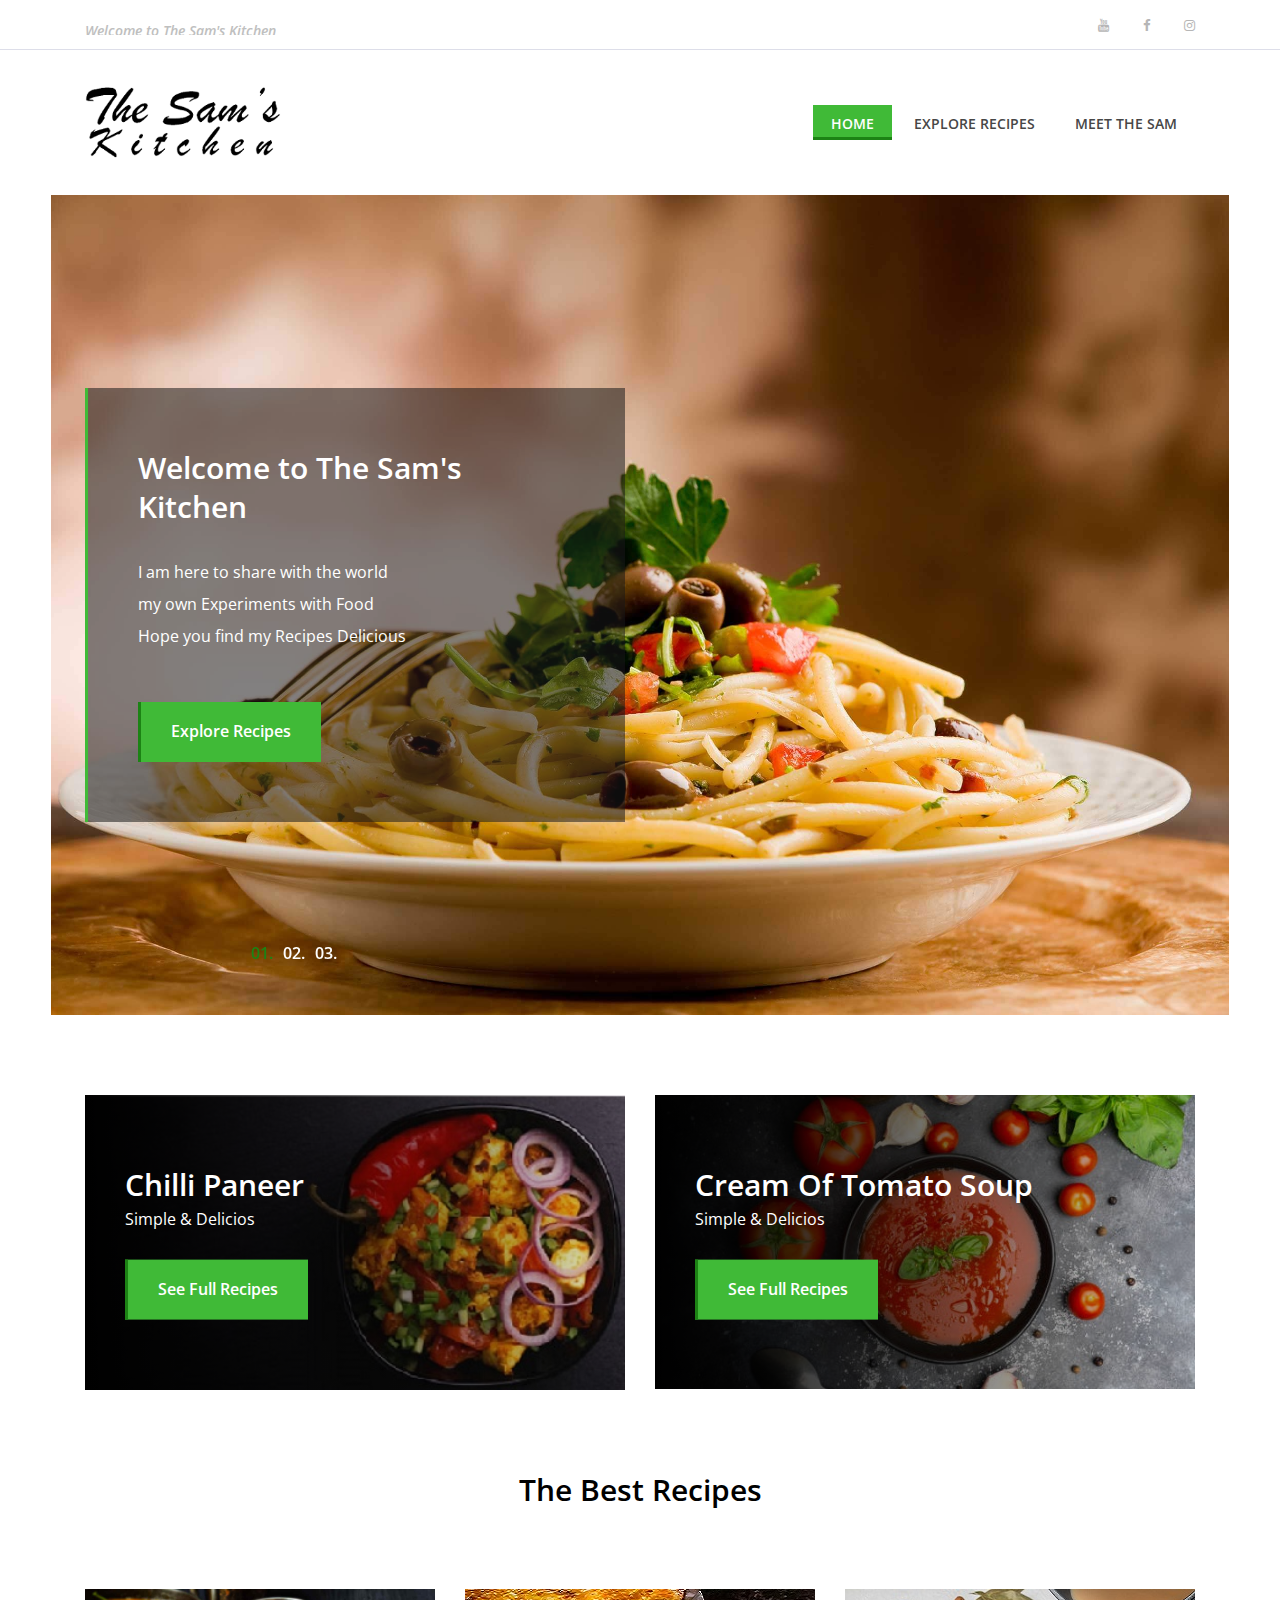
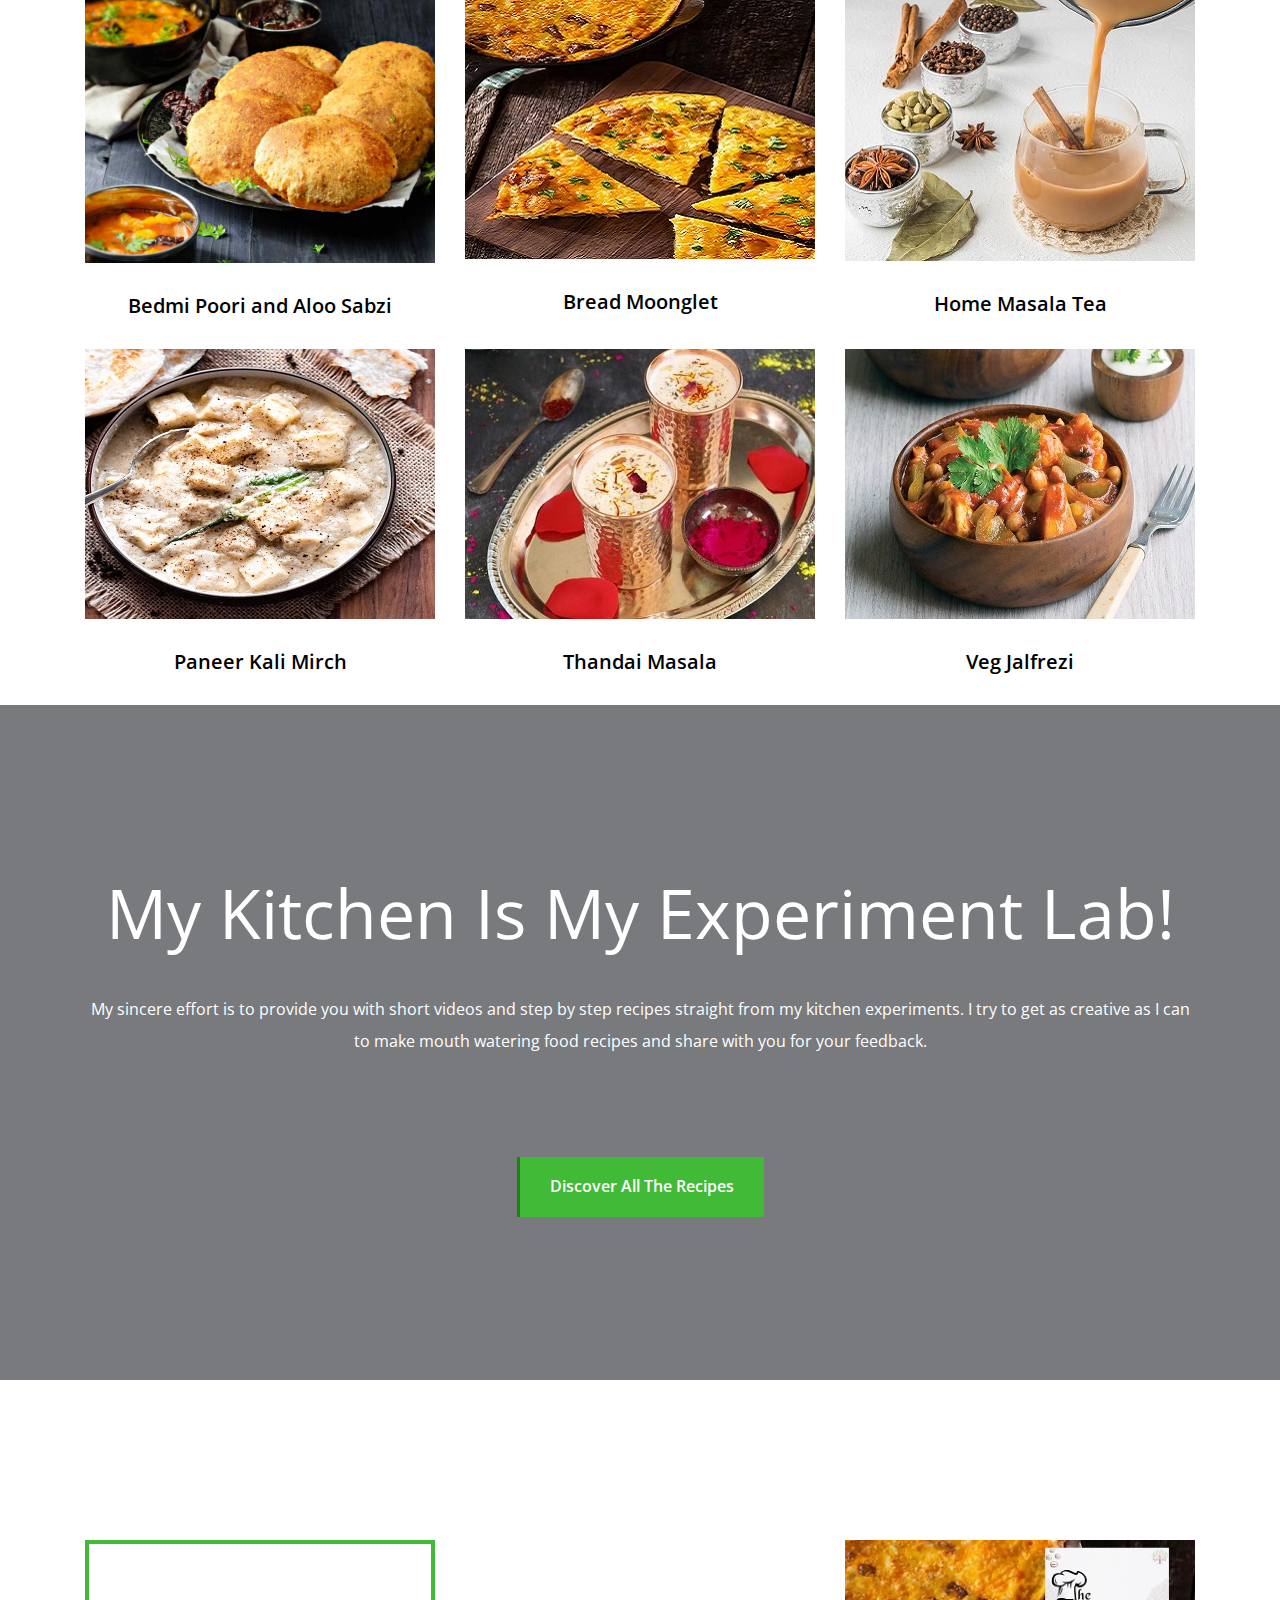
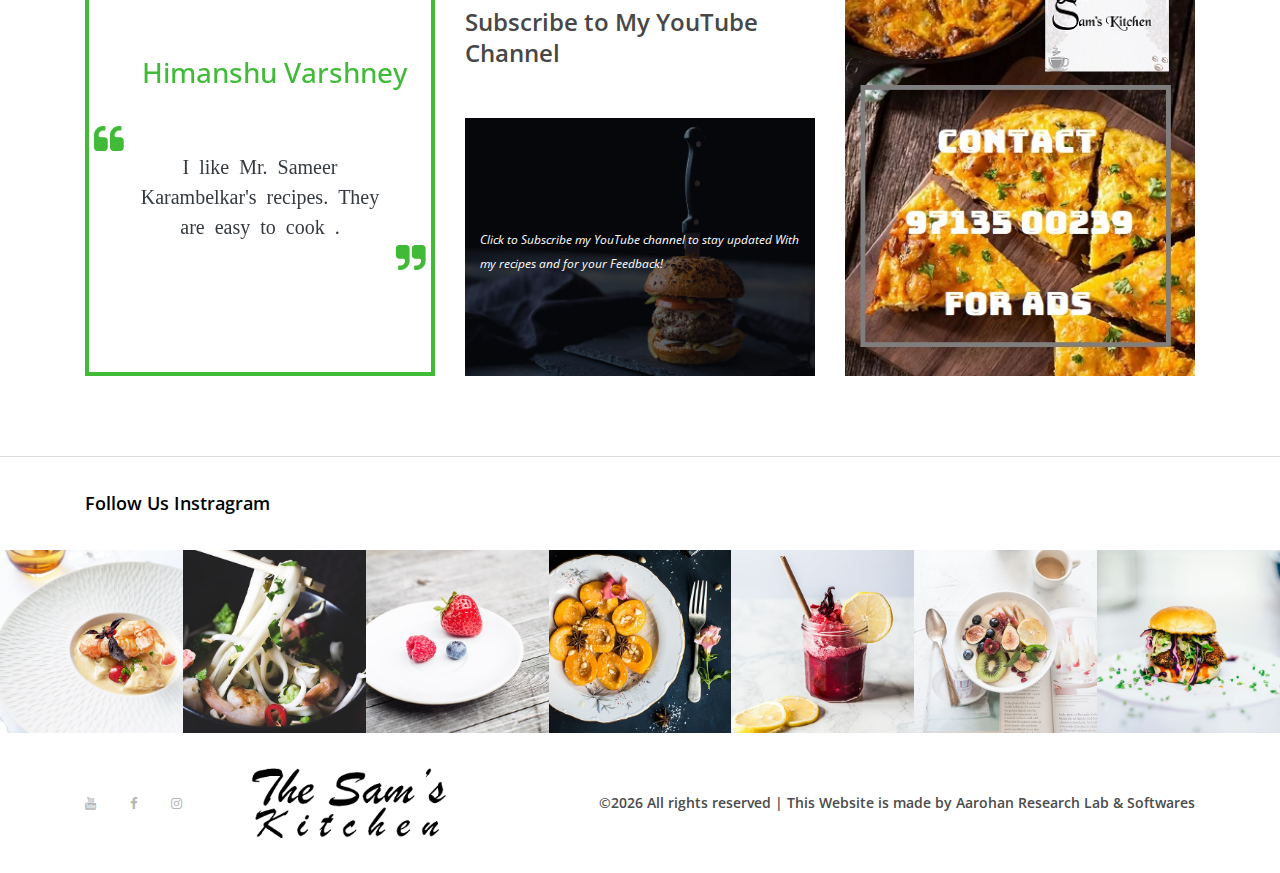
<file: index.html>
<!DOCTYPE html>
<html lang="en">

<head>
    <meta charset="UTF-8">
    <meta name="description" content="">
    <meta http-equiv="X-UA-Compatible" content="IE=edge">
    <meta name="viewport" content="width=device-width, initial-scale=1, shrink-to-fit=no">
    <!-- The above 4 meta tags *must* come first in the head; any other head content must come *after* these tags -->

    <!-- Title -->
    <title>The Sam's Kitchen | Home</title>

    <!-- Favicon -->
    <link rel="icon" href="img/core-img/trans.png">

    <!-- Core Stylesheet -->
    <link rel="stylesheet" href="style.css">
    <script src="https://apis.google.com/js/platform.js"></script>
    <script data-ad-client="ca-pub-1246199492732147" async src="https://pagead2.googlesyndication.com/pagead/js/adsbygoogle.js"></script>
    <script async src="https://pagead2.googlesyndication.com/pagead/js/adsbygoogle.js?client=ca-pub-1246199492732147"
     crossorigin="anonymous"></script>
</head>

<body>
    <!-- Preloader -->
    <div id="preloader">
        <i class="circle-preloader"></i>
        <img src="img/core-img/salad.png" alt="">
    </div>

    <!-- Search Wrapper -->
    <div class="search-wrapper">
        <!-- Close Btn -->
        <div class="close-btn"><i class="fa fa-times" aria-hidden="true"></i></div>

        <div class="container">
            <div class="row">
                <div class="col-12">
                    <form action="#" method="post">
                        <input type="search" name="search" placeholder="Type any keywords...">
                        <button type="submit"><i class="fa fa-search" aria-hidden="true"></i></button>
                    </form>
                </div>
            </div>
        </div>
    </div>

    <!-- ##### Header Area Start ##### -->
    <header class="header-area">

        <!-- Top Header Area -->
        <div class="top-header-area">
            <div class="container h-100">
                <div class="row h-100 align-items-center justify-content-between">
                    <!-- Breaking News -->
                    <div class="col-12 col-sm-6">
                        <div class="breaking-news">
                            <div id="breakingNewsTicker" class="ticker">
                                <ul>
                                   
                                    <li><a href="#">Welcome to The Sam's Kitchen</a></li>
                                    <li><a href="#">Hello, pleasure to see you here</a></li>
                                    
                                </ul>
                            </div>
                        </div>
                    </div>

                    <!-- Top Social Info -->
                    <div class="col-12 col-sm-6">
                        <div class="top-social-info text-right">
                            <a href="https://www.youtube.com/channel/UCCV08ZMsmPuDNeNm5RDT6ZA"  target="blank"><i class="fa fa-youtube" aria-hidden="true" ></i></a>
                            <a href="https://www.facebook.com/The-Sams-Kitchen-100262842100499/"  target="blank"><i class="fa fa-facebook"  aria-hidden="true"></i></a>
                            <a href="https://www.instagram.com/thesamskitchen.in/"  target="blank"><i class="fa fa-instagram" aria-hidden="true" ></i></a>
                            
                        </div>
                    </div>
                </div>
            </div>
        </div>

        <!-- Navbar Area -->
        <div class="delicious-main-menu">
            <div class="classy-nav-container breakpoint-off">
                <div class="container">
                    <!-- Menu -->
                    <nav class="classy-navbar justify-content-between" id="deliciousNav">

                        <!-- Logo -->
                        <a class="nav-brand" href="index.html" >
                            <img class="logo" src="img/core-img/logo.png" alt=""></a>

                        <!-- Navbar Toggler -->
                        <div class="classy-navbar-toggler">
                            <span class="navbarToggler"><span></span><span></span><span></span></span>
                        </div>

                        <!-- Menu -->
                        <div class="classy-menu">

                            <!-- close btn -->
                            <div class="classycloseIcon">
                                <div class="cross-wrap"><span class="top"></span><span class="bottom"></span></div>
                            </div>

                            <!-- Nav Start -->
                            <div class="classynav">
                                <ul>
                                    <li class="active"><a href="index.html">Home</a></li>
                                    <li ><a href="blog-post.html">Explore Recipes</a></li>
                                    <li ><a href="about.html">Meet The Sam</a></li>

                                 
                                 
                                    
                                </ul>

                                <!-- Newsletter Form -->
                                <!-- <div class="search-btn">
                                    <i class="fa fa-search" aria-hidden="true"></i>
                                </div> -->

                            </div>
                            <!-- Nav End -->
                        </div>
                    </nav>
                </div>
            </div>
        </div>
    </header>
    <!-- ##### Header Area End ##### -->

    <!-- ##### Hero Area Start ##### -->
    <section class="hero-area">
        <div class="hero-slides owl-carousel">
            <!-- Single Hero Slide -->
            <div class="single-hero-slide bg-img" style="background-image: url(img/bg-img/bn1.jpg);">
                <div class="container h-100">
                    <div class="row h-100 align-items-center">
                        <div class="col-12 col-md-9 col-lg-7 col-xl-6">
                            <div class="hero-slides-content" data-animation="fadeInUp" data-delay="100ms">
                                <h2 data-animation="fadeInUp" data-delay="300ms">Welcome to The Sam's Kitchen</h2>
                                <p data-animation="fadeInUp" data-delay="700ms">I am here to share with the world <br> my own Experiments with Food <br> Hope you find my Recipes Delicious</p>
                                <a href="blog-post.html" class="btn delicious-btn" data-animation="fadeInUp" data-delay="1000ms">Explore Recipes</a>
                            </div>
                        </div>
                    </div>
                </div>
            </div>

            <!-- Single Hero Slide -->
            <div class="single-hero-slide bg-img" style="background-image: url(img/bg-img/bn2.jpg);">
                <div class="container h-100">
                    <div class="row h-100 align-items-center">
                        <div class="col-12 col-md-9 col-lg-7 col-xl-6">
                            <div class="hero-slides-content" data-animation="fadeInUp" data-delay="100ms">
                                <h2 data-animation="fadeInUp" data-delay="300ms">Delicious Homemade Food</h2>
                                <p data-animation="fadeInUp" data-delay="700ms">Easy to cook and delecious in taste<br>
                                    Only made with Home's Kitchen Ingredients<br>
                                    Uniques Recipes Hub</p>
                                <a href="blog-post.html" class="btn delicious-btn" data-animation="fadeInUp" data-delay="1000ms">Explore Recipes</a>
                            </div>
                        </div>
                    </div>
                </div>
            </div>

            <!-- Single Hero Slide -->
            <div class="single-hero-slide bg-img" style="background-image: url(img/bg-img/bn3.jpg);">
                <div class="container h-100">
                    <div class="row h-100 align-items-center">
                        <div class="col-12 col-md-9 col-lg-7 col-xl-6">
                            <div class="hero-slides-content" data-animation="fadeInUp" data-delay="100ms">
                                <h2 data-animation="fadeInUp" data-delay="300ms">For Royal Food Lovers</h2>
                                <p data-animation="fadeInUp" data-delay="700ms">Recipes for those<br>
                                    Who love food more than anything <br>
                                    The Sam's Kitchen is at your Service!</p>
                                <a href="blog-post.html" class="btn delicious-btn" data-animation="fadeInUp" data-delay="1000ms">Explore Recipes</a>
                            </div>
                        </div>
                    </div>
                </div>
            </div>
        </div>
    </section>
    <!-- ##### Hero Area End ##### -->

    <!-- ##### Top Catagory Area Start ##### -->
    <section class="top-catagory-area section-padding-80-0">
        <div class="container">
            <div class="row">
                <!-- Top Catagory Area -->
                <div class="col-12 col-lg-6">
                    <div class="single-top-catagory" >
                       
                        <img src="img/bg-img/chilli.jpg" alt="">
                        <!-- Content -->
                        <div class="top-cta-content">
                            <h3>Chilli Paneer</h3>
                            <h6>Simple &amp; Delicios</h6>
                            <a href="Recipes-post_1.html" class="btn delicious-btn">See Full Recipes</a>
                        </div>
                    </div>
                </div>
                <!-- Top Catagory Area -->
                <div class="col-12 col-lg-6">
                    <div class="single-top-catagory">
                        <img src="img/bg-img/chilli2.jpg" alt="">
                        <!-- Content -->
                        <div class="top-cta-content">
                            <h3>Cream Of Tomato Soup</h3>
                            <h6>Simple &amp; Delicios</h6>
                            <a href="Recipes-post_2.html" class="btn delicious-btn">See Full Recipes</a>
                        </div>
                    </div>
                </div>
            </div>
        </div>
    </section>
    <!-- ##### Top Catagory Area End ##### -->

    <!-- ##### Best Recipes Area Start ##### -->
    <section class="best-recipes-area">
        <div class="container">
            <div class="row">
                <div class="col-12">
                    <div class="section-heading">
                        <h3>The Best Recipes</h3>
                    </div>
                </div>
            </div>

            <div class="row">
                <!-- Single Best Recipes Area -->
                <div class="col-12 col-sm-6 col-lg-4">
                    <div class="single-best-recipes-area mb-30">
                        <a href="pooriaalu.html">
                        <img src="img/bg-img/r1.jpg" alt=""></a>
                        <div class="recipes-content mt-30 text-center">
                            <a href="pooriaalu.html">
                                <h5>Bedmi Poori and Aloo Sabzi</h5>
                            </a>
                           
                        </div>
                    </div>
                </div>

                <!-- Single Best Recipes Area -->
                <div class="col-12 col-sm-6 col-lg-4">
                    <div class="single-best-recipes-area mb-30">
                        <a href="bread_moonglet.html">
                        <img src="img/bg-img/r2.jpg" alt=""></a>
                        <div class="recipes-content mt-30 text-center">
                            <a href="bread_moonglet.html">
                                <h5>Bread Moonglet</h5>
                            </a>
                           
                        </div>
                    </div>
                </div>

                <!-- Single Best Recipes Area -->
                <div class="col-12 col-sm-6 col-lg-4">
                    <div class="single-best-recipes-area mb-30">
                        <a href="masalatea.html">
                        <img src="img/bg-img/r3.jpg" alt=""></a>
                        <div class="recipes-content mt-30 text-center">
                            <a href="masalatea.html">
                                <h5>Home Masala Tea</h5>
                            </a>
                           
                        </div>
                    </div>
                </div>

                <!-- Single Best Recipes Area -->
                <div class="col-12 col-sm-6 col-lg-4">
                    <div class="single-best-recipes-area mb-30">
                        <a href="paneer_kali_mirch.html">
                        <img src="img/bg-img/r4.jpg" alt=""></a>
                        <div class="recipes-content mt-30 text-center">
                            <a href="paneer_kali_mirch.html">
                                <h5>Paneer Kali Mirch</h5>
                            </a>
                           
                        </div>
                    </div>
                </div>

                <!-- Single Best Recipes Area -->
                <div class="col-12 col-sm-6 col-lg-4">
                    <div class="single-best-recipes-area mb-30">
                        <a href="thandai_masala.html">                       <img src="img/bg-img/r5.jpg" alt=""></a>
 
                        <div class="recipes-content mt-30 text-center">
                            <a href="thandai_masala.html">
                                <h5>Thandai Masala</h5>
                            </a>
                           
                        </div>
                    </div>
                </div>

                <!-- Single Best Recipes Area -->
                <div class="col-12 col-sm-6 col-lg-4">
                    <div class="single-best-recipes-area mb-30">
                        <a href="jalfrezi.html">
                        <img src="img/bg-img/r6.jpg" alt=""></a>
                        <div class="recipes-content mt-30 text-center">
                            <a href="jalfrezi.html">
                                <h5>Veg Jalfrezi</h5>
                            </a>
                            
                        </div>
                    </div>
                </div>
            </div>
        </div>
    </section>
    <!-- ##### Best Recipes Area End ##### -->

    <!-- ##### CTA Area Start ##### -->
    <section class="cta-area bg-img bg-overlay" style="background-image: url(img/bg-img/bg4.jpg);">
        <div class="container h-100">
            <div class="row h-100 align-items-center">
                <div class="col-12">
                    <!-- Cta Content -->
                    <div class="cta-content text-center">
                        <h2>My Kitchen Is My Experiment Lab!</h2>
                        <p>My sincere effort is to provide you with short videos and step by step recipes straight from my kitchen experiments.
                            I try to get as creative as I can to make mouth watering food recipes and share with you for your feedback.</p>
                        <a href="blog-post.html" class="btn delicious-btn">Discover all the Recipes</a>
                    </div>
                </div>
            </div>
        </div>
    </section>
    <!-- ##### CTA Area End ##### -->

    

    <!-- ##### Quote Subscribe Area Start ##### -->
    <section class="quote-subscribe-adds section-padding-80-0">
        <div class="container">
            <div class="row align-items-end">
                <!-- Quote -->
                <div class="col-12 col-lg-4">
               

                    <div class="wrapper">
                        <div class="carousel slide" id="mySlider" data-ride="carousel" data-interval="4000" data-pause="hover">
                            <ol class="carousel-indicators">
                                <!-- <li data-target="#mySlider" data-slide-to="0" class="active"></li>
                                <li data-target="#mySlider" data-slide-to="1"></li> -->
                               
                            </ol>
                            <div class="carousel-inner text-white">
                                <div class="carousel-item active">
                                    <div class="content">
                                        <div class="employee">
                                            <div class="h3 text-center" style="color: rgb(64 186 55);"> Himanshu Varshney</div>
                                            <!-- <div class="h6 text-mute">Customer</div> -->
                                        </div>
                                        <div class="testimonial bg-white text-dark"> <i class="fa fa-quote-left" aria-hidden="true"></i>
                                            <div class="text-center" style="font-size: 20px;font-family: 'classyfonts';">I like Mr. Sameer Karambelkar's recipes. They are easy to cook . </div> <i class="fa fa-quote-right" aria-hidden="true"></i>
                                        </div>
                                    </div>
                                </div>
                                <div class="carousel-item">
                                    <div class="content">
                                        <div class="employee">
                                            <div class="h3 text-center" style="color: rgb(64 186 55);">Tanmay Sahu</div>
                                            <!-- <div class="h6 text-mute">Director</div> -->
                                        </div>
                                        <div class="testimonial bg-white text-dark"> <i class="fa fa-quote-left" aria-hidden="true"></i>
                                            <div class="text-center" style="font-size: 20px;font-family: 'classyfonts';"> Mr. Sameer Karambelkar is a magician in kitchen.</div> <i class="fa fa-quote-right" aria-hidden="true"></i>
                                        </div>
                                    </div>
                                </div>
                                
                            </div>
                        </div>
                    </div>


                </div>

                <!-- Newsletter -->
                <div class="col-12 col-lg-4">
                    <div class="newsletter-area">
                        <h4>Subscribe to My YouTube Channel</h4>
                        <!-- Form -->
                        <div class="newsletter-form bg-img bg-overlay"  style="background-image: url(img/bg-img/bg1.jpg);">
                           <div style="width: auto ; display: flex; justify-content: center;margin-top: 50px;" >
                            <div class="g-ytsubscribe" style="width: inherit;"  data-channelid="UCCV08ZMsmPuDNeNm5RDT6ZA" data-layout="default" data-count="default"></div>
                           </div>
                           
                            <p>Click to Subscribe  my YouTube channel to stay updated
                                With my recipes and for your Feedback!</p>
                        </div>
                    </div>
                </div>

                <!-- Adds -->
                <div class="col-12 col-lg-4">
                    <div class="delicious-add">
                        <img src="img/bg-img/ads.jpg" alt="">
                    </div>
                </div>
            </div>
        </div>
    </section>
    <!-- ##### Quote Subscribe Area End ##### -->

    <!-- ##### Follow Us Instagram Area Start ##### -->
    <div class="follow-us-instagram">
        <div class="container">
            <div class="row">
                <div class="col-12">
                    <h5>Follow Us Instragram</h5>
                </div>
            </div>
        </div>
        <!-- Instagram Feeds -->
        <div class="insta-feeds d-flex flex-wrap">
            <!-- Single Insta Feeds -->
            <div class="single-insta-feeds">
                <img src="img/bg-img/insta1.jpg" alt="">
                <!-- Icon -->
                <div class="insta-icon">
                    <a href="https://www.instagram.com/thesamskitchen.in/"><i class="fa fa-instagram" aria-hidden="true"></i></a>
                </div>
            </div>

            <!-- Single Insta Feeds -->
            <div class="single-insta-feeds">
                <img src="img/bg-img/insta2.jpg" alt="">
                <!-- Icon -->
                <div class="insta-icon">
                    <a href="https://www.instagram.com/thesamskitchen.in/"><i class="fa fa-instagram" aria-hidden="true"></i></a>
                </div>
            </div>

            <!-- Single Insta Feeds -->
            <div class="single-insta-feeds">
                <img src="img/bg-img/insta3.jpg" alt="">
                <!-- Icon -->
                <div class="insta-icon">
                    <a href="https://www.instagram.com/thesamskitchen.in/"><i class="fa fa-instagram" aria-hidden="true"></i></a>
                </div>
            </div>

            <!-- Single Insta Feeds -->
            <div class="single-insta-feeds">
                <img src="img/bg-img/insta4.jpg" alt="" style="object-fit:cover;">
                <!-- Icon -->
                <div class="insta-icon">
                    <a href="https://www.instagram.com/thesamskitchen.in/"><i class="fa fa-instagram" aria-hidden="true"></i></a>
                </div>
            </div>

            <!-- Single Insta Feeds -->
            <div class="single-insta-feeds">
                <img src="img/bg-img/insta5.jpg" alt="">
                <!-- Icon -->
                <div class="insta-icon">
                    <a href="https://www.instagram.com/thesamskitchen.in/"><i class="fa fa-instagram" aria-hidden="true"></i></a>
                </div>
            </div>

            <!-- Single Insta Feeds -->
            <div class="single-insta-feeds">
                <img src="img/bg-img/insta6.jpg" alt="">
                <!-- Icon -->
                <div class="insta-icon">
                    <a href="https://www.instagram.com/thesamskitchen.in/"><i class="fa fa-instagram" aria-hidden="true"></i></a>
                </div>
            </div>

            <!-- Single Insta Feeds -->
            <div class="single-insta-feeds">
                <img src="img/bg-img/insta7.jpg" alt="">
                <!-- Icon -->
                <div class="insta-icon">
                    <a href="https://www.instagram.com/thesamskitchen.in/"><i class="fa fa-instagram" aria-hidden="true"></i></a>
                </div>
            </div>
        </div>
    </div>
    <!-- ##### Follow Us Instagram Area End ##### -->

    <!-- ##### Footer Area Start ##### -->
    <footer class="footer-area">
        <div class="container h-100">
            <div class="row h-100">
                <div class="col-12 h-100 d-flex flex-wrap align-items-center justify-content-between">
                    <!-- Footer Social Info -->
                    <div class="footer-social-info text-right">
                        <a href="https://www.youtube.com/channel/UCCV08ZMsmPuDNeNm5RDT6ZA"><i class="fa fa-youtube" aria-hidden="true" target="blank"></i></a>
                        <a href="https://www.facebook.com/The-Sams-Kitchen-100262842100499/"><i class="fa fa-facebook" target="blank" aria-hidden="true"></i></a>
                        <!-- <a href="#"><i class="fa fa-twitter" aria-hidden="true"></i></a> -->
                        <!-- <a href="#"><i class="fa fa-dribbble" aria-hidden="true"></i></a> -->
                        <a href="https://www.instagram.com/thesamskitchen.in/"><i class="fa fa-instagram" aria-hidden="true" target="blank"></i></a>
                    </div>
                    <!-- Footer Logo -->
                    <div class="footer-logo">
                        <a href="index.html">
                            <img class="logo" src="img/core-img/logo1.png"  alt=""></a>
                    </div>
                    
                    <p>
 &copy;<script>document.write(new Date().getFullYear());</script> All rights reserved | This Website is made by  <a href="https://aarohanresearchlab.com"  target="_blank">Aarohan Research Lab & Softwares</a>
</p>
                </div>
            </div>
        </div>
    </footer>
    <!-- ##### Footer Area Start ##### -->

    <!-- ##### All Javascript Files ##### -->
    <!-- jQuery-2.2.4 js -->
    <script src="js/jquery/jquery-2.2.4.min.js"></script>
    <!-- Popper js -->
    <script src="js/bootstrap/popper.min.js"></script>
    <!-- Bootstrap js -->
    <script src="js/bootstrap/bootstrap.min.js"></script>
    <!-- All Plugins js -->
    <script src="js/plugins/plugins.js"></script>
    <!-- Active js -->
    <script src="js/active.js"></script>
</body>

</html>
</file>
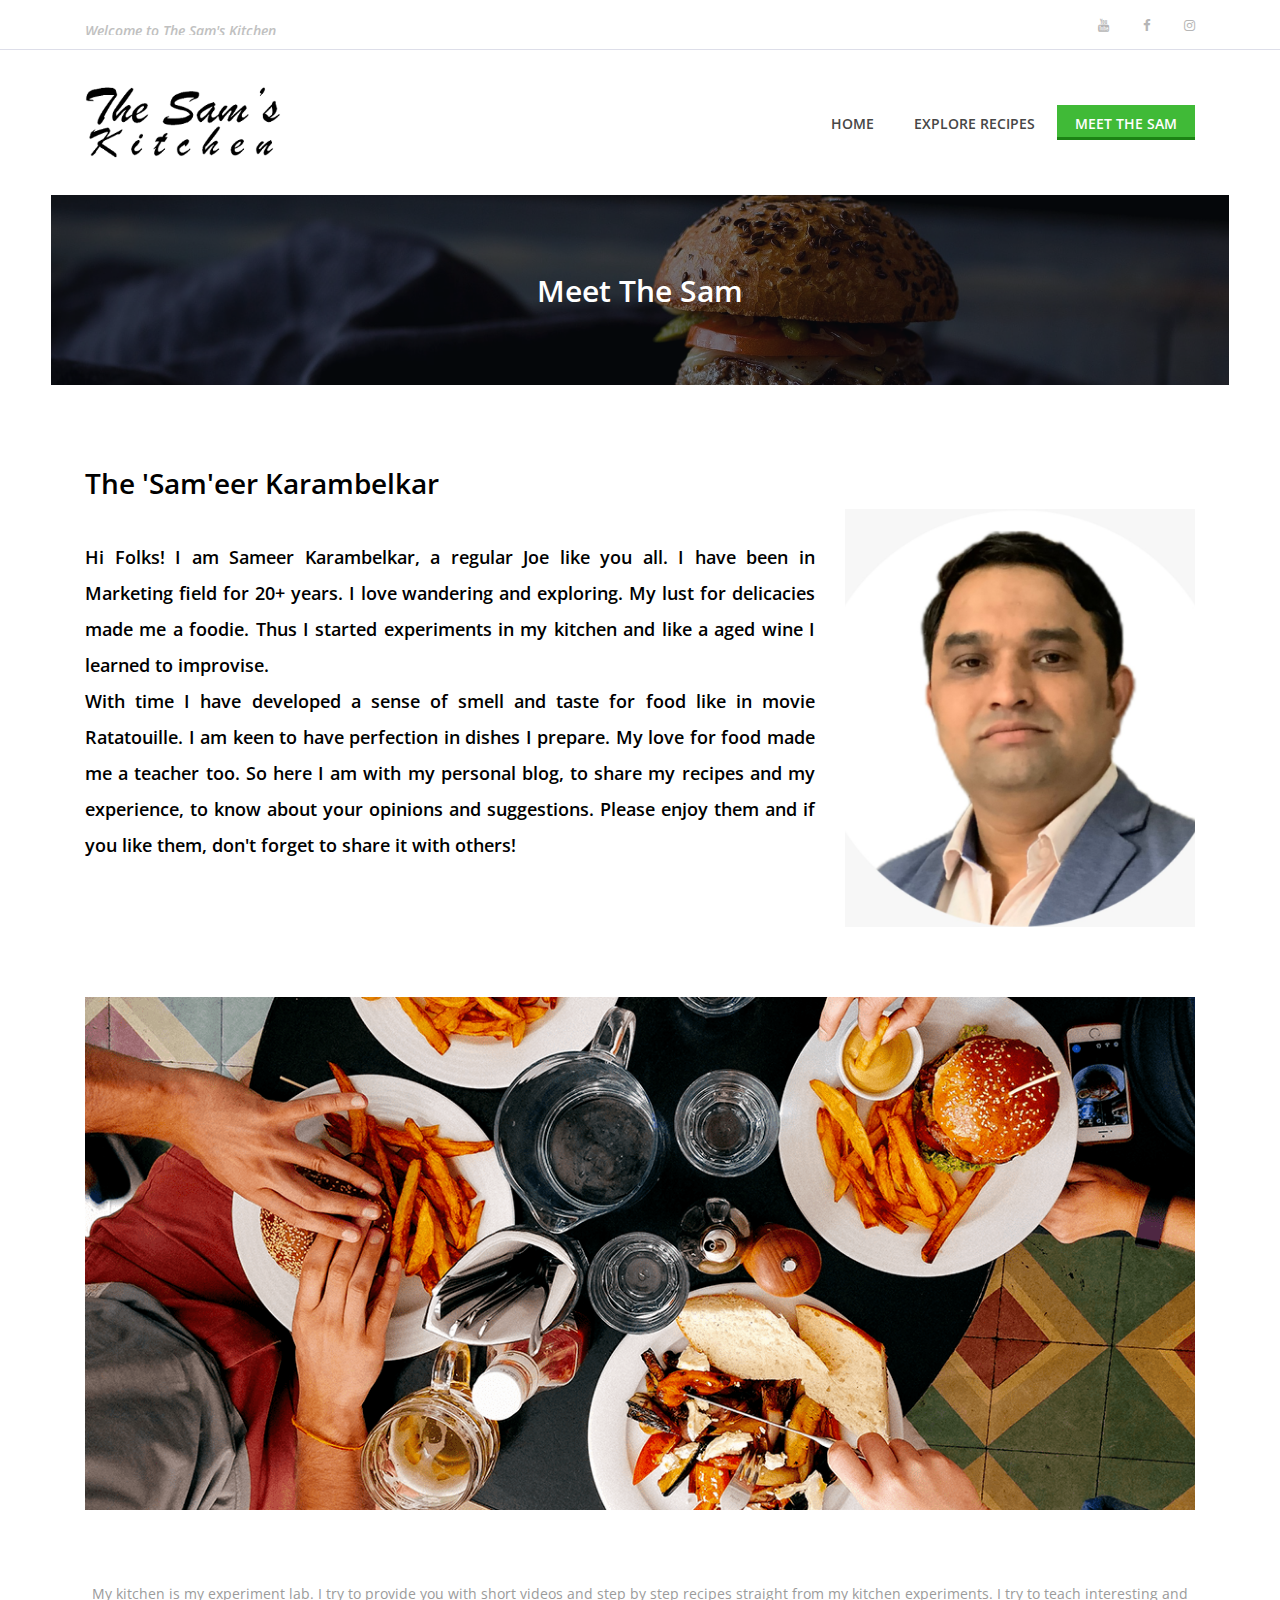
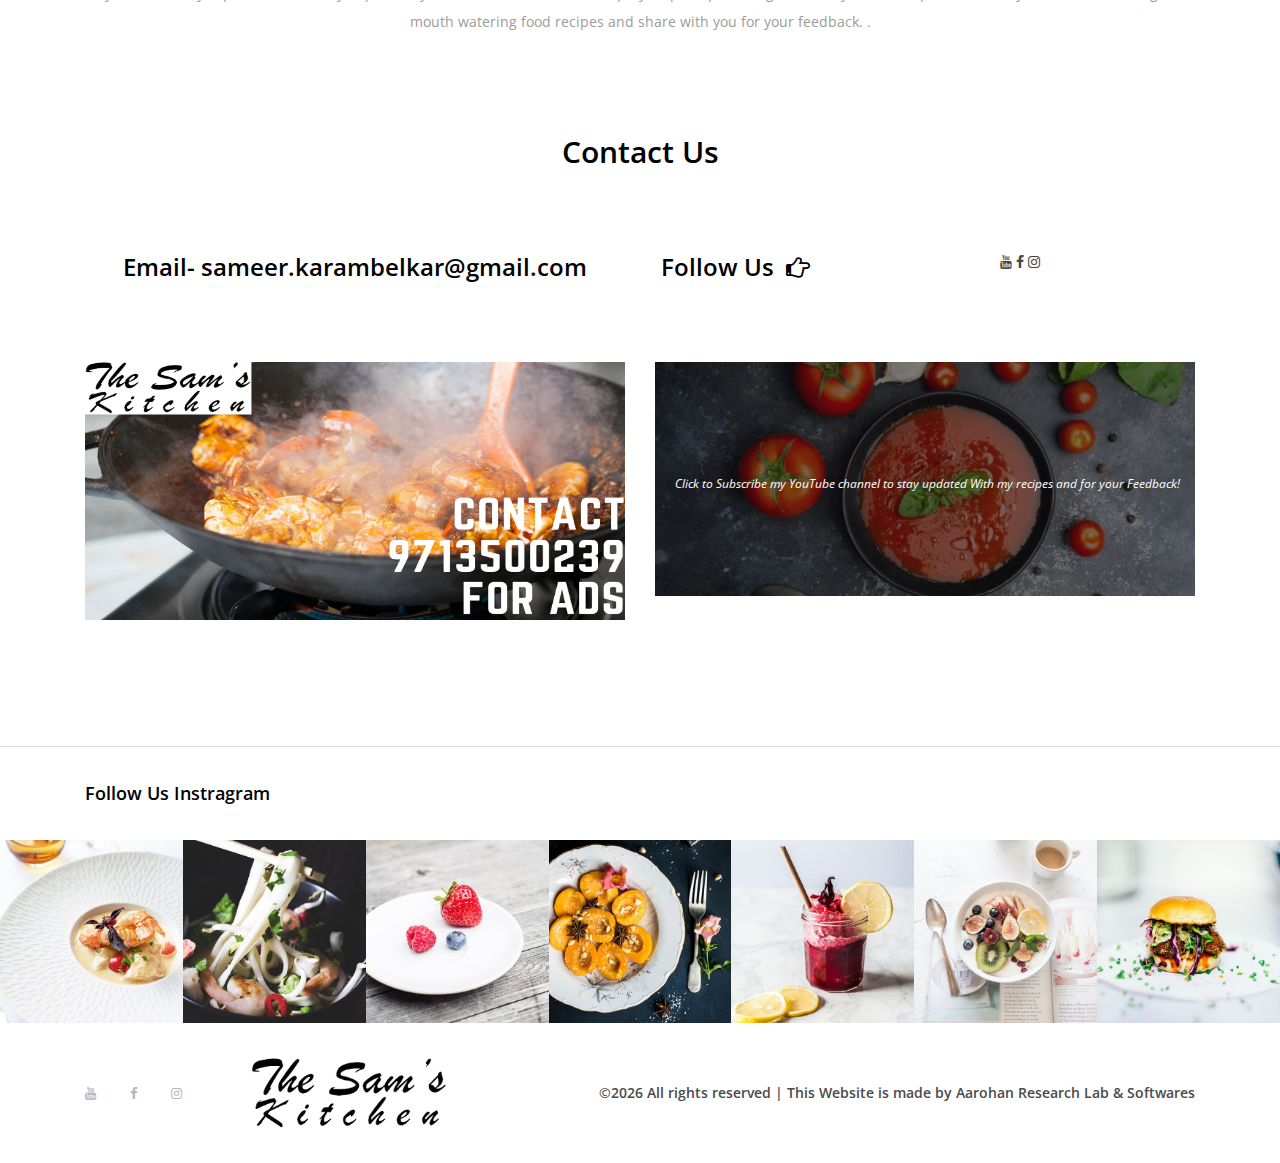
<file: about.html>
<!DOCTYPE html>
<html lang="en">

<head>
    <meta charset="UTF-8">
    <meta name="description" content="">
    <meta http-equiv="X-UA-Compatible" content="IE=edge">
    <meta name="viewport" content="width=device-width, initial-scale=1, shrink-to-fit=no">
    <!-- The above 4 meta tags *must* come first in the head; any other head content must come *after* these tags -->

    <!-- Title -->
    <title>The Sam's Kitchen | About</title>

    <!-- Favicon -->
    <link rel="icon" href="img/core-img/trans.png">

    <!-- Core Stylesheet -->
    <link rel="stylesheet" href="style.css">
    <script src="https://apis.google.com/js/platform.js"></script>


</head>

<body>
    <!-- Preloader -->
    <div id="preloader">
        <i class="circle-preloader"></i>
        <img src="img/core-img/salad.png" alt="">
    </div>

    <!-- Search Wrapper -->
    <div class="search-wrapper">
        <!-- Close Btn -->
        <div class="close-btn"><i class="fa fa-times" aria-hidden="true"></i></div>

        <div class="container">
            <div class="row">
                <div class="col-12">
                    <form action="#" method="post">
                        <input type="search" name="search" placeholder="Type any keywords...">
                        <button type="submit"><i class="fa fa-search" aria-hidden="true"></i></button>
                    </form>
                </div>
            </div>
        </div>
    </div>

    <!-- ##### Header Area Start ##### -->
    <header class="header-area">

        <!-- Top Header Area -->
        <div class="top-header-area">
            <div class="container h-100">
                <div class="row h-100 align-items-center justify-content-between">
                    <!-- Breaking News -->
                    <div class="col-12 col-sm-6">
                        <div class="breaking-news">
                            <div id="breakingNewsTicker" class="ticker">
                                <ul>
                                    <li><a href="#">Welcome to The Sam's Kitchen</a></li>
                                    <li><a href="#">Hello, pleasure to see you here</a></li>
                                </ul>
                            </div>
                        </div>
                    </div>

                    <!-- Top Social Info -->
                    <div class="col-12 col-sm-6">
                        <div class="top-social-info text-right">
                            <a href="https://www.youtube.com/channel/UCCV08ZMsmPuDNeNm5RDT6ZA"><i class="fa fa-youtube" aria-hidden="true" target="blank"></i></a>
                            <a href="https://www.facebook.com/The-Sams-Kitchen-100262842100499/"><i class="fa fa-facebook" target="blank" aria-hidden="true"></i></a>
                            <a href="https://www.instagram.com/thesamskitchen.in/"><i class="fa fa-instagram" aria-hidden="true" target="blank"></i></a>
                        
                        </div>
                    </div>
                </div>
            </div>
        </div>

        <!-- Navbar Area -->
        <div class="delicious-main-menu">
            <div class="classy-nav-container breakpoint-off">
                <div class="container">
                    <!-- Menu -->
                    <nav class="classy-navbar justify-content-between" id="deliciousNav">

                        <!-- Logo -->
                        <a class="nav-brand " href="index.html"><img class="logo" src="img/core-img/logo.png" alt=""></a>

                        <!-- Navbar Toggler -->
                        <div class="classy-navbar-toggler">
                            <span class="navbarToggler"><span></span><span></span><span></span></span>
                        </div>

                        <!-- Menu -->
                        <div class="classy-menu">

                            <!-- close btn -->
                            <div class="classycloseIcon">
                                <div class="cross-wrap"><span class="top"></span><span class="bottom"></span></div>
                            </div>

                            <!-- Nav Start -->
                            <div class="classynav">
                               
                                    <ul>
                                        <li ><a href="index.html">Home</a></li>
                                        <li ><a href="blog-post.html">Explore Recipes</a></li>
                                        <li class="active"><a href="about.html">Meet The Sam</a></li>
                                        
                                    </ul>

                                

                            </div>
                            <!-- Nav End -->
                        </div>
                    </nav>
                </div>
            </div>
        </div>
    </header>
    <!-- ##### Header Area End ##### -->
    
    <!-- ##### Breadcumb Area Start ##### -->
    <div class="breadcumb-area bg-img bg-overlay" style="background-image: url(img/bg-img/breadcumb1.jpg);">
        <div class="container h-100">
            <div class="row h-100 align-items-center">
                <div class="col-12">
                    <div class="breadcumb-text text-center">
                        <h2>Meet The Sam</h2>
                    </div>
                </div>
            </div>
        </div>
    </div>
    <!-- ##### Breadcumb Area End ##### -->

    <!-- ##### About Area Start ##### -->
    <section class="about-area section-padding-80">
        <div class="container">
            <div class="row">
                <div class="col-12">
                    <div class="section-headingv text-left">
                        <h3>The 'Sam'eer Karambelkar</h3>
                    </div>
                </div>
            </div>

            <div class="row">
                <div class="col-md-8 mt-30">
                    <h6 class="sub-heading pb-5">
                        Hi Folks! I am Sameer Karambelkar, a regular Joe like you all. I have been in Marketing field for 20+ years. I love wandering and exploring. My lust for delicacies made me a foodie. Thus I started experiments in my kitchen and like a aged wine I learned to improvise. <br>

                        With time I have developed a sense of smell and taste for food like in movie Ratatouille. I am keen to have perfection in dishes I prepare. My love for food made me a teacher too. So here I am with my personal blog, to share my recipes and my experience, to know about your opinions and suggestions. Please enjoy them and if you like them, don't forget to share it with others!
                    </h6>

                    <p class="text-center"></p>
                </div>

                <div class="col-md-4">
                    <img src="img/about-img/about-01.png" style="width: 100%; height: 100%;  object-fit: cover; " alt="">
                </div>
            </div>

        

            <div class="row">
                <div class="col-12 mt-70">
                    <img class="mb-70" src="img/bg-img/about.png" alt="">
                    <p class="text-center">My kitchen is my experiment lab. I try to provide you with short videos and step by step recipes straight from my kitchen experiments. I try to teach interesting and mouth watering food recipes and share with you for your feedback.
                        .</p>
                </div>
            </div>
        </div>
    </section> 
    <!-- ##### About Area End ##### -->

    <!-- ##### Contact Area Start ##### -->
    <div class="contact-area section-padding-0-80">
        <div class="container">
            <div class="row">
                <div class="col-12">
                    <div class="section-heading">
                        <h3>Contact Us</h3>

                    </div>
                </div>

                <div class="col-12 col-md-6">
                    <div class="section-heading">
                        <h4>Email- sameer.karambelkar@gmail.com</h4>

                    </div>
                </div>
               <div class="col-12 col-md-2">
                    <div class="section-heading">
                        <h4>Follow Us &nbsp;<i class="fa fa-hand-o-right" aria-hidden="true"></i></h4>

                    </div>
                </div>
                <div class="col-12 col-md-4">
                    <div class="section-heading">
                        <!-- <h4>Email- xyz@gmail.com</h4> --> 
                     <div class="icon">
                        <a href="https://www.youtube.com/channel/UCCV08ZMsmPuDNeNm5RDT6ZA"  target="blank"><i class="fa fa-youtube" aria-hidden="true" ></i></a>
                        <a href="https://www.facebook.com/The-Sams-Kitchen-100262842100499/"  target="blank"><i class="fa fa-facebook"  aria-hidden="true"></i></a>
                        <a href="https://www.instagram.com/thesamskitchen.in/"  target="blank"><i class="fa fa-instagram" aria-hidden="true" ></i></a>
                        
                    </div>
                    </div>
                </div>

            </div>

            <div class="row">
                <div class="col-12">
                    <div class="contact-form-area">
                        <form action="#" method="post">
                            <div class="row">
                                <div class="col-12 col-lg-6 top-social-info text-right">
                                    <img style=" height: 85%; width: 100%;" src="img/about-img/addd.png" alt="">
                                </div>
                                <div class="col-12 col-lg-6 top-social-info text-right">
                                    <div class="single-widget ">
                                        <!-- <h6>Subscribe to My YouTube Channel</h6> -->
            
                                       
                                        <div class="newsletter-form bg-img bg-overlay"  style="background-image: url(img/bg-img/chilli2.jpg);">
                                            <div style="width: auto ; display: flex; justify-content: center;margin-top: 50px;" >
                                             <div class="g-ytsubscribe" style="width: inherit;"  data-channelid="UCCV08ZMsmPuDNeNm5RDT6ZA" data-layout="default" data-count="default"></div>
                                            </div>
                                            
                                             <p>Click to Subscribe  my YouTube channel to stay updated
                                                 With my recipes and for your Feedback!</p>
                                         </div>
                                        
                                    </div>
                                </div>
                               
                            </div>
                        </form>
                    </div>
                </div>
            </div>
        </div>
    </div>
    <!-- ##### Contact Area End ##### -->

    <!-- ##### Follow Us Instagram Area Start ##### -->
    <div class="follow-us-instagram">
        <div class="container">
            <div class="row">
                <div class="col-12">
                    <h5>Follow Us Instragram</h5>
                </div>
            </div>
        </div>
        <!-- Instagram Feeds -->
        <div class="insta-feeds d-flex flex-wrap">
            <!-- Single Insta Feeds -->
            <div class="single-insta-feeds">
                <img src="img/bg-img/insta1.jpg" alt="">
                <!-- Icon -->
                <div class="insta-icon">
                    <a href="https://www.instagram.com/thesamskitchen.in/"><i class="fa fa-instagram" aria-hidden="true"></i></a>
                </div>
            </div>

            <!-- Single Insta Feeds -->
            <div class="single-insta-feeds">
                <img src="img/bg-img/insta2.jpg" alt="">
                <!-- Icon -->
                <div class="insta-icon">
                    <a href="https://www.instagram.com/thesamskitchen.in/"><i class="fa fa-instagram" aria-hidden="true"></i></a>
                </div>
            </div>

            <!-- Single Insta Feeds -->
            <div class="single-insta-feeds">
                <img src="img/bg-img/insta3.jpg" alt="">
                <!-- Icon -->
                <div class="insta-icon">
                    <a href="https://www.instagram.com/thesamskitchen.in/"><i class="fa fa-instagram" aria-hidden="true"></i></a>
                </div>
            </div>

            <!-- Single Insta Feeds -->
            <div class="single-insta-feeds">
                <img src="img/bg-img/insta4.jpg" alt="">
                <!-- Icon -->
                <div class="insta-icon">
                    <a href="https://www.instagram.com/thesamskitchen.in/"><i class="fa fa-instagram" aria-hidden="true"></i></a>
                </div>
            </div>

            <!-- Single Insta Feeds -->
            <div class="single-insta-feeds">
                <img src="img/bg-img/insta5.jpg" alt="">
                <!-- Icon -->
                <div class="insta-icon">
                    <a href="https://www.instagram.com/thesamskitchen.in/"><i class="fa fa-instagram" aria-hidden="true"></i></a>
                </div>
            </div>

            <!-- Single Insta Feeds -->
            <div class="single-insta-feeds">
                <img src="img/bg-img/insta6.jpg" alt="">
                <!-- Icon -->
                <div class="insta-icon">
                    <a href="https://www.instagram.com/thesamskitchen.in/"><i class="fa fa-instagram" aria-hidden="true"></i></a>
                </div>
            </div>

            <!-- Single Insta Feeds -->
            <div class="single-insta-feeds">
                <img src="img/bg-img/insta7.jpg" alt="">
                <!-- Icon -->
                <div class="insta-icon">
                    <a href="https://www.instagram.com/thesamskitchen.in/"><i class="fa fa-instagram" aria-hidden="true"></i></a>
                </div>
            </div>
        </div>
    </div>
    <!-- ##### Follow Us Instagram Area End ##### -->

    <!-- ##### Footer Area Start ##### -->
    <footer class="footer-area">
        <div class="container h-100">
            <div class="row h-100">
                <div class="col-12 h-100 d-flex flex-wrap align-items-center justify-content-between">
                    <!-- Footer Social Info -->
                    <div class="footer-social-info text-right">
                        <a href="https://www.youtube.com/channel/UCCV08ZMsmPuDNeNm5RDT6ZA"  target="blank"><i class="fa fa-youtube" aria-hidden="true" ></i></a>
                            <a href="https://www.facebook.com/The-Sams-Kitchen-100262842100499/"  target="blank"><i class="fa fa-facebook"  aria-hidden="true"></i></a>
                            <a href="https://www.instagram.com/thesamskitchen.in/"  target="blank"><i class="fa fa-instagram" aria-hidden="true" ></i></a>
                            
                    </div>
                    <!-- Footer Logo -->
                    <div class="footer-logo">
                        <a href="index.html"><img class="logo" src="img/core-img/logo.png" alt=""></a>
                    </div>
                    <!-- Copywrite -->
                    <p>
                        &copy;<script>document.write(new Date().getFullYear());</script> All rights reserved | This Website is made by  <a href="https://aarohanresearchlab.com"  target="_blank">Aarohan Research Lab & Softwares</a>
                       </p>
                </div>
            </div>
        </div>
    </footer>
    <!-- ##### Footer Area Start ##### -->

    <!-- ##### All Javascript Files ##### -->
    <!-- jQuery-2.2.4 js -->
    <script src="js/jquery/jquery-2.2.4.min.js"></script>
    <!-- Popper js -->
    <script src="js/bootstrap/popper.min.js"></script>
    <!-- Bootstrap js -->
    <script src="js/bootstrap/bootstrap.min.js"></script>
    <!-- All Plugins js -->
    <script src="js/plugins/plugins.js"></script>
    <!-- Active js -->
    <script src="js/active.js"></script>
</body>

</html>
</file>
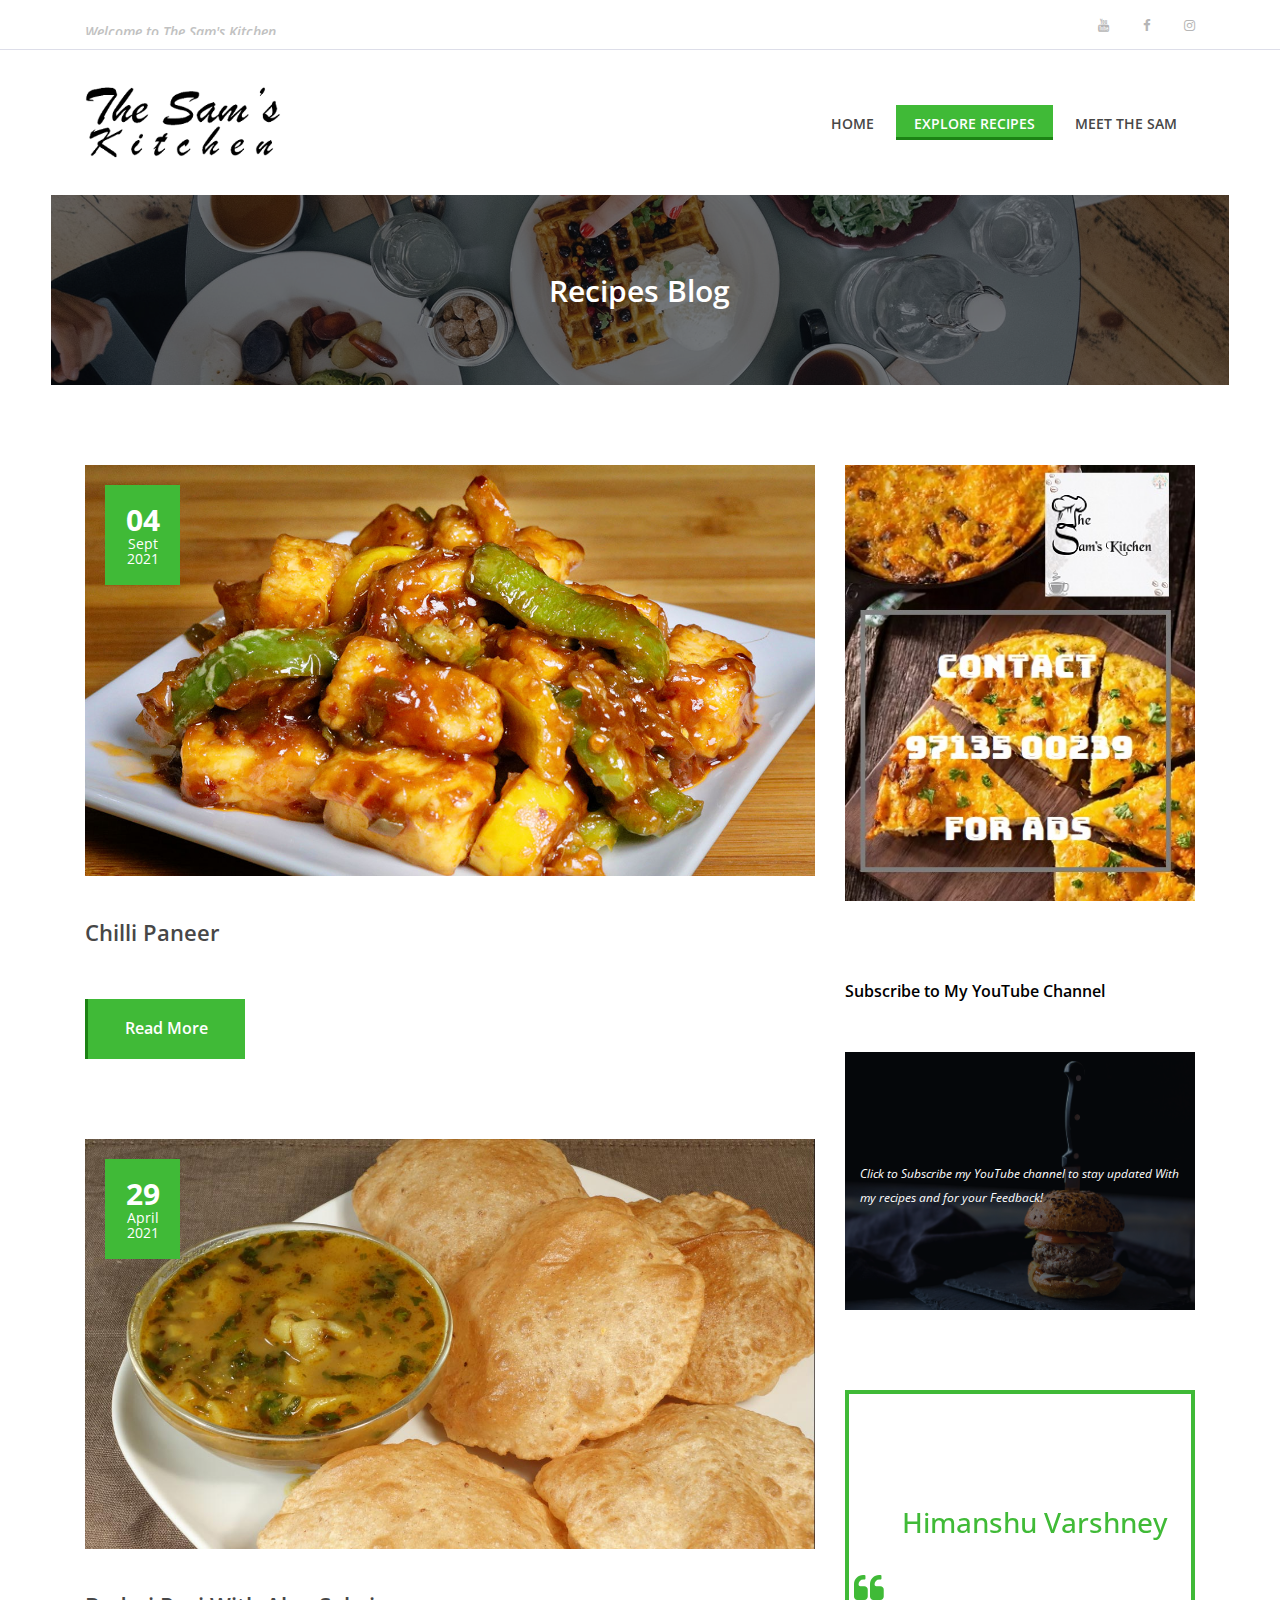
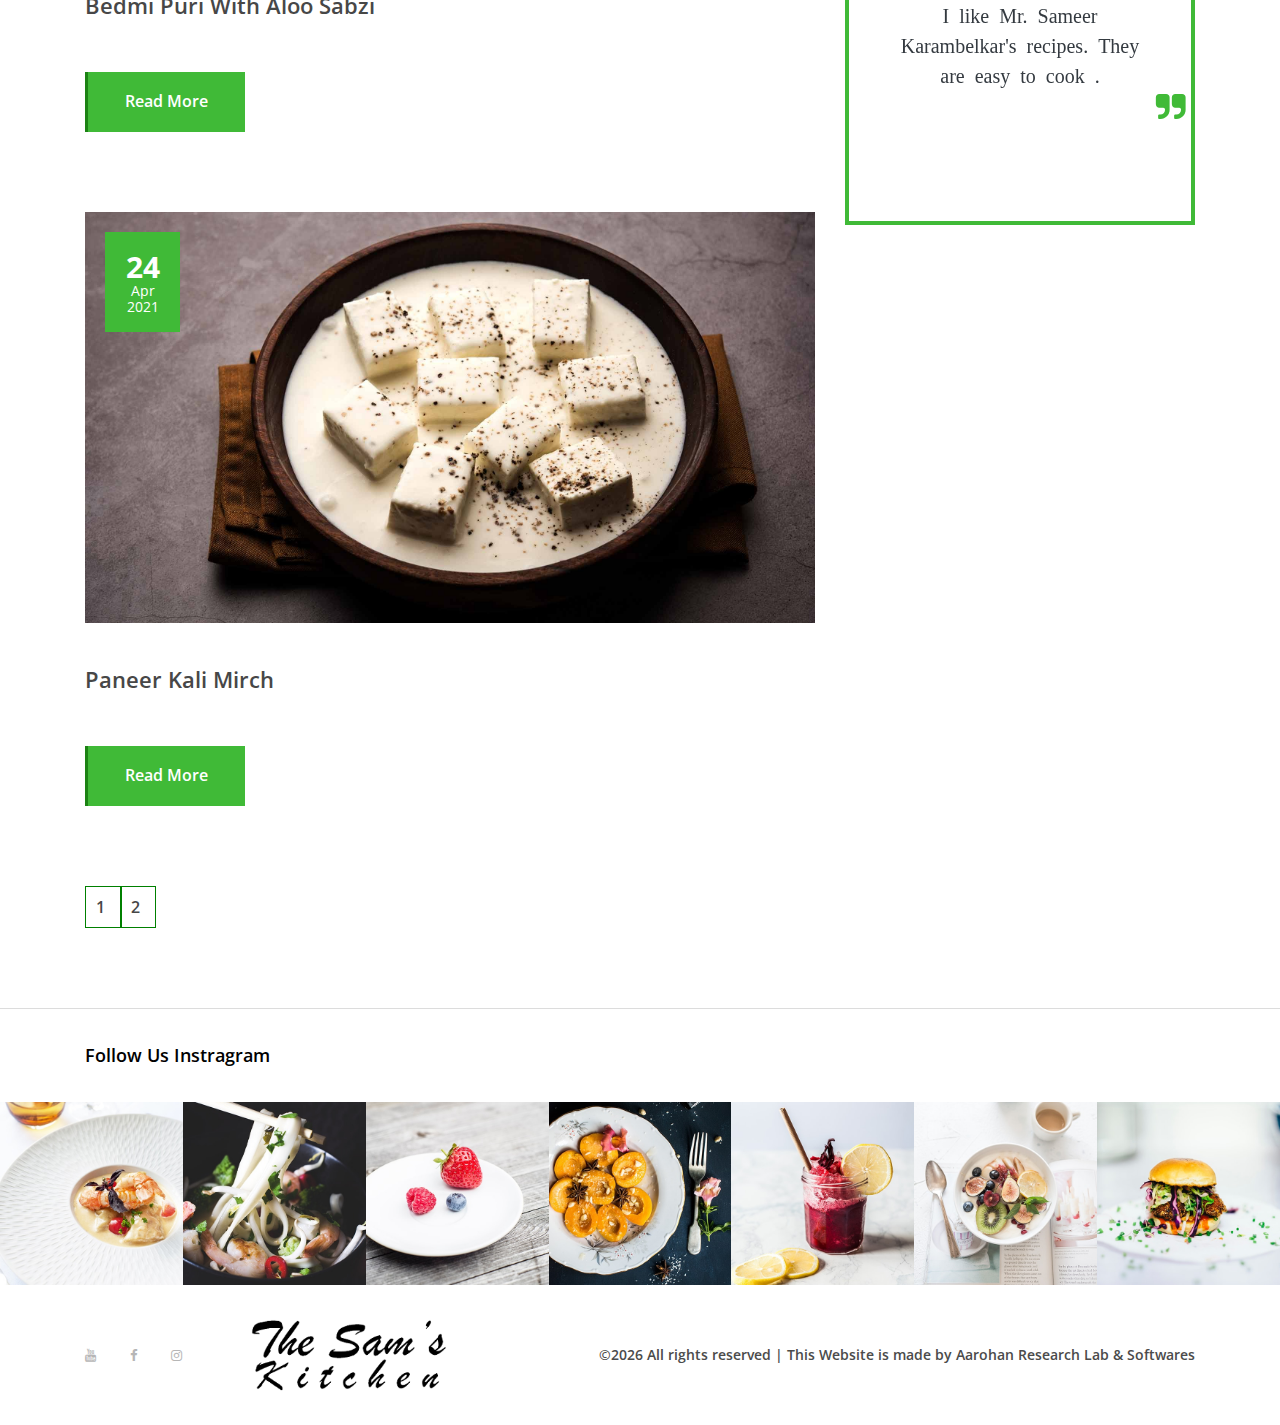
<file: blog-post.html>
<!DOCTYPE html>
<html lang="en">

<head>
    <script src="https://apis.google.com/js/platform.js"></script>
    <meta charset="UTF-8">
    <meta name="description" content="">
    <meta http-equiv="X-UA-Compatible" content="IE=edge">
    <meta name="viewport" content="width=device-width, initial-scale=1, shrink-to-fit=no">
    <!-- The above 4 meta tags *must* come first in the head; any other head content must come *after* these tags -->

    <!-- Title -->
    <title>The Sam's Kitchen | Recipes Blog</title>

    <!-- Favicon -->
    <link rel="icon" href="img/core-img/trans.png">

    <!-- Core Stylesheet -->
    <link rel="stylesheet" href="style.css">
    <script data-ad-client="ca-pub-1246199492732147" async src="https://pagead2.googlesyndication.com/pagead/js/adsbygoogle.js"></script>

</head>

<body>
    <!-- Preloader -->
    <div id="preloader">
        <i class="circle-preloader"></i>
        <img src="img/core-img/salad.png" alt="">
    </div>

    <!-- Search Wrapper -->
    <div class="search-wrapper">
        <!-- Close Btn -->
        <div class="close-btn"><i class="fa fa-times" aria-hidden="true"></i></div>

        <div class="container">
            <div class="row">
                <div class="col-12">
                    <form action="#" method="post">
                        <input type="search" name="search" placeholder="Type any keywords...">
                        <button type="submit"><i class="fa fa-search" aria-hidden="true"></i></button>
                    </form>
                </div>
            </div>
        </div>
    </div>

    <!-- ##### Header Area Start ##### -->
    <header class="header-area">

        <!-- Top Header Area -->
        <div class="top-header-area">
            <div class="container h-100">
                <div class="row h-100 align-items-center justify-content-between">
                    <!-- Breaking News -->
                    <div class="col-12 col-sm-6">
                        <div class="breaking-news">
                            <div id="breakingNewsTicker" class="ticker">
                                <ul>
                                    <li><a href="#">Welcome to The Sam's Kitchen</a></li>
                                    <li><a href="#">Hello, pleasure to see you here</a></li>
                                </ul>
                            </div>
                        </div>
                    </div>

                    <!-- Top Social Info -->
                    <div class="col-12 col-sm-6">
                        <div class="top-social-info text-right">
                            <a href="https://www.youtube.com/channel/UCCV08ZMsmPuDNeNm5RDT6ZA"  target="blank"><i class="fa fa-youtube" aria-hidden="true" ></i></a>
                            <a href="https://www.facebook.com/The-Sams-Kitchen-100262842100499/"  target="blank"><i class="fa fa-facebook"  aria-hidden="true"></i></a>
                            <a href="https://www.instagram.com/thesamskitchen.in/"  target="blank"><i class="fa fa-instagram" aria-hidden="true" ></i></a>
                            
                        </div>
                    </div>
                </div>
            </div>
        </div>

        <!-- Navbar Area -->
        <div class="delicious-main-menu">
            <div class="classy-nav-container breakpoint-off">
                <div class="container">
                    <!-- Menu -->
                    <nav class="classy-navbar justify-content-between" id="deliciousNav">

                        <!-- Logo -->
                        <a class="nav-brand" href="index.html"><img class="logo" src="img/core-img/logo.png" alt=""></a>

                        <!-- Navbar Toggler -->
                        <div class="classy-navbar-toggler">
                            <span class="navbarToggler"><span></span><span></span><span></span></span>
                        </div>

                        <!-- Menu -->
                        <div class="classy-menu">

                            <!-- close btn -->
                            <div class="classycloseIcon">
                                <div class="cross-wrap"><span class="top"></span><span class="bottom"></span></div>
                            </div>

                            <!-- Nav Start -->
                            <div class="classynav">
                                <ul>
                                    <li ><a href="index.html">Home</a></li>
                                    <li class="active"><a href="blog-post.html">Explore Recipes</a></li>
                                    <li ><a href="about.html">Meet The Sam</a></li>
                                    
                                </ul>

                                

                            </div>
                            <!-- Nav End -->
                        </div>
                    </nav>
                </div>
            </div>
        </div>
    </header>
    <!-- ##### Header Area End ##### -->

    <!-- ##### Breadcumb Area Start ##### -->
    <div class="breadcumb-area bg-img bg-overlay" style="background-image: url(img/bg-img/breadcumb2.jpg);">
        <div class="container h-100">
            <div class="row h-100 align-items-center">
                <div class="col-12">
                    <div class="breadcumb-text text-center">
                        <h2>Recipes Blog</h2>
                    </div>
                </div>
            </div>
        </div>
    </div>
    <!-- ##### Breadcumb Area End ##### -->

    <!-- ##### Blog Area Start ##### -->
    <div class="blog-area section-padding-80">
        <div class="container">
            <div class="row">
                <div class="col-12 col-lg-8">
                    <div class="blog-posts-area">

                         <!-- Single Blog Area -->
                         <div class="single-blog-area mb-80">
                            <!-- Thumbnail -->
                            <div class="blog-thumbnail">
                                <img src="img/about-img/chilli_paneer.jpg" alt="">
                                <!-- Post Date -->
                                <div class="post-date">
                                    <a href="#"><span>04</span>Sept <br> 2021</a>  
                                </div>
                            </div>
                            <!-- Content -->
                            <div class="blog-content">
                                <a href="#" class="post-title">Chilli Paneer</a>
                                 <div class="meta-data">
                                   <!-- by <a href="#">Maria Williams</a> in <a href="#">Restaurants</a> -->
                                </div>
                                <!-- <p>Lorem ipsum dolor sit amet, consectetur adipiscing elit. Vestibulum nec varius dui. Suspendisse potenti. Vestibulum ac pellentesque tortor. Aenean congue sed metus in iaculis. Cras a tortor enim. Phasellus posuere vestibulum ipsum, eget lobortis purus. Orci varius natoque penatibus et magnis dis parturient montes, nascetur ridiculus mus. </p> -->
                                <a href="recipes-post_1.html" class="btn delicious-btn mt-30">Read More</a>
                            </div>
                        </div>

                        <!-- Single Blog Area -->
                        <div class="single-blog-area mb-80">
                            <!-- Thumbnail -->
                            <div class="blog-thumbnail">
                                <img src="img/blog-img/b1.jpg" style="width:100%;" alt="">
                                <!-- Post Date -->
                                <div class="post-date">
                                    <a href="#"><span>29</span>April <br> 2021</a>  
                                </div>
                            </div>
                            <!-- Content -->
                            <div class="blog-content">
                                <a href="#" class="post-title">Bedmi Puri With Aloo Sabzi</a>
                               <div class="meta-data"> 
                                </div>
                                
                                <a href="pooriaalu.html" class="btn delicious-btn mt-30">Read More</a>
                            </div>
                        </div>

                       

                        <div class="single-blog-area mb-80">
                            <!-- Thumbnail -->
                            <div class="blog-thumbnail">
                                <img src="img/blog-img/b4.jpg" style="width:100%;" alt="">
                                <!-- Post Date -->
                                <div class="post-date">
                                    <a href="#"><span>24</span>Apr <br> 2021</a>   
                                </div>
                            </div>
                            <!-- Content -->
                            <div class="blog-content">
                                <a href="#" class="post-title">Paneer Kali Mirch</a>
                               <div class="meta-data"> 
                                </div>
                                
                                <a href="paneer_kali_mirch.html" class="btn delicious-btn mt-30">Read More</a>
                            </div>
                        </div>

                      

                        <ul class="pagination">  
                             
                            <li class="page-item"><a class="page-link" href="blog-post1.html" target="blank"> 1</a></li>  
                            <li class="page-item"><a class="page-link" href="blog-post2.html" target="blank"> 2</a></li>  
                            
                          </ul>  

                       

                      

                    </div>

                   
                </div>

                <div class="col-12 col-lg-4 fixed">
                    <div class="blog-sidebar-area">

                        <!-- Widget -->
                        <div class="single-widget mb-80">
                            <img src="img/bg-img/ads.jpg" alt="">
                        </div>

                     
                        <!-- Widget -->
                        <div class="single-widget newsletter-area mb-80">
                            <h6>Subscribe to My YouTube Channel</h6>

                           
                            <div class="newsletter-form bg-img bg-overlay"  style="background-image: url(img/bg-img/bg1.jpg);">
                                <div style="width: auto ; display: flex; justify-content: center;margin-top: 50px;" >

                                 <div class="g-ytsubscribe" style="width: inherit;"  data-channelid="UCCV08ZMsmPuDNeNm5RDT6ZA" data-layout="default" data-count="default"></div>
                                </div>

                                
                                 <p>Click to Subscribe  my YouTube channel to stay updated
                                     With my recipes and for your Feedback!</p>
                             </div>
                            
                        </div>

                        <!-- Widget -->
                        <div class="single-widget mb-80">
                           
                    <div class="wrapper">
                        <div class="carousel slide" id="mySlider" data-ride="carousel" data-interval="4000" data-pause="hover">
                            <ol class="carousel-indicators">
                                <!-- <li data-target="#mySlider" data-slide-to="0" class="active"></li>
                                <li data-target="#mySlider" data-slide-to="1"></li> -->
                               
                            </ol>
                            <div class="carousel-inner text-white">
                                <div class="carousel-item active">
                                    <div class="content">
                                        <div class="employee">
                                            <div class="h3 text-center" style="color: rgb(64 186 55);"> Himanshu Varshney</div>
                                            <!-- <div class="h6 text-mute">Customer</div> -->
                                        </div>
                                        <div class="testimonial bg-white text-dark"> <i class="fa fa-quote-left" aria-hidden="true"></i>
                                            <div class="text-center" style="font-size: 20px;font-family: 'classyfonts';">I like Mr. Sameer Karambelkar's recipes. They are easy to cook . </div> <i class="fa fa-quote-right" aria-hidden="true"></i>
                                        </div>
                                    </div>
                                </div>
                                <div class="carousel-item">
                                    <div class="content">
                                        <div class="employee">
                                            <div class="h3 text-center" style="color: rgb(64 186 55);">Tanmay Sahu</div>
                                            <!-- <div class="h6 text-mute">Director</div> -->
                                        </div>
                                        <div class="testimonial bg-white text-dark"> <i class="fa fa-quote-left" aria-hidden="true"></i>
                                            <div class="text-center" style="font-size: 20px;font-family: 'classyfonts';"> Mr. Sameer Karambelkar is a magician in kitchen.</div> <i class="fa fa-quote-right" aria-hidden="true"></i>
                                        </div>
                                    </div>
                                </div>
                                
                            </div>
                        </div>
                    </div>
                        </div>
                        
                    </div>
                </div>
            </div>
        </div>
    </div>
    <!-- ##### Blog Area End ##### -->

    <!-- ##### Follow Us Instagram Area Start ##### -->
    <div class="follow-us-instagram">
        <div class="container">
            <div class="row">
                <div class="col-12">
                    <h5>Follow Us Instragram</h5>
                </div>
            </div>
        </div>
        <!-- Instagram Feeds -->
        <div class="insta-feeds d-flex flex-wrap">
            <!-- Single Insta Feeds -->
            <div class="single-insta-feeds">
                <img src="img/bg-img/insta1.jpg" alt="">
                <!-- Icon -->
                <div class="insta-icon">
                    <a href="https://www.instagram.com/thesamskitchen.in/"><i class="fa fa-instagram" aria-hidden="true"></i></a>
                </div>
            </div>

            <!-- Single Insta Feeds -->
            <div class="single-insta-feeds">
                <img src="img/bg-img/insta2.jpg" alt="">
                <!-- Icon -->
                <div class="insta-icon">
                    <a href="https://www.instagram.com/thesamskitchen.in/"><i class="fa fa-instagram" aria-hidden="true"></i></a>
                </div>
            </div>

            <!-- Single Insta Feeds -->
            <div class="single-insta-feeds">
                <img src="img/bg-img/insta3.jpg" alt="">
                <!-- Icon -->
                <div class="insta-icon">
                    <a href="https://www.instagram.com/thesamskitchen.in/"><i class="fa fa-instagram" aria-hidden="true"></i></a>
                </div>
            </div>

            <!-- Single Insta Feeds -->
            <div class="single-insta-feeds">
                <img src="img/bg-img/insta4.jpg" alt="">
                <!-- Icon -->
                <div class="insta-icon">
                    <a href="https://www.instagram.com/thesamskitchen.in/"><i class="fa fa-instagram" aria-hidden="true"></i></a>
                </div>
            </div>

            <!-- Single Insta Feeds -->
            <div class="single-insta-feeds">
                <img src="img/bg-img/insta5.jpg" alt="">
                <!-- Icon -->
                <div class="insta-icon">
                    <a href="https://www.instagram.com/thesamskitchen.in/"><i class="fa fa-instagram" aria-hidden="true"></i></a>
                </div>
            </div>

            <!-- Single Insta Feeds -->
            <div class="single-insta-feeds">
                <img src="img/bg-img/insta6.jpg" alt="">
                <!-- Icon -->
                <div class="insta-icon">
                    <a href="https://www.instagram.com/thesamskitchen.in/"><i class="fa fa-instagram" aria-hidden="true"></i></a>
                </div>
            </div>

            <!-- Single Insta Feeds -->
            <div class="single-insta-feeds">
                <img src="img/bg-img/insta7.jpg" alt="">
                <!-- Icon -->
                <div class="insta-icon">
                    <a href="https://www.instagram.com/thesamskitchen.in/" target="blank"><i class="fa fa-instagram" aria-hidden="true"></i></a>
                </div>
            </div>
        </div>
    </div>
    <!-- ##### Follow Us Instagram Area End ##### -->

    <!-- ##### Footer Area Start ##### -->
    <footer class="footer-area">
        <div class="container h-100">
            <div class="row h-100">
                <div class="col-12 h-100 d-flex flex-wrap align-items-center justify-content-between">
                    <!-- Footer Social Info -->
                    <div class="footer-social-info text-right">
                        <a href="https://www.youtube.com/channel/UCCV08ZMsmPuDNeNm5RDT6ZA"  target="blank"><i class="fa fa-youtube" aria-hidden="true" ></i></a>
                        <a href="https://www.facebook.com/The-Sams-Kitchen-100262842100499/"  target="blank"><i class="fa fa-facebook"  aria-hidden="true"></i></a>
                        <a href="https://www.instagram.com/thesamskitchen.in/"  target="blank"><i class="fa fa-instagram" aria-hidden="true" ></i></a>
                        
                    </div>
                    <!-- Footer Logo -->
                    <div class="footer-logo">
                        <a href="index.html"><img class="logo" src="img/core-img/logo.png" alt=""></a>
                    </div>
                    <!-- Copywrite -->
                    <p>
                        &copy;<script>document.write(new Date().getFullYear());</script> All rights reserved | This Website is made by  <a href="https://aarohanresearchlab.com"  target="_blank">Aarohan Research Lab & Softwares</a>
                       </p>
                </div>
            </div>
        </div>
    </footer>
    <!-- ##### Footer Area Start ##### -->

    <!-- ##### All Javascript Files ##### -->
    <!-- jQuery-2.2.4 js -->
    <script src="js/jquery/jquery-2.2.4.min.js"></script>
    <!-- Popper js -->
    <script src="js/bootstrap/popper.min.js"></script>
    <!-- Bootstrap js -->
    <script src="js/bootstrap/bootstrap.min.js"></script>
    <!-- All Plugins js -->
    <script src="js/plugins/plugins.js"></script>
    <!-- Active js -->
    <script src="js/active.js"></script>
</body>

</html>
</file>
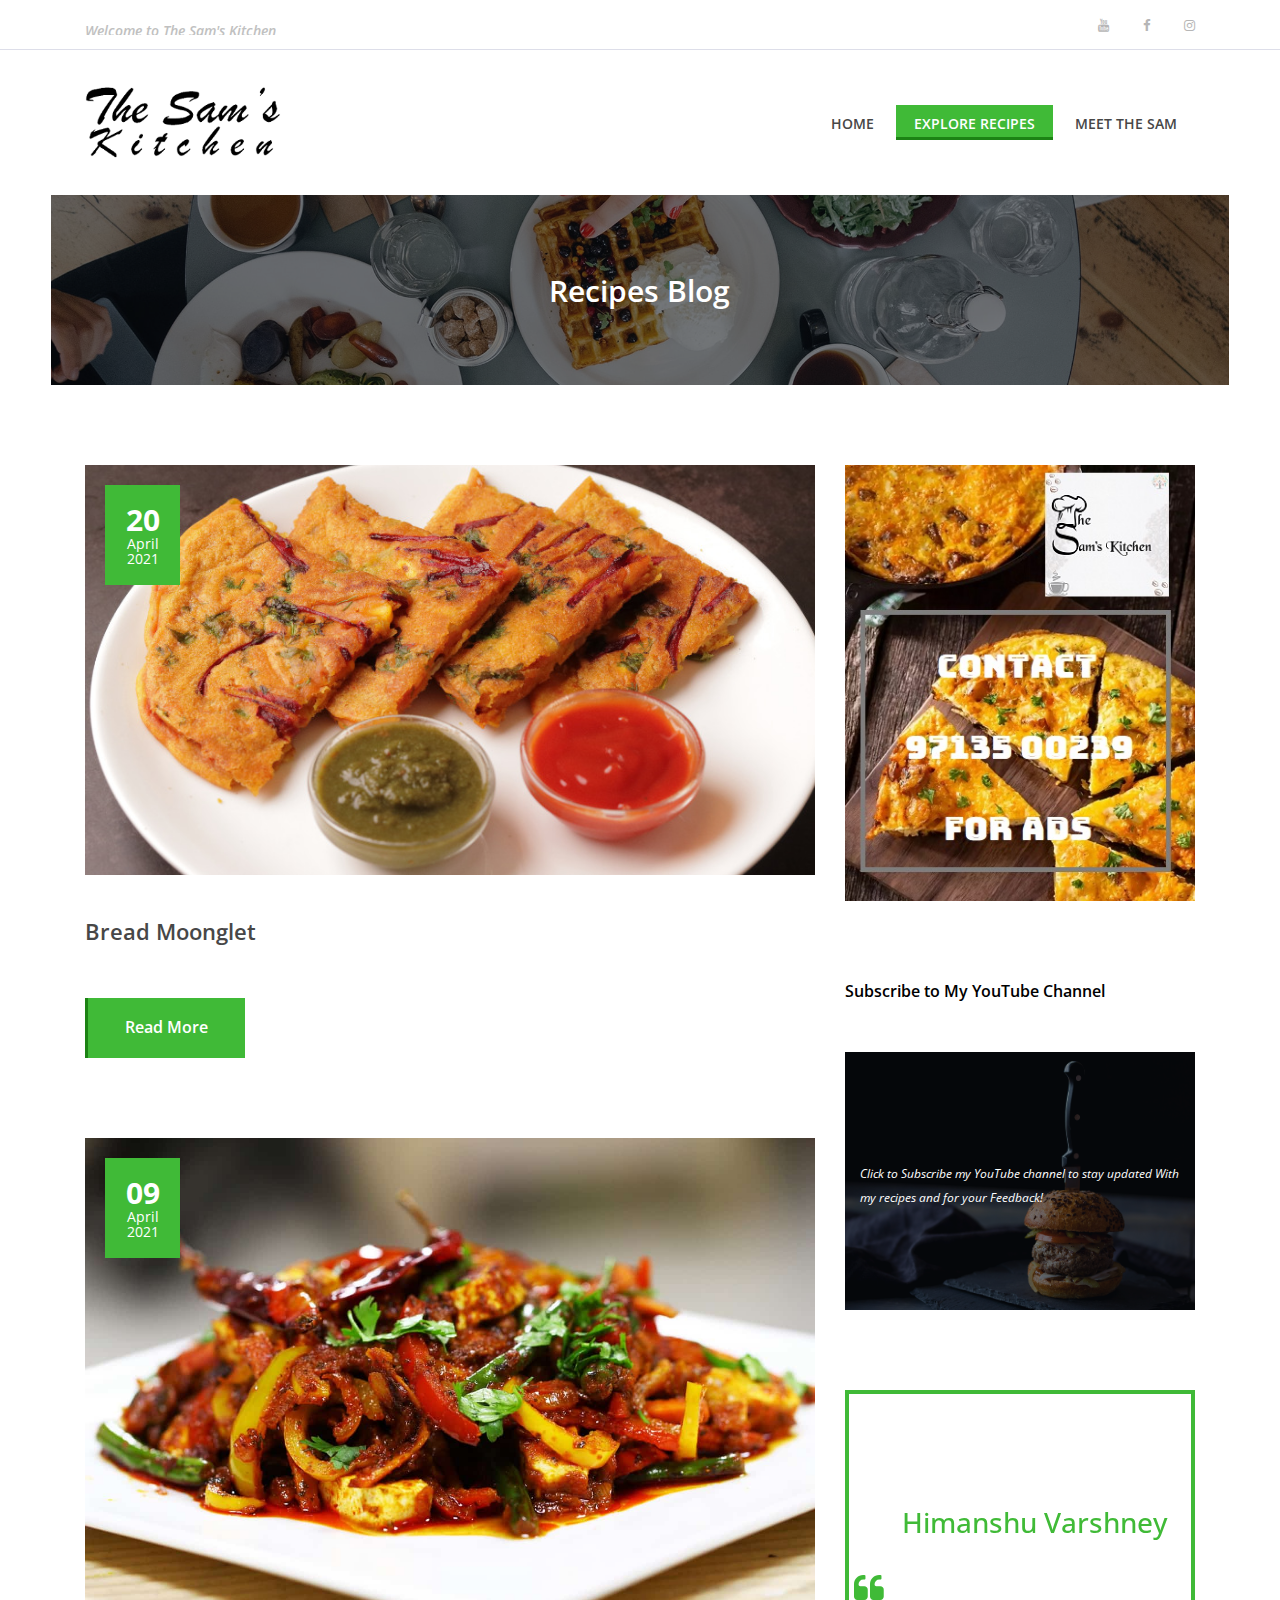
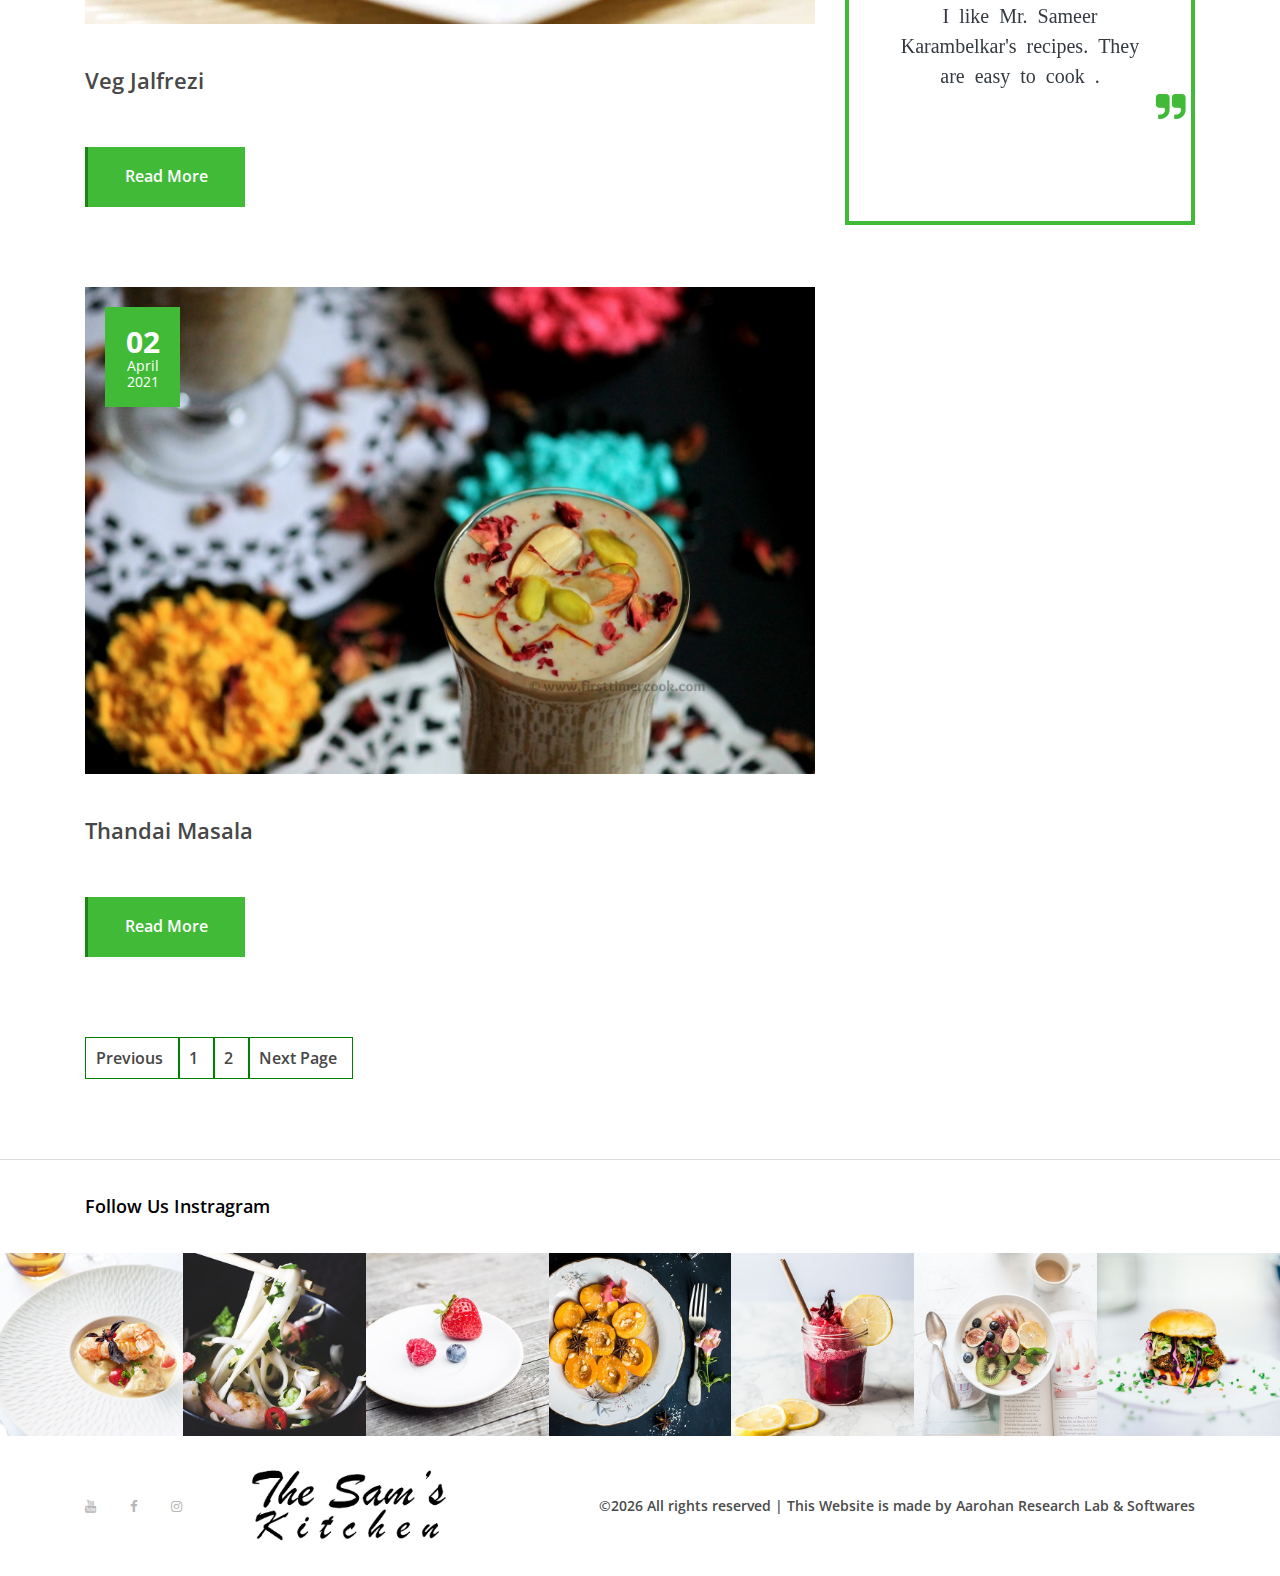
<file: blog-post1.html>
<!DOCTYPE html>
<html lang="en">

<head>
    <script src="https://apis.google.com/js/platform.js"></script>
    <meta charset="UTF-8">
    <meta name="description" content="">
    <meta http-equiv="X-UA-Compatible" content="IE=edge">
    <meta name="viewport" content="width=device-width, initial-scale=1, shrink-to-fit=no">
    <!-- The above 4 meta tags *must* come first in the head; any other head content must come *after* these tags -->

    <!-- Title -->
    <title>The Sam's Kitchen | Recipes Blog</title>

    <!-- Favicon -->
    <link rel="icon" href="img/core-img/trans.png">

    <!-- Core Stylesheet -->
    <link rel="stylesheet" href="style.css">
    <script data-ad-client="ca-pub-1246199492732147" async src="https://pagead2.googlesyndication.com/pagead/js/adsbygoogle.js"></script>

</head>

<body>
    <!-- Preloader -->
    <div id="preloader">
        <i class="circle-preloader"></i>
        <img src="img/core-img/salad.png" alt="">
    </div>

    <!-- Search Wrapper -->
    <div class="search-wrapper">
        <!-- Close Btn -->
        <div class="close-btn"><i class="fa fa-times" aria-hidden="true"></i></div>

        <div class="container">
            <div class="row">
                <div class="col-12">
                    <form action="#" method="post">
                        <input type="search" name="search" placeholder="Type any keywords...">
                        <button type="submit"><i class="fa fa-search" aria-hidden="true"></i></button>
                    </form>
                </div>
            </div>
        </div>
    </div>

    <!-- ##### Header Area Start ##### -->
    <header class="header-area">

        <!-- Top Header Area -->
        <div class="top-header-area">
            <div class="container h-100">
                <div class="row h-100 align-items-center justify-content-between">
                    <!-- Breaking News -->
                    <div class="col-12 col-sm-6">
                        <div class="breaking-news">
                            <div id="breakingNewsTicker" class="ticker">
                                <ul>
                                    <li><a href="#">Welcome to The Sam's Kitchen</a></li>
                                    <li><a href="#">Hello, pleasure to see you here</a></li>
                                </ul>
                            </div>
                        </div>
                    </div>

                    <!-- Top Social Info -->
                    <div class="col-12 col-sm-6">
                        <div class="top-social-info text-right">
                            <a href="https://www.youtube.com/channel/UCCV08ZMsmPuDNeNm5RDT6ZA"  target="blank"><i class="fa fa-youtube" aria-hidden="true" ></i></a>
                            <a href="https://www.facebook.com/The-Sams-Kitchen-100262842100499/"  target="blank"><i class="fa fa-facebook"  aria-hidden="true"></i></a>
                            <a href="https://www.instagram.com/thesamskitchen.in/"  target="blank"><i class="fa fa-instagram" aria-hidden="true" ></i></a>
                            
                        </div>
                    </div>
                </div>
            </div>
        </div>

        <!-- Navbar Area -->
        <div class="delicious-main-menu">
            <div class="classy-nav-container breakpoint-off">
                <div class="container">
                    <!-- Menu -->
                    <nav class="classy-navbar justify-content-between" id="deliciousNav">

                        <!-- Logo -->
                        <a class="nav-brand" href="index.html"><img class="logo" src="img/core-img/logo.png" alt=""></a>

                        <!-- Navbar Toggler -->
                        <div class="classy-navbar-toggler">
                            <span class="navbarToggler"><span></span><span></span><span></span></span>
                        </div>

                        <!-- Menu -->
                        <div class="classy-menu">

                            <!-- close btn -->
                            <div class="classycloseIcon">
                                <div class="cross-wrap"><span class="top"></span><span class="bottom"></span></div>
                            </div>

                            <!-- Nav Start -->
                            <div class="classynav">
                                <ul>
                                    <li ><a href="index.html">Home</a></li>
                                    <li class="active"><a href="blog-post.html">Explore Recipes</a></li>
                                    <li ><a href="about.html">Meet The Sam</a></li>
                                    
                                </ul>

                                

                            </div>
                            <!-- Nav End -->
                        </div>
                    </nav>
                </div>
            </div>
        </div>
    </header>
    <!-- ##### Header Area End ##### -->

    <!-- ##### Breadcumb Area Start ##### -->
    <div class="breadcumb-area bg-img bg-overlay" style="background-image: url(img/bg-img/breadcumb2.jpg);">
        <div class="container h-100">
            <div class="row h-100 align-items-center">
                <div class="col-12">
                    <div class="breadcumb-text text-center">
                        <h2>Recipes Blog</h2>
                    </div>
                </div>
            </div>
        </div>
    </div>
    <!-- ##### Breadcumb Area End ##### -->

    <!-- ##### Blog Area Start ##### -->
    <div class="blog-area section-padding-80">
        <div class="container">
            <div class="row">
                <div class="col-12 col-lg-8">
                    <div class="blog-posts-area">

                        
                      

                        <div class="single-blog-area mb-80">
                            <!-- Thumbnail -->
                            <div class="blog-thumbnail">
                                <img src="img/blog-img/b2.jpg" style="width:100%;" alt="">
                                <!-- Post Date -->
                                <div class="post-date">
                                    <a href="#"><span>20</span>April <br> 2021</a>  
                                </div>
                            </div>
                            <!-- Content -->
                            <div class="blog-content">
                                <a href="#" class="post-title">Bread Moonglet</a>
                               <div class="meta-data"> 
                                </div>
                                
                                <a href="bread_moonglet.html" class="btn delicious-btn mt-30">Read More</a>
                            </div>
                        </div>


                        <div class="single-blog-area mb-80">
                            <!-- Thumbnail -->
                            <div class="blog-thumbnail">
                                <img src="img/blog-img/b6.jpg" style="width:100%;" alt="">
                                <!-- Post Date -->
                                <div class="post-date">
                                    <a href="#"><span>09</span>April <br> 2021</a>  
                                </div>
                            </div>
                            <!-- Content -->
                            <div class="blog-content">
                                <a href="#" class="post-title">Veg Jalfrezi</a>
                               <div class="meta-data"> 
                                </div>
                                
                                <a href="jalfrezi.html" class="btn delicious-btn mt-30">Read More</a>
                            </div>
                        </div>


                        <div class="single-blog-area mb-80">
                            <!-- Thumbnail -->
                            <div class="blog-thumbnail">
                                <img src="img/blog-img/b5.jpg" style="width:100%;" alt="">
                                <!-- Post Date -->
                                <div class="post-date">
                                    <a href="#"><span>02</span>April <br> 2021</a>  
                                </div>
                            </div>
                            <!-- Content -->
                            <div class="blog-content">
                                <a href="#" class="post-title">Thandai Masala</a>
                               <div class="meta-data"> 
                                </div>
                                
                                <a href="thandai_masala.html" class="btn delicious-btn mt-30">Read More</a>
                            </div>
                        </div>


                      

                        


                        <ul class="pagination">  
                            <li class="page-item"><a class="page-link" href="blog-post.html">Previous </a></li>  
                            <li class="page-item"><a class="page-link" href="blog-post1.html"> 1</a></li>  
                            <li class="page-item"><a class="page-link" href="blog-post2.html"> 2</a></li>  
                            
                            
                            <li class="page-item"><a class="page-link" href="blog-post2.html">Next Page</a></li>  
                          </ul>  
                       

                       

                      

                    </div>

                   
                </div>

                <div class="col-12 col-lg-4 fixed">
                    <div class="blog-sidebar-area">

                        <!-- Widget -->
                        <div class="single-widget mb-80">
                            <img src="img/bg-img/ads.jpg" alt="">
                        </div>

                     
                        <!-- Widget -->
                        <div class="single-widget newsletter-area mb-80">
                            <h6>Subscribe to My YouTube Channel</h6>

                           
                            <div class="newsletter-form bg-img bg-overlay"  style="background-image: url(img/bg-img/bg1.jpg);">
                                <div style="width: auto ; display: flex; justify-content: center;margin-top: 50px;" >

                                 <div class="g-ytsubscribe" style="width: inherit;"  data-channelid="UCCV08ZMsmPuDNeNm5RDT6ZA" data-layout="default" data-count="default"></div>
                                </div>

                                
                                 <p>Click to Subscribe  my YouTube channel to stay updated
                                     With my recipes and for your Feedback!</p>
                             </div>
                            
                        </div>

                        <!-- Widget -->
                        <div class="single-widget mb-80">
                           
                    <div class="wrapper">
                        <div class="carousel slide" id="mySlider" data-ride="carousel" data-interval="4000" data-pause="hover">
                            <ol class="carousel-indicators">
                                <!-- <li data-target="#mySlider" data-slide-to="0" class="active"></li>
                                <li data-target="#mySlider" data-slide-to="1"></li> -->
                               
                            </ol>
                            <div class="carousel-inner text-white">
                                <div class="carousel-item active">
                                    <div class="content">
                                        <div class="employee">
                                            <div class="h3 text-center" style="color: rgb(64 186 55);"> Himanshu Varshney</div>
                                            <!-- <div class="h6 text-mute">Customer</div> -->
                                        </div>
                                        <div class="testimonial bg-white text-dark"> <i class="fa fa-quote-left" aria-hidden="true"></i>
                                            <div class="text-center" style="font-size: 20px;font-family: 'classyfonts';">I like Mr. Sameer Karambelkar's recipes. They are easy to cook . </div> <i class="fa fa-quote-right" aria-hidden="true"></i>
                                        </div>
                                    </div>
                                </div>
                                <div class="carousel-item">
                                    <div class="content">
                                        <div class="employee">
                                            <div class="h3 text-center" style="color: rgb(64 186 55);">Tanmay Sahu</div>
                                            <!-- <div class="h6 text-mute">Director</div> -->
                                        </div>
                                        <div class="testimonial bg-white text-dark"> <i class="fa fa-quote-left" aria-hidden="true"></i>
                                            <div class="text-center" style="font-size: 20px;font-family: 'classyfonts';"> Mr. Sameer Karambelkar is a magician in kitchen.</div> <i class="fa fa-quote-right" aria-hidden="true"></i>
                                        </div>
                                    </div>
                                </div>
                                
                            </div>
                        </div>
                    </div>
                        </div>
                        
                    </div>
                </div>
            </div>
        </div>
    </div>
    <!-- ##### Blog Area End ##### -->

    <!-- ##### Follow Us Instagram Area Start ##### -->
    <div class="follow-us-instagram">
        <div class="container">
            <div class="row">
                <div class="col-12">
                    <h5>Follow Us Instragram</h5>
                </div>
            </div>
        </div>
        <!-- Instagram Feeds -->
        <div class="insta-feeds d-flex flex-wrap">
            <!-- Single Insta Feeds -->
            <div class="single-insta-feeds">
                <img src="img/bg-img/insta1.jpg" alt="">
                <!-- Icon -->
                <div class="insta-icon">
                    <a href="https://www.instagram.com/thesamskitchen.in/"><i class="fa fa-instagram" aria-hidden="true"></i></a>
                </div>
            </div>

            <!-- Single Insta Feeds -->
            <div class="single-insta-feeds">
                <img src="img/bg-img/insta2.jpg" alt="">
                <!-- Icon -->
                <div class="insta-icon">
                    <a href="https://www.instagram.com/thesamskitchen.in/"><i class="fa fa-instagram" aria-hidden="true"></i></a>
                </div>
            </div>

            <!-- Single Insta Feeds -->
            <div class="single-insta-feeds">
                <img src="img/bg-img/insta3.jpg" alt="">
                <!-- Icon -->
                <div class="insta-icon">
                    <a href="https://www.instagram.com/thesamskitchen.in/"><i class="fa fa-instagram" aria-hidden="true"></i></a>
                </div>
            </div>

            <!-- Single Insta Feeds -->
            <div class="single-insta-feeds">
                <img src="img/bg-img/insta4.jpg" alt="">
                <!-- Icon -->
                <div class="insta-icon">
                    <a href="https://www.instagram.com/thesamskitchen.in/"><i class="fa fa-instagram" aria-hidden="true"></i></a>
                </div>
            </div>

            <!-- Single Insta Feeds -->
            <div class="single-insta-feeds">
                <img src="img/bg-img/insta5.jpg" alt="">
                <!-- Icon -->
                <div class="insta-icon">
                    <a href="https://www.instagram.com/thesamskitchen.in/"><i class="fa fa-instagram" aria-hidden="true"></i></a>
                </div>
            </div>

            <!-- Single Insta Feeds -->
            <div class="single-insta-feeds">
                <img src="img/bg-img/insta6.jpg" alt="">
                <!-- Icon -->
                <div class="insta-icon">
                    <a href="https://www.instagram.com/thesamskitchen.in/"><i class="fa fa-instagram" aria-hidden="true"></i></a>
                </div>
            </div>

            <!-- Single Insta Feeds -->
            <div class="single-insta-feeds">
                <img src="img/bg-img/insta7.jpg" alt="">
                <!-- Icon -->
                <div class="insta-icon">
                    <a href="https://www.instagram.com/thesamskitchen.in/" target="blank"><i class="fa fa-instagram" aria-hidden="true"></i></a>
                </div>
            </div>
        </div>
    </div>
    <!-- ##### Follow Us Instagram Area End ##### -->

    <!-- ##### Footer Area Start ##### -->
    <footer class="footer-area">
        <div class="container h-100">
            <div class="row h-100">
                <div class="col-12 h-100 d-flex flex-wrap align-items-center justify-content-between">
                    <!-- Footer Social Info -->
                    <div class="footer-social-info text-right">
                        <a href="https://www.youtube.com/channel/UCCV08ZMsmPuDNeNm5RDT6ZA"  target="blank"><i class="fa fa-youtube" aria-hidden="true" ></i></a>
                        <a href="https://www.facebook.com/The-Sams-Kitchen-100262842100499/"  target="blank"><i class="fa fa-facebook"  aria-hidden="true"></i></a>
                        <a href="https://www.instagram.com/thesamskitchen.in/"  target="blank"><i class="fa fa-instagram" aria-hidden="true" ></i></a>
                        
                    </div>
                    <!-- Footer Logo -->
                    <div class="footer-logo">
                        <a href="index.html"><img class="logo" src="img/core-img/logo.png" alt=""></a>
                    </div>
                    <!-- Copywrite -->
                    <p>
                        &copy;<script>document.write(new Date().getFullYear());</script> All rights reserved | This Website is made by  <a href="https://aarohanresearchlab.com"  target="_blank">Aarohan Research Lab & Softwares</a>
                       </p>
                </div>
            </div>
        </div>
    </footer>
    <!-- ##### Footer Area Start ##### -->

    <!-- ##### All Javascript Files ##### -->
    <!-- jQuery-2.2.4 js -->
    <script src="js/jquery/jquery-2.2.4.min.js"></script>
    <!-- Popper js -->
    <script src="js/bootstrap/popper.min.js"></script>
    <!-- Bootstrap js -->
    <script src="js/bootstrap/bootstrap.min.js"></script>
    <!-- All Plugins js -->
    <script src="js/plugins/plugins.js"></script>
    <!-- Active js -->
    <script src="js/active.js"></script>
</body>

</html>
</file>
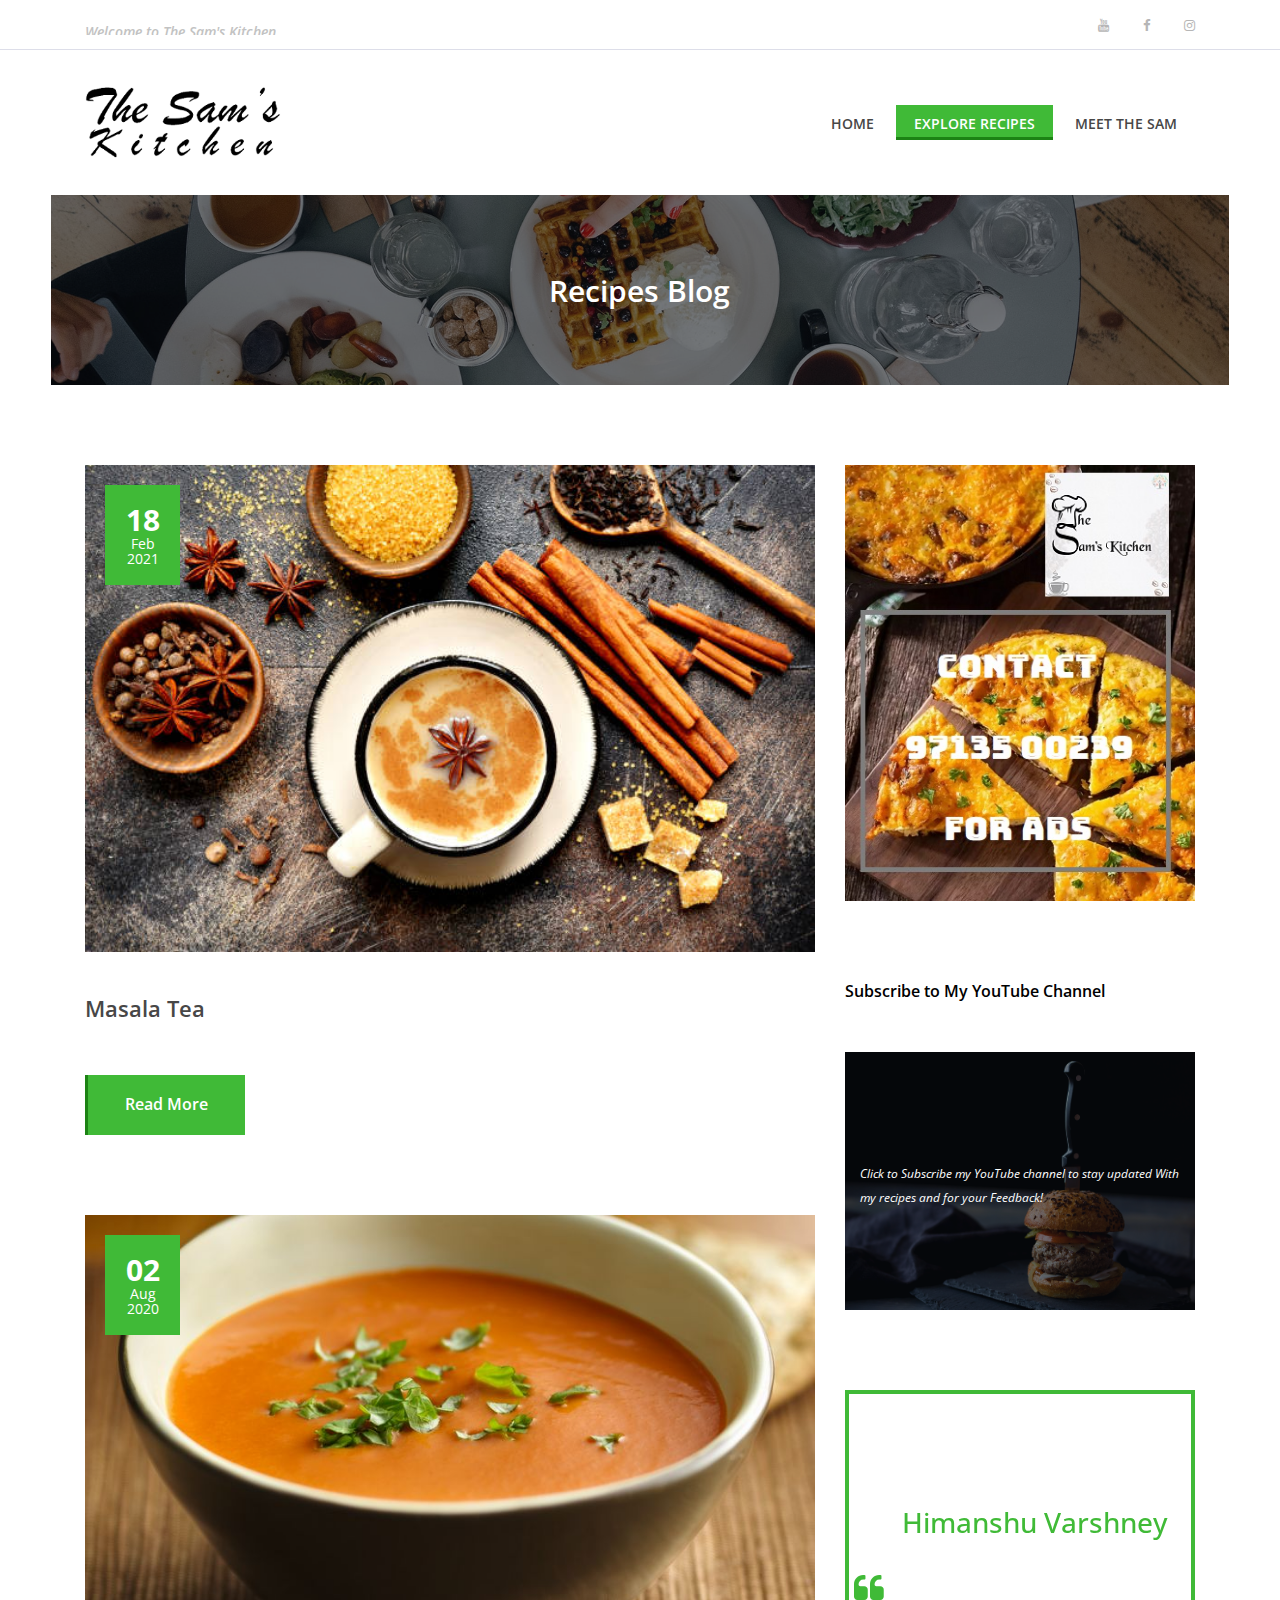
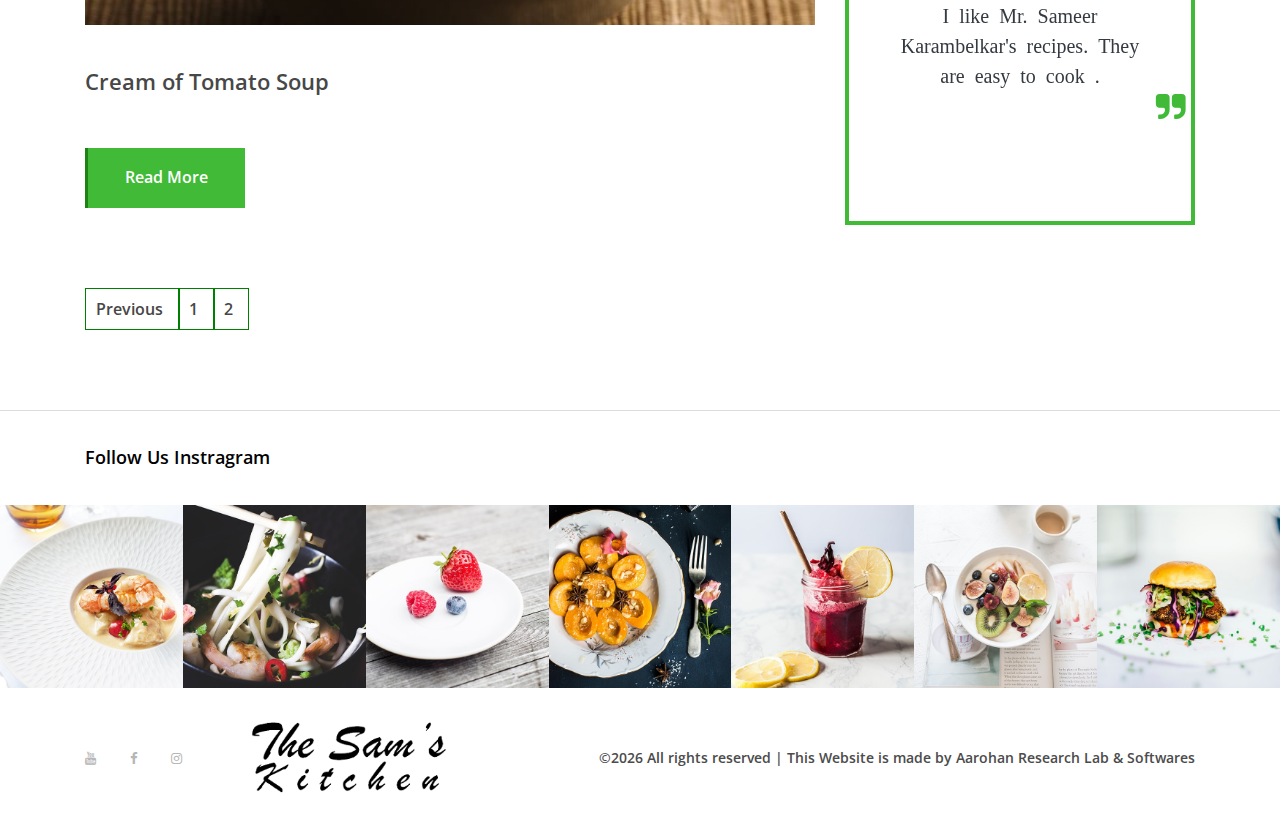
<file: blog-post2.html>
<!DOCTYPE html>
<html lang="en">

<head>
    <script src="https://apis.google.com/js/platform.js"></script>
    <meta charset="UTF-8">
    <meta name="description" content="">
    <meta http-equiv="X-UA-Compatible" content="IE=edge">
    <meta name="viewport" content="width=device-width, initial-scale=1, shrink-to-fit=no">
    <!-- The above 4 meta tags *must* come first in the head; any other head content must come *after* these tags -->

    <!-- Title -->
    <title>The Sam's Kitchen | Recipes Blog</title>

    <!-- Favicon -->
    <link rel="icon" href="img/core-img/trans.png">

    <!-- Core Stylesheet -->
    <link rel="stylesheet" href="style.css">
    <script data-ad-client="ca-pub-1246199492732147" async src="https://pagead2.googlesyndication.com/pagead/js/adsbygoogle.js"></script>

</head>

<body>
    <!-- Preloader -->
    <div id="preloader">
        <i class="circle-preloader"></i>
        <img src="img/core-img/salad.png" alt="">
    </div>

    <!-- Search Wrapper -->
    <div class="search-wrapper">
        <!-- Close Btn -->
        <div class="close-btn"><i class="fa fa-times" aria-hidden="true"></i></div>

        <div class="container">
            <div class="row">
                <div class="col-12">
                    <form action="#" method="post">
                        <input type="search" name="search" placeholder="Type any keywords...">
                        <button type="submit"><i class="fa fa-search" aria-hidden="true"></i></button>
                    </form>
                </div>
            </div>
        </div>
    </div>

    <!-- ##### Header Area Start ##### -->
    <header class="header-area">

        <!-- Top Header Area -->
        <div class="top-header-area">
            <div class="container h-100">
                <div class="row h-100 align-items-center justify-content-between">
                    <!-- Breaking News -->
                    <div class="col-12 col-sm-6">
                        <div class="breaking-news">
                            <div id="breakingNewsTicker" class="ticker">
                                <ul>
                                    <li><a href="#">Welcome to The Sam's Kitchen</a></li>
                                    <li><a href="#">Hello, pleasure to see you here</a></li>
                                </ul>
                            </div>
                        </div>
                    </div>

                    <!-- Top Social Info -->
                    <div class="col-12 col-sm-6">
                        <div class="top-social-info text-right">
                            <a href="https://www.youtube.com/channel/UCCV08ZMsmPuDNeNm5RDT6ZA"  target="blank"><i class="fa fa-youtube" aria-hidden="true" ></i></a>
                            <a href="https://www.facebook.com/The-Sams-Kitchen-100262842100499/"  target="blank"><i class="fa fa-facebook"  aria-hidden="true"></i></a>
                            <a href="https://www.instagram.com/thesamskitchen.in/"  target="blank"><i class="fa fa-instagram" aria-hidden="true" ></i></a>
                            
                        </div>
                    </div>
                </div>
            </div>
        </div>

        <!-- Navbar Area -->
        <div class="delicious-main-menu">
            <div class="classy-nav-container breakpoint-off">
                <div class="container">
                    <!-- Menu -->
                    <nav class="classy-navbar justify-content-between" id="deliciousNav">

                        <!-- Logo -->
                        <a class="nav-brand" href="index.html"><img class="logo" src="img/core-img/logo.png" alt=""></a>

                        <!-- Navbar Toggler -->
                        <div class="classy-navbar-toggler">
                            <span class="navbarToggler"><span></span><span></span><span></span></span>
                        </div>

                        <!-- Menu -->
                        <div class="classy-menu">

                            <!-- close btn -->
                            <div class="classycloseIcon">
                                <div class="cross-wrap"><span class="top"></span><span class="bottom"></span></div>
                            </div>

                            <!-- Nav Start -->
                            <div class="classynav">
                                <ul>
                                    <li ><a href="index.html">Home</a></li>
                                    <li class="active"><a href="blog-post.html">Explore Recipes</a></li>
                                    <li ><a href="about.html">Meet The Sam</a></li>
                                    
                                </ul>

                                

                            </div>
                            <!-- Nav End -->
                        </div>
                    </nav>
                </div>
            </div>
        </div>
    </header>
    <!-- ##### Header Area End ##### -->

    <!-- ##### Breadcumb Area Start ##### -->
    <div class="breadcumb-area bg-img bg-overlay" style="background-image: url(img/bg-img/breadcumb2.jpg);">
        <div class="container h-100">
            <div class="row h-100 align-items-center">
                <div class="col-12">
                    <div class="breadcumb-text text-center">
                        <h2>Recipes Blog</h2>
                    </div>
                </div>
            </div>
        </div>
    </div>
    <!-- ##### Breadcumb Area End ##### -->

    <!-- ##### Blog Area Start ##### -->
    <div class="blog-area section-padding-80">
        <div class="container">
            <div class="row">
                <div class="col-12 col-lg-8">
                    <div class="blog-posts-area">

                        
                      


                        <div class="single-blog-area mb-80">
                            <!-- Thumbnail -->
                            <div class="blog-thumbnail">
                                <img src="img/blog-img/b3.jpg" style="width:100%;" alt="">
                                <!-- Post Date -->
                                <div class="post-date">
                                    <a href="#"><span>18</span>Feb <br> 2021</a>  
                                </div>
                            </div>
                            <!-- Content -->
                            <div class="blog-content">
                                <a href="#" class="post-title">Masala Tea</a>
                               <div class="meta-data"> 
                                </div>
                                
                                <a href="masalatea.html" class="btn delicious-btn mt-30">Read More</a>
                            </div>
                        </div>

                          <!-- Single Blog Area -->
                          <div class="single-blog-area mb-80">
                            <!-- Thumbnail -->
                            <div class="blog-thumbnail">
                                <img src="img/about-img/soup.jpg" alt="">
                                <!-- Post Date -->
                                <div class="post-date">
                                    <a href="#"><span>02</span>Aug <br> 2020</a>
                                </div>
                            </div>
                            <!-- Content -->
                            <div class="blog-content">
                                <a href="#" class="post-title">Cream of Tomato Soup</a>
                                <div class="meta-data">
                                    <!-- by <a href="#">Maria Williams</a> in <a href="#">Restaurants</a> -->
                                </div>
                                <!-- <p>Lorem ipsum dolor sit amet, consectetur adipiscing elit. Vestibulum nec varius dui. Suspendisse potenti. Vestibulum ac pellentesque tortor. Aenean congue sed metus in iaculis. Cras a tortor enim. Phasellus posuere vestibulum ipsum, eget lobortis purus. Orci varius natoque penatibus et magnis dis parturient montes, nascetur ridiculus mus. </p> -->
                                <a href="Recipes-post_2.html" class="btn delicious-btn mt-30">Read More</a>
                            </div>
                        </div>

                        

                        <ul class="pagination">  
                            <li class="page-item"><a class="page-link" href="blog-post1.html">Previous </a></li>  
                            <li class="page-item"><a class="page-link" href="blog-post1.html"> 1</a></li>  
                            <li class="page-item"><a class="page-link" href="blog-post2.html"> 2</a></li>  
                        
                          </ul>  

                       

                       

                      

                    </div>

                   
                </div>

                <div class="col-12 col-lg-4 fixed">
                    <div class="blog-sidebar-area">

                        <!-- Widget -->
                        <div class="single-widget mb-80">
                            <img src="img/bg-img/ads.jpg" alt="">
                        </div>

                     
                        <!-- Widget -->
                        <div class="single-widget newsletter-area mb-80">
                            <h6>Subscribe to My YouTube Channel</h6>

                           
                            <div class="newsletter-form bg-img bg-overlay"  style="background-image: url(img/bg-img/bg1.jpg);">
                                <div style="width: auto ; display: flex; justify-content: center;margin-top: 50px;" >

                                 <div class="g-ytsubscribe" style="width: inherit;"  data-channelid="UCCV08ZMsmPuDNeNm5RDT6ZA" data-layout="default" data-count="default"></div>
                                </div>

                                
                                 <p>Click to Subscribe  my YouTube channel to stay updated
                                     With my recipes and for your Feedback!</p>
                             </div>
                            
                        </div>

                        <!-- Widget -->
                        <div class="single-widget mb-80">
                           
                    <div class="wrapper">
                        <div class="carousel slide" id="mySlider" data-ride="carousel" data-interval="4000" data-pause="hover">
                            <ol class="carousel-indicators">
                                <!-- <li data-target="#mySlider" data-slide-to="0" class="active"></li>
                                <li data-target="#mySlider" data-slide-to="1"></li> -->
                               
                            </ol>
                            <div class="carousel-inner text-white">
                                <div class="carousel-item active">
                                    <div class="content">
                                        <div class="employee">
                                            <div class="h3 text-center" style="color: rgb(64 186 55);"> Himanshu Varshney</div>
                                            <!-- <div class="h6 text-mute">Customer</div> -->
                                        </div>
                                        <div class="testimonial bg-white text-dark"> <i class="fa fa-quote-left" aria-hidden="true"></i>
                                            <div class="text-center" style="font-size: 20px;font-family: 'classyfonts';">I like Mr. Sameer Karambelkar's recipes. They are easy to cook . </div> <i class="fa fa-quote-right" aria-hidden="true"></i>
                                        </div>
                                    </div>
                                </div>
                                <div class="carousel-item">
                                    <div class="content">
                                        <div class="employee">
                                            <div class="h3 text-center" style="color: rgb(64 186 55);">Tanmay Sahu</div>
                                            <!-- <div class="h6 text-mute">Director</div> -->
                                        </div>
                                        <div class="testimonial bg-white text-dark"> <i class="fa fa-quote-left" aria-hidden="true"></i>
                                            <div class="text-center" style="font-size: 20px;font-family: 'classyfonts';"> Mr. Sameer Karambelkar is a magician in kitchen.</div> <i class="fa fa-quote-right" aria-hidden="true"></i>
                                        </div>
                                    </div>
                                </div>
                                
                            </div>
                        </div>
                    </div>
                        </div>
                        
                    </div>
                </div>
            </div>
        </div>
    </div>
    <!-- ##### Blog Area End ##### -->

    <!-- ##### Follow Us Instagram Area Start ##### -->
    <div class="follow-us-instagram">
        <div class="container">
            <div class="row">
                <div class="col-12">
                    <h5>Follow Us Instragram</h5>
                </div>
            </div>
        </div>
        <!-- Instagram Feeds -->
        <div class="insta-feeds d-flex flex-wrap">
            <!-- Single Insta Feeds -->
            <div class="single-insta-feeds">
                <img src="img/bg-img/insta1.jpg" alt="">
                <!-- Icon -->
                <div class="insta-icon">
                    <a href="https://www.instagram.com/thesamskitchen.in/"><i class="fa fa-instagram" aria-hidden="true"></i></a>
                </div>
            </div>

            <!-- Single Insta Feeds -->
            <div class="single-insta-feeds">
                <img src="img/bg-img/insta2.jpg" alt="">
                <!-- Icon -->
                <div class="insta-icon">
                    <a href="https://www.instagram.com/thesamskitchen.in/"><i class="fa fa-instagram" aria-hidden="true"></i></a>
                </div>
            </div>

            <!-- Single Insta Feeds -->
            <div class="single-insta-feeds">
                <img src="img/bg-img/insta3.jpg" alt="">
                <!-- Icon -->
                <div class="insta-icon">
                    <a href="https://www.instagram.com/thesamskitchen.in/"><i class="fa fa-instagram" aria-hidden="true"></i></a>
                </div>
            </div>

            <!-- Single Insta Feeds -->
            <div class="single-insta-feeds">
                <img src="img/bg-img/insta4.jpg" alt="">
                <!-- Icon -->
                <div class="insta-icon">
                    <a href="https://www.instagram.com/thesamskitchen.in/"><i class="fa fa-instagram" aria-hidden="true"></i></a>
                </div>
            </div>

            <!-- Single Insta Feeds -->
            <div class="single-insta-feeds">
                <img src="img/bg-img/insta5.jpg" alt="">
                <!-- Icon -->
                <div class="insta-icon">
                    <a href="https://www.instagram.com/thesamskitchen.in/"><i class="fa fa-instagram" aria-hidden="true"></i></a>
                </div>
            </div>

            <!-- Single Insta Feeds -->
            <div class="single-insta-feeds">
                <img src="img/bg-img/insta6.jpg" alt="">
                <!-- Icon -->
                <div class="insta-icon">
                    <a href="https://www.instagram.com/thesamskitchen.in/"><i class="fa fa-instagram" aria-hidden="true"></i></a>
                </div>
            </div>

            <!-- Single Insta Feeds -->
            <div class="single-insta-feeds">
                <img src="img/bg-img/insta7.jpg" alt="">
                <!-- Icon -->
                <div class="insta-icon">
                    <a href="https://www.instagram.com/thesamskitchen.in/" target="blank"><i class="fa fa-instagram" aria-hidden="true"></i></a>
                </div>
            </div>
        </div>
    </div>
    <!-- ##### Follow Us Instagram Area End ##### -->

    <!-- ##### Footer Area Start ##### -->
    <footer class="footer-area">
        <div class="container h-100">
            <div class="row h-100">
                <div class="col-12 h-100 d-flex flex-wrap align-items-center justify-content-between">
                    <!-- Footer Social Info -->
                    <div class="footer-social-info text-right">
                        <a href="https://www.youtube.com/channel/UCCV08ZMsmPuDNeNm5RDT6ZA"  target="blank"><i class="fa fa-youtube" aria-hidden="true" ></i></a>
                        <a href="https://www.facebook.com/The-Sams-Kitchen-100262842100499/"  target="blank"><i class="fa fa-facebook"  aria-hidden="true"></i></a>
                        <a href="https://www.instagram.com/thesamskitchen.in/"  target="blank"><i class="fa fa-instagram" aria-hidden="true" ></i></a>
                        
                    </div>
                    <!-- Footer Logo -->
                    <div class="footer-logo">
                        <a href="index.html"><img class="logo" src="img/core-img/logo.png" alt=""></a>
                    </div>
                    <!-- Copywrite -->
                    <p>
                        &copy;<script>document.write(new Date().getFullYear());</script> All rights reserved | This Website is made by  <a href="https://aarohanresearchlab.com"  target="_blank">Aarohan Research Lab & Softwares</a>
                       </p>
                </div>
            </div>
        </div>
    </footer>
    <!-- ##### Footer Area Start ##### -->

    <!-- ##### All Javascript Files ##### -->
    <!-- jQuery-2.2.4 js -->
    <script src="js/jquery/jquery-2.2.4.min.js"></script>
    <!-- Popper js -->
    <script src="js/bootstrap/popper.min.js"></script>
    <!-- Bootstrap js -->
    <script src="js/bootstrap/bootstrap.min.js"></script>
    <!-- All Plugins js -->
    <script src="js/plugins/plugins.js"></script>
    <!-- Active js -->
    <script src="js/active.js"></script>
</body>

</html>
</file>
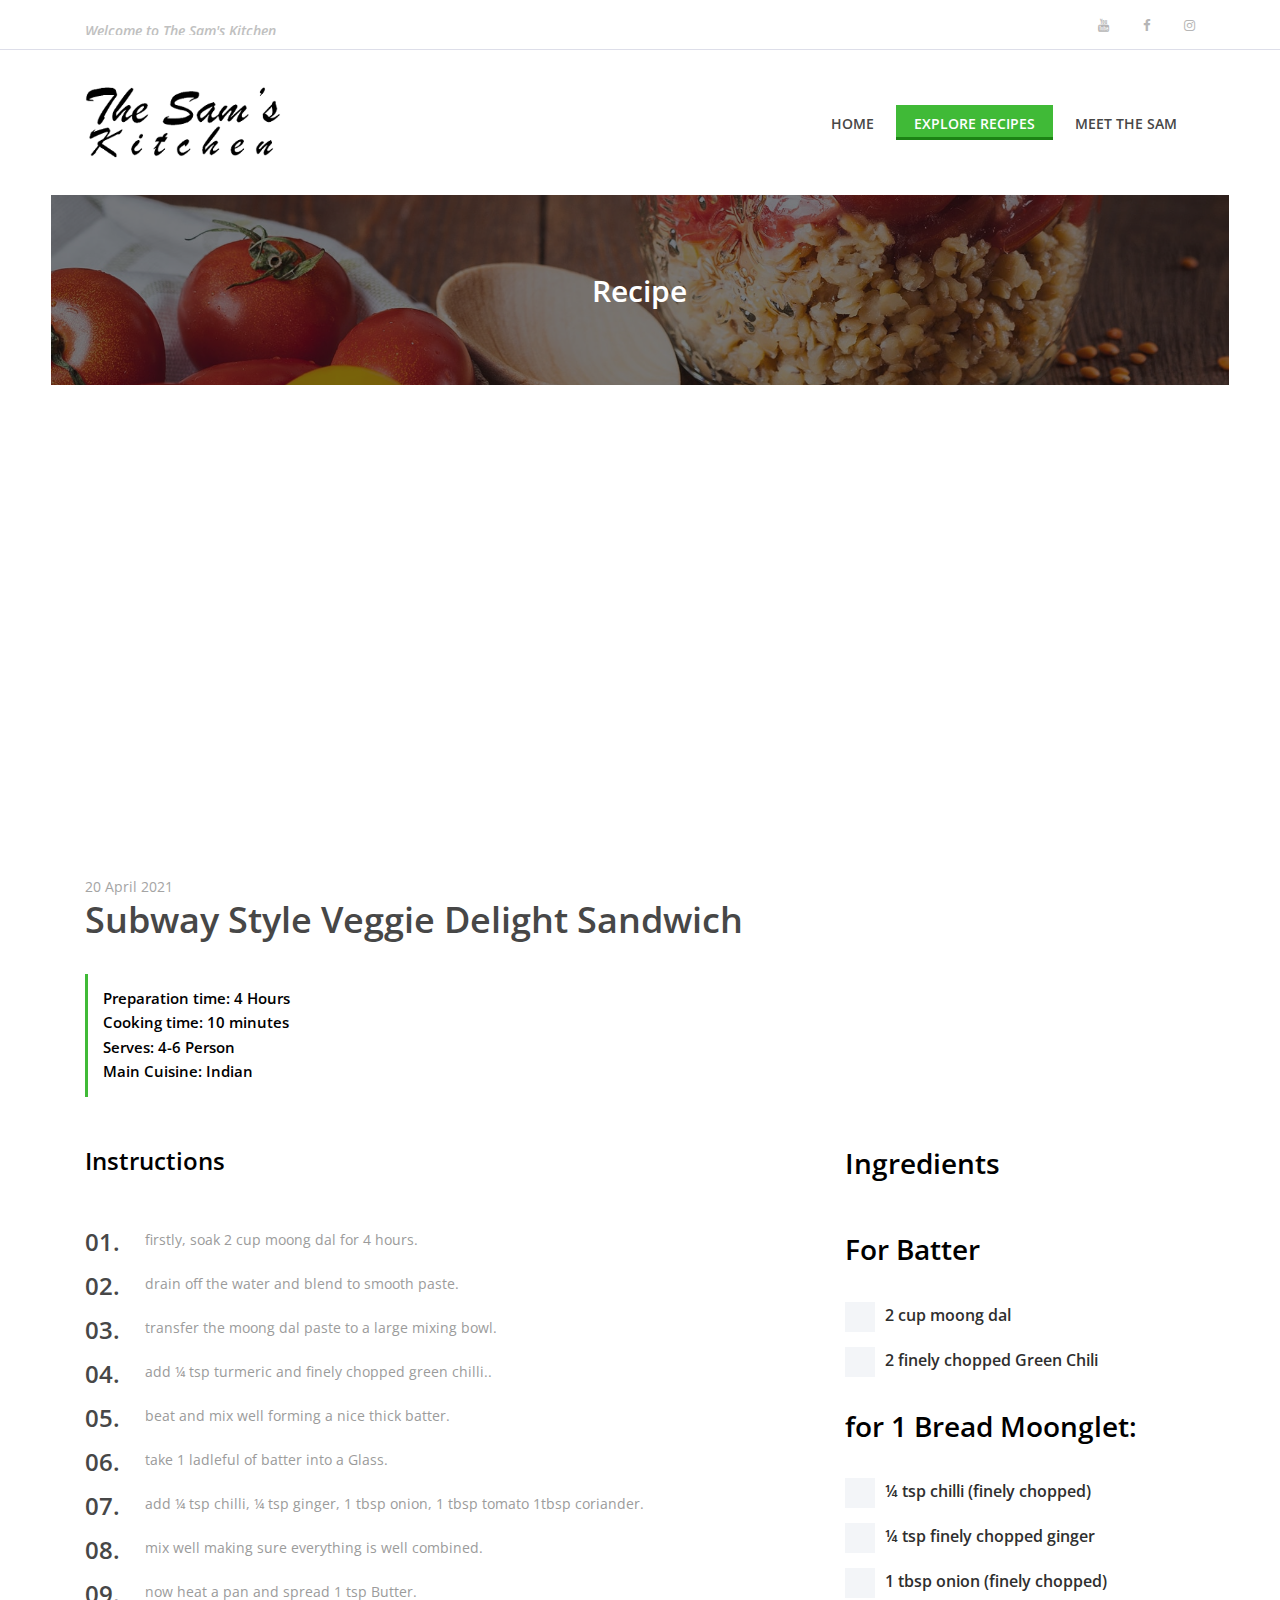
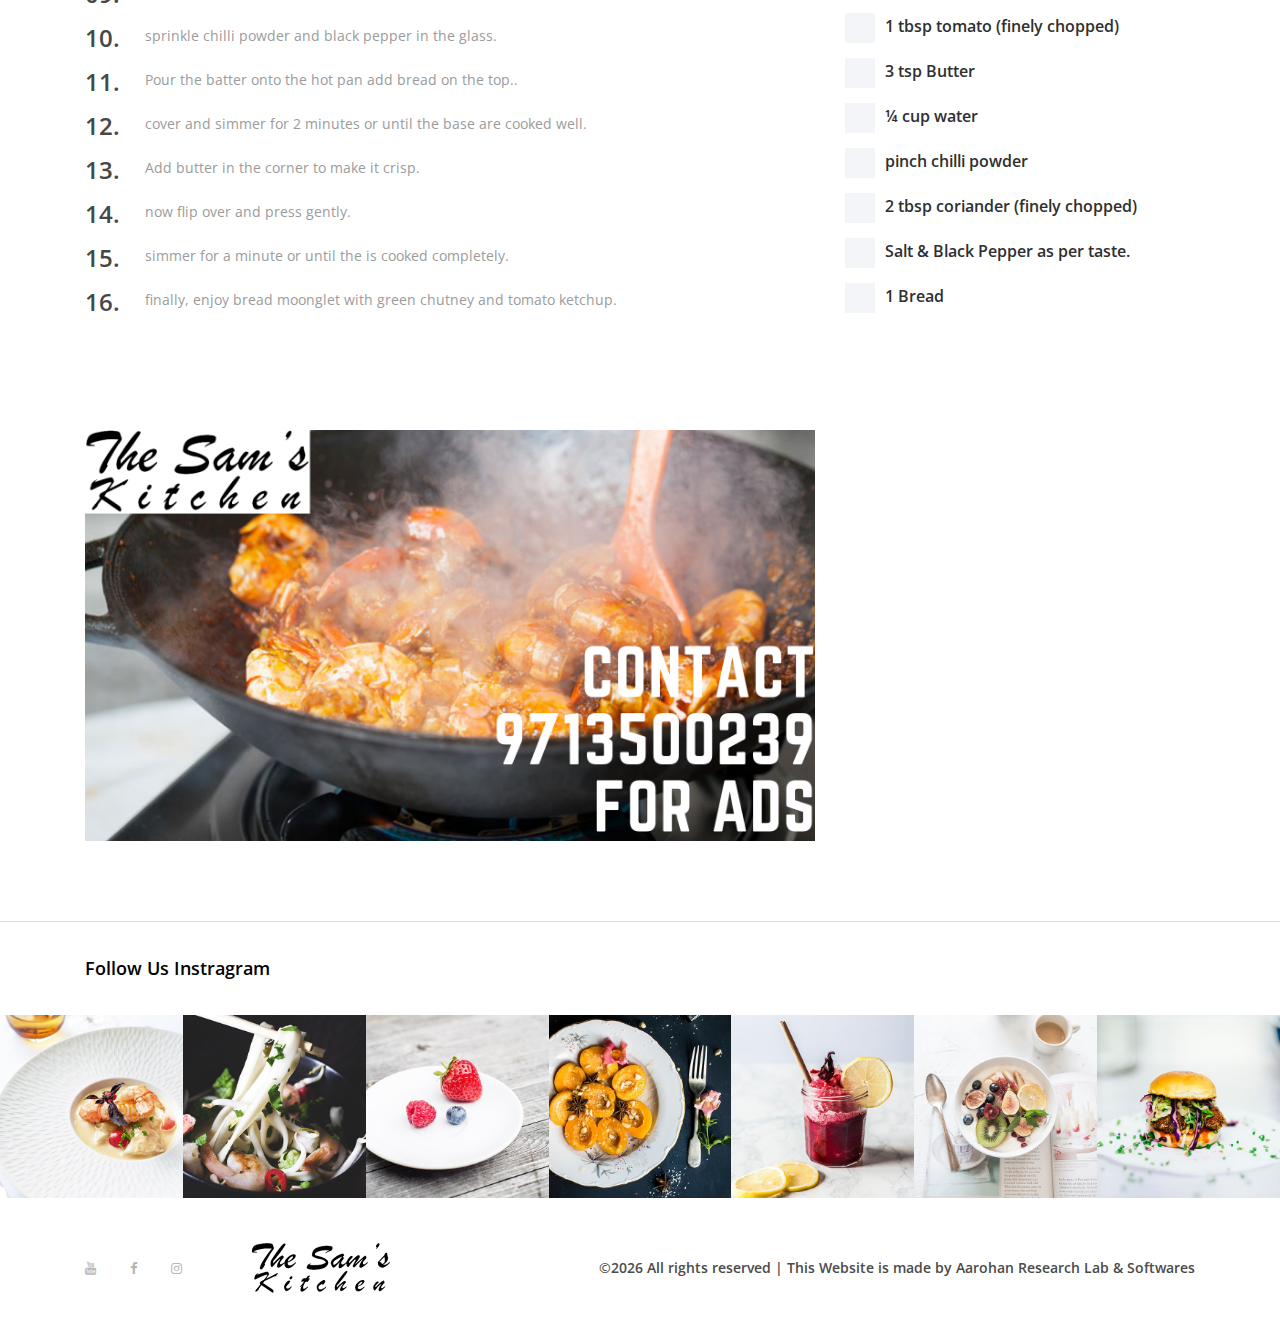
<file: bread_moonglet.html>
<!DOCTYPE html>
<html lang="en">

<head>
    <meta charset="UTF-8">
    <meta name="description" content="">
    <meta http-equiv="X-UA-Compatible" content="IE=edge">
    <meta name="viewport" content="width=device-width, initial-scale=1, shrink-to-fit=no">
    <!-- The above 4 meta tags *must* come first in the head; any other head content must come *after* these tags -->

    <!-- Title -->
    <title>The Sam's Kitchen | Bread Moonglet</title>

    <!-- Favicon -->
    <link rel="icon" href="img/core-img/trans.png">

    <!-- Core Stylesheet -->
    <link rel="stylesheet" href="style.css">
    <script data-ad-client="ca-pub-1246199492732147" async src="https://pagead2.googlesyndication.com/pagead/js/adsbygoogle.js"></script>

</head>

<body>
    <!-- Preloader -->
    <div id="preloader">
        <i class="circle-preloader"></i>
        <img src="img/core-img/salad.png" alt="">
    </div>

    <!-- Search Wrapper -->
    <div class="search-wrapper">
        <!-- Close Btn -->
        <div class="close-btn"><i class="fa fa-times" aria-hidden="true"></i></div>

        <div class="container">
            <div class="row">
                <div class="col-12">
                    <form action="#" method="post">
                        <input type="search" name="search" placeholder="Type any keywords...">
                        <button type="submit"><i class="fa fa-search" aria-hidden="true"></i></button>
                    </form>
                </div>
            </div>
        </div>
    </div>

    <!-- ##### Header Area Start ##### -->
    <header class="header-area">

        <!-- Top Header Area -->
        <div class="top-header-area">
            <div class="container h-100">
                <div class="row h-100 align-items-center justify-content-between">
                    <!-- Breaking News -->
                    <div class="col-12 col-sm-6">
                        <div class="breaking-news">
                            <div id="breakingNewsTicker" class="ticker">
                                <ul>
                                    <li><a href="#">Welcome to The Sam's Kitchen</a></li>
                                    <li><a href="#">Hello, pleasure to see you here</a></li>
                                </ul>
                            </div>
                        </div>
                    </div>

                    <!-- Top Social Info -->
                    <div class="col-12 col-sm-6">
                        <div class="top-social-info text-right">
                            <a href="https://www.youtube.com/channel/UCCV08ZMsmPuDNeNm5RDT6ZA"  target="blank"><i class="fa fa-youtube" aria-hidden="true" ></i></a>
                            <a href="https://www.facebook.com/The-Sams-Kitchen-100262842100499/"  target="blank"><i class="fa fa-facebook"  aria-hidden="true"></i></a>
                            <a href="https://www.instagram.com/thesamskitchen.in/"  target="blank"><i class="fa fa-instagram" aria-hidden="true" ></i></a>
                            
                        </div>
                    </div>
                </div>
            </div>
        </div>

        <!-- Navbar Area -->
        <div class="delicious-main-menu">
            <div class="classy-nav-container breakpoint-off">
                <div class="container">
                    <!-- Menu -->
                    <nav class="classy-navbar justify-content-between" id="deliciousNav">

                        <!-- Logo -->
                        <a class="nav-brand" href="index.html"><img class="logo" src="img/core-img/logo.png" alt=""></a>

                        <!-- Navbar Toggler -->
                        <div class="classy-navbar-toggler">
                            <span class="navbarToggler"><span></span><span></span><span></span></span>
                        </div>

                        <!-- Menu -->
                        <div class="classy-menu">

                            <!-- close btn -->
                            <div class="classycloseIcon">
                                <div class="cross-wrap"><span class="top"></span><span class="bottom"></span></div>
                            </div>

                            <!-- Nav Start -->
                            <div class="classynav">
                                <ul>
                                    <li ><a href="index.html">Home</a></li>
                                    <li class="active"><a href="blog-post.html">Explore Recipes</a></li>
                                    <li ><a href="about.html">Meet The Sam</a></li>
                                    
                                </ul>

                               
                            </div>
                            <!-- Nav End -->
                        </div>
                    </nav>
                </div>
            </div>
        </div>
    </header>
    <!-- ##### Header Area End ##### -->

    <!-- ##### Breadcumb Area Start ##### -->
    <div class="breadcumb-area bg-img bg-overlay" style="background-image: url(img/bg-img/breadcumb3.jpg);">
        <div class="container h-100">
            <div class="row h-100 align-items-center">
                <div class="col-12">
                    <div class="breadcumb-text text-center">
                        <h2>Recipe</h2>
                    </div>
                </div>
            </div>
        </div>
    </div>
    <!-- ##### Breadcumb Area End ##### -->

    <div class="receipe-post-area section-padding-80">

      

        <!-- Receipe Slider -->
        <div class="container">
            <div class="row">
                <div class="col-12">
                    <div class="receipe-slider owl-carousel">
                        <!-- <img src="img/bg-img/bg5.jpg" alt=""> -->
                        <!-- <img src="img/bg-img/bg5.jpg" alt="">
                        <img src="img/bg-img/bg5.jpg" alt=""> -->
                        <iframe width="1100" height="358"  src="https://www.youtube.com/embed/dUomk1mk-hA" title="YouTube video player" frameborder="0" allow="accelerometer; autoplay; clipboard-write; encrypted-media; gyroscope; picture-in-picture" allowfullscreen></iframe>

                    </div>
                </div>
            </div>
        </div>

        <!-- Receipe Content Area -->
        <div class="receipe-content-area">
            <div class="container">

                <div class="row">
                    <div class="col-12 col-md-8">
                        <div class="receipe-headline my-5">
                            <span>20 April 2021</span>
                            <h2>Subway Style Veggie Delight Sandwich</h2>
                            <div class="receipe-duration">
                                <h6>Preparation time: 4 Hours</h6>
                                <h6>Cooking time: 10 minutes </h6>
                                <h6>Serves: 4-6 Person  </h6>
                                <h6>Main Cuisine: Indian </h6>
                                
                            </div>
                        </div>
                    </div>
         
                </div>

                <div class="row">
                    <div class="col-12 col-lg-8">
                        <h4 style="margin-bottom: 50px;">Instructions</h4>
                        <div class="single-preparation-step d-flex" >
                            <h4>01.</h4>
                            <p >firstly, soak 2 cup moong dal for 4 hours. </p>
                        </div>
                        <!-- Single Preparation Step style="margin-left: 10px; margin-top:20px;" -->
                        <div class="single-preparation-step d-flex">
                            <h4>02.</h4>
                            <p> drain off the water and blend to smooth paste.</p>
                        </div>
                        <!-- Single Preparation Step -->
                        <div class="single-preparation-step d-flex">
                            <h4>03.</h4>
                            <p>transfer the moong dal paste to a large mixing bowl. </p>
                        </div>
                        <!-- Single Preparation Step -->
                        <div class="single-preparation-step d-flex">
                            <h4>04.</h4>
                            <p>add ¼ tsp turmeric and finely chopped green chilli..</p>
                        </div>

                        <div class="single-preparation-step d-flex">
                            <h4>05.</h4>
                            <p>beat and mix well forming a nice thick batter.</p>
                        </div>

                        <div class="single-preparation-step d-flex">
                            <h4>06.</h4>
                            <p> take 1 ladleful of batter into a Glass. </p>
                        </div>

                        <div class="single-preparation-step d-flex">
                            <h4>07.</h4>
                            <p>add ¼ tsp chilli, ¼ tsp ginger, 1 tbsp onion, 1 tbsp tomato 1tbsp coriander.</p>
                        </div>

                        <div class="single-preparation-step d-flex">
                            <h4>08.</h4>
                            <p>mix well making sure everything is well combined.</p>
                        </div>

                        <div class="single-preparation-step d-flex">
                            <h4>09.</h4>
                            <p>now heat a pan and spread 1 tsp Butter.</p>
                        </div>

                        <div class="single-preparation-step d-flex">
                            <h4>10.</h4>
                            <p>sprinkle chilli powder and black pepper in the glass.</p>
                        </div>

                        <div class="single-preparation-step d-flex">
                            <h4>11.</h4>
                            <p> Pour the batter onto the hot pan add bread on the top..</p>
                        </div>

                        <div class="single-preparation-step d-flex">
                            <h4>12.</h4>
                            <p>cover and simmer for 2 minutes or until the base are cooked well.</p>
                        </div>

                        <div class="single-preparation-step d-flex">
                            <h4>13.</h4>
                            <p>Add butter in the corner to make it crisp.</p>
                        </div>

                        <div class="single-preparation-step d-flex">
                            <h4>14.</h4>
                            <p>now flip over and press gently.</p>
                        </div>

                        <div class="single-preparation-step d-flex">
                            <h4>15.</h4>
                            <p>simmer for a minute or until the is cooked completely.</p>
                        </div>

                        <div class="single-preparation-step d-flex">
                            <h4>16.</h4>
                            <p> finally, enjoy bread moonglet with green chutney and tomato ketchup.
                            </p>
                        </div>
                        
                        <div class="single-preparation-step d-flex mt-100">
                           
                            <img src="img/about-img/addd.png" alt="">
                        </div>

                    </div> 

                    <!-- Ingredients -->
                    <div class="col-12 col-lg-4">
                        <div class="ingredients">
                            <h3 style="margin-bottom: 50px;">Ingredients</h3>

                            <h3 style="margin-bottom: 30px;margin-top: 30px;">For Batter</h3>
                             <!-- Custom Checkbox -->
                             <div class="custom-control custom-checkbox">
                                <input type="checkbox" class="custom-control-input" id="customCheck1">
                                <label class="custom-control-label" for="customCheck1">2 cup moong dal</label>
                            </div>

                            <!-- Custom Checkbox -->
                            <div class="custom-control custom-checkbox">
                                <input type="checkbox" class="custom-control-input" id="customCheck2">
                                <label class="custom-control-label" for="customCheck2">2 finely chopped Green Chili</label>
                            </div>

                            <h3 style="margin-bottom: 30px;margin-top: 30px;">for 1 Bread Moonglet:</h3>
                            <!-- Custom Checkbox -->
                            <div class="custom-control custom-checkbox">
                                <input type="checkbox" class="custom-control-input" id="customCheck3">
                                <label class="custom-control-label" for="customCheck3">¼ tsp chilli (finely chopped)</label>
                            </div>

                            <!-- Custom Checkbox -->
                            <div class="custom-control custom-checkbox">
                                <input type="checkbox" class="custom-control-input" id="customCheck4">
                                <label class="custom-control-label" for="customCheck4">¼ tsp finely chopped ginger</label>
                            </div>

                            <!-- Custom Checkbox -->
                            <div class="custom-control custom-checkbox">
                                <input type="checkbox" class="custom-control-input" id="customCheck5">
                                <label class="custom-control-label" for="customCheck5">1 tbsp onion (finely chopped)</label>
                            </div>

                            <!-- Custom Checkbox -->
                            <div class="custom-control custom-checkbox">
                                <input type="checkbox" class="custom-control-input" id="customCheck6">
                                <label class="custom-control-label" for="customCheck6">1 tbsp tomato (finely chopped)</label>
                            </div>

                            <!-- Custom Checkbox -->
                            <div class="custom-control custom-checkbox">
                                <input type="checkbox" class="custom-control-input" id="customCheck7">
                                <label class="custom-control-label" for="customCheck7">3 tsp Butter</label>
                            </div>

                            <!-- Custom Checkbox -->
                            <div class="custom-control custom-checkbox">
                                <input type="checkbox" class="custom-control-input" id="customCheck8">
                                <label class="custom-control-label" for="customCheck8">¼ cup water </label>
                            </div>

                            <div class="custom-control custom-checkbox">
                                <input type="checkbox" class="custom-control-input" id="customCheck9">
                                <label class="custom-control-label" for="customCheck9">pinch chilli powder </label>
                            </div>

                            <div class="custom-control custom-checkbox">
                                <input type="checkbox" class="custom-control-input" id="customCheck10">
                                <label class="custom-control-label" for="customCheck10">2 tbsp coriander (finely chopped) </label>
                            </div>
                            <div class="custom-control custom-checkbox">
                                <input type="checkbox" class="custom-control-input" id="customCheck11">
                                <label class="custom-control-label" for="customCheck11">Salt & Black Pepper as per taste.  </label>
                            </div>

                            <div class="custom-control custom-checkbox">
                                <input type="checkbox" class="custom-control-input" id="customChec12">
                                <label class="custom-control-label" for="customCheck8">1 Bread </label>
                            </div>
                                                      
                           
                        </div>
                    </div>
                </div>

              
                <!-- <nav aria-label="Page navigation example text-center" >
                    <ul class="pagination">
                        <li class="page-item active"><a class="page-link" href="receipe-post.html">01.</a></li>
                        <li class="page-item"><a class="page-link" href="receipe-post_1.html">02.</a></li>
                        <li class="page-item"><a class="page-link" href="receipe-post_2.html">03.</a></li>
                    </ul>
                </nav>
                -->
            </div>
           
        </div>
        
    </div>

    <!-- ##### Follow Us Instagram Area Start ##### -->
    <div class="follow-us-instagram">
        <div class="container">
            <div class="row">
                <div class="col-12">
                    <h5>Follow Us Instragram</h5>
                </div>
            </div>
        </div>
        <!-- Instagram Feeds -->
        <div class="insta-feeds d-flex flex-wrap">
            <!-- Single Insta Feeds -->
            <div class="single-insta-feeds">
                <img src="img/bg-img/insta1.jpg" alt="">
                <!-- Icon -->
                <div class="insta-icon">
                    <a href="https://www.instagram.com/thesamskitchen.in/"><i class="fa fa-instagram" aria-hidden="true"></i></a>
                </div>
            </div>

            <!-- Single Insta Feeds -->
            <div class="single-insta-feeds">
                <img src="img/bg-img/insta2.jpg" alt="">
                <!-- Icon -->
                <div class="insta-icon">
                    <a href="https://www.instagram.com/thesamskitchen.in/"><i class="fa fa-instagram" aria-hidden="true"></i></a>
                </div>
            </div>

            <!-- Single Insta Feeds -->
            <div class="single-insta-feeds">
                <img src="img/bg-img/insta3.jpg" alt="">
                <!-- Icon -->
                <div class="insta-icon">
                    <a href="https://www.instagram.com/thesamskitchen.in/"><i class="fa fa-instagram" aria-hidden="true"></i></a>
                </div>
            </div>

            <!-- Single Insta Feeds -->
            <div class="single-insta-feeds">
                <img src="img/bg-img/insta4.jpg" alt="">
                <!-- Icon -->
                <div class="insta-icon">
                    <a href="https://www.instagram.com/thesamskitchen.in/"><i class="fa fa-instagram" aria-hidden="true"></i></a>
                </div>
            </div>

            <!-- Single Insta Feeds -->
            <div class="single-insta-feeds">
                <img src="img/bg-img/insta5.jpg" alt="">
                <!-- Icon -->
                <div class="insta-icon">
                    <a href="https://www.instagram.com/thesamskitchen.in/"><i class="fa fa-instagram" aria-hidden="true"></i></a>
                </div>
            </div>

            <!-- Single Insta Feeds -->
            <div class="single-insta-feeds">
                <img src="img/bg-img/insta6.jpg" alt="">
                <!-- Icon -->
                <div class="insta-icon">
                    <a href="https://www.instagram.com/thesamskitchen.in/"><i class="fa fa-instagram" aria-hidden="true"></i></a>
                </div>
            </div>

            <!-- Single Insta Feeds -->
            <div class="single-insta-feeds">
                <img src="img/bg-img/insta7.jpg" alt="">
                <!-- Icon -->
                <div class="insta-icon">
                    <a href="https://www.instagram.com/thesamskitchen.in/"><i class="fa fa-instagram" aria-hidden="true"></i></a>
                </div>
            </div>
        </div>
    </div>
    <!-- ##### Follow Us Instagram Area End ##### -->

    <!-- ##### Footer Area Start ##### -->
    <footer class="footer-area">
        <div class="container h-100">
            <div class="row h-100">
                <div class="col-12 h-100 d-flex flex-wrap align-items-center justify-content-between">
                    <!-- Footer Social Info -->
                    <div class="footer-social-info text-right">
                        <a href="https://www.youtube.com/channel/UCCV08ZMsmPuDNeNm5RDT6ZA"><i class="fa fa-youtube" aria-hidden="true" target="blank"></i></a>
                        <a href="https://www.facebook.com/The-Sams-Kitchen-100262842100499/"><i class="fa fa-facebook" target="blank" aria-hidden="true"></i></a>
                        <!-- <a href="#"><i class="fa fa-twitter" aria-hidden="true"></i></a> -->
                        <!-- <a href="#"><i class="fa fa-dribbble" aria-hidden="true"></i></a> -->
                        <a href="https://www.instagram.com/thesamskitchen.in/"><i class="fa fa-instagram" aria-hidden="true" target="blank"></i></a>
                    </div>
                    <!-- Footer Logo -->
                    <div class="footer-logo">
                        <a href="index.html"><img style="width: 50%;" src="img/core-img/logo.png" alt=""></a>
                    </div>
                    <!-- Copywrite -->
                    <p>
                        &copy;<script>document.write(new Date().getFullYear());</script> All rights reserved | This Website is made by  <a href="https://aarohanresearchlab.com"  target="_blank">Aarohan Research Lab & Softwares</a>
                       </p>
                </div>
            </div>
        </div>
    </footer>
    <!-- ##### Footer Area Start ##### -->

    <!-- ##### All Javascript Files ##### -->
    <!-- jQuery-2.2.4 js -->
    <script src="js/jquery/jquery-2.2.4.min.js"></script>
    <!-- Popper js -->
    <script src="js/bootstrap/popper.min.js"></script>
    <!-- Bootstrap js -->
    <script src="js/bootstrap/bootstrap.min.js"></script>
    <!-- All Plugins js -->
    <script src="js/plugins/plugins.js"></script>
    <!-- Active js -->
    <script src="js/active.js"></script>
</body>

</html>
</file>
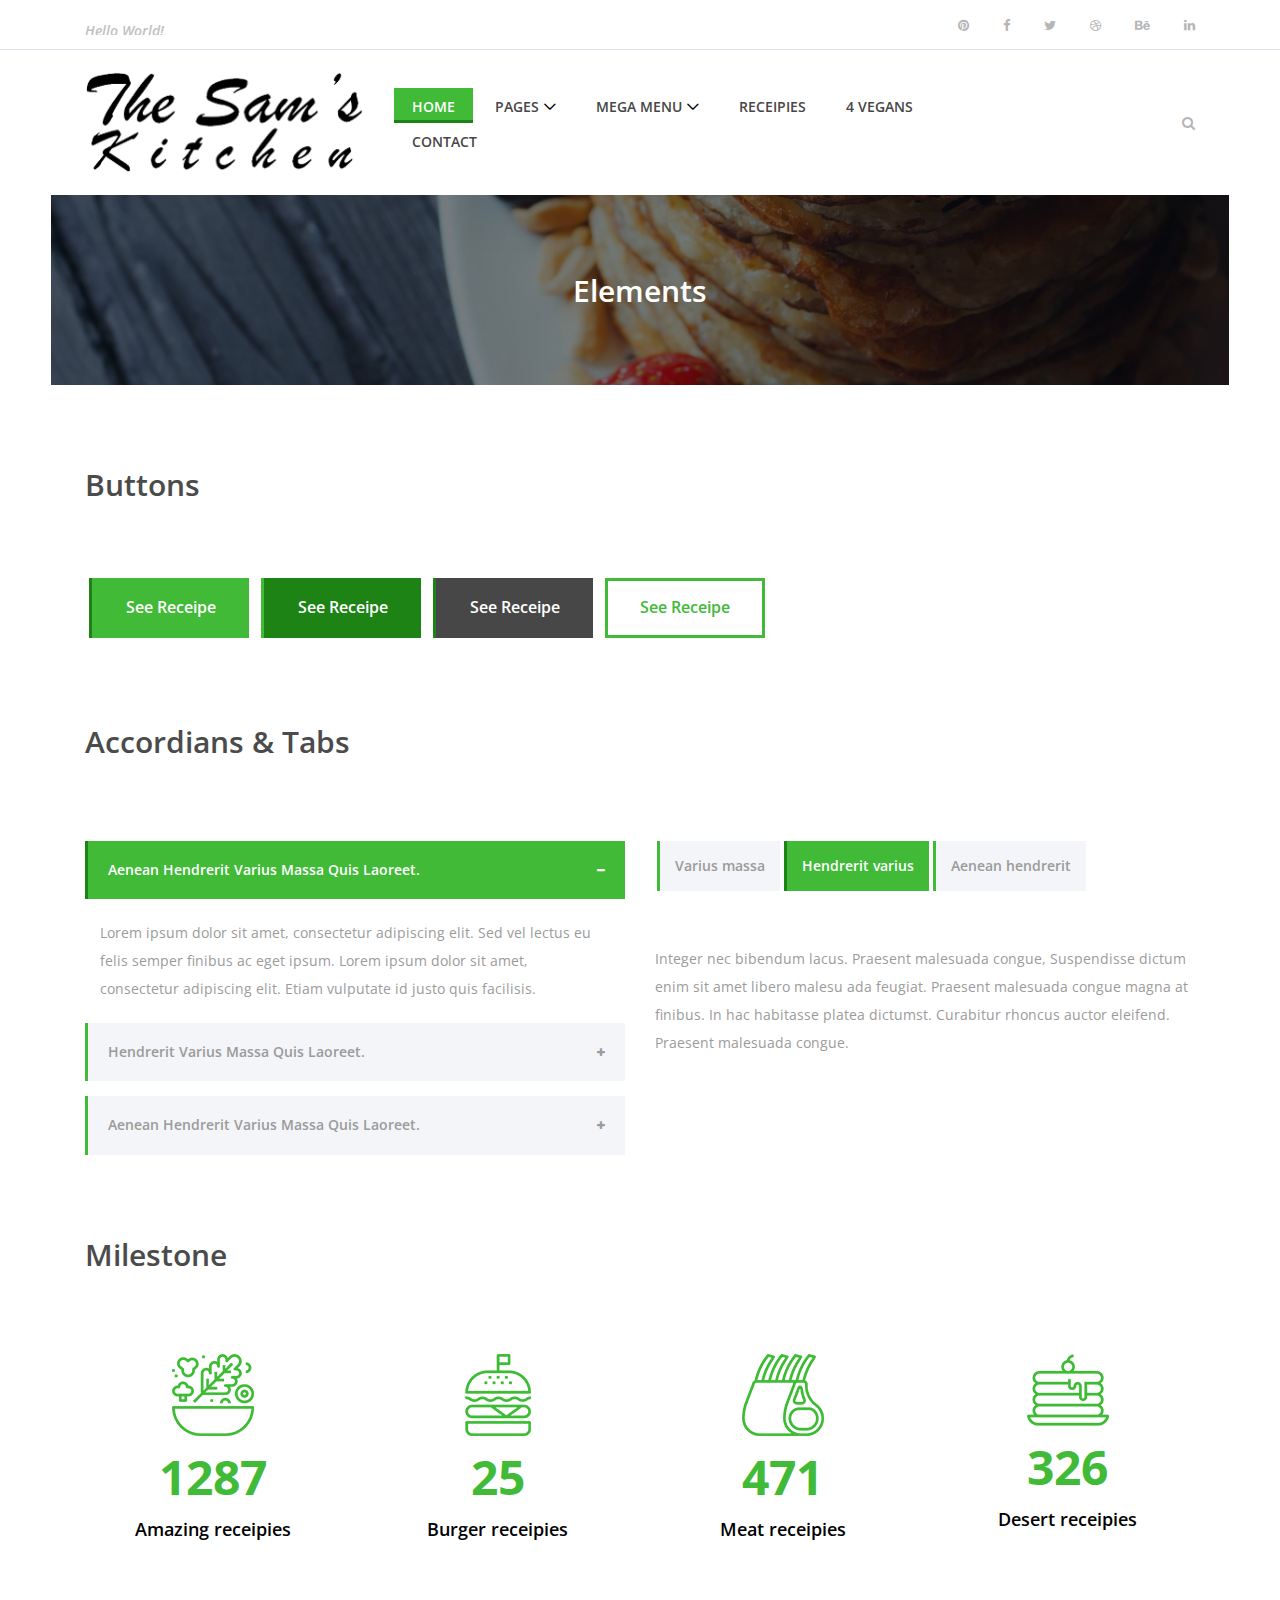
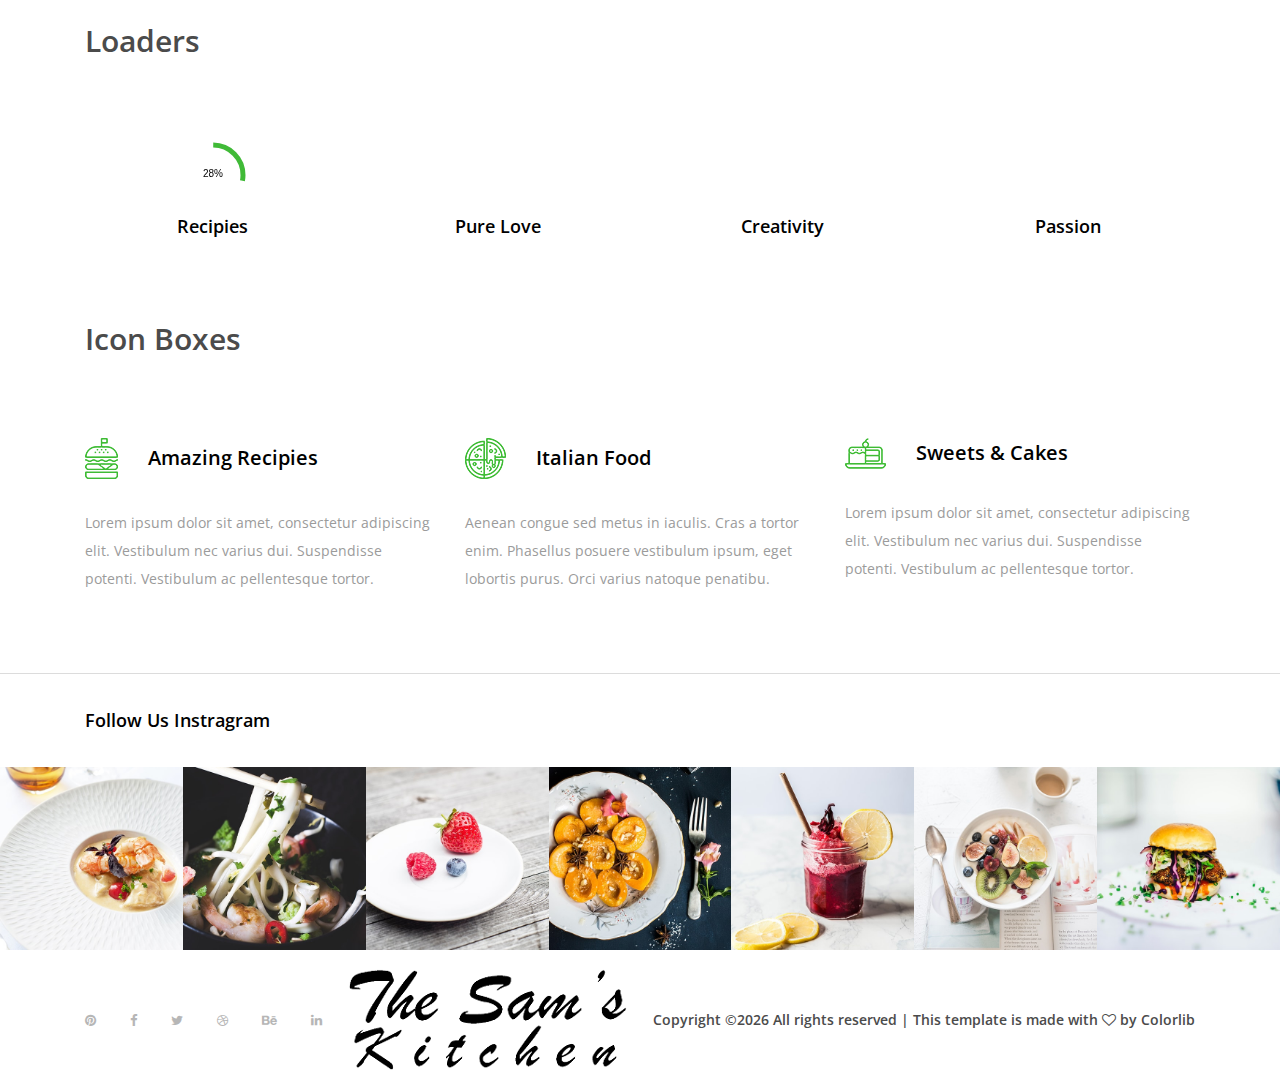
<file: elements.html>
<!DOCTYPE html>
<html lang="en">

<head>
    <meta charset="UTF-8">
    <meta name="description" content="">
    <meta http-equiv="X-UA-Compatible" content="IE=edge">
    <meta name="viewport" content="width=device-width, initial-scale=1, shrink-to-fit=no">
    <!-- The above 4 meta tags *must* come first in the head; any other head content must come *after* these tags -->

    <!-- Title -->
    <title>Delicious - Food Blog Template | Elements</title>

    <!-- Favicon -->
    <link rel="icon" href="img/core-img/favicon.ico">

    <!-- Core Stylesheet -->
    <link rel="stylesheet" href="style.css">

</head>

<body>
    <!-- Preloader -->
    <div id="preloader">
        <i class="circle-preloader"></i>
        <img src="img/core-img/salad.png" alt="">
    </div>

    <!-- Search Wrapper -->
    <div class="search-wrapper">
        <!-- Close Btn -->
        <div class="close-btn"><i class="fa fa-times" aria-hidden="true"></i></div>

        <div class="container">
            <div class="row">
                <div class="col-12">
                    <form action="#" method="post">
                        <input type="search" name="search" placeholder="Type any keywords...">
                        <button type="submit"><i class="fa fa-search" aria-hidden="true"></i></button>
                    </form>
                </div>
            </div>
        </div>
    </div>

    <!-- ##### Header Area Start ##### -->
    <header class="header-area">

        <!-- Top Header Area -->
        <div class="top-header-area">
            <div class="container h-100">
                <div class="row h-100 align-items-center justify-content-between">
                    <!-- Breaking News -->
                    <div class="col-12 col-sm-6">
                        <div class="breaking-news">
                            <div id="breakingNewsTicker" class="ticker">
                                <ul>
                                    <li><a href="#">Hello World!</a></li>
                                    <li><a href="#">Welcome to Colorlib Family.</a></li>
                                    <li><a href="#">Hello Delicious!</a></li>
                                </ul>
                            </div>
                        </div>
                    </div>

                    <!-- Top Social Info -->
                    <div class="col-12 col-sm-6">
                        <div class="top-social-info text-right">
                            <a href="#"><i class="fa fa-pinterest" aria-hidden="true"></i></a>
                            <a href="#"><i class="fa fa-facebook" aria-hidden="true"></i></a>
                            <a href="#"><i class="fa fa-twitter" aria-hidden="true"></i></a>
                            <a href="#"><i class="fa fa-dribbble" aria-hidden="true"></i></a>
                            <a href="#"><i class="fa fa-behance" aria-hidden="true"></i></a>
                            <a href="#"><i class="fa fa-linkedin" aria-hidden="true"></i></a>
                        </div>
                    </div>
                </div>
            </div>
        </div>

        <!-- Navbar Area -->
        <div class="delicious-main-menu">
            <div class="classy-nav-container breakpoint-off">
                <div class="container">
                    <!-- Menu -->
                    <nav class="classy-navbar justify-content-between" id="deliciousNav">

                        <!-- Logo -->
                        <a class="nav-brand" href="index.html"><img src="img/core-img/logo.png" alt=""></a>

                        <!-- Navbar Toggler -->
                        <div class="classy-navbar-toggler">
                            <span class="navbarToggler"><span></span><span></span><span></span></span>
                        </div>

                        <!-- Menu -->
                        <div class="classy-menu">

                            <!-- close btn -->
                            <div class="classycloseIcon">
                                <div class="cross-wrap"><span class="top"></span><span class="bottom"></span></div>
                            </div>

                            <!-- Nav Start -->
                            <div class="classynav">
                                <ul>
                                    <li class="active"><a href="index.html">Home</a></li>
                                    <li><a href="#">Pages</a>
                                        <ul class="dropdown">
                                            <li><a href="index.html">Home</a></li>
                                            <li><a href="about.html">About Us</a></li>
                                            <li><a href="blog-post.html">Blog Post</a></li>
                                            <li><a href="receipe-post.html">Receipe Post</a></li>
                                            <li><a href="contact.html">Contact</a></li>
                                            <li><a href="elements.html">Elements</a></li>
                                            <li><a href="#">Dropdown</a>
                                                <ul class="dropdown">
                                                    <li><a href="index.html">Home</a></li>
                                                    <li><a href="about.html">About Us</a></li>
                                                    <li><a href="blog-post.html">Blog Post</a></li>
                                                    <li><a href="receipe-post.html">Receipe Post</a></li>
                                                    <li><a href="contact.html">Contact</a></li>
                                                    <li><a href="elements.html">Elements</a></li>
                                                    <li><a href="#">Dropdown</a>
                                                        <ul class="dropdown">
                                                            <li><a href="index.html">Home</a></li>
                                                            <li><a href="about.html">About Us</a></li>
                                                            <li><a href="blog-post.html">Blog Post</a></li>
                                                            <li><a href="receipe-post.html">Receipe Post</a></li>
                                                            <li><a href="contact.html">Contact</a></li>
                                                            <li><a href="elements.html">Elements</a></li>
                                                        </ul>
                                                    </li>
                                                </ul>
                                            </li>
                                        </ul>
                                    </li>
                                    <li><a href="#">Mega Menu</a>
                                        <div class="megamenu">
                                            <ul class="single-mega cn-col-4">
                                                <li class="title">Catagory</li>
                                                <li><a href="index.html">Home</a></li>
                                                <li><a href="about.html">About Us</a></li>
                                                <li><a href="blog-post.html">Blog Post</a></li>
                                                <li><a href="receipe-post.html">Receipe Post</a></li>
                                                <li><a href="contact.html">Contact</a></li>
                                                <li><a href="elements.html">Elements</a></li>
                                            </ul>
                                            <ul class="single-mega cn-col-4">
                                                <li class="title">Catagory</li>
                                                <li><a href="index.html">Home</a></li>
                                                <li><a href="about.html">About Us</a></li>
                                                <li><a href="blog-post.html">Blog Post</a></li>
                                                <li><a href="receipe-post.html">Receipe Post</a></li>
                                                <li><a href="contact.html">Contact</a></li>
                                                <li><a href="elements.html">Elements</a></li>
                                            </ul>
                                            <ul class="single-mega cn-col-4">
                                                <li class="title">Catagory</li>
                                                <li><a href="index.html">Home</a></li>
                                                <li><a href="about.html">About Us</a></li>
                                                <li><a href="blog-post.html">Blog Post</a></li>
                                                <li><a href="receipe-post.html">Receipe Post</a></li>
                                                <li><a href="contact.html">Contact</a></li>
                                                <li><a href="elements.html">Elements</a></li>
                                            </ul>
                                            <div class="single-mega cn-col-4">
                                                <div class="receipe-slider owl-carousel">
                                                    <a href="#"><img src="img/bg-img/bg1.jpg" alt=""></a>
                                                    <a href="#"><img src="img/bg-img/bg6.jpg" alt=""></a>
                                                </div>
                                            </div>
                                        </div>
                                    </li>
                                    <li><a href="receipe-post.html">Receipies</a></li>
                                    <li><a href="receipe-post.html">4 Vegans</a></li>
                                    <li><a href="contact.html">Contact</a></li>
                                </ul>

                                <!-- Newsletter Form -->
                                <div class="search-btn">
                                    <i class="fa fa-search" aria-hidden="true"></i>
                                </div>

                            </div>
                            <!-- Nav End -->
                        </div>
                    </nav>
                </div>
            </div>
        </div>
    </header>
    <!-- ##### Header Area End ##### -->

    <!-- ##### Breadcumb Area Start ##### -->
    <div class="breadcumb-area bg-img bg-overlay" style="background-image: url(img/bg-img/breadcumb5.jpg);">
        <div class="container h-100">
            <div class="row h-100 align-items-center">
                <div class="col-12">
                    <div class="breadcumb-text text-center">
                        <h2>Elements</h2>
                    </div>
                </div>
            </div>
        </div>
    </div>
    <!-- ##### Breadcumb Area End ##### -->

    <!-- ##### Elements Area Start ##### -->
    <section class="elements-area section-padding-80-0">
        <div class="container">
            <div class="row">

                <!-- ********** Buttons ********** -->
                <div class="col-12">
                    <div class="elements-title">
                        <h2>Buttons</h2>
                    </div>
                    <!-- Buttons -->
                    <div class="delicious-buttons-area mb-80">
                        <a href="#" class="btn delicious-btn m-1">See Receipe</a>
                        <a href="#" class="btn delicious-btn btn-2 m-1">See Receipe</a>
                        <a href="#" class="btn delicious-btn btn-3 m-1">See Receipe</a>
                        <a href="#" class="btn delicious-btn btn-4 m-1">See Receipe</a>
                    </div>
                </div>

                <!-- ********** Progress Bars & Accordions ********** -->
                <div class="col-12">
                    <div class="elements-title mb-80">
                        <h2>Accordians &amp; Tabs</h2>
                    </div>
                </div>

                <!-- ##### Accordians ##### -->
                <div class="col-12 col-lg-6">
                    <div class="accordions mb-80" id="accordion" role="tablist" aria-multiselectable="true">

                        <!-- Single Accordian Area -->
                        <div class="panel single-accordion">
                            <h6><a role="button" class="" aria-expanded="true" aria-controls="collapseOne" data-toggle="collapse" data-parent="#accordion" href="#collapseOne">Aenean hendrerit varius massa quis laoreet.
                                    <span class="accor-open"><i class="fa fa-plus" aria-hidden="true"></i></span>
                                    <span class="accor-close"><i class="fa fa-minus" aria-hidden="true"></i></span>
                                    </a></h6>
                            <div id="collapseOne" class="accordion-content collapse show">
                                <p>Lorem ipsum dolor sit amet, consectetur adipiscing elit. Sed vel lectus eu felis semper finibus ac eget ipsum. Lorem ipsum dolor sit amet, consectetur adipiscing elit. Etiam vulputate id justo quis facilisis.</p>
                            </div>
                        </div>

                        <!-- Single Accordian Area -->
                        <div class="panel single-accordion">
                            <h6>
                                <a role="button" class="collapsed" aria-expanded="true" aria-controls="collapseTwo" data-parent="#accordion" data-toggle="collapse" href="#collapseTwo">Hendrerit varius massa quis laoreet.
                                        <span class="accor-open"><i class="fa fa-plus" aria-hidden="true"></i></span>
                                        <span class="accor-close"><i class="fa fa-minus" aria-hidden="true"></i></span>
                                        </a>
                            </h6>
                            <div id="collapseTwo" class="accordion-content collapse">
                                <p>Lorem ipsum dolor sit amet, consectetur adipiscing elit. Sed vel lectus eu felis semper finibus ac eget ipsum. Lorem ipsum dolor sit amet, consectetur adipiscing elit. Etiam vulputate id justo quis facilisis.</p>
                            </div>
                        </div>

                        <!-- Single Accordian Area -->
                        <div class="panel single-accordion">
                            <h6>
                                <a role="button" aria-expanded="true" aria-controls="collapseThree" class="collapsed" data-parent="#accordion" data-toggle="collapse" href="#collapseThree">Aenean hendrerit varius massa quis laoreet.
                                        <span class="accor-open"><i class="fa fa-plus" aria-hidden="true"></i></span>
                                        <span class="accor-close"><i class="fa fa-minus" aria-hidden="true"></i></span>
                                    </a>
                            </h6>
                            <div id="collapseThree" class="accordion-content collapse">
                                <p>Lorem ipsum dolor sit amet, consectetur adipiscing elit. Sed vel lectus eu felis semper finibus ac eget ipsum. Lorem ipsum dolor sit amet, consectetur adipiscing elit. Etiam vulputate id justo quis facilisis.</p>
                            </div>
                        </div>
                    </div>
                </div>

                <!-- ##### Tabs ##### -->
                <div class="col-12 col-lg-6">
                    <div class="delicious-tabs-content">
                        <ul class="nav nav-tabs" id="myTab" role="tablist">
                            <li class="nav-item">
                                <a class="nav-link" id="tab--1" data-toggle="tab" href="#tab1" role="tab" aria-controls="tab1" aria-selected="false">Varius massa</a>
                            </li>
                            <li class="nav-item">
                                <a class="nav-link active" id="tab--2" data-toggle="tab" href="#tab2" role="tab" aria-controls="tab2" aria-selected="false">Hendrerit varius</a>
                            </li>
                            <li class="nav-item">
                                <a class="nav-link" id="tab--3" data-toggle="tab" href="#tab3" role="tab" aria-controls="tab3" aria-selected="true">Aenean hendrerit</a>
                            </li>
                        </ul>

                        <div class="tab-content mb-80" id="myTabContent">
                            <div class="tab-pane fade" id="tab1" role="tabpanel" aria-labelledby="tab--1">
                                <div class="delicious-tab-content">
                                    <!-- Tab Text -->
                                    <div class="delicious-tab-text">
                                        <p>Integer nec bibendum lacus. Praesent malesuada congue, Suspendisse dictum enim sit amet libero malesu ada feugiat. Praesent malesuada congue magna at finibus. In hac habitasse platea dictumst. Curabitur rhoncus auctor eleifend. Praesent malesuada congue.</p>
                                    </div>
                                </div>
                            </div>
                            <div class="tab-pane fade show active" id="tab2" role="tabpanel" aria-labelledby="tab--2">
                                <div class="delicious-tab-content">
                                    <!-- Tab Text -->
                                    <div class="delicious-tab-text">
                                        <p>Integer nec bibendum lacus. Praesent malesuada congue, Suspendisse dictum enim sit amet libero malesu ada feugiat. Praesent malesuada congue magna at finibus. In hac habitasse platea dictumst. Curabitur rhoncus auctor eleifend. Praesent malesuada congue.</p>
                                    </div>
                                </div>
                            </div>
                            <div class="tab-pane fade" id="tab3" role="tabpanel" aria-labelledby="tab--3">
                                <div class="delicious-tab-content">
                                    <!-- Tab Text -->
                                    <div class="delicious-tab-text">
                                        <p>Integer nec bibendum lacus. Praesent malesuada congue, Suspendisse dictum enim sit amet libero malesu ada feugiat. Praesent malesuada congue magna at finibus. In hac habitasse platea dictumst. Curabitur rhoncus auctor eleifend. Praesent malesuada congue.</p>
                                    </div>
                                </div>
                            </div>
                        </div>
                    </div>
                </div>

                <!-- ********** Milestones ********** -->
                <div class="col-12">
                    <div class="elements-title mb-80">
                        <h2>Milestone</h2>
                    </div>
                </div>

                <div class="col-12">
                    <div class="delicious-cool-facts-area">
                        <div class="row">
                            <!-- Single Cool Fact -->
                            <div class="col-12 col-sm-6 col-lg-3">
                                <div class="single-cool-fact">
                                    <img src="img/core-img/salad.png" alt="">
                                    <h3><span class="counter">1287</span></h3>
                                    <h6>Amazing receipies</h6>
                                </div>
                            </div>

                            <!-- Single Cool Fact -->
                            <div class="col-12 col-sm-6 col-lg-3">
                                <div class="single-cool-fact">
                                    <img src="img/core-img/hamburger.png" alt="">
                                    <h3><span class="counter">25</span></h3>
                                    <h6>Burger receipies</h6>
                                </div>
                            </div>

                            <!-- Single Cool Fact -->
                            <div class="col-12 col-sm-6 col-lg-3">
                                <div class="single-cool-fact">
                                    <img src="img/core-img/rib.png" alt="">
                                    <h3><span class="counter">471</span></h3>
                                    <h6>Meat receipies</h6>
                                </div>
                            </div>

                            <!-- Single Cool Fact -->
                            <div class="col-12 col-sm-6 col-lg-3">
                                <div class="single-cool-fact">
                                    <img src="img/core-img/pancake.png" alt="">
                                    <h3><span class="counter">326</span></h3>
                                    <h6>Desert receipies</h6>
                                </div>
                            </div>
                        </div>
                    </div>
                </div>

                <!-- ********** Loaders ********** -->
                <div class="col-12">
                    <div class="elements-title mb-80">
                        <h2>Loaders</h2>
                    </div>
                </div>

                <div class="col-12">
                    <!-- Loaders Area Start -->
                    <div class="our-skills-area text-center">
                        <div class="row">
                            <!-- Single Bar Circle -->
                            <div class="col-12 col-sm-6 col-md-3">
                                <div class="single-pie-bar mb-80" data-percent="95">
                                    <canvas class="bar-circle" width="70" height="70"></canvas>
                                    <h6>Recipies</h6>
                                </div>
                            </div>
                            <!-- Single Bar Circle -->
                            <div class="col-12 col-sm-6 col-md-3">
                                <div class="single-pie-bar mb-80" data-percent="100">
                                    <canvas class="bar-circle" width="70" height="70"></canvas>
                                    <h6>Pure Love</h6>
                                </div>
                            </div>
                            <!-- Single Bar Circle -->
                            <div class="col-12 col-sm-6 col-md-3">
                                <div class="single-pie-bar mb-80" data-percent="85">
                                    <canvas class="bar-circle" width="70" height="70"></canvas>
                                    <h6>Creativity</h6>
                                </div>
                            </div>
                            <!-- Single Bar Circle -->
                            <div class="col-12 col-sm-6 col-md-3">
                                <div class="single-pie-bar mb-80" data-percent="52">
                                    <canvas class="bar-circle" width="70" height="70"></canvas>
                                    <h6>Passion</h6>
                                </div>
                            </div>
                        </div>
                    </div>
                </div>

                <!-- ********** Icon Boxes ********** -->
                <div class="col-12">
                    <div class="elements-title mb-80">
                        <h2>Icon Boxes</h2>
                    </div>
                </div>

                <div class="col-12">
                    <div class="row">

                        <!-- Single Course Area -->
                        <div class="col-12 col-sm-6 col-lg-4">
                            <div class="single-feature-area mb-80">
                                <div class="d-flex align-items-center mb-30">
                                    <img src="img/core-img/hamburger2.png" alt="">
                                    <h5>Amazing Recipies</h5>
                                </div>
                                <p>Lorem ipsum dolor sit amet, consectetur adipiscing elit. Vestibulum nec varius dui. Suspendisse potenti. Vestibulum ac pellentesque tortor.</p>
                            </div>
                        </div>

                        <!-- Single Course Area -->
                        <div class="col-12 col-sm-6 col-lg-4">
                            <div class="single-feature-area mb-80">
                                <div class="d-flex align-items-center mb-30">
                                    <img src="img/core-img/pizza.png" alt="">
                                    <h5>Italian Food</h5>
                                </div>
                                <p>Aenean congue sed metus in iaculis. Cras a tortor enim. Phasellus posuere vestibulum ipsum, eget lobortis purus. Orci varius natoque penatibu.</p>
                            </div>
                        </div>

                        <!-- Single Course Area -->
                        <div class="col-12 col-sm-6 col-lg-4">
                            <div class="single-feature-area mb-80">
                                <div class="d-flex align-items-center mb-30">
                                    <img src="img/core-img/cake2.png" alt="">
                                    <h5>Sweets &amp; Cakes</h5>
                                </div>
                                <p>Lorem ipsum dolor sit amet, consectetur adipiscing elit. Vestibulum nec varius dui. Suspendisse potenti. Vestibulum ac pellentesque tortor.</p>
                            </div>
                        </div>

                    </div>
                </div>
            </div>
        </div>
    </section>
    <!-- ***** Elements Area End ***** -->

    <!-- ##### Follow Us Instagram Area Start ##### -->
    <div class="follow-us-instagram">
        <div class="container">
            <div class="row">
                <div class="col-12">
                    <h5>Follow Us Instragram</h5>
                </div>
            </div>
        </div>
        <!-- Instagram Feeds -->
        <div class="insta-feeds d-flex flex-wrap">
            <!-- Single Insta Feeds -->
            <div class="single-insta-feeds">
                <img src="img/bg-img/insta1.jpg" alt="">
                <!-- Icon -->
                <div class="insta-icon">
                    <a href="#"><i class="fa fa-instagram" aria-hidden="true"></i></a>
                </div>
            </div>

            <!-- Single Insta Feeds -->
            <div class="single-insta-feeds">
                <img src="img/bg-img/insta2.jpg" alt="">
                <!-- Icon -->
                <div class="insta-icon">
                    <a href="#"><i class="fa fa-instagram" aria-hidden="true"></i></a>
                </div>
            </div>

            <!-- Single Insta Feeds -->
            <div class="single-insta-feeds">
                <img src="img/bg-img/insta3.jpg" alt="">
                <!-- Icon -->
                <div class="insta-icon">
                    <a href="#"><i class="fa fa-instagram" aria-hidden="true"></i></a>
                </div>
            </div>

            <!-- Single Insta Feeds -->
            <div class="single-insta-feeds">
                <img src="img/bg-img/insta4.jpg" alt="">
                <!-- Icon -->
                <div class="insta-icon">
                    <a href="#"><i class="fa fa-instagram" aria-hidden="true"></i></a>
                </div>
            </div>

            <!-- Single Insta Feeds -->
            <div class="single-insta-feeds">
                <img src="img/bg-img/insta5.jpg" alt="">
                <!-- Icon -->
                <div class="insta-icon">
                    <a href="#"><i class="fa fa-instagram" aria-hidden="true"></i></a>
                </div>
            </div>

            <!-- Single Insta Feeds -->
            <div class="single-insta-feeds">
                <img src="img/bg-img/insta6.jpg" alt="">
                <!-- Icon -->
                <div class="insta-icon">
                    <a href="#"><i class="fa fa-instagram" aria-hidden="true"></i></a>
                </div>
            </div>

            <!-- Single Insta Feeds -->
            <div class="single-insta-feeds">
                <img src="img/bg-img/insta7.jpg" alt="">
                <!-- Icon -->
                <div class="insta-icon">
                    <a href="#"><i class="fa fa-instagram" aria-hidden="true"></i></a>
                </div>
            </div>
        </div>
    </div>
    <!-- ##### Follow Us Instagram Area End ##### -->

    <!-- ##### Footer Area Start ##### -->
    <footer class="footer-area">
        <div class="container h-100">
            <div class="row h-100">
                <div class="col-12 h-100 d-flex flex-wrap align-items-center justify-content-between">
                    <!-- Footer Social Info -->
                    <div class="footer-social-info text-right">
                        <a href="#"><i class="fa fa-pinterest" aria-hidden="true"></i></a>
                        <a href="#"><i class="fa fa-facebook" aria-hidden="true"></i></a>
                        <a href="#"><i class="fa fa-twitter" aria-hidden="true"></i></a>
                        <a href="#"><i class="fa fa-dribbble" aria-hidden="true"></i></a>
                        <a href="#"><i class="fa fa-behance" aria-hidden="true"></i></a>
                        <a href="#"><i class="fa fa-linkedin" aria-hidden="true"></i></a>
                    </div>
                    <!-- Footer Logo -->
                    <div class="footer-logo">
                        <a href="index.html"><img src="img/core-img/logo.png" alt=""></a>
                    </div>
                    <!-- Copywrite -->
                    <p><!-- Link back to Colorlib can't be removed. Template is licensed under CC BY 3.0. -->
Copyright &copy;<script>document.write(new Date().getFullYear());</script> All rights reserved | This template is made with <i class="fa fa-heart-o" aria-hidden="true"></i> by <a href="https://colorlib.com" target="_blank">Colorlib</a>
<!-- Link back to Colorlib can't be removed. Template is licensed under CC BY 3.0. --></p>
                </div>
            </div>
        </div>
    </footer>
    <!-- ##### Footer Area Start ##### -->

    <!-- ##### All Javascript Files ##### -->
    <!-- jQuery-2.2.4 js -->
    <script src="js/jquery/jquery-2.2.4.min.js"></script>
    <!-- Popper js -->
    <script src="js/bootstrap/popper.min.js"></script>
    <!-- Bootstrap js -->
    <script src="js/bootstrap/bootstrap.min.js"></script>
    <!-- All Plugins js -->
    <script src="js/plugins/plugins.js"></script>
    <!-- Active js -->
    <script src="js/active.js"></script>
</body>

</html>
</file>
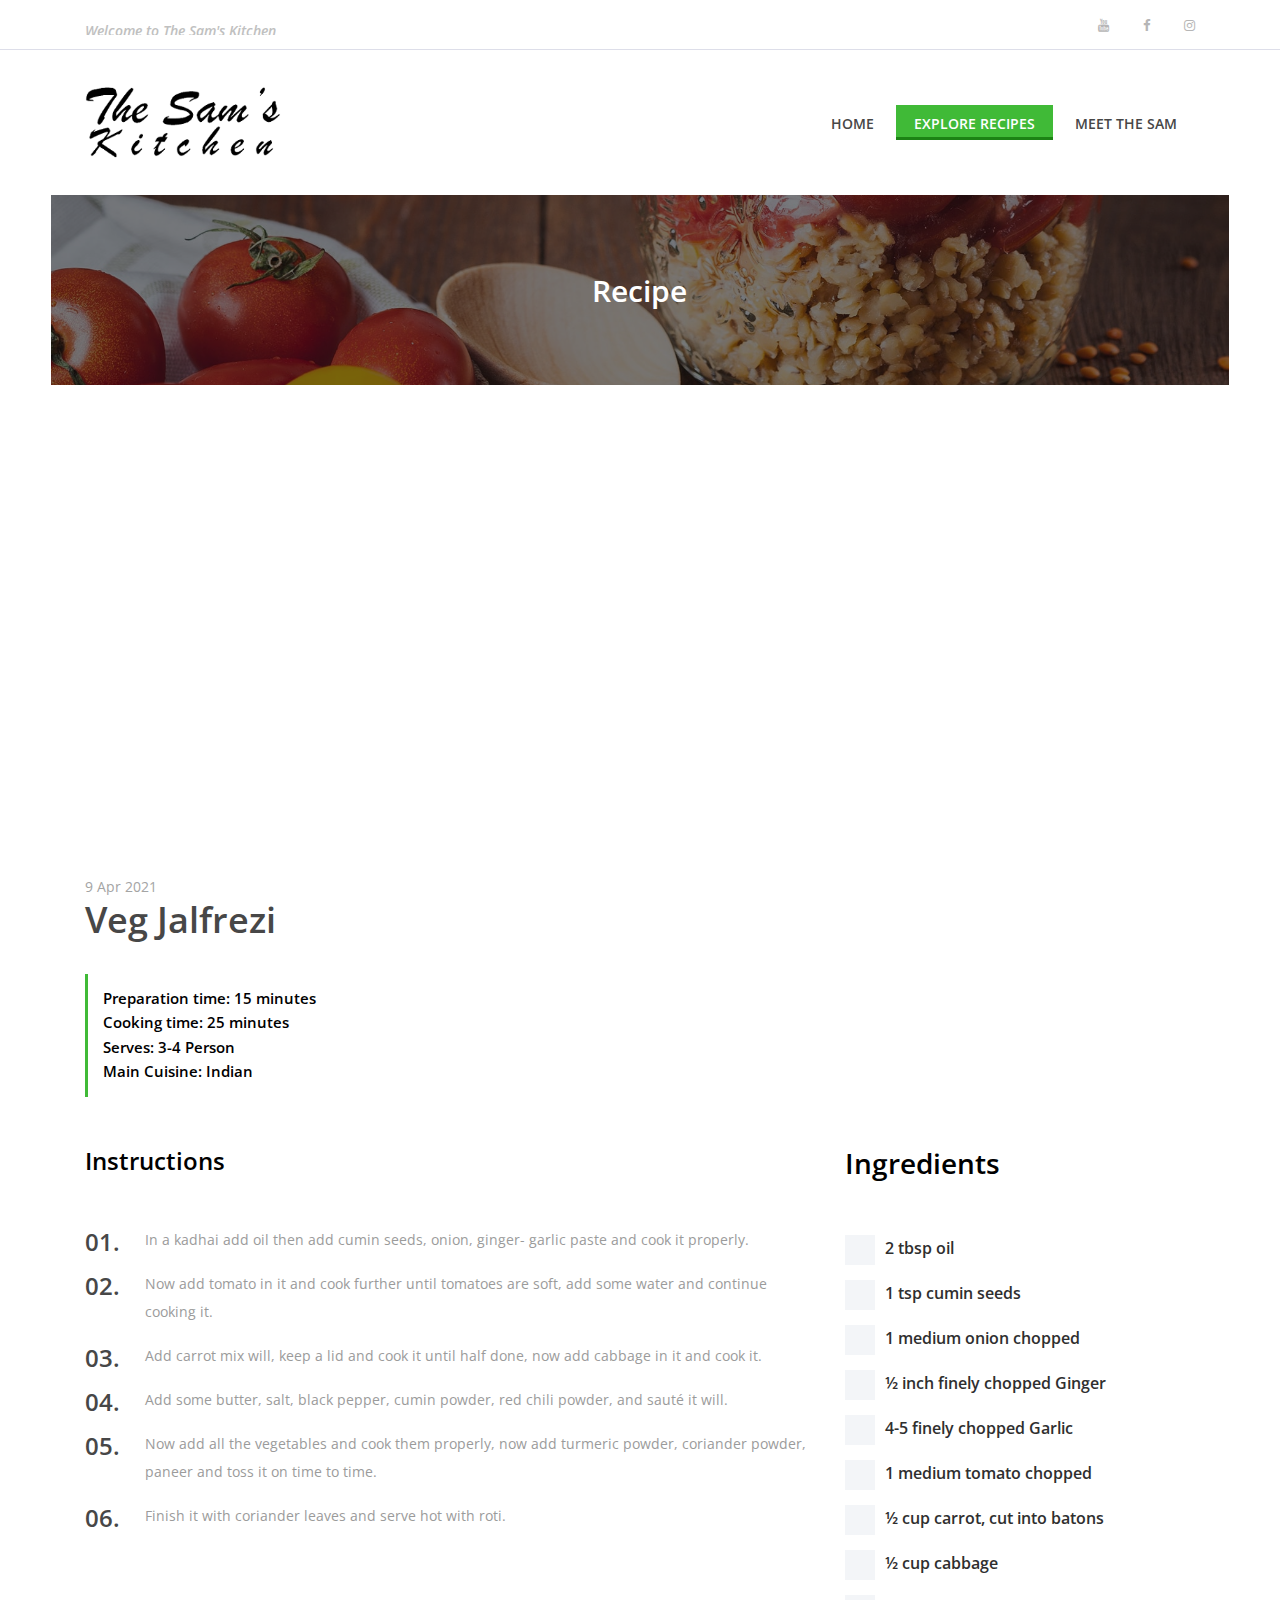
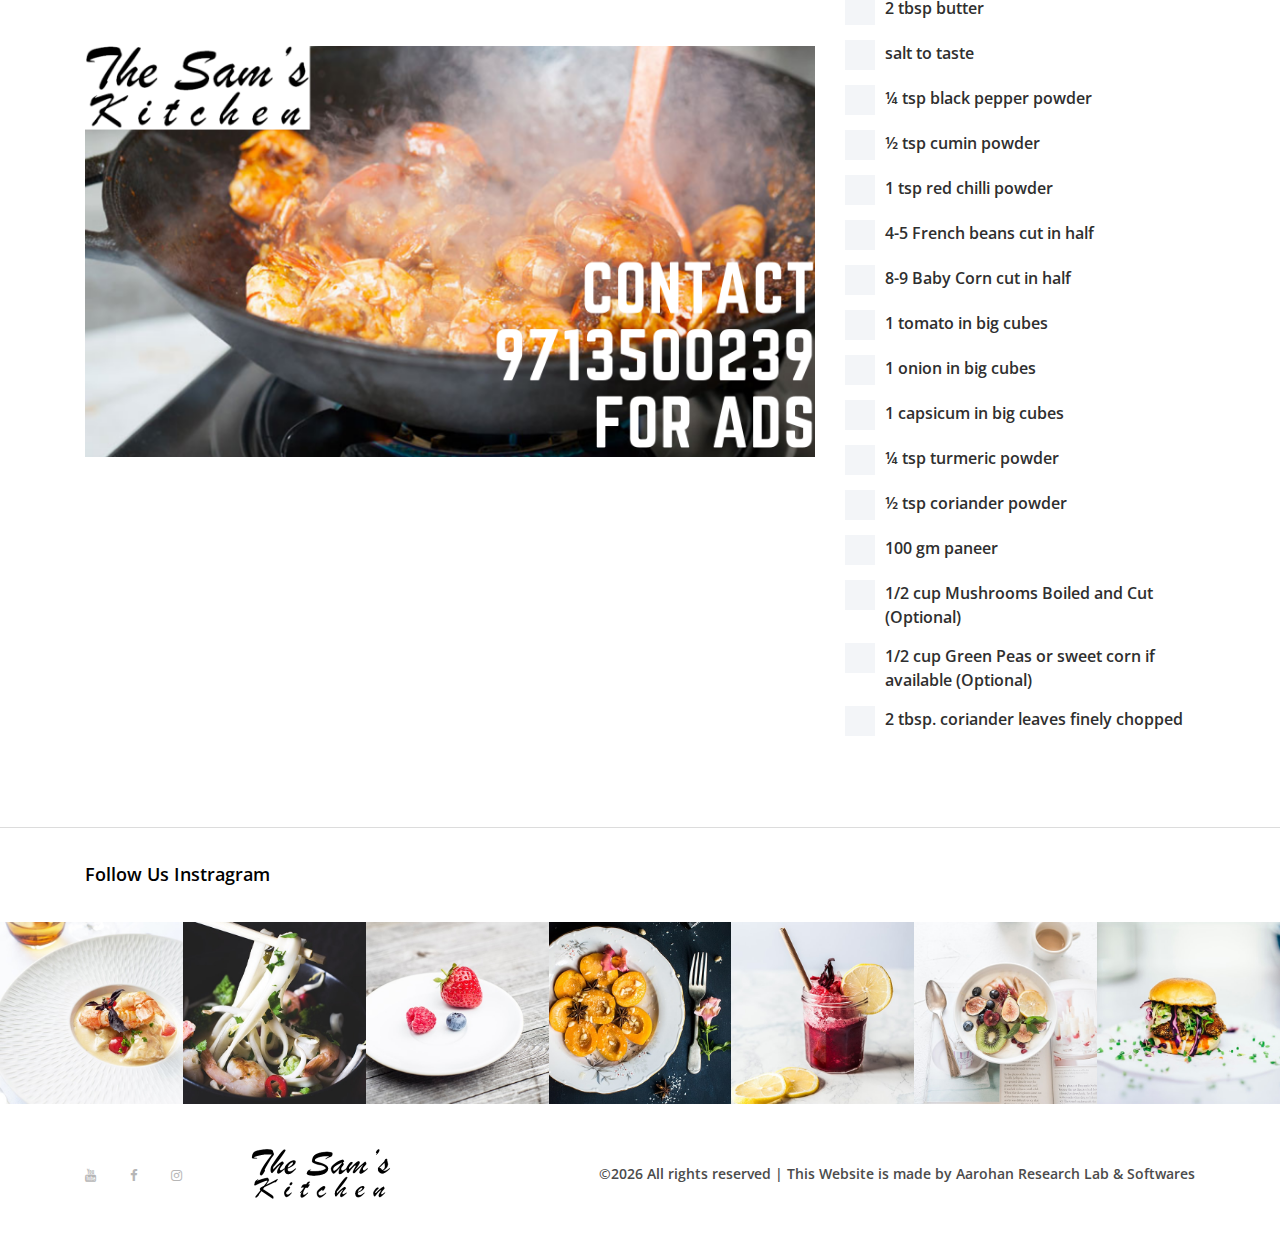
<file: jalfrezi.html>
<!DOCTYPE html>
<html lang="en">

<head>
    <meta charset="UTF-8">
    <meta name="description" content="">
    <meta http-equiv="X-UA-Compatible" content="IE=edge">
    <meta name="viewport" content="width=device-width, initial-scale=1, shrink-to-fit=no">
    <!-- The above 4 meta tags *must* come first in the head; any other head content must come *after* these tags -->

    <!-- Title -->
    <title>The Sam's Kitchen | Jalfrezi</title>

    <!-- Favicon -->
    <link rel="icon" href="img/core-img/trans.png">


    <!-- Core Stylesheet -->
    <link rel="stylesheet" href="style.css">
    <script data-ad-client="ca-pub-1246199492732147" async src="https://pagead2.googlesyndication.com/pagead/js/adsbygoogle.js"></script>

</head>

<body>
    <!-- Preloader -->
    <div id="preloader">
        <i class="circle-preloader"></i>
        <img src="img/core-img/salad.png" alt="">
    </div>

    <!-- Search Wrapper -->
    <div class="search-wrapper">
        <!-- Close Btn -->
        <div class="close-btn"><i class="fa fa-times" aria-hidden="true"></i></div>

        <div class="container">
            <div class="row">
                <div class="col-12">
                    <form action="#" method="post">
                        <input type="search" name="search" placeholder="Type any keywords...">
                        <button type="submit"><i class="fa fa-search" aria-hidden="true"></i></button>
                    </form>
                </div>
            </div>
        </div>
    </div>

    <!-- ##### Header Area Start ##### -->
    <header class="header-area">

        <!-- Top Header Area -->
        <div class="top-header-area">
            <div class="container h-100">
                <div class="row h-100 align-items-center justify-content-between">
                    <!-- Breaking News -->
                    <div class="col-12 col-sm-6">
                        <div class="breaking-news">
                            <div id="breakingNewsTicker" class="ticker">
                                <ul>
                                    <li><a href="#">Welcome to The Sam's Kitchen</a></li>
                                    <li><a href="#">Hello, pleasure to see you here</a></li>
                                </ul>
                            </div>
                        </div>
                    </div>

                    <!-- Top Social Info -->
                    <div class="col-12 col-sm-6">
                        <div class="top-social-info text-right">
                            <a href="https://www.youtube.com/channel/UCCV08ZMsmPuDNeNm5RDT6ZA"  target="blank"><i class="fa fa-youtube" aria-hidden="true" ></i></a>
                            <a href="https://www.facebook.com/The-Sams-Kitchen-100262842100499/"  target="blank"><i class="fa fa-facebook"  aria-hidden="true"></i></a>
                            <a href="https://www.instagram.com/thesamskitchen.in/"  target="blank"><i class="fa fa-instagram" aria-hidden="true" ></i></a>
                            
                        </div>
                    </div>
                </div>
            </div>
        </div>

        <!-- Navbar Area -->
        <div class="delicious-main-menu">
            <div class="classy-nav-container breakpoint-off">
                <div class="container">
                    <!-- Menu -->
                    <nav class="classy-navbar justify-content-between" id="deliciousNav">

                        <!-- Logo -->
                        <a class="nav-brand" href="index.html"><img class="logo" src="img/core-img/logo.png" alt=""></a>

                        <!-- Navbar Toggler -->
                        <div class="classy-navbar-toggler">
                            <span class="navbarToggler"><span></span><span></span><span></span></span>
                        </div>

                        <!-- Menu -->
                        <div class="classy-menu">

                            <!-- close btn -->
                            <div class="classycloseIcon">
                                <div class="cross-wrap"><span class="top"></span><span class="bottom"></span></div>
                            </div>

                            <!-- Nav Start -->
                            <div class="classynav">
                                <ul>
                                    <li ><a href="index.html">Home</a></li>
                                    <li class="active"><a href="blog-post.html">Explore Recipes</a></li>
                                    <li ><a href="about.html">Meet The Sam</a></li>
                                    
                                </ul>

                               
                            </div>
                            <!-- Nav End -->
                        </div>
                    </nav>
                </div>
            </div>
        </div>
    </header>
    <!-- ##### Header Area End ##### -->

    <!-- ##### Breadcumb Area Start ##### -->
    <div class="breadcumb-area bg-img bg-overlay" style="background-image: url(img/bg-img/breadcumb3.jpg);">
        <div class="container h-100">
            <div class="row h-100 align-items-center">
                <div class="col-12">
                    <div class="breadcumb-text text-center">
                        <h2>Recipe</h2>
                    </div>
                </div>
            </div>
        </div>
    </div>
    <!-- ##### Breadcumb Area End ##### -->

    <div class="receipe-post-area section-padding-80">

      

        <!-- Receipe Slider -->
        <div class="container">
            <div class="row">
                <div class="col-12">
                    <div class="receipe-slider owl-carousel">
                        <!-- <img src="img/bg-img/bg5.jpg" alt=""> -->
                        <!-- <img src="img/bg-img/bg5.jpg" alt="">
                        <img src="img/bg-img/bg5.jpg" alt=""> -->
                        <iframe width="1100" height="358"  src="https://www.youtube.com/embed/mnbYqRkLyTY" title="YouTube video player" frameborder="0" allow="accelerometer; autoplay; clipboard-write; encrypted-media; gyroscope; picture-in-picture" allowfullscreen></iframe>

                    </div>
                </div>
            </div>
        </div>

        <!-- Receipe Content Area -->
        <div class="receipe-content-area">
            <div class="container">

                <div class="row">
                    <div class="col-12 col-md-8">
                        <div class="receipe-headline my-5">
                            <span>9 Apr 2021</span>
                            <h2>Veg Jalfrezi</h2>
                            <div class="receipe-duration">
                                <h6>Preparation time: 15 minutes </h6>
                                <h6>Cooking time: 25 minutes  </h6>
                                <h6>Serves: 3-4 Person   </h6>
                                <h6>Main Cuisine: Indian  </h6>
                                
                            </div>
                        </div>
                    </div>
         
                </div>

                <div class="row">
                    <div class="col-12 col-lg-8">
                        <h4 style="margin-bottom: 50px;">Instructions</h4>
                        <div class="single-preparation-step d-flex" >
                            <h4>01.</h4>
                            <p >In a kadhai add oil then add cumin seeds, onion, ginger- garlic paste and cook it properly. </p>
                        </div>
                        <!-- Single Preparation Step style="margin-left: 10px; margin-top:20px;" -->
                        <div class="single-preparation-step d-flex">
                            <h4>02.</h4>
                            <p> Now add tomato in it and cook further until tomatoes are soft, add some water and continue cooking it. </p>
                        </div>
                        <!-- Single Preparation Step -->
                        <div class="single-preparation-step d-flex">
                            <h4>03.</h4>
                            <p>Add carrot mix will, keep a lid and cook it until half done, now add cabbage in it and cook it.  </p>
                        </div>
                        <!-- Single Preparation Step -->
                        <div class="single-preparation-step d-flex">
                            <h4>04.</h4>
                            <p>Add some butter, salt, black pepper, cumin powder, red chili powder, and sauté it will.</p>
                        </div>

                        <div class="single-preparation-step d-flex">
                            <h4>05.</h4>
                            <p>Now add all the vegetables and cook them properly, now add turmeric powder, coriander powder, paneer and toss it on time to time.</p>
                        </div>

                        <div class="single-preparation-step d-flex">
                            <h4>06.</h4>
                            <p> Finish it with coriander leaves and serve hot with roti.
                                 </p>
                        </div>

                        <div class="single-preparation-step d-flex mt-100">
                           
                            <img src="img/about-img/addd.png" alt="">
                        </div>
                     
                        
                    </div> 

                    <!-- Ingredients -->
                    <div class="col-12 col-lg-4">
                        <div class="ingredients">
                            <h3 style="margin-bottom: 50px;">Ingredients</h3>

                             <!-- Custom Checkbox -->
                             <div class="custom-control custom-checkbox">
                                <input type="checkbox" class="custom-control-input" id="customCheck1">
                                <label class="custom-control-label" for="customCheck1">2 tbsp oil</label>
                            </div>

                            <!-- Custom Checkbox -->
                            <div class="custom-control custom-checkbox">
                                <input type="checkbox" class="custom-control-input" id="customCheck2">
                                <label class="custom-control-label" for="customCheck2">1 tsp cumin seeds</label>
                            </div>

                            <!-- Custom Checkbox -->
                            <div class="custom-control custom-checkbox">
                                <input type="checkbox" class="custom-control-input" id="customCheck3">
                                <label class="custom-control-label" for="customCheck3">1 medium onion chopped </label>
                            </div>

                            <!-- Custom Checkbox -->
                            <div class="custom-control custom-checkbox">
                                <input type="checkbox" class="custom-control-input" id="customCheck4">
                                <label class="custom-control-label" for="customCheck4">½ inch finely chopped Ginger</label>
                            </div>

                            <!-- Custom Checkbox -->
                            <div class="custom-control custom-checkbox">
                                <input type="checkbox" class="custom-control-input" id="customCheck5">
                                <label class="custom-control-label" for="customCheck5">4-5 finely chopped Garlic</label>
                            </div>

                            <!-- Custom Checkbox -->
                            <div class="custom-control custom-checkbox">
                                <input type="checkbox" class="custom-control-input" id="customCheck6">
                                <label class="custom-control-label" for="customCheck6">1 medium tomato chopped </label>
                            </div>

                            <!-- Custom Checkbox -->
                            <div class="custom-control custom-checkbox">
                                <input type="checkbox" class="custom-control-input" id="customCheck7">
                                <label class="custom-control-label" for="customCheck7">½ cup carrot, cut into batons </label>
                            </div>

                            <!-- Custom Checkbox -->
                            <div class="custom-control custom-checkbox">
                                <input type="checkbox" class="custom-control-input" id="customCheck8">
                                <label class="custom-control-label" for="customCheck8">½ cup cabbage  </label>
                            </div>

                            <div class="custom-control custom-checkbox">
                                <input type="checkbox" class="custom-control-input" id="customCheck9">
                                <label class="custom-control-label" for="customCheck9">2 tbsp butter  </label>
                            </div>

                            <div class="custom-control custom-checkbox">
                                <input type="checkbox" class="custom-control-input" id="customCheck10">
                                <label class="custom-control-label" for="customCheck10">salt to taste  </label>
                            </div>
                            <div class="custom-control custom-checkbox">
                                <input type="checkbox" class="custom-control-input" id="customCheck11">
                                <label class="custom-control-label" for="customCheck11">¼ tsp black pepper powder  </label>
                            </div>

                            <div class="custom-control custom-checkbox">
                                <input type="checkbox" class="custom-control-input" id="customChec12">
                                <label class="custom-control-label" for="customCheck8">½ tsp cumin powder </label>
                            </div>
                            
                            <div class="custom-control custom-checkbox">
                                <input type="checkbox" class="custom-control-input" id="customChec12">
                                <label class="custom-control-label" for="customCheck8">1 tsp red chilli powder   </label>
                            </div>
                            <div class="custom-control custom-checkbox">
                                <input type="checkbox" class="custom-control-input" id="customChec13">
                                <label class="custom-control-label" for="customCheck13">4-5 French beans cut in half</label>
                            </div>
                            <div class="custom-control custom-checkbox">
                                <input type="checkbox" class="custom-control-input" id="customChec14">
                                <label class="custom-control-label" for="customCheck14">8-9  Baby Corn cut in half  </label>
                            </div>
                            <div class="custom-control custom-checkbox">
                                <input type="checkbox" class="custom-control-input" id="customChec15">
                                <label class="custom-control-label" for="customCheck15">1 tomato in big cubes   </label>
                            </div>
                            <div class="custom-control custom-checkbox">
                                <input type="checkbox" class="custom-control-input" id="customChec16">
                                <label class="custom-control-label" for="customCheck16">1 onion in big cubes  </label>
                            </div>

                            <div class="custom-control custom-checkbox">
                                <input type="checkbox" class="custom-control-input" id="customChec17">
                                <label class="custom-control-label" for="customCheck17">1 capsicum in big cubes   </label>
                            </div>
                            <div class="custom-control custom-checkbox">
                                <input type="checkbox" class="custom-control-input" id="customChec18">
                                <label class="custom-control-label" for="customCheck18">¼ tsp turmeric powder   </label>
                            </div>
                            <div class="custom-control custom-checkbox">
                                <input type="checkbox" class="custom-control-input" id="customChec19">
                                <label class="custom-control-label" for="customCheck19">½ tsp coriander powder  </label>
                            </div>
                            <div class="custom-control custom-checkbox">
                                <input type="checkbox" class="custom-control-input" id="customChec20">
                                <label class="custom-control-label" for="customCheck20">100 gm paneer   </label>
                            </div>
                            <div class="custom-control custom-checkbox">
                                <input type="checkbox" class="custom-control-input" id="customChec21">
                                <label class="custom-control-label" for="customCheck21">1/2 cup Mushrooms Boiled and Cut (Optional) </label>
                            </div>

                            <div class="custom-control custom-checkbox">
                                <input type="checkbox" class="custom-control-input" id="customChec22">
                                <label class="custom-control-label" for="customCheck22">1/2 cup Green Peas or sweet corn if available (Optional) </label>
                            </div>
                            <div class="custom-control custom-checkbox">
                                <input type="checkbox" class="custom-control-input" id="customChec23">
                                <label class="custom-control-label" for="customCheck123">2 tbsp. coriander leaves finely chopped   </label>
                            </div>
                          
                           
                        </div>
                    </div>
                </div>

              
                <!-- <nav aria-label="Page navigation example text-center" >
                    <ul class="pagination">
                        <li class="page-item active"><a class="page-link" href="receipe-post.html">01.</a></li>
                        <li class="page-item"><a class="page-link" href="receipe-post_1.html">02.</a></li>
                        <li class="page-item"><a class="page-link" href="receipe-post_2.html">03.</a></li>
                    </ul>
                </nav>
                -->
            </div>
           
        </div>
        
    </div>

    <!-- ##### Follow Us Instagram Area Start ##### -->
    <div class="follow-us-instagram">
        <div class="container">
            <div class="row">
                <div class="col-12">
                    <h5>Follow Us Instragram</h5>
                </div>
            </div>
        </div>
        <!-- Instagram Feeds -->
        <div class="insta-feeds d-flex flex-wrap">
            <!-- Single Insta Feeds -->
            <div class="single-insta-feeds">
                <img src="img/bg-img/insta1.jpg" alt="">
                <!-- Icon -->
                <div class="insta-icon">
                    <a href="https://www.instagram.com/thesamskitchen.in/"><i class="fa fa-instagram" aria-hidden="true"></i></a>
                </div>
            </div>

            <!-- Single Insta Feeds -->
            <div class="single-insta-feeds">
                <img src="img/bg-img/insta2.jpg" alt="">
                <!-- Icon -->
                <div class="insta-icon">
                    <a href="https://www.instagram.com/thesamskitchen.in/"><i class="fa fa-instagram" aria-hidden="true"></i></a>
                </div>
            </div>

            <!-- Single Insta Feeds -->
            <div class="single-insta-feeds">
                <img src="img/bg-img/insta3.jpg" alt="">
                <!-- Icon -->
                <div class="insta-icon">
                    <a href="https://www.instagram.com/thesamskitchen.in/"><i class="fa fa-instagram" aria-hidden="true"></i></a>
                </div>
            </div>

            <!-- Single Insta Feeds -->
            <div class="single-insta-feeds">
                <img src="img/bg-img/insta4.jpg" alt="">
                <!-- Icon -->
                <div class="insta-icon">
                    <a href="https://www.instagram.com/thesamskitchen.in/"><i class="fa fa-instagram" aria-hidden="true"></i></a>
                </div>
            </div>

            <!-- Single Insta Feeds -->
            <div class="single-insta-feeds">
                <img src="img/bg-img/insta5.jpg" alt="">
                <!-- Icon -->
                <div class="insta-icon">
                    <a href="https://www.instagram.com/thesamskitchen.in/"><i class="fa fa-instagram" aria-hidden="true"></i></a>
                </div>
            </div>

            <!-- Single Insta Feeds -->
            <div class="single-insta-feeds">
                <img src="img/bg-img/insta6.jpg" alt="">
                <!-- Icon -->
                <div class="insta-icon">
                    <a href="https://www.instagram.com/thesamskitchen.in/"><i class="fa fa-instagram" aria-hidden="true"></i></a>
                </div>
            </div>

            <!-- Single Insta Feeds -->
            <div class="single-insta-feeds">
                <img src="img/bg-img/insta7.jpg" alt="">
                <!-- Icon -->
                <div class="insta-icon">
                    <a href="https://www.instagram.com/thesamskitchen.in/"><i class="fa fa-instagram" aria-hidden="true"></i></a>
                </div>
            </div>
        </div>
    </div>
    <!-- ##### Follow Us Instagram Area End ##### -->

    <!-- ##### Footer Area Start ##### -->
    <footer class="footer-area">
        <div class="container h-100">
            <div class="row h-100">
                <div class="col-12 h-100 d-flex flex-wrap align-items-center justify-content-between">
                    <!-- Footer Social Info -->
                    <div class="footer-social-info text-right">
                        <a href="https://www.youtube.com/channel/UCCV08ZMsmPuDNeNm5RDT6ZA"  target="blank"><i class="fa fa-youtube" aria-hidden="true" ></i></a>
                            <a href="https://www.facebook.com/The-Sams-Kitchen-100262842100499/"  target="blank"><i class="fa fa-facebook"  aria-hidden="true"></i></a>
                            <a href="https://www.instagram.com/thesamskitchen.in/"  target="blank"><i class="fa fa-instagram" aria-hidden="true" ></i></a>
                            
                    </div>
                    <!-- Footer Logo -->
                    <div class="footer-logo">
                        <a href="index.html"><img style="width: 50%;" src="img/core-img/logo.png" alt=""></a>
                    </div>
                    <!-- Copywrite -->
                    <p>
                        &copy;<script>document.write(new Date().getFullYear());</script> All rights reserved | This Website is made by  <a href="https://aarohanresearchlab.com"  target="_blank">Aarohan Research Lab & Softwares</a>
                       </p>
                </div>
            </div>
        </div>
    </footer>
    <!-- ##### Footer Area Start ##### -->

    <!-- ##### All Javascript Files ##### -->
    <!-- jQuery-2.2.4 js -->
    <script src="js/jquery/jquery-2.2.4.min.js"></script>
    <!-- Popper js -->
    <script src="js/bootstrap/popper.min.js"></script>
    <!-- Bootstrap js -->
    <script src="js/bootstrap/bootstrap.min.js"></script>
    <!-- All Plugins js -->
    <script src="js/plugins/plugins.js"></script>
    <!-- Active js -->
    <script src="js/active.js"></script>
</body>

</html>
</file>
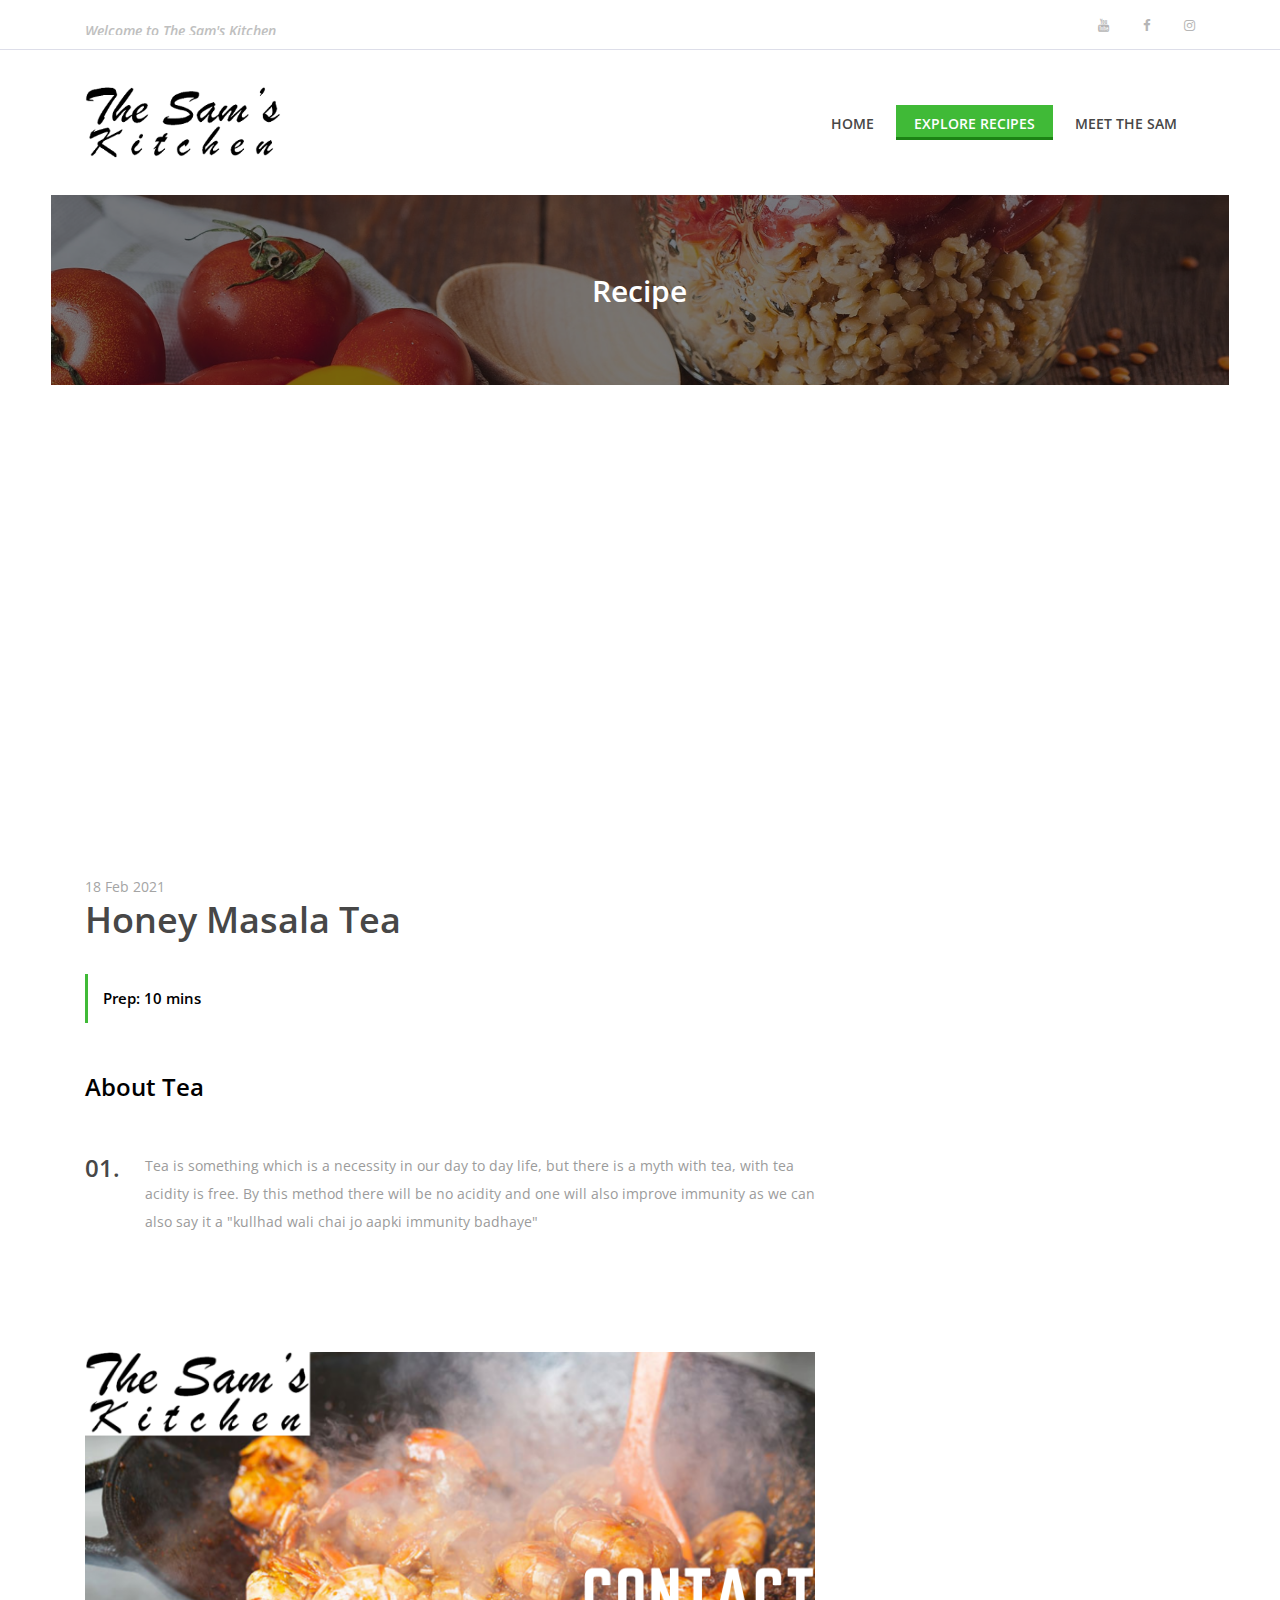
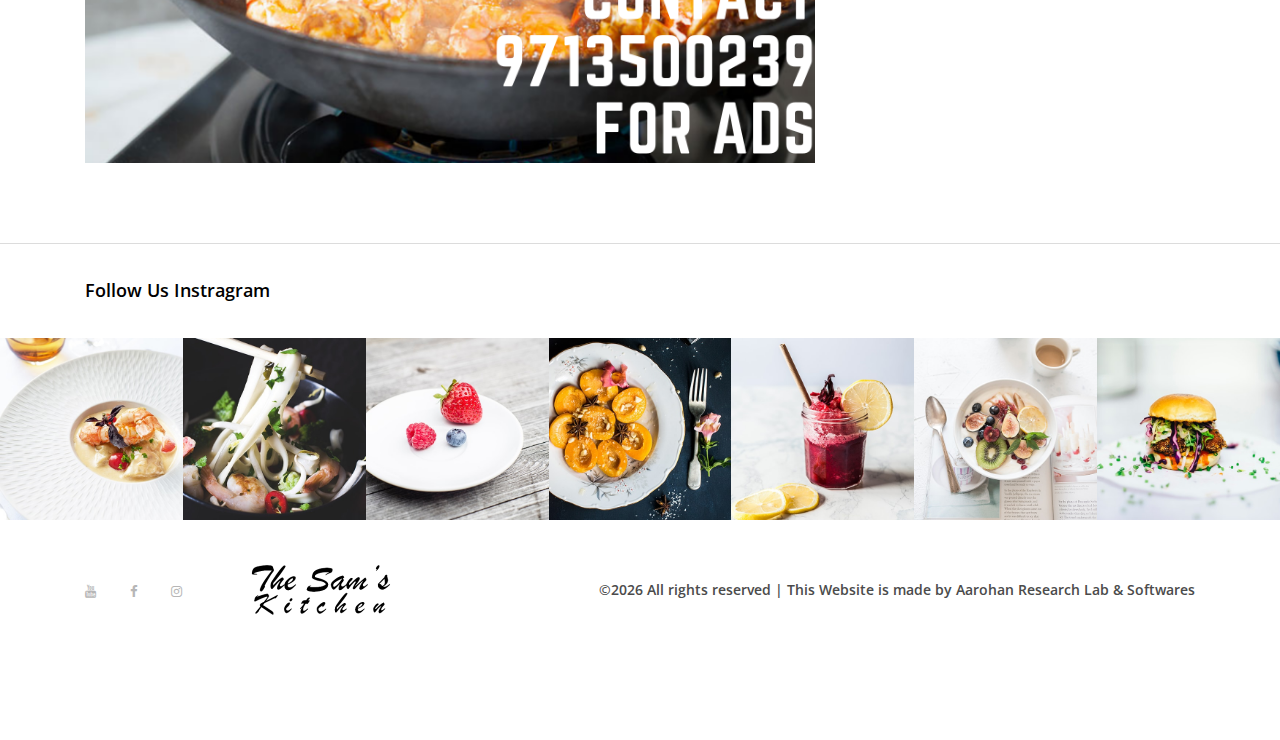
<file: masalatea.html>
<!DOCTYPE html>
<html lang="en">

<head>
    <meta charset="UTF-8">
    <meta name="description" content="">
    <meta http-equiv="X-UA-Compatible" content="IE=edge">
    <meta name="viewport" content="width=device-width, initial-scale=1, shrink-to-fit=no">
    <!-- The above 4 meta tags *must* come first in the head; any other head content must come *after* these tags -->

    <!-- Title -->
    <title>The Sam's Kitchen | Masala Tea</title>

    <!-- Favicon -->
    <link rel="icon" href="img/core-img/trans.png">

    <!-- Core Stylesheet -->
    <link rel="stylesheet" href="style.css">
    <script data-ad-client="ca-pub-1246199492732147" async src="https://pagead2.googlesyndication.com/pagead/js/adsbygoogle.js"></script>

</head>

<body>
    <!-- Preloader -->
    <div id="preloader">
        <i class="circle-preloader"></i>
        <img src="img/core-img/salad.png" alt="">
    </div>

    <!-- Search Wrapper -->
    <div class="search-wrapper">
        <!-- Close Btn -->
        <div class="close-btn"><i class="fa fa-times" aria-hidden="true"></i></div>

        <div class="container">
            <div class="row">
                <div class="col-12">
                    <form action="#" method="post">
                        <input type="search" name="search" placeholder="Type any keywords...">
                        <button type="submit"><i class="fa fa-search" aria-hidden="true"></i></button>
                    </form>
                </div>
            </div>
        </div>
    </div>

    <!-- ##### Header Area Start ##### -->
    <header class="header-area">

        <!-- Top Header Area -->
        <div class="top-header-area">
            <div class="container h-100">
                <div class="row h-100 align-items-center justify-content-between">
                    <!-- Breaking News -->
                    <div class="col-12 col-sm-6">
                        <div class="breaking-news">
                            <div id="breakingNewsTicker" class="ticker">
                                <ul>
                                    <li><a href="#">Welcome to The Sam's Kitchen</a></li>
                                    <li><a href="#">Hello, pleasure to see you here</a></li>
                                </ul>
                            </div>
                        </div>
                    </div>

                    <!-- Top Social Info -->
                    <div class="col-12 col-sm-6">
                        <div class="top-social-info text-right">
                            <a href="https://www.youtube.com/channel/UCCV08ZMsmPuDNeNm5RDT6ZA"><i class="fa fa-youtube" aria-hidden="true" target="blank"></i></a>
                            <a href="https://www.facebook.com/The-Sams-Kitchen-100262842100499/"><i class="fa fa-facebook" target="blank" aria-hidden="true"></i></a>
                            <!-- <a href="#"><i class="fa fa-twitter" aria-hidden="true"></i></a> -->
                            <!-- <a href="#"><i class="fa fa-dribbble" aria-hidden="true"></i></a> -->
                            <a href="https://www.instagram.com/thesamskitchen.in/"><i class="fa fa-instagram" aria-hidden="true" target="blank"></i></a>
                        </div>
                    </div>
                </div>
            </div>
        </div>

        <!-- Navbar Area -->
        <div class="delicious-main-menu">
            <div class="classy-nav-container breakpoint-off">
                <div class="container">
                    <!-- Menu -->
                    <nav class="classy-navbar justify-content-between" id="deliciousNav">

                        <!-- Logo -->
                        <a class="nav-brand" href="index.html"><img class="logo" src="img/core-img/logo.png" alt=""></a>

                        <!-- Navbar Toggler -->
                        <div class="classy-navbar-toggler">
                            <span class="navbarToggler"><span></span><span></span><span></span></span>
                        </div>

                        <!-- Menu -->
                        <div class="classy-menu">

                            <!-- close btn -->
                            <div class="classycloseIcon">
                                <div class="cross-wrap"><span class="top"></span><span class="bottom"></span></div>
                            </div>

                            <!-- Nav Start -->
                            <div class="classynav">
                                <ul>
                                    <li ><a href="index.html">Home</a></li>
                                    <li class="active"><a href="blog-post.html">Explore Recipes</a></li>
                                    <li ><a href="about.html">Meet The Sam</a></li>
                                    
                                </ul>
                               
                            </div>
                            <!-- Nav End -->
                        </div>
                    </nav>
                </div>
            </div>
        </div>
    </header>
    <!-- ##### Header Area End ##### -->

    <!-- ##### Breadcumb Area Start ##### -->
    <div class="breadcumb-area bg-img bg-overlay" style="background-image: url(img/bg-img/breadcumb3.jpg);">
        <div class="container h-100">
            <div class="row h-100 align-items-center">
                <div class="col-12">
                    <div class="breadcumb-text text-center">
                        <h2>Recipe</h2>
                    </div>
                </div>
            </div>
        </div>
    </div>
    <!-- ##### Breadcumb Area End ##### -->

    <div class="receipe-post-area section-padding-80">

      

        <!-- Receipe Slider -->
        <div class="container">
            <div class="row">
                <div class="col-12">
                    <div class="receipe-slider owl-carousel">
                        
                        <iframe width="1100" height="358"  src="https://www.youtube.com/embed/YZg94BZKDcw" title="YouTube video player" frameborder="0" allow="accelerometer; autoplay; clipboard-write; encrypted-media; gyroscope; picture-in-picture" allowfullscreen></iframe>
                    </div>
                </div>
            </div>
        </div>

        <!-- Receipe Content Area -->
        <div class="receipe-content-area">
            <div class="container">

                <div class="row">
                    <div class="col-12 col-md-8">
                        <div class="receipe-headline my-5">
                            <span>18 Feb 2021</span>
                            <h2>Honey Masala Tea</h2>
                            <div class="receipe-duration">
                                <h6>Prep: 10 mins</h6>
                                <!-- <h6>Cook: 30 mins</h6> -->
                                <!-- <h6>Yields: 8 Servings</h6> -->
                            </div>
                        </div>
                    </div>
          
                </div>

                <div class="row">
                    <div class="col-12 col-lg-8">
                        <h4 style="margin-bottom: 50px;">About Tea</h4>
                        <div class="single-preparation-step d-flex" >
                            <h4>01.</h4>
                            <p >Tea is something which is a necessity in our day to day life, but there is a myth with tea, with tea acidity is free. By this method there will be no acidity and one will also improve immunity as we can also say it a "kullhad wali chai jo aapki immunity badhaye" </p>
                        </div>
                        <div class="single-preparation-step d-flex mt-100 mb-80">
                           
                            <img src="img/about-img/addd.png" alt="">
                        </div>

                            
                        
                    </div> 

                  
            </div>
           
        </div>
        
    </div>

    <!-- ##### Follow Us Instagram Area Start ##### -->
    <div class="follow-us-instagram">
        <div class="container">
            <div class="row">
                <div class="col-12">
                    <h5>Follow Us Instragram</h5>
                </div>
            </div>
        </div>
        <!-- Instagram Feeds -->
        <div class="insta-feeds d-flex flex-wrap">
            <!-- Single Insta Feeds -->
            <div class="single-insta-feeds">
                <img src="img/bg-img/insta1.jpg" alt="">
                <!-- Icon -->
                <div class="insta-icon">
                    <a href="https://www.instagram.com/thesamskitchen.in/"><i class="fa fa-instagram" aria-hidden="true"></i></a>
                </div>
            </div>

            <!-- Single Insta Feeds -->
            <div class="single-insta-feeds">
                <img src="img/bg-img/insta2.jpg" alt="">
                <!-- Icon -->
                <div class="insta-icon">
                    <a href="https://www.instagram.com/thesamskitchen.in/"><i class="fa fa-instagram" aria-hidden="true"></i></a>
                </div>
            </div>

            <!-- Single Insta Feeds -->
            <div class="single-insta-feeds">
                <img src="img/bg-img/insta3.jpg" alt="">
                <!-- Icon -->
                <div class="insta-icon">
                    <a href="https://www.instagram.com/thesamskitchen.in/"><i class="fa fa-instagram" aria-hidden="true"></i></a>
                </div>
            </div>

            <!-- Single Insta Feeds -->
            <div class="single-insta-feeds">
                <img src="img/bg-img/insta4.jpg" alt="">
                <!-- Icon -->
                <div class="insta-icon">
                    <a href="https://www.instagram.com/thesamskitchen.in/"><i class="fa fa-instagram" aria-hidden="true"></i></a>
                </div>
            </div>

            <!-- Single Insta Feeds -->
            <div class="single-insta-feeds">
                <img src="img/bg-img/insta5.jpg" alt="">
                <!-- Icon -->
                <div class="insta-icon">
                    <a href="https://www.instagram.com/thesamskitchen.in/"><i class="fa fa-instagram" aria-hidden="true"></i></a>
                </div>
            </div>

            <!-- Single Insta Feeds -->
            <div class="single-insta-feeds">
                <img src="img/bg-img/insta6.jpg" alt="">
                <!-- Icon -->
                <div class="insta-icon">
                    <a href="https://www.instagram.com/thesamskitchen.in/"><i class="fa fa-instagram" aria-hidden="true"></i></a>
                </div>
            </div>

            <!-- Single Insta Feeds -->
            <div class="single-insta-feeds">
                <img src="img/bg-img/insta7.jpg" alt="">
                <!-- Icon -->
                <div class="insta-icon">
                    <a href="https://www.instagram.com/thesamskitchen.in/"><i class="fa fa-instagram" aria-hidden="true"></i></a>
                </div>
            </div>
        </div>
    </div>
    <!-- ##### Follow Us Instagram Area End ##### -->

    <!-- ##### Footer Area Start ##### -->
    <footer class="footer-area">
        <div class="container h-100">
            <div class="row h-100">
                <div class="col-12 h-100 d-flex flex-wrap align-items-center justify-content-between">
                    <!-- Footer Social Info -->
                    <div class="footer-social-info text-right">
                        <a href="https://www.youtube.com/channel/UCCV08ZMsmPuDNeNm5RDT6ZA"  target="blank"><i class="fa fa-youtube" aria-hidden="true" ></i></a>
                        <a href="https://www.facebook.com/The-Sams-Kitchen-100262842100499/"  target="blank"><i class="fa fa-facebook"  aria-hidden="true"></i></a>
                        <a href="https://www.instagram.com/thesamskitchen.in/"  target="blank"><i class="fa fa-instagram" aria-hidden="true" ></i></a>
                        
                    </div>
                    <!-- Footer Logo -->
                    <div class="footer-logo">
                        <a href="index.html"><img style="width: 50%;" src="img/core-img/logo.png" alt=""></a>
                    </div>
                    <!-- Copywrite -->
                    <p>
                        &copy;<script>document.write(new Date().getFullYear());</script> All rights reserved | This Website is made by  <a href="https://aarohanresearchlab.com"  target="_blank">Aarohan Research Lab & Softwares</a>
                       </p>
                </div>
            </div>
        </div>
    </footer>
    <!-- ##### Footer Area Start ##### -->

    <!-- ##### All Javascript Files ##### -->
    <!-- jQuery-2.2.4 js -->
    <script src="js/jquery/jquery-2.2.4.min.js"></script>
    <!-- Popper js -->
    <script src="js/bootstrap/popper.min.js"></script>
    <!-- Bootstrap js -->
    <script src="js/bootstrap/bootstrap.min.js"></script>
    <!-- All Plugins js -->
    <script src="js/plugins/plugins.js"></script>
    <!-- Active js -->
    <script src="js/active.js"></script>
</body>

</html>
</file>
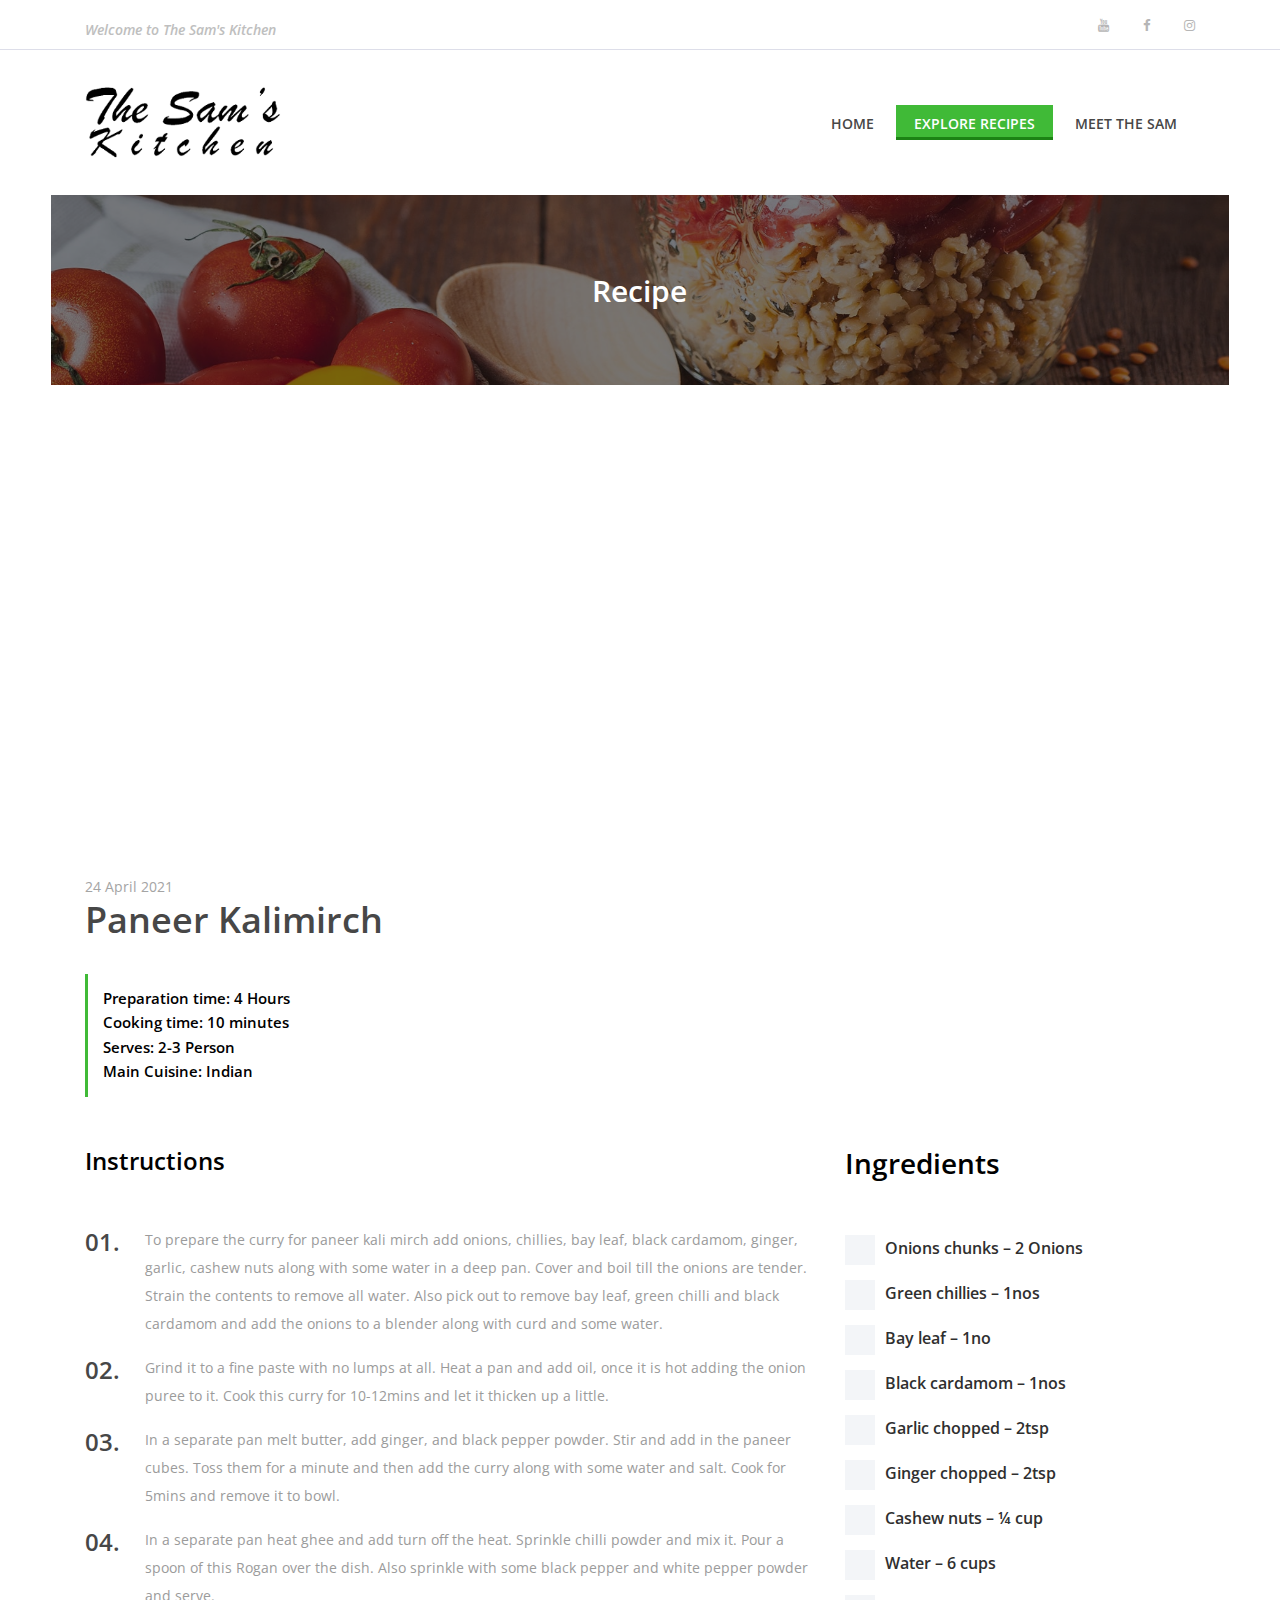
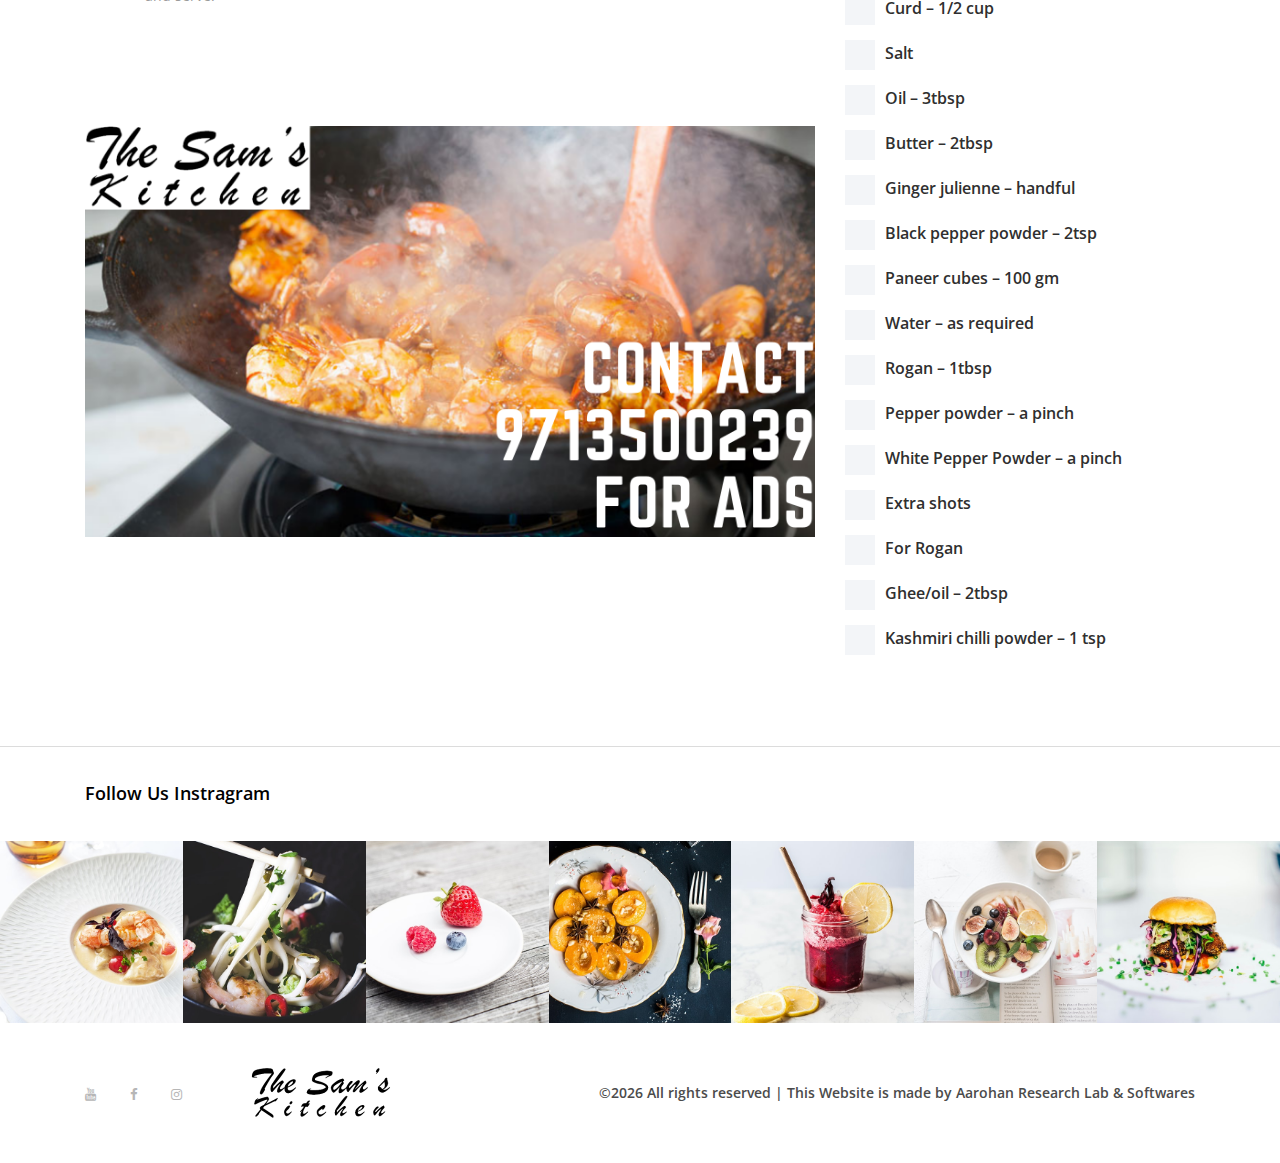
<file: paneer_kali_mirch.html>
<!DOCTYPE html>
<html lang="en">

<head>
    <meta charset="UTF-8">
    <meta name="description" content="">
    <meta http-equiv="X-UA-Compatible" content="IE=edge">
    <meta name="viewport" content="width=device-width, initial-scale=1, shrink-to-fit=no">
    <!-- The above 4 meta tags *must* come first in the head; any other head content must come *after* these tags -->

    <!-- Title -->
    <title>The Sam's Kitchen | Paneer Kali Mirch</title>

    <!-- Favicon -->
    <link rel="icon" href="img/core-img/trans.png">


    <!-- Core Stylesheet -->
    <link rel="stylesheet" href="style.css">
    <script data-ad-client="ca-pub-1246199492732147" async src="https://pagead2.googlesyndication.com/pagead/js/adsbygoogle.js"></script>

</head>

<body>
    <!-- Preloader -->
    <div id="preloader">
        <i class="circle-preloader"></i>
        <img src="img/core-img/salad.png" alt="">
    </div>

    <!-- Search Wrapper -->
    <div class="search-wrapper">
        <!-- Close Btn -->
        <div class="close-btn"><i class="fa fa-times" aria-hidden="true"></i></div>

        <div class="container">
            <div class="row">
                <div class="col-12">
                    <form action="#" method="post">
                        <input type="search" name="search" placeholder="Type any keywords...">
                        <button type="submit"><i class="fa fa-search" aria-hidden="true"></i></button>
                    </form>
                </div>
            </div>
        </div>
    </div>

    <!-- ##### Header Area Start ##### -->
    <header class="header-area">

        <!-- Top Header Area -->
        <div class="top-header-area">
            <div class="container h-100">
                <div class="row h-100 align-items-center justify-content-between">
                    <!-- Breaking News -->
                    <div class="col-12 col-sm-6">
                        <div class="breaking-news">
                            <div id="breakingNewsTicker" class="ticker">
                                <ul>
                                    <li><a href="#">Welcome to The Sam's Kitchen</a></li>
                                    <li><a href="#">Hello, pleasure to see you here</a></li>
                                </ul>
                            </div>
                        </div>
                    </div>

                    <!-- Top Social Info -->
                    <div class="col-12 col-sm-6">
                        <div class="top-social-info text-right">
                            <a href="https://www.youtube.com/channel/UCCV08ZMsmPuDNeNm5RDT6ZA"><i class="fa fa-youtube" aria-hidden="true" target="blank"></i></a>
                            <a href="https://www.facebook.com/The-Sams-Kitchen-100262842100499/"><i class="fa fa-facebook" target="blank" aria-hidden="true"></i></a>
                            <a href="https://www.instagram.com/thesamskitchen.in/"><i class="fa fa-instagram" aria-hidden="true" target="blank"></i></a>
                        </div>
                    </div>
                </div>
            </div>
        </div>

        <!-- Navbar Area -->
        <div class="delicious-main-menu">
            <div class="classy-nav-container breakpoint-off">
                <div class="container">
                    <!-- Menu -->
                    <nav class="classy-navbar justify-content-between" id="deliciousNav">

                        <!-- Logo -->
                        <a class="nav-brand" href="index.html"><img class="logo" src="img/core-img/logo.png" alt=""></a>

                        <!-- Navbar Toggler -->
                        <div class="classy-navbar-toggler">
                            <span class="navbarToggler"><span></span><span></span><span></span></span>
                        </div>

                        <!-- Menu -->
                        <div class="classy-menu">

                            <!-- close btn -->
                            <div class="classycloseIcon">
                                <div class="cross-wrap"><span class="top"></span><span class="bottom"></span></div>
                            </div>

                            <!-- Nav Start -->
                            <div class="classynav">
                                <ul>
                                    <li ><a href="index.html">Home</a></li>
                                    <li class="active"><a href="blog-post.html">Explore Recipes</a></li>
                                    <li ><a href="about.html">Meet The Sam</a></li>
                                    
                                </ul>

                               
                            </div>
                            <!-- Nav End -->
                        </div>
                    </nav>
                </div>
            </div>
        </div>
    </header>
    <!-- ##### Header Area End ##### -->

    <!-- ##### Breadcumb Area Start ##### -->
    <div class="breadcumb-area bg-img bg-overlay" style="background-image: url(img/bg-img/breadcumb3.jpg);">
        <div class="container h-100">
            <div class="row h-100 align-items-center">
                <div class="col-12">
                    <div class="breadcumb-text text-center">
                        <h2>Recipe</h2>
                    </div>
                </div>
            </div>
        </div>
    </div>
    <!-- ##### Breadcumb Area End ##### -->

    <div class="receipe-post-area section-padding-80">

      

        <!-- Receipe Slider -->
        <div class="container">
            <div class="row">
                <div class="col-12">
                    <div class="receipe-slider owl-carousel">
                        <!-- <img src="img/bg-img/bg5.jpg" alt=""> -->
                        <!-- <img src="img/bg-img/bg5.jpg" alt="">
                        <img src="img/bg-img/bg5.jpg" alt=""> -->
                        <iframe width="1100" height="358"  src="https://www.youtube.com/embed/eOiqW7-mDiQ" title="YouTube video player" frameborder="0" allow="accelerometer; autoplay; clipboard-write; encrypted-media; gyroscope; picture-in-picture" allowfullscreen></iframe>

                    </div>
                </div>
            </div>
        </div>

        <!-- Receipe Content Area -->
        <div class="receipe-content-area">
            <div class="container">

                <div class="row">
                    <div class="col-12 col-md-8">
                        <div class="receipe-headline my-5">
                            <span>24 April 2021</span>
                            <h2>Paneer Kalimirch</h2>
                            <div class="receipe-duration">
                                <h6>Preparation time: 4 Hours</h6>
                                <h6>Cooking time: 10 minutes </h6>
                                <h6>Serves: 2-3 Person  </h6>
                                <h6>Main Cuisine: Indian </h6>
                                
                            </div>
                        </div>
                    </div>
         
                </div>

                <div class="row">
                    <div class="col-12 col-lg-8">
                        <h4 style="margin-bottom: 50px;">Instructions</h4>
                        <div class="single-preparation-step d-flex" >
                            <h4>01.</h4>
                            <p >To prepare the curry for paneer kali mirch add onions, chillies, bay leaf, black cardamom, ginger, garlic, cashew nuts along with some water in a deep pan. Cover and boil till the onions are tender. Strain the contents to remove all water. Also pick out to remove bay leaf, green chilli and black cardamom and add the onions to a blender along with curd and some water. </p>
                        </div>
                        <!-- Single Preparation Step style="margin-left: 10px; margin-top:20px;" -->
                        <div class="single-preparation-step d-flex">
                            <h4>02.</h4>
                            <p> Grind it to a fine paste with no lumps at all. Heat a pan and add oil, once it is hot adding the onion puree to it. Cook this curry for 10-12mins and let it thicken up a little.</p>
                        </div>
                        <!-- Single Preparation Step -->
                        <div class="single-preparation-step d-flex">
                            <h4>03.</h4>
                            <p>In a separate pan melt butter, add ginger, and black pepper powder. Stir and add in the paneer cubes. Toss them for a minute and then add the curry along with some water and salt. Cook for 5mins and remove it to bowl. </p>
                        </div>
                        <!-- Single Preparation Step -->
                        <div class="single-preparation-step d-flex">
                            <h4>04.</h4>
                            <p>In a separate pan heat ghee and add turn off the heat. Sprinkle chilli powder and mix it. Pour a spoon of this Rogan over the dish. Also sprinkle with some black pepper and white pepper powder and serve.</p>
                        </div>

                        <div class="single-preparation-step d-flex mt-100">
                           
                            <img src="img/about-img/addd.png" alt="">
                        </div>
                        
                    </div> 

                    <!-- Ingredients -->
                    <div class="col-12 col-lg-4">
                        <div class="ingredients">
                            <h3 style="margin-bottom: 50px;">Ingredients</h3>

                            <!-- <h3 style="margin-bottom: 30px;margin-top: 30px;">For Batter</h3> -->
                             <!-- Custom Checkbox -->
                             <div class="custom-control custom-checkbox">
                                <input type="checkbox" class="custom-control-input" id="customCheck1">
                                <label class="custom-control-label" for="customCheck1">Onions chunks – 2 Onions</label>
                            </div>

                            <!-- Custom Checkbox -->
                            <div class="custom-control custom-checkbox">
                                <input type="checkbox" class="custom-control-input" id="customCheck2">
                                <label class="custom-control-label" for="customCheck2">Green chillies – 1nos</label>
                            </div>

                           <!-- <h3 style="margin-bottom: 30px;margin-top: 30px;">for 1 Bread Moonglet:</h3> -->
                            <!-- Custom Checkbox -->
                            <div class="custom-control custom-checkbox">
                                <input type="checkbox" class="custom-control-input" id="customCheck3">
                                <label class="custom-control-label" for="customCheck3">Bay leaf – 1no</label>
                            </div>

                            <!-- Custom Checkbox -->
                            <div class="custom-control custom-checkbox">
                                <input type="checkbox" class="custom-control-input" id="customCheck4">
                                <label class="custom-control-label" for="customCheck4">Black cardamom – 1nos</label>
                            </div>

                            <!-- Custom Checkbox -->
                            <div class="custom-control custom-checkbox">
                                <input type="checkbox" class="custom-control-input" id="customCheck5">
                                <label class="custom-control-label" for="customCheck5">Garlic chopped – 2tsp</label>
                            </div>

                            <!-- Custom Checkbox -->
                            <div class="custom-control custom-checkbox">
                                <input type="checkbox" class="custom-control-input" id="customCheck6">
                                <label class="custom-control-label" for="customCheck6">Ginger chopped – 2tsp</label>
                            </div>

                            <!-- Custom Checkbox -->
                            <div class="custom-control custom-checkbox">
                                <input type="checkbox" class="custom-control-input" id="customCheck7">
                                <label class="custom-control-label" for="customCheck7">Cashew nuts – ¼ cup</label>
                            </div>

                            <!-- Custom Checkbox -->
                            <div class="custom-control custom-checkbox">
                                <input type="checkbox" class="custom-control-input" id="customCheck8">
                                <label class="custom-control-label" for="customCheck8">Water – 6 cups </label>
                            </div>

                            <div class="custom-control custom-checkbox">
                                <input type="checkbox" class="custom-control-input" id="customCheck9">
                                <label class="custom-control-label" for="customCheck9">Curd – 1/2 cup </label>
                            </div>

                            <div class="custom-control custom-checkbox">
                                <input type="checkbox" class="custom-control-input" id="customCheck10">
                                <label class="custom-control-label" for="customCheck10">Salt </label>
                            </div>
                            <div class="custom-control custom-checkbox">
                                <input type="checkbox" class="custom-control-input" id="customCheck11">
                                <label class="custom-control-label" for="customCheck11">Oil – 3tbsp </label>
                            </div>

                            <div class="custom-control custom-checkbox">
                                <input type="checkbox" class="custom-control-input" id="customChec12">
                                <label class="custom-control-label" for="customCheck8">Butter – 2tbsp </label>
                            </div>
                                 
                            <div class="custom-control custom-checkbox">
                                <input type="checkbox" class="custom-control-input" id="customChec13">
                                <label class="custom-control-label" for="customCheck13">Ginger julienne – handful </label>
                            </div>
                            <div class="custom-control custom-checkbox">
                                <input type="checkbox" class="custom-control-input" id="customChec14">
                                <label class="custom-control-label" for="customCheck14">Black pepper powder – 2tsp  </label>
                            </div>
                            <div class="custom-control custom-checkbox">
                                <input type="checkbox" class="custom-control-input" id="customChec15">
                                <label class="custom-control-label" for="customCheck15">Paneer cubes – 100 gm   </label>
                            </div>
                            <div class="custom-control custom-checkbox">
                                <input type="checkbox" class="custom-control-input" id="customChec16">
                                <label class="custom-control-label" for="customCheck16">Water – as required  </label>
                            </div>

                          
                            <!-- Custom Checkbox -->
                            
                            <div class="custom-control custom-checkbox">
                                <input type="checkbox" class="custom-control-input" id="customChec17">
                                <label class="custom-control-label" for="customCheck17">Rogan – 1tbsp  </label>
                            </div>
                            <div class="custom-control custom-checkbox">
                                <input type="checkbox" class="custom-control-input" id="customChec18">
                                <label class="custom-control-label" for="customCheck18">Pepper powder – a pinch </label>
                            </div>
                            <div class="custom-control custom-checkbox">
                                <input type="checkbox" class="custom-control-input" id="customChec19">
                                <label class="custom-control-label" for="customCheck19">White Pepper Powder – a pinch</label>
                            </div>
                            <div class="custom-control custom-checkbox">
                                <input type="checkbox" class="custom-control-input" id="customChec20">
                                <label class="custom-control-label" for="customCheck20">Extra shots  </label>
                            </div>
                            <div class="custom-control custom-checkbox">
                                <input type="checkbox" class="custom-control-input" id="customChec21">
                                <label class="custom-control-label" for="customCheck21">For Rogan   </label>
                            </div>
                            <div class="custom-control custom-checkbox">
                                <input type="checkbox" class="custom-control-input" id="customChec22">
                                <label class="custom-control-label" for="customCheck22">Ghee/oil – 2tbsp   </label>
                            </div>
                            <div class="custom-control custom-checkbox">
                                <input type="checkbox" class="custom-control-input" id="customChec23">
                                <label class="custom-control-label" for="customCheck123">Kashmiri chilli powder – 1 tsp  </label>
                            </div>
                        </div>
                    </div>
                </div>

              
               
            </div>
           
        </div>
        
    </div>

    <!-- ##### Follow Us Instagram Area Start ##### -->
    <div class="follow-us-instagram">
        <div class="container">
            <div class="row">
                <div class="col-12">
                    <h5>Follow Us Instragram</h5>
                </div>
            </div>
        </div>
        <!-- Instagram Feeds -->
        <div class="insta-feeds d-flex flex-wrap">
            <!-- Single Insta Feeds -->
            <div class="single-insta-feeds">
                <img src="img/bg-img/insta1.jpg" alt="">
                <!-- Icon -->
                <div class="insta-icon">
                    <a href="https://www.instagram.com/thesamskitchen.in/"><i class="fa fa-instagram" aria-hidden="true"></i></a>
                </div>
            </div>

            <!-- Single Insta Feeds -->
            <div class="single-insta-feeds">
                <img src="img/bg-img/insta2.jpg" alt="">
                <!-- Icon -->
                <div class="insta-icon">
                    <a href="https://www.instagram.com/thesamskitchen.in/"><i class="fa fa-instagram" aria-hidden="true"></i></a>
                </div>
            </div>

            <!-- Single Insta Feeds -->
            <div class="single-insta-feeds">
                <img src="img/bg-img/insta3.jpg" alt="">
                <!-- Icon -->
                <div class="insta-icon">
                    <a href="https://www.instagram.com/thesamskitchen.in/"><i class="fa fa-instagram" aria-hidden="true"></i></a>
                </div>
            </div>

            <!-- Single Insta Feeds -->
            <div class="single-insta-feeds">
                <img src="img/bg-img/insta4.jpg" alt="">
                <!-- Icon -->
                <div class="insta-icon">
                    <a href="https://www.instagram.com/thesamskitchen.in/"><i class="fa fa-instagram" aria-hidden="true"></i></a>
                </div>
            </div>

            <!-- Single Insta Feeds -->
            <div class="single-insta-feeds">
                <img src="img/bg-img/insta5.jpg" alt="">
                <!-- Icon -->
                <div class="insta-icon">
                    <a href="https://www.instagram.com/thesamskitchen.in/"><i class="fa fa-instagram" aria-hidden="true"></i></a>
                </div>
            </div>

            <!-- Single Insta Feeds -->
            <div class="single-insta-feeds">
                <img src="img/bg-img/insta6.jpg" alt="">
                <!-- Icon -->
                <div class="insta-icon">
                    <a href="https://www.instagram.com/thesamskitchen.in/"><i class="fa fa-instagram" aria-hidden="true"></i></a>
                </div>
            </div>

            <!-- Single Insta Feeds -->
            <div class="single-insta-feeds">
                <img src="img/bg-img/insta7.jpg" alt="">
                <!-- Icon -->
                <div class="insta-icon">
                    <a href="https://www.instagram.com/thesamskitchen.in/"><i class="fa fa-instagram" aria-hidden="true"></i></a>
                </div>
            </div>
        </div>
    </div>
    <!-- ##### Follow Us Instagram Area End ##### -->

    <!-- ##### Footer Area Start ##### -->
    <footer class="footer-area">
        <div class="container h-100">
            <div class="row h-100">
                <div class="col-12 h-100 d-flex flex-wrap align-items-center justify-content-between">
                    <!-- Footer Social Info -->
                    <div class="footer-social-info text-right">
                        <a href="https://www.youtube.com/channel/UCCV08ZMsmPuDNeNm5RDT6ZA"  target="blank"><i class="fa fa-youtube" aria-hidden="true" ></i></a>
                        <a href="https://www.facebook.com/The-Sams-Kitchen-100262842100499/"  target="blank"><i class="fa fa-facebook"  aria-hidden="true"></i></a>
                        <a href="https://www.instagram.com/thesamskitchen.in/"  target="blank"><i class="fa fa-instagram" aria-hidden="true" ></i></a>
                        
                    </div>
                    <!-- Footer Logo -->
                    <div class="footer-logo">
                        <a href="index.html"><img style="width: 50%;" src="img/core-img/logo.png" alt=""></a>
                    </div>
                    <!-- Copywrite -->
                    <p>
                        &copy;<script>document.write(new Date().getFullYear());</script> All rights reserved | This Website is made by  <a href="https://aarohanresearchlab.com"  target="_blank">Aarohan Research Lab & Softwares</a>
                       </p>
                </div>
            </div>
        </div>
    </footer>
    <!-- ##### Footer Area Start ##### -->

    <!-- ##### All Javascript Files ##### -->
    <!-- jQuery-2.2.4 js -->
    <script src="js/jquery/jquery-2.2.4.min.js"></script>
    <!-- Popper js -->
    <script src="js/bootstrap/popper.min.js"></script>
    <!-- Bootstrap js -->
    <script src="js/bootstrap/bootstrap.min.js"></script>
    <!-- All Plugins js -->
    <script src="js/plugins/plugins.js"></script>
    <!-- Active js -->
    <script src="js/active.js"></script>
</body>

</html>
</file>
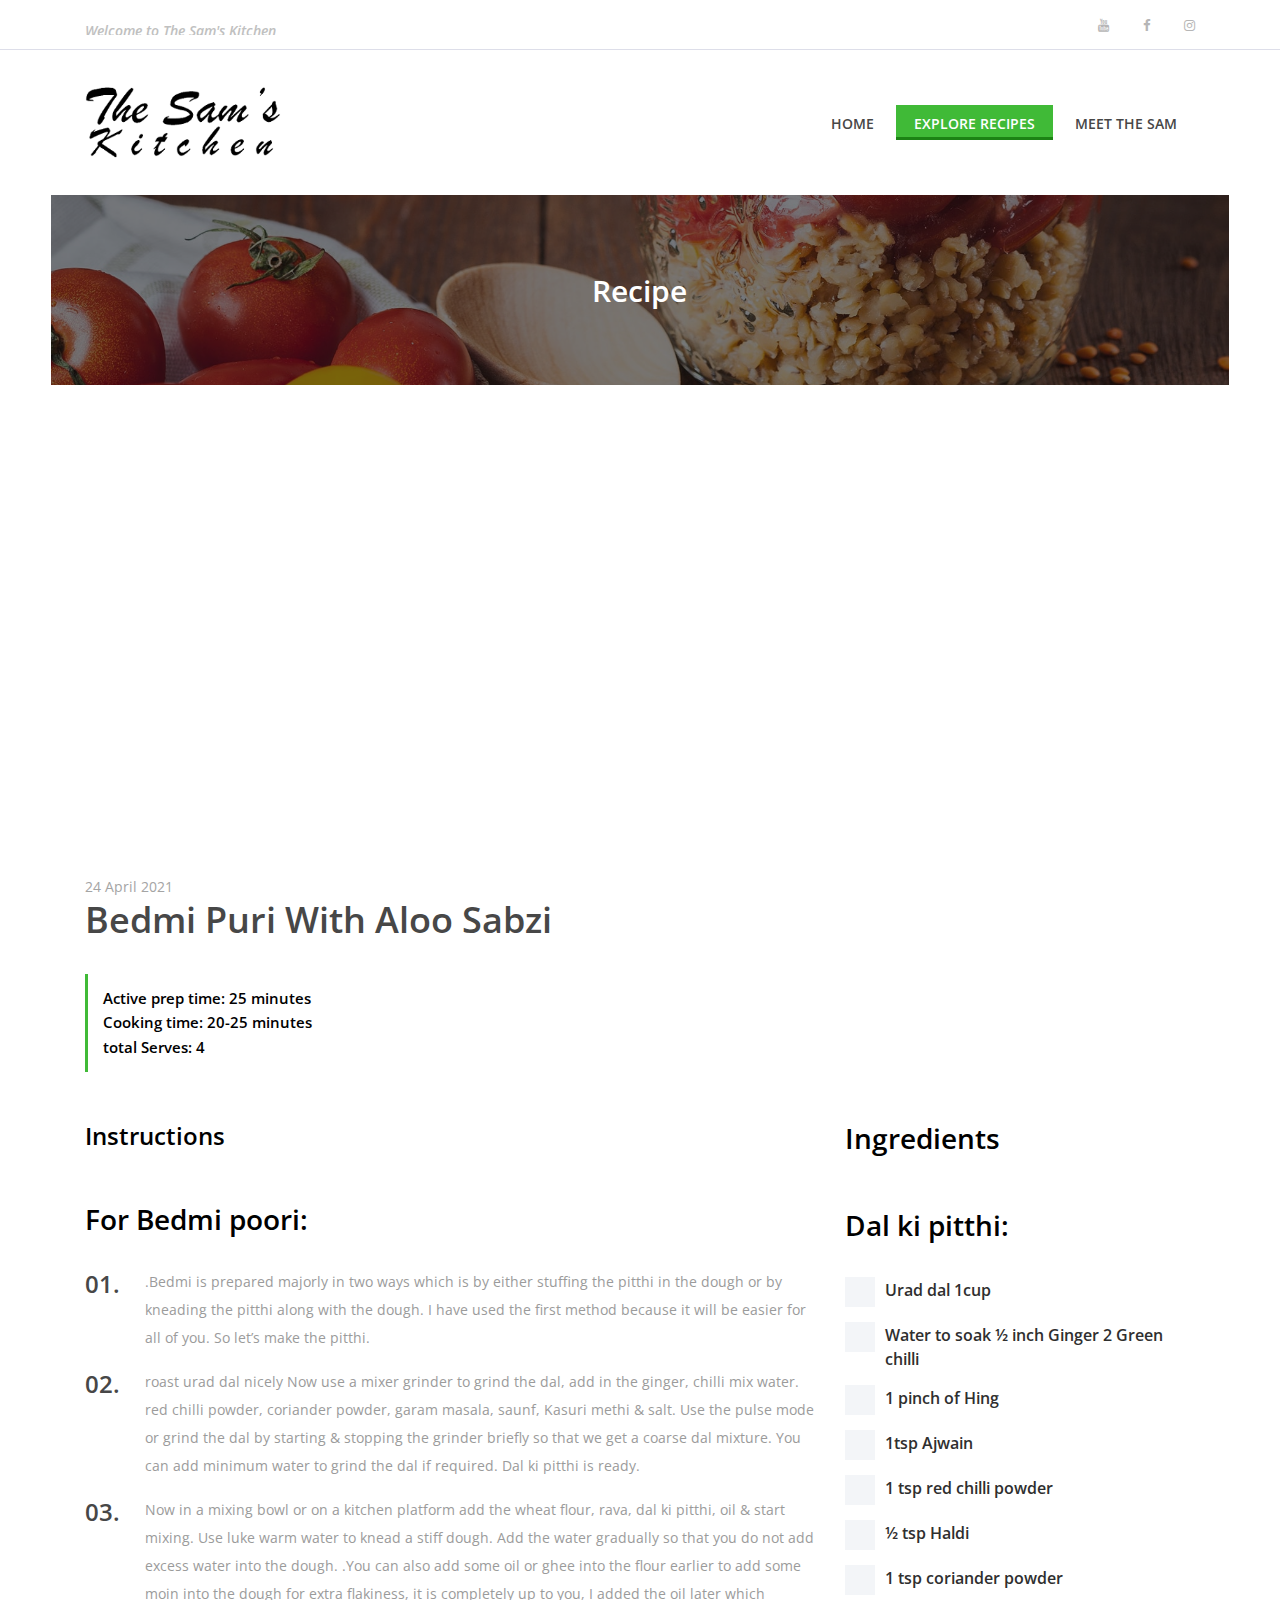
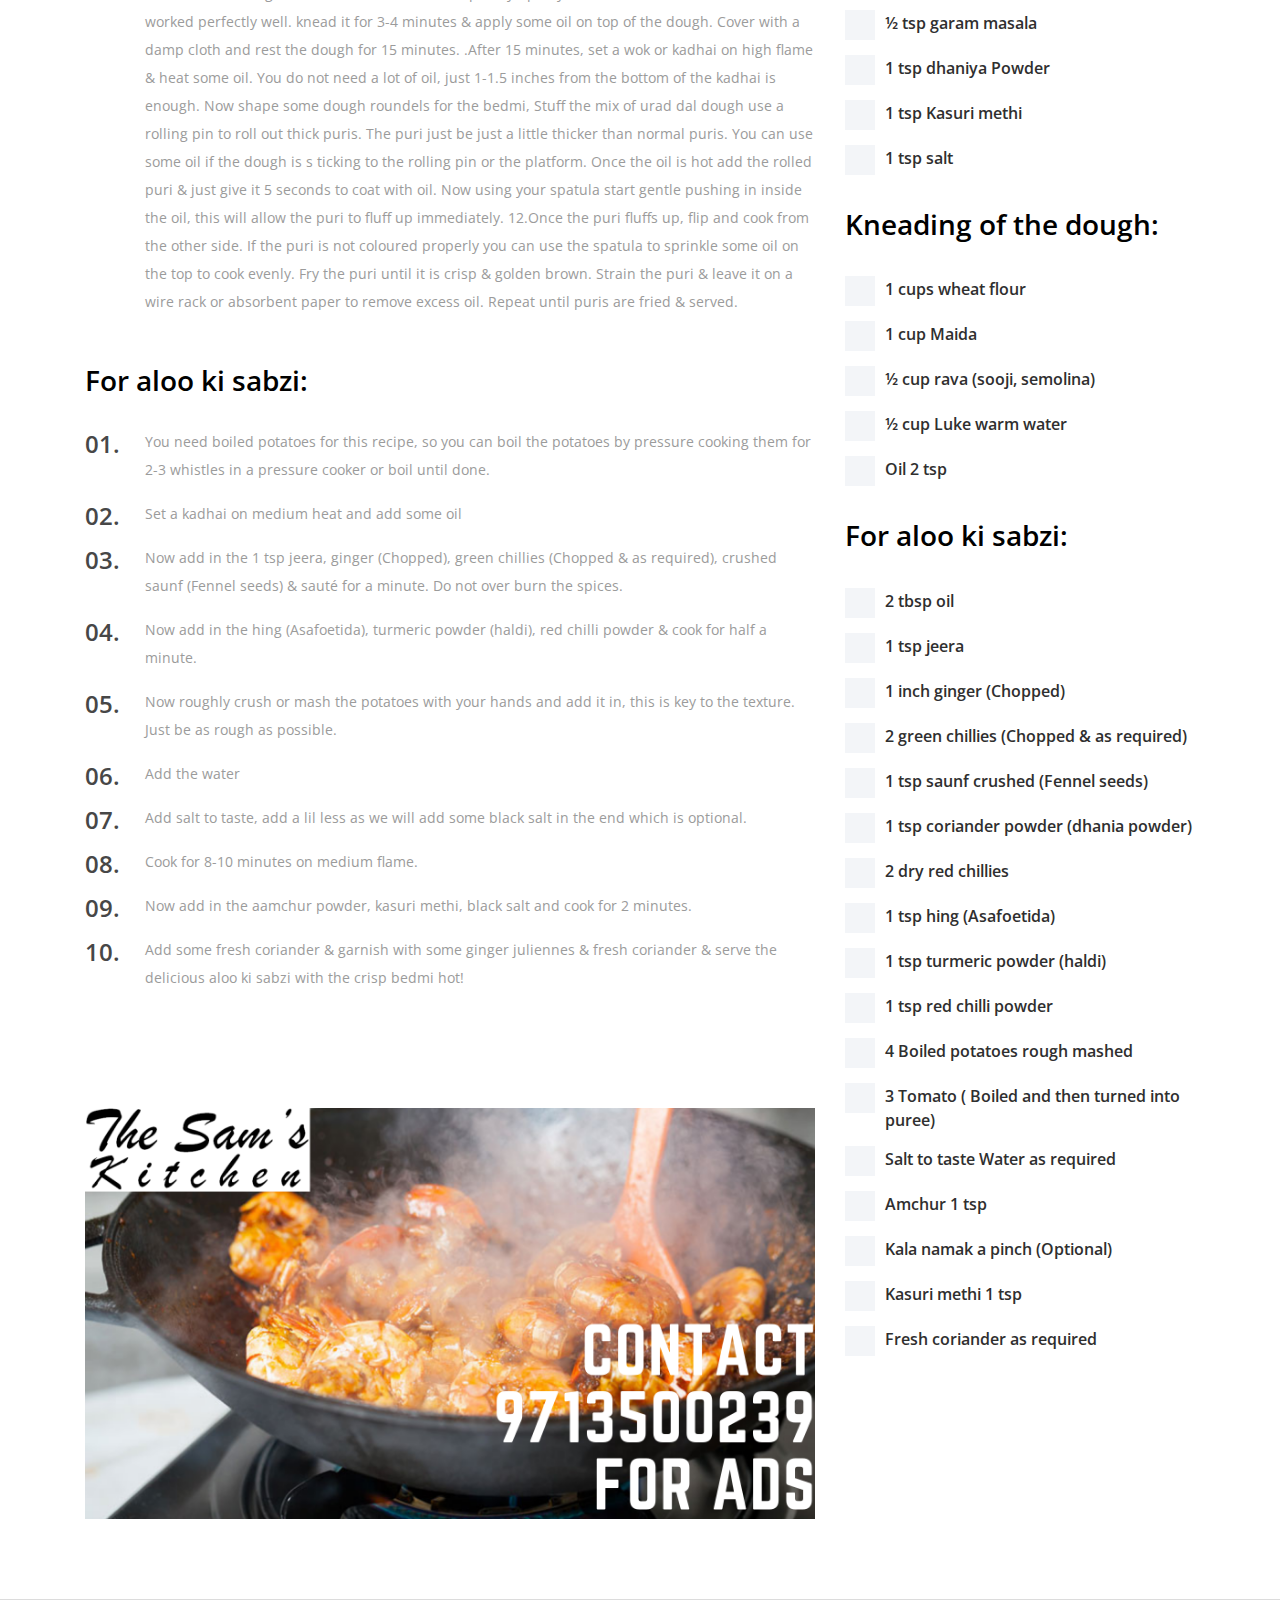
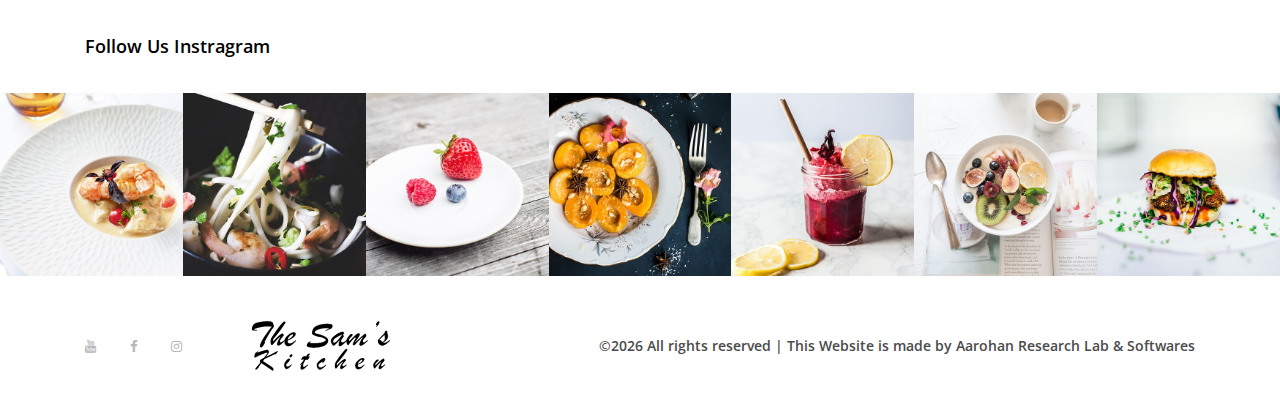
<file: pooriaalu.html>
<!DOCTYPE html>
<html lang="en">

<head>
    <meta charset="UTF-8">
    <meta name="description" content="">
    <meta http-equiv="X-UA-Compatible" content="IE=edge">
    <meta name="viewport" content="width=device-width, initial-scale=1, shrink-to-fit=no">
    <!-- The above 4 meta tags *must* come first in the head; any other head content must come *after* these tags -->

    <!-- Title -->
    <title>The Sam's Kitchen | Poori Aalu</title>

    <!-- Favicon -->
    <link rel="icon" href="img/core-img/trans.png">

    <!-- Core Stylesheet -->
    <link rel="stylesheet" href="style.css">
    <script data-ad-client="ca-pub-1246199492732147" async src="https://pagead2.googlesyndication.com/pagead/js/adsbygoogle.js"></script>

</head>

<body>
    <!-- Preloader -->
    <div id="preloader">
        <i class="circle-preloader"></i>
        <img src="img/core-img/salad.png" alt="">
    </div>

    <!-- Search Wrapper -->
    <div class="search-wrapper">
        <!-- Close Btn -->
        <div class="close-btn"><i class="fa fa-times" aria-hidden="true"></i></div>

        <div class="container">
            <div class="row">
                <div class="col-12">
                    <form action="#" method="post">
                        <input type="search" name="search" placeholder="Type any keywords...">
                        <button type="submit"><i class="fa fa-search" aria-hidden="true"></i></button>
                    </form>
                </div>
            </div>
        </div>
    </div>

    <!-- ##### Header Area Start ##### -->
    <header class="header-area">

        <!-- Top Header Area -->
        <div class="top-header-area">
            <div class="container h-100">
                <div class="row h-100 align-items-center justify-content-between">
                    <!-- Breaking News -->
                    <div class="col-12 col-sm-6">
                        <div class="breaking-news">
                            <div id="breakingNewsTicker" class="ticker">
                                <ul>
                                    <li><a href="#">Welcome to The Sam's Kitchen</a></li>
                                    <li><a href="#">Hello, pleasure to see you here</a></li>
                                </ul>
                            </div>
                        </div>
                    </div>

                    <!-- Top Social Info -->
                    <div class="col-12 col-sm-6">
                        <div class="top-social-info text-right">
                            <a href="https://www.youtube.com/channel/UCCV08ZMsmPuDNeNm5RDT6ZA"  target="blank"><i class="fa fa-youtube" aria-hidden="true" ></i></a>
                            <a href="https://www.facebook.com/The-Sams-Kitchen-100262842100499/"  target="blank"><i class="fa fa-facebook"  aria-hidden="true"></i></a>
                            <a href="https://www.instagram.com/thesamskitchen.in/"  target="blank"><i class="fa fa-instagram" aria-hidden="true" ></i></a>
                            
                        </div>
                    </div>
                </div>
            </div>
        </div>

        <!-- Navbar Area -->
        <div class="delicious-main-menu">
            <div class="classy-nav-container breakpoint-off">
                <div class="container">
                    <!-- Menu -->
                    <nav class="classy-navbar justify-content-between" id="deliciousNav">

                        <!-- Logo -->
                        <a class="nav-brand" href="index.html"><img class="logo" src="img/core-img/logo.png" alt=""></a>

                        <!-- Navbar Toggler -->
                        <div class="classy-navbar-toggler">
                            <span class="navbarToggler"><span></span><span></span><span></span></span>
                        </div>

                        <!-- Menu -->
                        <div class="classy-menu">

                            <!-- close btn -->
                            <div class="classycloseIcon">
                                <div class="cross-wrap"><span class="top"></span><span class="bottom"></span></div>
                            </div>

                            <!-- Nav Start -->
                            <div class="classynav">
                                <ul>
                                    <li ><a href="index.html">Home</a></li>
                                    <li class="active"><a href="blog-post.html">Explore Recipes</a></li>
                                    <li ><a href="about.html">Meet The Sam</a></li>
                                    
                                </ul>

                               
                            </div>
                            <!-- Nav End -->
                        </div>
                    </nav>
                </div>
            </div>
        </div>
    </header>
    <!-- ##### Header Area End ##### -->

    <!-- ##### Breadcumb Area Start ##### -->
    <div class="breadcumb-area bg-img bg-overlay" style="background-image: url(img/bg-img/breadcumb3.jpg);">
        <div class="container h-100">
            <div class="row h-100 align-items-center">
                <div class="col-12">
                    <div class="breadcumb-text text-center">
                        <h2>Recipe</h2>
                    </div>
                </div>
            </div>
        </div>
    </div>
    <!-- ##### Breadcumb Area End ##### -->

    <div class="receipe-post-area section-padding-80">

      

        <!-- Receipe Slider -->
        <div class="container">
            <div class="row">
                <div class="col-12">
                    <div class="receipe-slider owl-carousel">
                        <!-- <img src="img/bg-img/bg5.jpg" alt=""> -->
                        <!-- <img src="img/bg-img/bg5.jpg" alt="">
                        <img src="img/bg-img/bg5.jpg" alt=""> -->
                        <iframe width="1100" height="358"  src="https://www.youtube.com/embed/M2MlZyGmZ5E" title="YouTube video player" frameborder="0" allow="accelerometer; autoplay; clipboard-write; encrypted-media; gyroscope; picture-in-picture" allowfullscreen></iframe>

                    </div>
                </div>
            </div>
        </div>

        <!-- Receipe Content Area -->
        <div class="receipe-content-area">
            <div class="container">

                <div class="row">
                    <div class="col-12 col-md-8">
                        <div class="receipe-headline my-5">
                            <span>24 April 2021</span>
                            <h2>Bedmi Puri With Aloo Sabzi</h2>
                            <div class="receipe-duration">
                                <h6>Active prep time: 25 minutes</h6>
                                <h6>Cooking time: 20-25 minutes</h6>
                                <h6>total Serves: 4  </h6>
                              
                                
                            </div>
                        </div>
                    </div>
         
                </div>

                <div class="row">
                    <div class="col-12 col-lg-8">
                        <h4 style="margin-bottom: 50px;">Instructions</h4>

                        <h3 style="margin-bottom: 30px;margin-top: 30px;">For Bedmi poori: </h3>
                        <div class="single-preparation-step d-flex" >
                            <h4>01.</h4>
                            <p >.Bedmi is prepared majorly in two ways which is by either stuffing the pitthi in the dough or by kneading the pitthi along with the dough.
                                I have used the first method because it will be easier for all of you. So let’s make the pitthi. </p>
                        </div>
                        <!-- Single Preparation Step style="margin-left: 10px; margin-top:20px;" -->
                        <div class="single-preparation-step d-flex">
                            <h4>02.</h4>
                            <p> roast urad dal nicely Now use a mixer grinder to grind the dal, add in the ginger, chilli mix water. red chilli powder, coriander powder, garam masala, saunf, Kasuri methi & salt. Use the pulse mode or grind the dal by starting & stopping the grinder briefly so that we get a coarse dal mixture. You can add minimum water to grind the dal if required. Dal ki pitthi is ready.</p>
                        </div>
                        <!-- Single Preparation Step -->
                        <div class="single-preparation-step d-flex">
                            <h4>03.</h4>
                            <p>Now in a mixing bowl or on a kitchen platform add the wheat flour, rava, dal ki pitthi, oil & start mixing. Use luke warm water to knead a stiff dough. Add the water gradually so that you do not add excess water into the dough. .You can also add some oil or ghee into the flour earlier to add some moin into the dough for extra flakiness, it is completely up to you, I added the oil later which worked perfectly well. knead it for 3-4 minutes & apply some oil on top of the dough. Cover with a damp cloth and rest the dough for 15 minutes. .After 15 minutes, set a wok or kadhai on high flame & heat some oil. You do not need a lot of oil, just 1-1.5 inches from the bottom of the kadhai is enough. Now shape some dough roundels for the bedmi, Stuff the mix of urad dal dough use a rolling pin to roll out thick puris. The puri just be just a little thicker than normal puris. You can use some oil if the dough is s ticking to the rolling pin or the platform. Once the oil is hot add  the rolled puri & just give it 5 seconds to coat with oil. Now using your spatula start gentle pushing in inside the oil, this will allow the puri to fluff up immediately. 12.Once the puri fluffs up, flip and cook from the other side. If the puri is not coloured properly you can use the spatula to sprinkle some oil on the top to cook evenly. Fry the puri until it is crisp & golden brown. Strain the puri & leave it on a wire rack or absorbent paper to remove excess oil. Repeat until puris are fried & served. </p>
                        </div>
                        <!-- Single Preparation Step -->

                        <h3 style="margin-bottom: 30px;margin-top: 30px;">For aloo ki sabzi:  </h3>

                        <div class="single-preparation-step d-flex">
                            <h4>01.</h4>
                            <p>You need boiled potatoes for this recipe, so you can boil the potatoes by pressure cooking them for 2-3 whistles in a pressure cooker or boil until done. </p>
                        </div>

                        <div class="single-preparation-step d-flex">
                            <h4>02.</h4>
                            <p>Set a kadhai on medium heat and add some oil </p>
                        </div>

                        <div class="single-preparation-step d-flex">
                            <h4>03.</h4>
                            <p> Now add in the 1 tsp jeera, ginger (Chopped), green chillies (Chopped & as required), crushed saunf (Fennel seeds) & sauté for a minute. Do not over burn the spices.  </p>
                        </div>

                        <div class="single-preparation-step d-flex">
                            <h4>04.</h4>
                            <p>Now add in the hing (Asafoetida), turmeric powder (haldi), red chilli powder & cook for half a minute.</p>
                        </div>

                        <div class="single-preparation-step d-flex">
                            <h4>05.</h4>
                            <p>Now roughly crush or mash the potatoes with your hands and add it in, this is key to the texture. Just be as rough as possible. </p>
                        </div>

                        <div class="single-preparation-step d-flex">
                            <h4>06.</h4>
                            <p>Add the water </p>
                        </div>

                        <div class="single-preparation-step d-flex">
                            <h4>07.</h4>
                            <p>Add salt to taste, add a lil less as we will add some black salt in the end which is optional.</p>
                        </div>

                        <div class="single-preparation-step d-flex">
                            <h4>08.</h4>
                            <p> Cook for 8-10 minutes on medium flame.</p>
                        </div>

                        <div class="single-preparation-step d-flex">
                            <h4>09.</h4>
                            <p>Now add in the aamchur powder, kasuri methi, black salt and cook for 2 minutes. </p>
                        </div>

                        <div class="single-preparation-step d-flex">
                            <h4>10.</h4>
                            <p>Add some fresh coriander & garnish with some ginger juliennes & fresh coriander & serve the delicious aloo ki sabzi with the crisp bedmi hot!</p>
                        </div>

                        <div class="single-preparation-step d-flex mt-100">
                           
                            <img src="img/about-img/addd.png" alt="">
                        </div>
                       
                        
                    </div> 

                    <!-- Ingredients -->
                    <div class="col-12 col-lg-4">
                        <div class="ingredients">
                            <h3 style="margin-bottom: 50px;">Ingredients</h3>

                            <h3 style="margin-bottom: 30px;margin-top: 30px;"> Dal ki pitthi:</h3>
                             <!-- Custom Checkbox -->
                             <div class="custom-control custom-checkbox">
                                <input type="checkbox" class="custom-control-input" id="customCheck1">
                                <label class="custom-control-label" for="customCheck1">Urad dal 1cup </label>
                            </div>

                            <!-- Custom Checkbox -->
                            <div class="custom-control custom-checkbox">
                                <input type="checkbox" class="custom-control-input" id="customCheck2">
                                <label class="custom-control-label" for="customCheck2">Water to soak ½ inch Ginger 2 Green chilli </label>
                            </div>

                            <div class="custom-control custom-checkbox">
                                <input type="checkbox" class="custom-control-input" id="customCheck3">
                                <label class="custom-control-label" for="customCheck3">1 pinch of Hing</label>
                            </div>

                            <!-- Custom Checkbox -->
                            <div class="custom-control custom-checkbox">
                                <input type="checkbox" class="custom-control-input" id="customCheck4">
                                <label class="custom-control-label" for="customCheck4">1tsp Ajwain</label>
                            </div>

                            <!-- Custom Checkbox -->
                            <div class="custom-control custom-checkbox">
                                <input type="checkbox" class="custom-control-input" id="customCheck5">
                                <label class="custom-control-label" for="customCheck5">1 tsp red chilli powder </label>
                            </div>

                            <!-- Custom Checkbox -->
                            <div class="custom-control custom-checkbox">
                                <input type="checkbox" class="custom-control-input" id="customCheck6">
                                <label class="custom-control-label" for="customCheck6">½ tsp Haldi</label>
                            </div>

                            <!-- Custom Checkbox -->
                            <div class="custom-control custom-checkbox">
                                <input type="checkbox" class="custom-control-input" id="customCheck7">
                                <label class="custom-control-label" for="customCheck7">1 tsp coriander powder </label>
                            </div>

                            <!-- Custom Checkbox -->
                            <div class="custom-control custom-checkbox">
                                <input type="checkbox" class="custom-control-input" id="customCheck8">
                                <label class="custom-control-label" for="customCheck8">½ tsp garam masala  </label>
                            </div>

                            <div class="custom-control custom-checkbox">
                                <input type="checkbox" class="custom-control-input" id="customCheck9">
                                <label class="custom-control-label" for="customCheck9">1 tsp dhaniya Powder  </label>
                            </div>
                            <div class="custom-control custom-checkbox">
                                <input type="checkbox" class="custom-control-input" id="customCheck10">
                                <label class="custom-control-label" for="customCheck10">1 tsp Kasuri methi  </label>
                            </div>
                            <div class="custom-control custom-checkbox">
                                <input type="checkbox" class="custom-control-input" id="customCheck11">
                                <label class="custom-control-label" for="customCheck11">1 tsp salt   </label>
                            </div>


                            <h3 style="margin-bottom: 30px;margin-top: 30px;">Kneading of the dough: </h3>
                            <!-- Custom Checkbox -->
                            

                           

                            <div class="custom-control custom-checkbox">
                                <input type="checkbox" class="custom-control-input" id="customChec12">
                                <label class="custom-control-label" for="customCheck8">1 cups wheat flour  </label>
                            </div>
                            <div class="custom-control custom-checkbox">
                                <input type="checkbox" class="custom-control-input" id="customChec13">
                                <label class="custom-control-label" for="customCheck13">1 cup Maida </label>
                            </div>
                            <div class="custom-control custom-checkbox">
                                <input type="checkbox" class="custom-control-input" id="customChec14">
                                <label class="custom-control-label" for="customCheck14">½ cup rava (sooji, semolina)  </label>
                            </div>
                            <div class="custom-control custom-checkbox">
                                <input type="checkbox" class="custom-control-input" id="customChec15">
                                <label class="custom-control-label" for="customCheck15">½ cup Luke warm water  </label>
                            </div>
                            <div class="custom-control custom-checkbox">
                                <input type="checkbox" class="custom-control-input" id="customChec16">
                                <label class="custom-control-label" for="customCheck16">Oil 2 tsp  </label>
                            </div>

                            <h3 style="margin-bottom: 30px;margin-top: 30px;">For aloo ki sabzi:  </h3>
                            <!-- Custom Checkbox -->
                            
                            <div class="custom-control custom-checkbox">
                                <input type="checkbox" class="custom-control-input" id="customChec17">
                                <label class="custom-control-label" for="customCheck17">2 tbsp oil  </label>
                            </div>
                            <div class="custom-control custom-checkbox">
                                <input type="checkbox" class="custom-control-input" id="customChec18">
                                <label class="custom-control-label" for="customCheck18">1 tsp jeera  </label>
                            </div>
                            <div class="custom-control custom-checkbox">
                                <input type="checkbox" class="custom-control-input" id="customChec19">
                                <label class="custom-control-label" for="customCheck19">1 inch ginger (Chopped)  </label>
                            </div>
                            <div class="custom-control custom-checkbox">
                                <input type="checkbox" class="custom-control-input" id="customChec20">
                                <label class="custom-control-label" for="customCheck20">2 green chillies (Chopped & as required)  </label>
                            </div>
                            <div class="custom-control custom-checkbox">
                                <input type="checkbox" class="custom-control-input" id="customChec21">
                                <label class="custom-control-label" for="customCheck21">1 tsp saunf crushed (Fennel seeds)   </label>
                            </div>

                            <div class="custom-control custom-checkbox">
                                <input type="checkbox" class="custom-control-input" id="customChec22">
                                <label class="custom-control-label" for="customCheck22">1 tsp coriander powder (dhania powder)   </label>
                            </div>
                            <div class="custom-control custom-checkbox">
                                <input type="checkbox" class="custom-control-input" id="customChec23">
                                <label class="custom-control-label" for="customCheck123">2 dry red chillies  </label>
                            </div>
                            <div class="custom-control custom-checkbox">
                                <input type="checkbox" class="custom-control-input" id="customChec24">
                                <label class="custom-control-label" for="customCheck24">1 tsp hing (Asafoetida)  </label>
                            </div>
                            <div class="custom-control custom-checkbox">
                                <input type="checkbox" class="custom-control-input" id="customChec15">
                                <label class="custom-control-label" for="customCheck15">1 tsp turmeric powder (haldi) 
                                      </label>
                            </div>
                            <div class="custom-control custom-checkbox">
                                <input type="checkbox" class="custom-control-input" id="customChec25">
                                <label class="custom-control-label" for="customCheck25"> 1 tsp red chilli powder  </label>
                            </div>

                            <div class="custom-control custom-checkbox">
                                <input type="checkbox" class="custom-control-input" id="customChec12">
                                <label class="custom-control-label" for="customCheck8">4 Boiled potatoes rough mashed   </label>
                            </div>
                            <div class="custom-control custom-checkbox">
                                <input type="checkbox" class="custom-control-input" id="customChec26">
                                <label class="custom-control-label" for="customCheck26">3 Tomato ( Boiled and then turned into puree) </label>
                            </div>
                            <div class="custom-control custom-checkbox">
                                <input type="checkbox" class="custom-control-input" id="customChec27">
                                <label class="custom-control-label" for="customCheck27">Salt to taste Water as required  </label>
                            </div>
                            <div class="custom-control custom-checkbox">
                                <input type="checkbox" class="custom-control-input" id="customChec28">
                                <label class="custom-control-label" for="customCheck28">Amchur 1 tsp   </label>
                            </div>
                            <div class="custom-control custom-checkbox">
                                <input type="checkbox" class="custom-control-input" id="customChec29">
                                <label class="custom-control-label" for="customCheck29">Kala namak a pinch (Optional)  </label>
                            </div>

                            <div class="custom-control custom-checkbox">
                                <input type="checkbox" class="custom-control-input" id="customChec30">
                                <label class="custom-control-label" for="customCheck30">Kasuri methi 1 tsp   </label>
                            </div>
                            <div class="custom-control custom-checkbox">
                                <input type="checkbox" class="custom-control-input" id="customChec31">
                                <label class="custom-control-label" for="customCheck31">Fresh coriander as required </label>
                            </div>
                           
                           
                                                      
                           
                        </div>
                    </div>
                </div>

              
                <!-- <nav aria-label="Page navigation example text-center" >
                    <ul class="pagination">
                        <li class="page-item active"><a class="page-link" href="receipe-post.html">01.</a></li>
                        <li class="page-item"><a class="page-link" href="receipe-post_1.html">02.</a></li>
                        <li class="page-item"><a class="page-link" href="receipe-post_2.html">03.</a></li>
                    </ul>
                </nav>
                -->
            </div>
           
        </div>
        
    </div>

    <!-- ##### Follow Us Instagram Area Start ##### -->
    <div class="follow-us-instagram">
        <div class="container">
            <div class="row">
                <div class="col-12">
                    <h5>Follow Us Instragram</h5>
                </div>
            </div>
        </div>
        <!-- Instagram Feeds -->
        <div class="insta-feeds d-flex flex-wrap">
            <!-- Single Insta Feeds -->
            <div class="single-insta-feeds">
                <img src="img/bg-img/insta1.jpg" alt="">
                <!-- Icon -->
                <div class="insta-icon">
                    <a href="https://www.instagram.com/thesamskitchen.in/"><i class="fa fa-instagram" aria-hidden="true"></i></a>
                </div>
            </div>

            <!-- Single Insta Feeds -->
            <div class="single-insta-feeds">
                <img src="img/bg-img/insta2.jpg" alt="">
                <!-- Icon -->
                <div class="insta-icon">
                    <a href="https://www.instagram.com/thesamskitchen.in/"><i class="fa fa-instagram" aria-hidden="true"></i></a>
                </div>
            </div>

            <!-- Single Insta Feeds -->
            <div class="single-insta-feeds">
                <img src="img/bg-img/insta3.jpg" alt="">
                <!-- Icon -->
                <div class="insta-icon">
                    <a href="https://www.instagram.com/thesamskitchen.in/"><i class="fa fa-instagram" aria-hidden="true"></i></a>
                </div>
            </div>

            <!-- Single Insta Feeds -->
            <div class="single-insta-feeds">
                <img src="img/bg-img/insta4.jpg" alt="">
                <!-- Icon -->
                <div class="insta-icon">
                    <a href="https://www.instagram.com/thesamskitchen.in/"><i class="fa fa-instagram" aria-hidden="true"></i></a>
                </div>
            </div>

            <!-- Single Insta Feeds -->
            <div class="single-insta-feeds">
                <img src="img/bg-img/insta5.jpg" alt="">
                <!-- Icon -->
                <div class="insta-icon">
                    <a href="https://www.instagram.com/thesamskitchen.in/"><i class="fa fa-instagram" aria-hidden="true"></i></a>
                </div>
            </div>

            <!-- Single Insta Feeds -->
            <div class="single-insta-feeds">
                <img src="img/bg-img/insta6.jpg" alt="">
                <!-- Icon -->
                <div class="insta-icon">
                    <a href="https://www.instagram.com/thesamskitchen.in/"><i class="fa fa-instagram" aria-hidden="true"></i></a>
                </div>
            </div>

            <!-- Single Insta Feeds -->
            <div class="single-insta-feeds">
                <img src="img/bg-img/insta7.jpg" alt="">
                <!-- Icon -->
                <div class="insta-icon">
                    <a href="https://www.instagram.com/thesamskitchen.in/"><i class="fa fa-instagram" aria-hidden="true"></i></a>
                </div>
            </div>
        </div>
    </div>
    <!-- ##### Follow Us Instagram Area End ##### -->

    <!-- ##### Footer Area Start ##### -->
    <footer class="footer-area">
        <div class="container h-100">
            <div class="row h-100">
                <div class="col-12 h-100 d-flex flex-wrap align-items-center justify-content-between">
                    <!-- Footer Social Info -->
                    <div class="footer-social-info text-right">
                        <a href="https://www.youtube.com/channel/UCCV08ZMsmPuDNeNm5RDT6ZA"  target="blank"><i class="fa fa-youtube" aria-hidden="true" ></i></a>
                            <a href="https://www.facebook.com/The-Sams-Kitchen-100262842100499/"  target="blank"><i class="fa fa-facebook"  aria-hidden="true"></i></a>
                            <a href="https://www.instagram.com/thesamskitchen.in/"  target="blank"><i class="fa fa-instagram" aria-hidden="true" ></i></a>
                            
                    </div>
                    <!-- Footer Logo -->
                    <div class="footer-logo">
                        <a href="index.html"><img style="width: 50%;" src="img/core-img/logo.png" alt=""></a>
                    </div>
                    <!-- Copywrite -->
                    <p>
                        &copy;<script>document.write(new Date().getFullYear());</script> All rights reserved | This Website is made by  <a href="https://aarohanresearchlab.com"  target="_blank">Aarohan Research Lab & Softwares</a>
                       </p>
                </div>
            </div>
        </div>
    </footer>
    <!-- ##### Footer Area Start ##### -->

    <!-- ##### All Javascript Files ##### -->
    <!-- jQuery-2.2.4 js -->
    <script src="js/jquery/jquery-2.2.4.min.js"></script>
    <!-- Popper js -->
    <script src="js/bootstrap/popper.min.js"></script>
    <!-- Bootstrap js -->
    <script src="js/bootstrap/bootstrap.min.js"></script>
    <!-- All Plugins js -->
    <script src="js/plugins/plugins.js"></script>
    <!-- Active js -->
    <script src="js/active.js"></script>
</body>

</html>
</file>
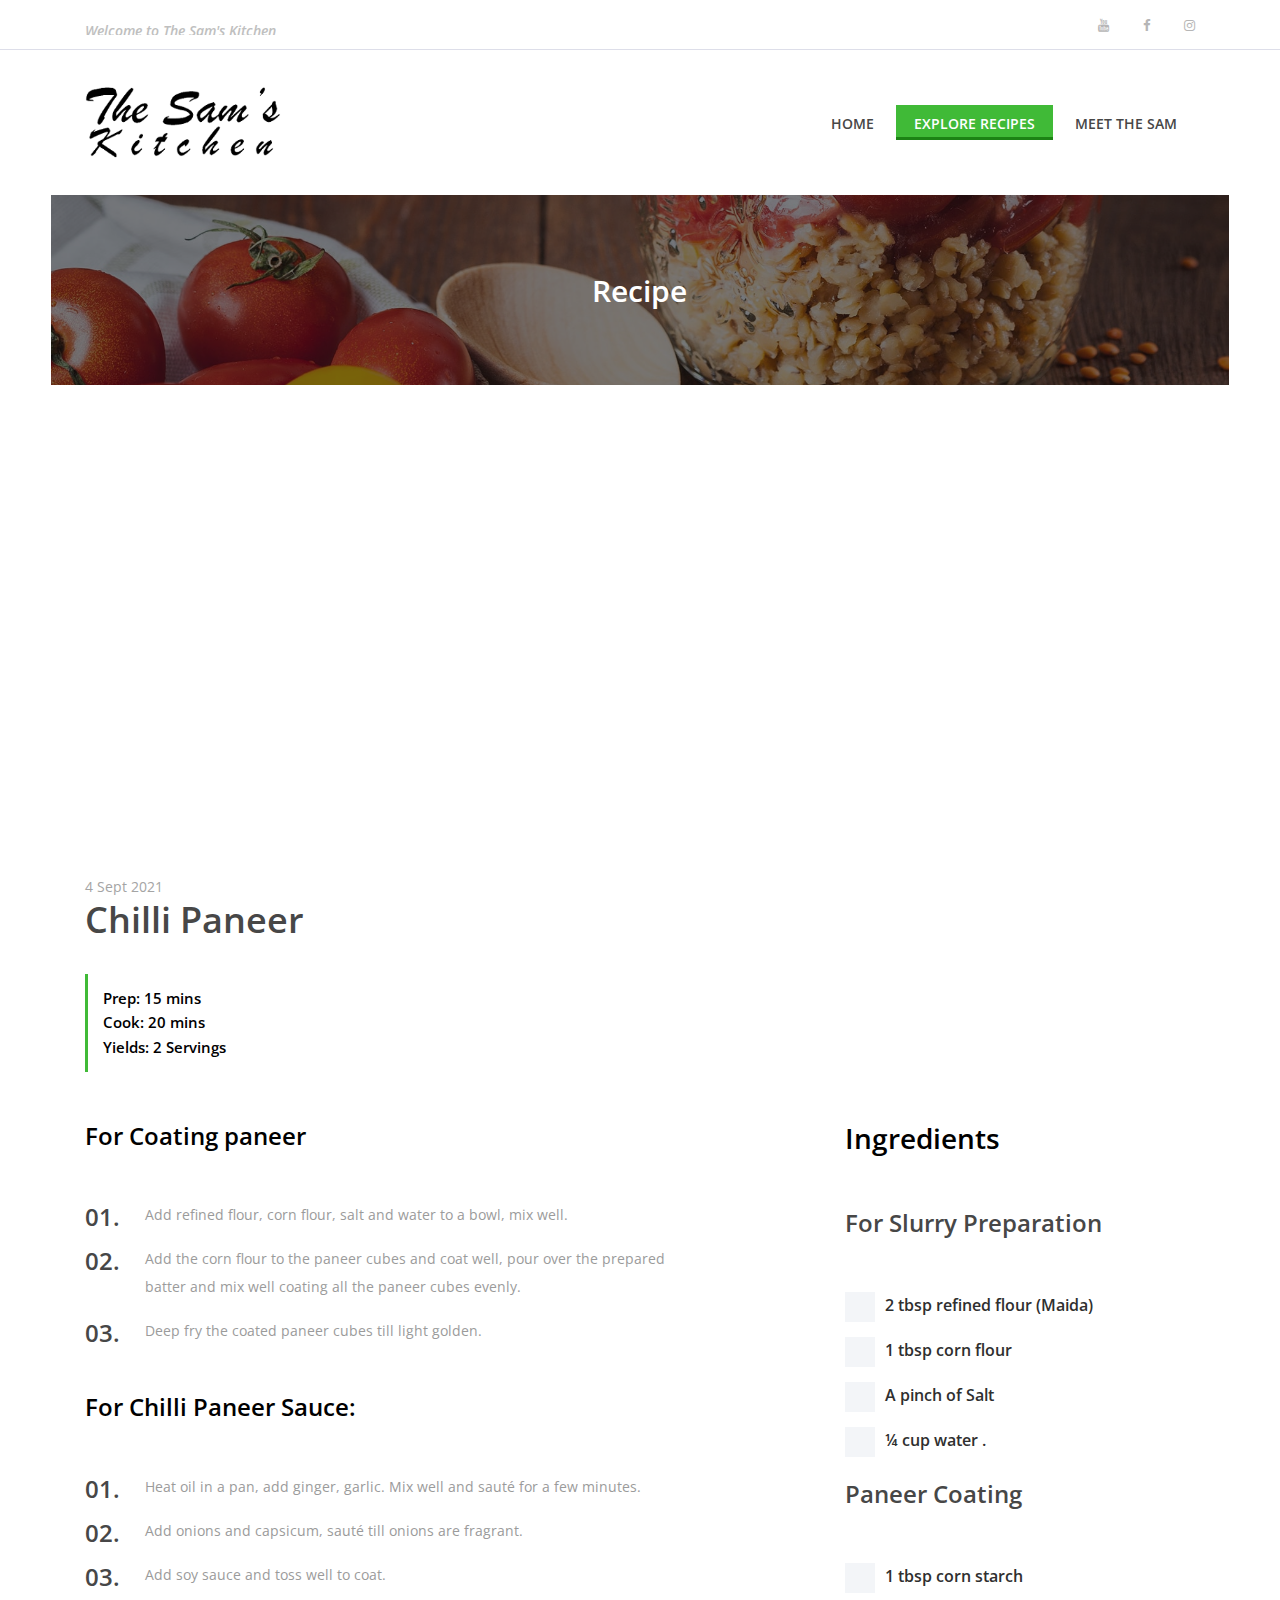
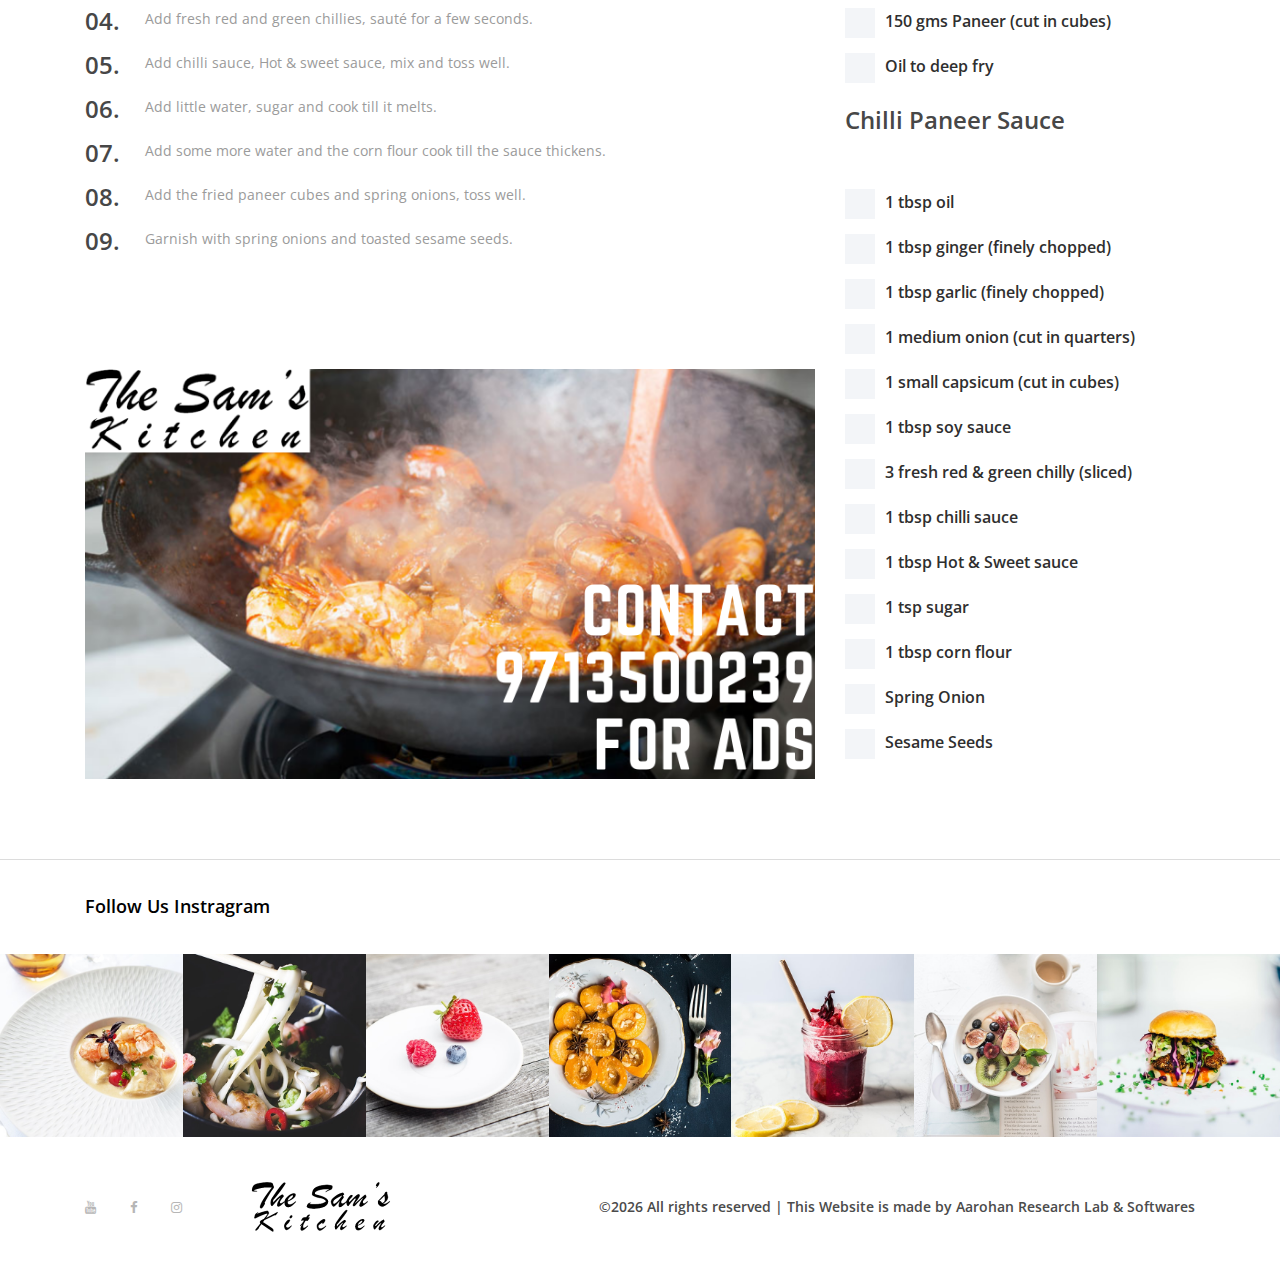
<file: Recipes-post_1.html>
<!DOCTYPE html>
<html lang="en">

<head>
    <meta charset="UTF-8">
    <meta name="description" content="">
    <meta http-equiv="X-UA-Compatible" content="IE=edge">
    <meta name="viewport" content="width=device-width, initial-scale=1, shrink-to-fit=no">
    <!-- The above 4 meta tags *must* come first in the head; any other head content must come *after* these tags -->

    <!-- Title -->
    <title>The Sam's Kitchen | Recipes Post | Chilli Paneer </title>

    <!-- Favicon -->
    <link rel="icon" href="img/core-img/trans.png">

    <!-- Core Stylesheet -->
    <link rel="stylesheet" href="style.css">
    <script data-ad-client="ca-pub-1246199492732147" async src="https://pagead2.googlesyndication.com/pagead/js/adsbygoogle.js"></script>

</head>

<body>
    <!-- Preloader -->
    <div id="preloader">
        <i class="circle-preloader"></i>
        <img src="img/core-img/salad.png" alt="">
    </div>

    <!-- Search Wrapper -->
    <div class="search-wrapper">
        <!-- Close Btn -->
        <div class="close-btn"><i class="fa fa-times" aria-hidden="true"></i></div>

        <div class="container">
            <div class="row">
                <div class="col-12">
                    <form action="#" method="post">
                        <input type="search" name="search" placeholder="Type any keywords...">
                        <button type="submit"><i class="fa fa-search" aria-hidden="true"></i></button>
                    </form>
                </div>
            </div>
        </div>
    </div>

    <!-- ##### Header Area Start ##### -->
    <header class="header-area">

        <!-- Top Header Area -->
        <div class="top-header-area">
            <div class="container h-100">
                <div class="row h-100 align-items-center justify-content-between">
                    <!-- Breaking News -->
                    <div class="col-12 col-sm-6">
                        <div class="breaking-news">
                            <div id="breakingNewsTicker" class="ticker">
                                <ul>
                                    <li><a href="#">Welcome to The Sam's Kitchen</a></li>
                                    <li><a href="#">Hello, pleasure to see you here</a></li>
                                </ul>
                            </div>
                        </div>
                    </div>

                    <!-- Top Social Info -->
                    <div class="col-12 col-sm-6">
                        <div class="top-social-info text-right">
                            <a href="https://www.youtube.com/channel/UCCV08ZMsmPuDNeNm5RDT6ZA"  target="blank"><i class="fa fa-youtube" aria-hidden="true" ></i></a>
                            <a href="https://www.facebook.com/The-Sams-Kitchen-100262842100499/"  target="blank"><i class="fa fa-facebook"  aria-hidden="true"></i></a>
                            <a href="https://www.instagram.com/thesamskitchen.in/"  target="blank"><i class="fa fa-instagram" aria-hidden="true" ></i></a>
                            
                        </div>
                    </div>
                </div>
            </div>
        </div>

        <!-- Navbar Area -->
        <div class="delicious-main-menu">
            <div class="classy-nav-container breakpoint-off">
                <div class="container">
                    <!-- Menu -->
                    <nav class="classy-navbar justify-content-between" id="deliciousNav">

                        <!-- Logo -->
                        <a class="nav-brand" href="index.html"><img class="logo" src="img/core-img/logo.png" alt=""></a>

                        <!-- Navbar Toggler -->
                        <div class="classy-navbar-toggler">
                            <span class="navbarToggler"><span></span><span></span><span></span></span>
                        </div>

                        <!-- Menu -->
                        <div class="classy-menu">

                            <!-- close btn -->
                            <div class="classycloseIcon">
                                <div class="cross-wrap"><span class="top"></span><span class="bottom"></span></div>
                            </div>

                            <!-- Nav Start -->
                            <div class="classynav">
                                <ul>
                                    <li ><a href="index.html">Home</a></li>
                                    <li class="active"><a href="blog-post.html">Explore Recipes</a></li>
                                    <li ><a href="about.html">Meet The Sam</a></li>
                                    
                                </ul>
                               
                            </div>
                            <!-- Nav End -->
                        </div>
                    </nav>
                </div>
            </div>
        </div>
    </header>
    <!-- ##### Header Area End ##### -->

    <!-- ##### Breadcumb Area Start ##### -->
    <div class="breadcumb-area bg-img bg-overlay" style="background-image: url(img/bg-img/breadcumb3.jpg);">
        <div class="container h-100">
            <div class="row h-100 align-items-center">
                <div class="col-12">
                    <div class="breadcumb-text text-center">
                        <h2>Recipe</h2>
                    </div>
                </div>
            </div>
        </div>
    </div>
    <!-- ##### Breadcumb Area End ##### -->

    <div class="receipe-post-area section-padding-80">

      

        <!-- Receipe Slider -->
        <div class="container">
            <div class="row">
                <div class="col-12">
                    <div class="receipe-slider owl-carousel">
                        <!-- <img src="img/bg-img/bg5.jpg" alt=""> -->
                        <!-- <img src="img/bg-img/bg5.jpg" alt="">
                        <img src="img/bg-img/bg5.jpg" alt=""> -->
                        <iframe width="1100" height="358" src="https://www.youtube.com/embed/8uV79UxRp1g" title="YouTube video player" frameborder="0" allow="accelerometer; autoplay; clipboard-write; encrypted-media; gyroscope; picture-in-picture" allowfullscreen></iframe>
                    </div>
                </div>
            </div>
        </div>

        <!-- Receipe Content Area -->
        <div class="receipe-content-area">
            <div class="container">

                <div class="row">
                    <div class="col-12 col-md-8">
                        <div class="receipe-headline my-5">
                            <span>4 Sept 2021</span>
                            <h2>Chilli Paneer</h2>
                            <div class="receipe-duration">
                                <h6>Prep: 15 mins</h6>
                                <h6>Cook: 20 mins</h6>
                                <h6>Yields: 2 Servings</h6>
                            </div>
                        </div>
                    </div>
            <!-- 
                    <div class="col-12 col-md-4">
                        <div class="receipe-ratings text-right my-5">
                            <div class="ratings">
                                <i class="fa fa-star" aria-hidden="true"></i>
                                <i class="fa fa-star" aria-hidden="true"></i>
                                <i class="fa fa-star" aria-hidden="true"></i>
                                <i class="fa fa-star" aria-hidden="true"></i>
                                <i class="fa fa-star-o" aria-hidden="true"></i>
                            </div>
                            <a href="#" class="btn delicious-btn">For Begginers</a>
                        </div>
                    </div> -->
                </div>

                <div class="row">
                    <div class="col-12 col-lg-8">
                       
                       

                            <h4 style="margin-bottom: 50px;">For Coating paneer</h4>
                        <div class="single-preparation-step d-flex" >
                            <h4>01.</h4>
                            <p >Add refined flour, corn flour, salt and water to a bowl, mix well. </p>
                        </div>
                        <!-- Single Preparation Step style="margin-left: 10px; margin-top:20px;" -->
                        <div class="single-preparation-step d-flex">
                            <h4>02.</h4>
                            <p>Add the corn flour to the paneer cubes and coat well, pour over the prepared <br> batter and mix well coating all the paneer cubes evenly. </p>
                        </div>
                        <!-- Single Preparation Step -->
                        <div class="single-preparation-step d-flex">
                            <h4>03.</h4>
                            <p> Deep fry the coated paneer cubes till light golden. </p>
                        </div>
                        <!-- Single Preparation Step -->

                        <h4 style="margin-bottom: 50px;margin-top: 30px;">For Chilli Paneer Sauce:</h4>

                        <div class="single-preparation-step d-flex">
                            <h4>01.</h4>
                            <p>Heat oil in a pan, add ginger, garlic. Mix well and sauté for a few minutes.</p>
                        </div>

                        <div class="single-preparation-step d-flex">
                            <h4>02.</h4>
                            <p>Add onions and capsicum, sauté till onions are fragrant.</p>
                        </div>

                        <div class="single-preparation-step d-flex">
                            <h4>03.</h4>
                            <p>Add soy sauce and toss well to coat.</p>
                        </div>

                        <div class="single-preparation-step d-flex">
                            <h4>04.</h4>
                            <p>Add fresh red and green chillies, sauté for a few seconds.</p>
                        </div>

                        <div class="single-preparation-step d-flex">
                            <h4>05.</h4>
                            <p>Add  chilli sauce, Hot & sweet sauce, mix and toss well. </p>
                        </div>

                        <div class="single-preparation-step d-flex">
                            <h4>06.</h4>
                            <p>Add little water, sugar and cook till it melts.</p>
                        </div>

                        <div class="single-preparation-step d-flex">
                            <h4>07.</h4>
                            <p>Add some more water and the corn flour cook till the sauce thickens.</p>
                        </div>

                        <div class="single-preparation-step d-flex">
                            <h4>08.</h4>
                            <p>Add the fried paneer cubes and spring onions, toss well.</p>
                        </div>

                        <div class="single-preparation-step d-flex">
                            <h4>09.</h4>
                            <p>Garnish with spring onions and toasted sesame seeds.</p>
                        </div>

                        <div class="single-preparation-step d-flex mt-100">
                           
                            <img src="img/about-img/addd.png" alt="">
                        </div>
                        
                    </div> 

                    <!-- Ingredients -->
                    <div class="col-12 col-lg-4">
                        <div class="ingredients">
                            <h3 style="margin-bottom: 50px;">Ingredients</h3>

                            

                            <h4 style="margin-bottom: 50px;">For Slurry Preparation</h4>
                          
                            <div class="custom-control custom-checkbox">
                                <input type="checkbox" class="custom-control-input" id="customCheck1">
                                <label class="custom-control-label" for="customCheck1">2 tbsp refined flour (Maida)</label>
                            </div>

                            <!-- Custom Checkbox -->
                            <div class="custom-control custom-checkbox">
                                <input type="checkbox" class="custom-control-input" id="customCheck2">
                                <label class="custom-control-label" for="customCheck2">1 tbsp corn flour</label>
                            </div>

                            <!-- Custom Checkbox -->
                            <div class="custom-control custom-checkbox">
                                <input type="checkbox" class="custom-control-input" id="customCheck3">
                                <label class="custom-control-label" for="customCheck3">A pinch of Salt </label>
                            </div>

                            <!-- Custom Checkbox -->
                            <div class="custom-control custom-checkbox">
                                <input type="checkbox" class="custom-control-input" id="customCheck4">
                                <label class="custom-control-label" for="customCheck4">¼ cup water .</label>
                            </div>


                            <h4 style="margin-bottom: 50px; margin-top: 20px;">Paneer Coating </h4>
                            

                            <div class="custom-control custom-checkbox">
                                <input type="checkbox" class="custom-control-input" id="customCheck5">
                                <label class="custom-control-label" for="customCheck5">1 tbsp corn starch </label>
                            </div>

                            <!-- Custom Checkbox -->
                            <div class="custom-control custom-checkbox">
                                <input type="checkbox" class="custom-control-input" id="customCheck6">
                                <label class="custom-control-label" for="customCheck6">150 gms Paneer (cut in cubes)</label>
                            </div>

                            <!-- Custom Checkbox -->
                            <div class="custom-control custom-checkbox">
                                <input type="checkbox" class="custom-control-input" id="customCheck7">
                                <label class="custom-control-label" for="customCheck7">Oil to deep fry </label>
                            </div>



    
                            <h4 style="margin-bottom: 50px;margin-top: 20px;">Chilli Paneer Sauce  </h4>
                           
                            
                            <div class="custom-control custom-checkbox">
                                <input type="checkbox" class="custom-control-input" id="customCheck8">
                                <label class="custom-control-label" for="customCheck8">1 tbsp oil</label>
                            </div>

                            <!-- Custom Checkbox -->
                            <div class="custom-control custom-checkbox">
                                <input type="checkbox" class="custom-control-input" id="customCheck9">
                                <label class="custom-control-label" for="customCheck9">1 tbsp ginger (finely chopped)</label>
                            </div>

                            <!-- Custom Checkbox -->
                            <div class="custom-control custom-checkbox">
                                <input type="checkbox" class="custom-control-input" id="customCheck10">
                                <label class="custom-control-label" for="customCheck10">1 tbsp garlic (finely chopped)</label>
                            </div>

                            <!-- Custom Checkbox -->
                            <div class="custom-control custom-checkbox">
                                <input type="checkbox" class="custom-control-input" id="customCheck11">
                                <label class="custom-control-label" for="customCheck11">1 medium onion (cut in quarters) </label>
                            </div>

                            <!-- Custom Checkbox -->
                            <div class="custom-control custom-checkbox">
                                <input type="checkbox" class="custom-control-input" id="customCheck12">
                                <label class="custom-control-label" for="customCheck12">1 small capsicum (cut in cubes)</label>
                            </div>

                            <!-- Custom Checkbox -->
                            <div class="custom-control custom-checkbox">
                                <input type="checkbox" class="custom-control-input" id="customCheck13">
                                <label class="custom-control-label" for="customCheck13">1 tbsp soy sauce</label>
                            </div>

                            <!-- Custom Checkbox -->
                            <div class="custom-control custom-checkbox">
                                <input type="checkbox" class="custom-control-input" id="customCheck14">
                                <label class="custom-control-label" for="customCheck14">3 fresh red & green chilly (sliced)</label>
                            </div>

                            <!-- Custom Checkbox -->
                            <div class="custom-control custom-checkbox">
                                <input type="checkbox" class="custom-control-input" id="customCheck15">
                                <label class="custom-control-label" for="customCheck15">1 tbsp chilli sauce</label>
                            </div>

                            <div class="custom-control custom-checkbox">
                                <input type="checkbox" class="custom-control-input" id="customCheck16">
                                <label class="custom-control-label" for="customCheck16">1 tbsp Hot & Sweet sauce  </label>
                            </div>

                            <div class="custom-control custom-checkbox">
                                <input type="checkbox" class="custom-control-input" id="customCheck17">
                                <label class="custom-control-label" for="customCheck17">1 tsp sugar </label>
                            </div>
                            <div class="custom-control custom-checkbox">
                                <input type="checkbox" class="custom-control-input" id="customCheck18">
                                <label class="custom-control-label" for="customCheck18">1 tbsp corn flour </label>
                            </div>

                            <div class="custom-control custom-checkbox">
                                <input type="checkbox" class="custom-control-input" id="customCheck19">
                                <label class="custom-control-label" for="customCheck19">Spring Onion  </label>
                            </div>
                            <div class="custom-control custom-checkbox">
                                <input type="checkbox" class="custom-control-input" id="customCheck20">
                                <label class="custom-control-label" for="customCheck20">Sesame Seeds </label>
                            </div>
                                
                            
                           
                           
                        </div>
                    </div>
                </div>

              
               
               
            </div>
           
        </div>
        
    </div>

    <!-- ##### Follow Us Instagram Area Start ##### -->
    <div class="follow-us-instagram">
        <div class="container">
            <div class="row">
                <div class="col-12">
                    <h5>Follow Us Instragram</h5>
                </div>
            </div>
        </div>
        <!-- Instagram Feeds -->
        <div class="insta-feeds d-flex flex-wrap">
            <!-- Single Insta Feeds -->
            <div class="single-insta-feeds">
                <img src="img/bg-img/insta1.jpg" alt="">
                <!-- Icon -->
                <div class="insta-icon">
                    <a href="https://www.instagram.com/thesamskitchen.in/"><i class="fa fa-instagram" aria-hidden="true"></i></a>
                </div>
            </div>

            <!-- Single Insta Feeds -->
            <div class="single-insta-feeds">
                <img src="img/bg-img/insta2.jpg" alt="">
                <!-- Icon -->
                <div class="insta-icon">
                    <a href="https://www.instagram.com/thesamskitchen.in/"><i class="fa fa-instagram" aria-hidden="true"></i></a>
                </div>
            </div>

            <!-- Single Insta Feeds -->
            <div class="single-insta-feeds">
                <img src="img/bg-img/insta3.jpg" alt="">
                <!-- Icon -->
                <div class="insta-icon">
                    <a href="https://www.instagram.com/thesamskitchen.in/"><i class="fa fa-instagram" aria-hidden="true"></i></a>
                </div>
            </div>

            <!-- Single Insta Feeds -->
            <div class="single-insta-feeds">
                <img src="img/bg-img/insta4.jpg" alt="">
                <!-- Icon -->
                <div class="insta-icon">
                    <a href="https://www.instagram.com/thesamskitchen.in/"><i class="fa fa-instagram" aria-hidden="true"></i></a>
                </div>
            </div>

            <!-- Single Insta Feeds -->
            <div class="single-insta-feeds">
                <img src="img/bg-img/insta5.jpg" alt="">
                <!-- Icon -->
                <div class="insta-icon">
                    <a href="https://www.instagram.com/thesamskitchen.in/"><i class="fa fa-instagram" aria-hidden="true"></i></a>
                </div>
            </div>

            <!-- Single Insta Feeds -->
            <div class="single-insta-feeds">
                <img src="img/bg-img/insta6.jpg" alt="">
                <!-- Icon -->
                <div class="insta-icon">
                    <a href="https://www.instagram.com/thesamskitchen.in/"><i class="fa fa-instagram" aria-hidden="true"></i></a>
                </div>
            </div>

            <!-- Single Insta Feeds -->
            <div class="single-insta-feeds">
                <img src="img/bg-img/insta7.jpg" alt="">
                <!-- Icon -->
                <div class="insta-icon">
                    <a href="https://www.instagram.com/thesamskitchen.in/"><i class="fa fa-instagram" aria-hidden="true"></i></a>
                </div>
            </div>
        </div>
    </div>
    <!-- ##### Follow Us Instagram Area End ##### -->

    <!-- ##### Footer Area Start ##### -->
    <footer class="footer-area">
        <div class="container h-100">
            <div class="row h-100">
                <div class="col-12 h-100 d-flex flex-wrap align-items-center justify-content-between">
                    <!-- Footer Social Info -->
                    <div class="footer-social-info text-right">
                        <a href="https://www.youtube.com/channel/UCCV08ZMsmPuDNeNm5RDT6ZA"  target="blank"><i class="fa fa-youtube" aria-hidden="true" ></i></a>
                        <a href="https://www.facebook.com/The-Sams-Kitchen-100262842100499/"  target="blank"><i class="fa fa-facebook"  aria-hidden="true"></i></a>
                        <a href="https://www.instagram.com/thesamskitchen.in/"  target="blank"><i class="fa fa-instagram" aria-hidden="true" ></i></a>
                        
                    </div>
                    <!-- Footer Logo -->
                    <div class="footer-logo">
                        <a href="index.html"><img style="width: 50%;" src="img/core-img/logo.png" alt=""></a>
                    </div>
                    <!-- Copywrite -->
                    <p>
                        &copy;<script>document.write(new Date().getFullYear());</script> All rights reserved | This Website is made by  <a href="https://aarohanresearchlab.com"  target="_blank">Aarohan Research Lab & Softwares</a>
                       </p>
                </div>
            </div>
        </div>
    </footer>
    <!-- ##### Footer Area Start ##### -->

    <!-- ##### All Javascript Files ##### -->
    <!-- jQuery-2.2.4 js -->
    <script src="js/jquery/jquery-2.2.4.min.js"></script>
    <!-- Popper js -->
    <script src="js/bootstrap/popper.min.js"></script>
    <!-- Bootstrap js -->
    <script src="js/bootstrap/bootstrap.min.js"></script>
    <!-- All Plugins js -->
    <script src="js/plugins/plugins.js"></script>
    <!-- Active js -->
    <script src="js/active.js"></script>
</body>

</html>
</file>
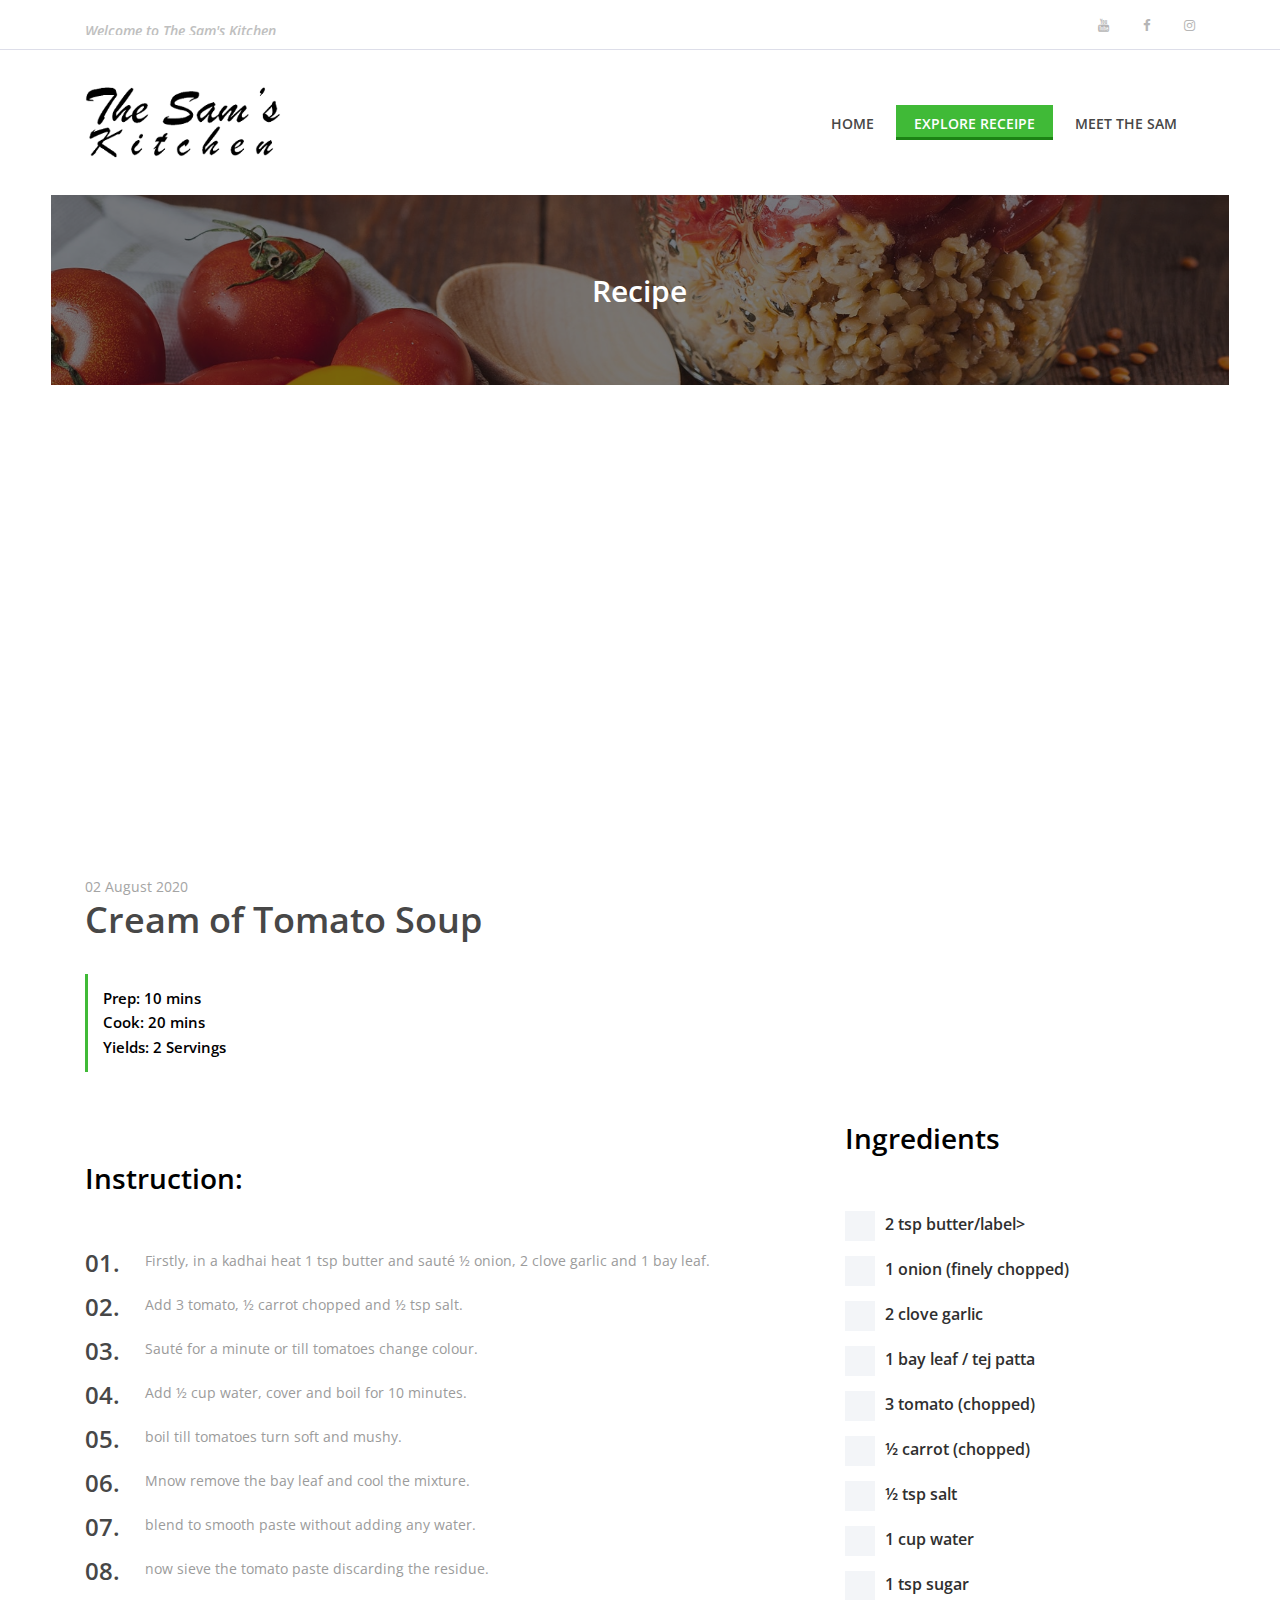
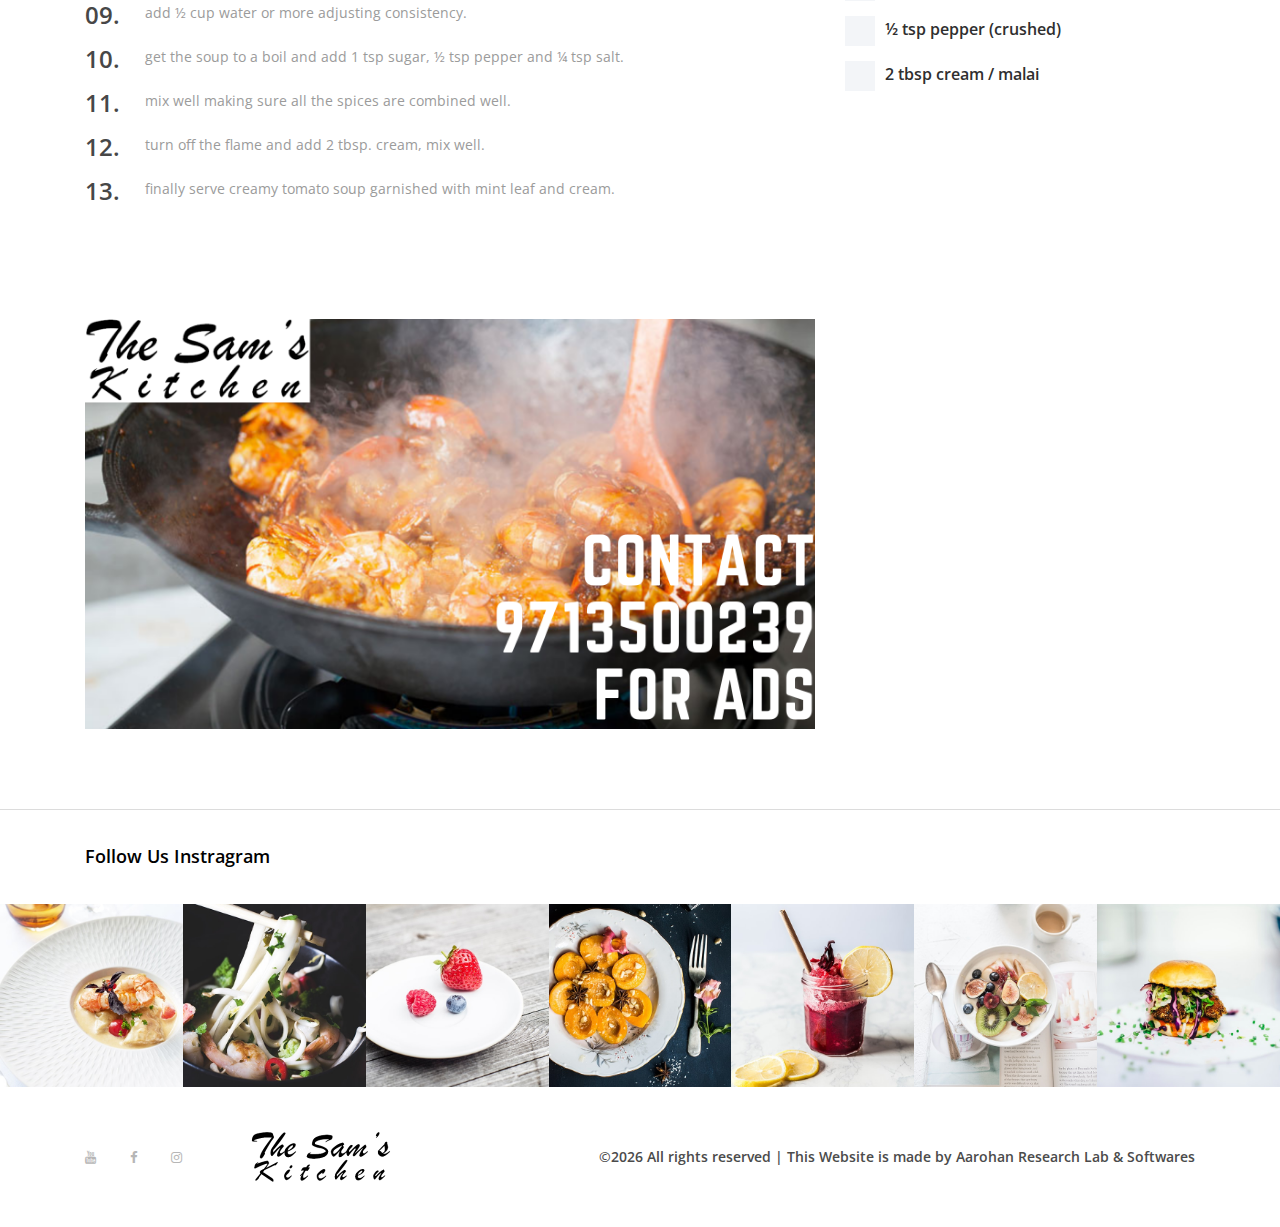
<file: Recipes-post_2.html>
<!DOCTYPE html>
<html lang="en">

<head>
    <meta charset="UTF-8">
    <meta name="description" content="">
    <meta http-equiv="X-UA-Compatible" content="IE=edge">
    <meta name="viewport" content="width=device-width, initial-scale=1, shrink-to-fit=no">
    <!-- The above 4 meta tags *must* come first in the head; any other head content must come *after* these tags -->

    <!-- Title -->
    <title>The Sam's Kitchen | Receipe Post | Cream of Tomato Soup </title>

    <!-- Favicon -->
    <link rel="icon" href="img/core-img/trans.png">

    <!-- Core Stylesheet -->
    <link rel="stylesheet" href="style.css">
    <script data-ad-client="ca-pub-1246199492732147" async src="https://pagead2.googlesyndication.com/pagead/js/adsbygoogle.js"></script>

</head>

<body>
    <!-- Preloader -->
    <div id="preloader">
        <i class="circle-preloader"></i>
        <img src="img/core-img/salad.png" alt="">
    </div>

    <!-- Search Wrapper -->
    <div class="search-wrapper">
        <!-- Close Btn -->
        <div class="close-btn"><i class="fa fa-times" aria-hidden="true"></i></div>

        <div class="container">
            <div class="row">
                <div class="col-12">
                    <form action="#" method="post">
                        <input type="search" name="search" placeholder="Type any keywords...">
                        <button type="submit"><i class="fa fa-search" aria-hidden="true"></i></button>
                    </form>
                </div>
            </div>
        </div>
    </div>

    <!-- ##### Header Area Start ##### -->
    <header class="header-area">

        <!-- Top Header Area -->
        <div class="top-header-area">
            <div class="container h-100">
                <div class="row h-100 align-items-center justify-content-between">
                    <!-- Breaking News -->
                    <div class="col-12 col-sm-6">
                        <div class="breaking-news">
                            <div id="breakingNewsTicker" class="ticker">
                                <ul>
                                    <li><a href="#">Welcome to The Sam's Kitchen</a></li>
                                    <li><a href="#">Hello, pleasure to see you here</a></li>
                                </ul>
                            </div>
                        </div>
                    </div>

                    <!-- Top Social Info -->
                    <div class="col-12 col-sm-6">
                        <div class="top-social-info text-right">
                            <a href="https://www.youtube.com/channel/UCCV08ZMsmPuDNeNm5RDT6ZA"  target="blank"><i class="fa fa-youtube" aria-hidden="true" ></i></a>
                            <a href="https://www.facebook.com/The-Sams-Kitchen-100262842100499/"  target="blank"><i class="fa fa-facebook"  aria-hidden="true"></i></a>
                            <a href="https://www.instagram.com/thesamskitchen.in/"  target="blank"><i class="fa fa-instagram" aria-hidden="true" ></i></a>
                            
                        </div>
                    </div>
                </div>
            </div>
        </div>

        <!-- Navbar Area -->
        <div class="delicious-main-menu">
            <div class="classy-nav-container breakpoint-off">
                <div class="container">
                    <!-- Menu -->
                    <nav class="classy-navbar justify-content-between" id="deliciousNav">

                        <!-- Logo -->
                        <a class="nav-brand" href="index.html"><img class="logo" src="img/core-img/logo.png" alt=""></a>

                        <!-- Navbar Toggler -->
                        <div class="classy-navbar-toggler">
                            <span class="navbarToggler"><span></span><span></span><span></span></span>
                        </div>

                        <!-- Menu -->
                        <div class="classy-menu">

                            <!-- close btn -->
                            <div class="classycloseIcon">
                                <div class="cross-wrap"><span class="top"></span><span class="bottom"></span></div>
                            </div>

                            <!-- Nav Start -->
                            <div class="classynav">
                                <ul>
                                    <li ><a href="index.html">Home</a></li>
                                    <li class="active"><a href="blog-post.html">Explore Receipe</a></li>
                                    <li ><a href="about.html">Meet The Sam</a></li>
                                    
                                </ul>

                               
                            </div>
                            <!-- Nav End -->
                        </div>
                    </nav>
                </div>
            </div>
        </div>
    </header>
    <!-- ##### Header Area End ##### -->

    <!-- ##### Breadcumb Area Start ##### -->
    <div class="breadcumb-area bg-img bg-overlay" style="background-image: url(img/bg-img/breadcumb3.jpg);">
        <div class="container h-100">
            <div class="row h-100 align-items-center">
                <div class="col-12">
                    <div class="breadcumb-text text-center">
                        <h2>Recipe</h2>
                    </div>
                </div>
            </div>
        </div>
    </div>
    <!-- ##### Breadcumb Area End ##### -->

    <div class="receipe-post-area section-padding-80">

      

        <!-- Receipe Slider -->
        <div class="container">
            <div class="row">
                <div class="col-12">
                    <div class="receipe-slider owl-carousel">
                        <!-- <img src="img/bg-img/bg5.jpg" alt=""> -->
                        <!-- <img src="img/bg-img/bg5.jpg" alt="">
                        <img src="img/bg-img/bg5.jpg" alt=""> -->
                        <iframe width="1100" height="358" src="https://www.youtube.com/embed/IwNYUGbGH1Y" title="YouTube video player" frameborder="0" allow="accelerometer; autoplay; clipboard-write; encrypted-media; gyroscope; picture-in-picture" allowfullscreen></iframe>
                    </div>
                </div>
            </div>
        </div>

        <!-- Receipe Content Area -->
        <div class="receipe-content-area">
            <div class="container">

                <div class="row">
                    <div class="col-12 col-md-8">
                        <div class="receipe-headline my-5">
                            <span>02 August 2020</span>
                            <h2>Cream of Tomato Soup</h2>
                            <div class="receipe-duration">
                                <h6>Prep: 10 mins</h6>
                                <h6>Cook: 20 mins</h6>
                                <h6>Yields: 2 Servings</h6>
                            </div>
                        </div>
                    </div>
            <!-- 
                    <div class="col-12 col-md-4">
                        <div class="receipe-ratings text-right my-5">
                            <div class="ratings">
                                <i class="fa fa-star" aria-hidden="true"></i>
                                <i class="fa fa-star" aria-hidden="true"></i>
                                <i class="fa fa-star" aria-hidden="true"></i>
                                <i class="fa fa-star" aria-hidden="true"></i>
                                <i class="fa fa-star-o" aria-hidden="true"></i>
                            </div>
                            <a href="#" class="btn delicious-btn">For Begginers</a>
                        </div>
                    </div> -->
                </div>

                <div class="row">
                    <div class="col-12 col-lg-8">
                

                            <h3 style="margin-bottom: 50px; margin-top: 40px;">Instruction: </h3> 
                           

                            <div class="single-preparation-step d-flex" >
                                <h4>01.</h4>
                                <p >Firstly, in a kadhai heat 1 tsp butter and sauté ½ onion, 2 clove garlic and 1 bay leaf. </p>
                            </div>
                            <!-- Single Preparation Step style="margin-left: 10px; margin-top:20px;" -->
                            <div class="single-preparation-step d-flex">
                                <h4>02.</h4>
                                <p>Add 3 tomato, ½ carrot chopped and ½ tsp salt. </p>
                            </div>
                            <!-- Single Preparation Step -->
                            <div class="single-preparation-step d-flex">
                                <h4>03.</h4>
                                <p> Sauté for a minute or till tomatoes change colour. </p>
                            </div>
                            <!-- Single Preparation Step -->
                            <div class="single-preparation-step d-flex">
                                <h4>04.</h4>
                                <p>Add ½ cup water, cover and boil for 10 minutes.</p>
                            </div>
    
                            <div class="single-preparation-step d-flex">
                                <h4>05.</h4>
                                <p>boil till tomatoes turn soft and mushy.</p>
                            </div>
    
                            <div class="single-preparation-step d-flex">
                                <h4>06.</h4>
                                <p>Mnow remove the bay leaf and cool the mixture.</p>
                            </div>
    
                            <div class="single-preparation-step d-flex">
                                <h4>07.</h4>
                                <p>blend to smooth paste without adding any water.</p>
                            </div>
    
                            <div class="single-preparation-step d-flex">
                                <h4>08.</h4>
                                <p>now sieve the tomato paste discarding the residue.</p>
                            </div>
    
                            <div class="single-preparation-step d-flex">
                                <h4>09.</h4>
                                <p>add ½ cup water or more adjusting consistency.</p>
                            </div>
    
                            <div class="single-preparation-step d-flex">
                                <h4>10.</h4>
                                <p>get the soup to a boil and add 1 tsp sugar, ½ tsp pepper and ¼ tsp salt.</p>
                            </div>
                            <div class="single-preparation-step d-flex">
                                <h4>11.</h4>
                                <p> mix well making sure all the spices are combined well.</p>
                            </div>
    
                            <div class="single-preparation-step d-flex">
                                <h4>12.</h4>
                                <p>turn off the flame and add 2 tbsp. cream, mix well.</p>
                            </div>
    
                            <div class="single-preparation-step d-flex">
                                <h4>13.</h4>
                                <p>finally serve creamy tomato soup garnished with mint leaf and cream.</p>
                            </div>

                            <div class="single-preparation-step d-flex mt-100">
                           
                                <img src="img/about-img/addd.png" alt="">
                            </div>
                        
                    </div> 

                    <!-- Ingredients -->
                    <div class="col-12 col-lg-4">
                        <div class="ingredients">
                            <h3 style="margin-bottom: 50px;">Ingredients</h3>


                             <!-- Custom Checkbox -->
                             <div class="custom-control custom-checkbox">
                                <input type="checkbox" class="custom-control-input" id="customCheck1">
                                <label class="custom-control-label" for="customCheck1">2 tsp butter/label>
                            </div>

                            <!-- Custom Checkbox -->
                            <div class="custom-control custom-checkbox">
                                <input type="checkbox" class="custom-control-input" id="customCheck2">
                                <label class="custom-control-label" for="customCheck2">1 onion (finely chopped)</label>
                            </div>

                            <!-- Custom Checkbox -->
                            <div class="custom-control custom-checkbox">
                                <input type="checkbox" class="custom-control-input" id="customCheck3">
                                <label class="custom-control-label" for="customCheck3">2 clove garlic</label>
                            </div>

                            <!-- Custom Checkbox -->
                            <div class="custom-control custom-checkbox">
                                <input type="checkbox" class="custom-control-input" id="customCheck4">
                                <label class="custom-control-label" for="customCheck4">1 bay leaf / tej patta</label>
                            </div>

                            <!-- Custom Checkbox -->
                            <div class="custom-control custom-checkbox">
                                <input type="checkbox" class="custom-control-input" id="customCheck5">
                                <label class="custom-control-label" for="customCheck5">3 tomato (chopped)</label>
                            </div>

                            <!-- Custom Checkbox -->
                            <div class="custom-control custom-checkbox">
                                <input type="checkbox" class="custom-control-input" id="customCheck6">
                                <label class="custom-control-label" for="customCheck6">½ carrot (chopped)</label>
                            </div>

                            <!-- Custom Checkbox -->
                            <div class="custom-control custom-checkbox">
                                <input type="checkbox" class="custom-control-input" id="customCheck7">
                                <label class="custom-control-label" for="customCheck7">½ tsp salt </label>
                            </div>

                            <!-- Custom Checkbox -->
                            <div class="custom-control custom-checkbox">
                                <input type="checkbox" class="custom-control-input" id="customCheck8">
                                <label class="custom-control-label" for="customCheck8">1 cup water </label>
                            </div>

                            <div class="custom-control custom-checkbox">
                                <input type="checkbox" class="custom-control-input" id="customCheck9">
                                <label class="custom-control-label" for="customCheck9">1 tsp sugar </label>
                            </div>

                            <div class="custom-control custom-checkbox">
                                <input type="checkbox" class="custom-control-input" id="customCheck10">
                                <label class="custom-control-label" for="customCheck10">½ tsp pepper (crushed) </label>
                            </div>
                            <div class="custom-control custom-checkbox">
                                <input type="checkbox" class="custom-control-input" id="customCheck11">
                                <label class="custom-control-label" for="customCheck11">2 tbsp cream / malai</label>
                            </div>

                          
                            
                           
                           
                        </div>
                    </div>
                </div>

              
               
               
            </div>
           
        </div>
        
    </div>

    <!-- ##### Follow Us Instagram Area Start ##### -->
    <div class="follow-us-instagram">
        <div class="container">
            <div class="row">
                <div class="col-12">
                    <h5>Follow Us Instragram</h5>
                </div>
            </div>
        </div>
        <!-- Instagram Feeds -->
        <div class="insta-feeds d-flex flex-wrap">
            <!-- Single Insta Feeds -->
            <div class="single-insta-feeds">
                <img src="img/bg-img/insta1.jpg" alt="">
                <!-- Icon -->
                <div class="insta-icon">
                    <a href="https://www.instagram.com/thesamskitchen.in/"><i class="fa fa-instagram" aria-hidden="true"></i></a>
                </div>
            </div>

            <!-- Single Insta Feeds -->
            <div class="single-insta-feeds">
                <img src="img/bg-img/insta2.jpg" alt="">
                <!-- Icon -->
                <div class="insta-icon">
                    <a href="https://www.instagram.com/thesamskitchen.in/"><i class="fa fa-instagram" aria-hidden="true"></i></a>
                </div>
            </div>

            <!-- Single Insta Feeds -->
            <div class="single-insta-feeds">
                <img src="img/bg-img/insta3.jpg" alt="">
                <!-- Icon -->
                <div class="insta-icon">
                    <a href="https://www.instagram.com/thesamskitchen.in/"><i class="fa fa-instagram" aria-hidden="true"></i></a>
                </div>
            </div>

            <!-- Single Insta Feeds -->
            <div class="single-insta-feeds">
                <img src="img/bg-img/insta4.jpg" alt="">
                <!-- Icon -->
                <div class="insta-icon">
                    <a href="https://www.instagram.com/thesamskitchen.in/"><i class="fa fa-instagram" aria-hidden="true"></i></a>
                </div>
            </div>

            <!-- Single Insta Feeds -->
            <div class="single-insta-feeds">
                <img src="img/bg-img/insta5.jpg" alt="">
                <!-- Icon -->
                <div class="insta-icon">
                    <a href="https://www.instagram.com/thesamskitchen.in/"><i class="fa fa-instagram" aria-hidden="true"></i></a>
                </div>
            </div>

            <!-- Single Insta Feeds -->
            <div class="single-insta-feeds">
                <img src="img/bg-img/insta6.jpg" alt="">
                <!-- Icon -->
                <div class="insta-icon">
                    <a href="https://www.instagram.com/thesamskitchen.in/"><i class="fa fa-instagram" aria-hidden="true"></i></a>
                </div>
            </div>

            <!-- Single Insta Feeds -->
            <div class="single-insta-feeds">
                <img src="img/bg-img/insta7.jpg" alt="">
                <!-- Icon -->
                <div class="insta-icon">
                    <a href="https://www.instagram.com/thesamskitchen.in/"><i class="fa fa-instagram" aria-hidden="true"></i></a>
                </div>
            </div>
        </div>
    </div>
    <!-- ##### Follow Us Instagram Area End ##### -->

    <!-- ##### Footer Area Start ##### -->
    <footer class="footer-area">
        <div class="container h-100">
            <div class="row h-100">
                <div class="col-12 h-100 d-flex flex-wrap align-items-center justify-content-between">
                    <!-- Footer Social Info -->
                    <div class="footer-social-info text-right">
                        <a href="https://www.youtube.com/channel/UCCV08ZMsmPuDNeNm5RDT6ZA"  target="blank"><i class="fa fa-youtube" aria-hidden="true" ></i></a>
                        <a href="https://www.facebook.com/The-Sams-Kitchen-100262842100499/"  target="blank"><i class="fa fa-facebook"  aria-hidden="true"></i></a>
                        <a href="https://www.instagram.com/thesamskitchen.in/"  target="blank"><i class="fa fa-instagram" aria-hidden="true" ></i></a>
                        
                    </div>
                    <!-- Footer Logo -->
                    <div class="footer-logo">
                        <a href="index.html"><img style="width: 50%;" src="img/core-img/logo.png" alt=""></a>
                    </div>
                    <!-- Copywrite -->
                    <p>
                        &copy;<script>document.write(new Date().getFullYear());</script> All rights reserved | This Website is made by  <a href="https://aarohanresearchlab.com"  target="_blank">Aarohan Research Lab & Softwares</a>
                       </p>
                </div>
            </div>
        </div>
    </footer>
    <!-- ##### Footer Area Start ##### -->

    <!-- ##### All Javascript Files ##### -->
    <!-- jQuery-2.2.4 js -->
    <script src="js/jquery/jquery-2.2.4.min.js"></script>
    <!-- Popper js -->
    <script src="js/bootstrap/popper.min.js"></script>
    <!-- Bootstrap js -->
    <script src="js/bootstrap/bootstrap.min.js"></script>
    <!-- All Plugins js -->
    <script src="js/plugins/plugins.js"></script>
    <!-- Active js -->
    <script src="js/active.js"></script>
</body>

</html>
</file>
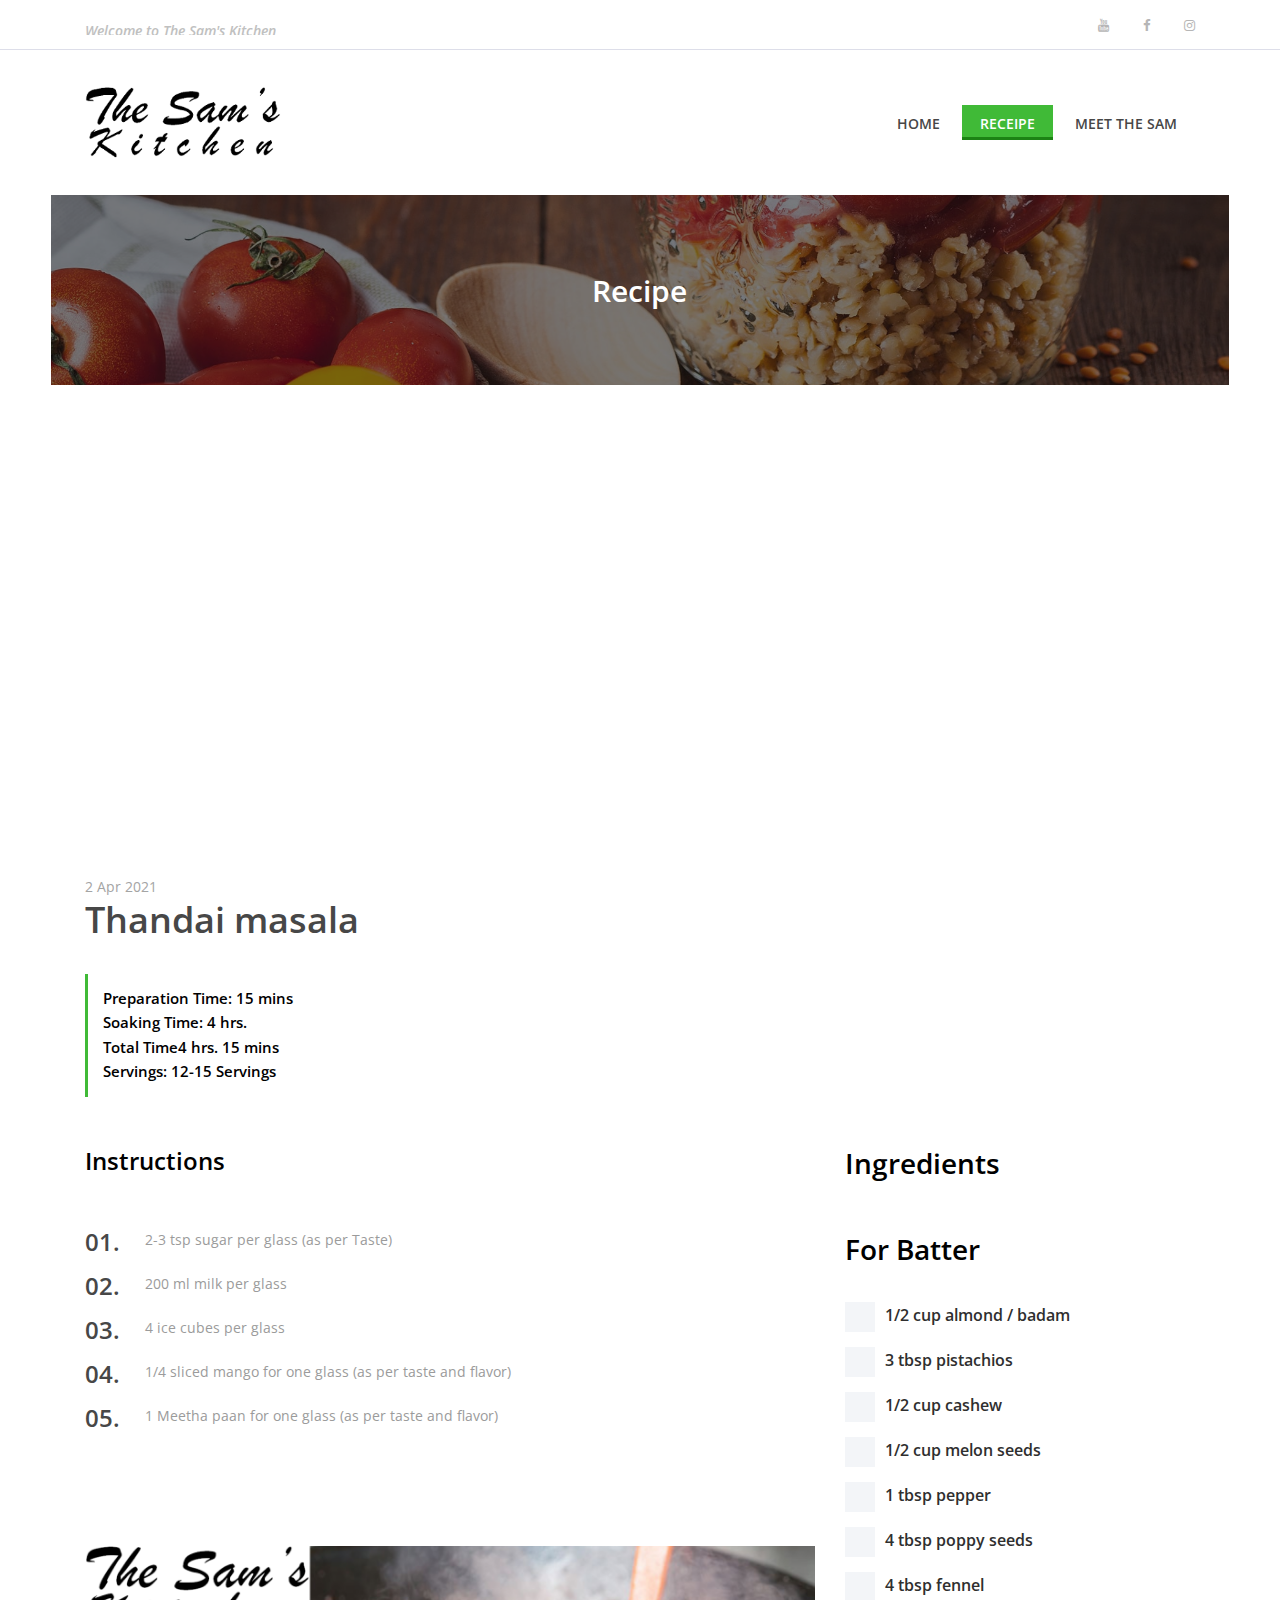
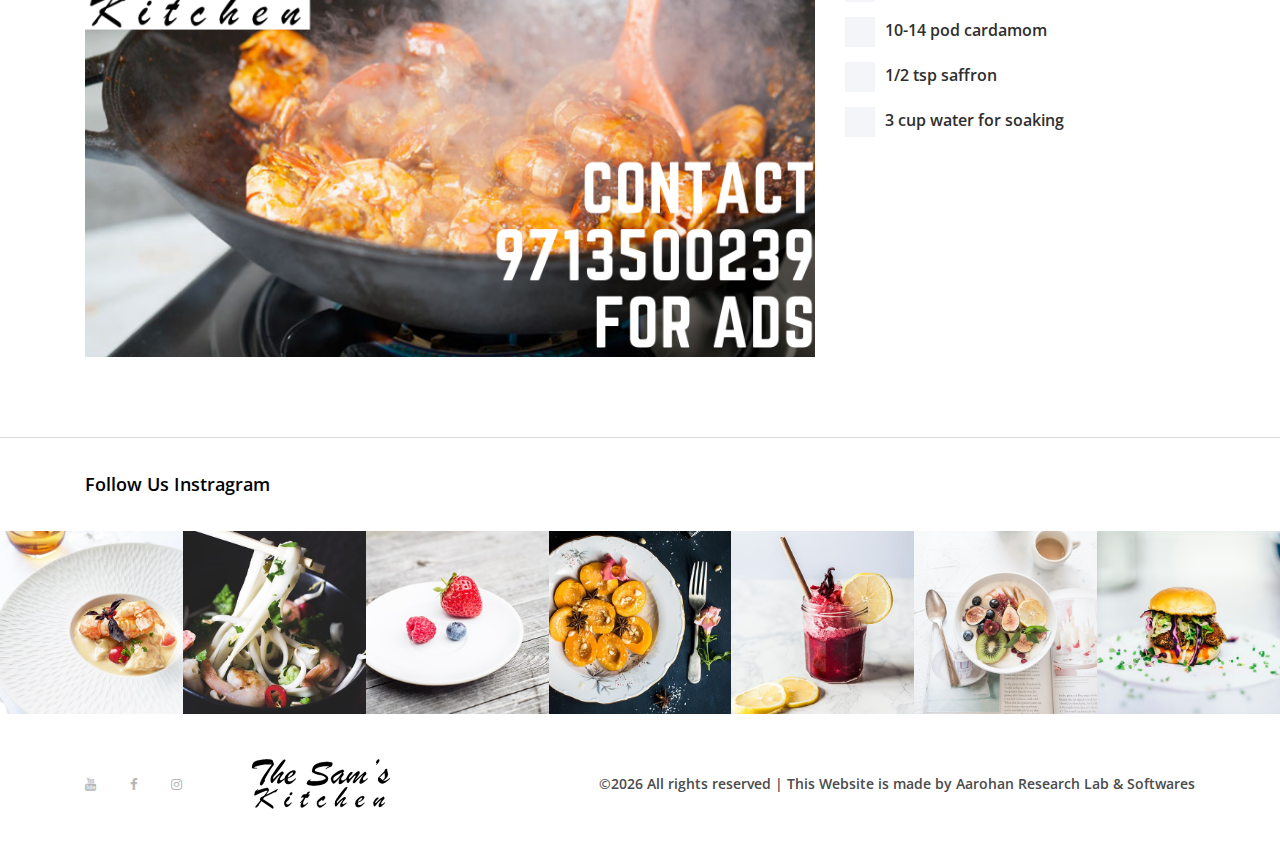
<file: thandai_masala.html>
<!DOCTYPE html>
<html lang="en">

<head>
    <meta charset="UTF-8">
    <meta name="description" content="">
    <meta http-equiv="X-UA-Compatible" content="IE=edge">
    <meta name="viewport" content="width=device-width, initial-scale=1, shrink-to-fit=no">
    <!-- The above 4 meta tags *must* come first in the head; any other head content must come *after* these tags -->

    <!-- Title -->
    <title>The Sam's Kitchen | Thandai Masala</title>

    <!-- Favicon -->
    <link rel="icon" href="img/core-img/trans.png">


    <!-- Core Stylesheet -->
    <link rel="stylesheet" href="style.css">
    <script data-ad-client="ca-pub-1246199492732147" async src="https://pagead2.googlesyndication.com/pagead/js/adsbygoogle.js"></script>

</head>

<body>
    <!-- Preloader -->
    <div id="preloader">
        <i class="circle-preloader"></i>
        <img src="img/core-img/salad.png" alt="">
    </div>

    <!-- Search Wrapper -->
    <div class="search-wrapper">
        <!-- Close Btn -->
        <div class="close-btn"><i class="fa fa-times" aria-hidden="true"></i></div>

        <div class="container">
            <div class="row">
                <div class="col-12">
                    <form action="#" method="post">
                        <input type="search" name="search" placeholder="Type any keywords...">
                        <button type="submit"><i class="fa fa-search" aria-hidden="true"></i></button>
                    </form>
                </div>
            </div>
        </div>
    </div>

    <!-- ##### Header Area Start ##### -->
    <header class="header-area">

        <!-- Top Header Area -->
        <div class="top-header-area">
            <div class="container h-100">
                <div class="row h-100 align-items-center justify-content-between">
                    <!-- Breaking News -->
                    <div class="col-12 col-sm-6">
                        <div class="breaking-news">
                            <div id="breakingNewsTicker" class="ticker">
                                <ul>
                                    <li><a href="#">Welcome to The Sam's Kitchen</a></li>
                                    <li><a href="#">Hello, pleasure to see you here</a></li>
                                </ul>
                            </div>
                        </div>
                    </div>

                    <!-- Top Social Info -->
                    <div class="col-12 col-sm-6">
                        <div class="top-social-info text-right">
                            <a href="https://www.youtube.com/channel/UCCV08ZMsmPuDNeNm5RDT6ZA"><i class="fa fa-youtube" aria-hidden="true" target="blank"></i></a>
                            <a href="https://www.facebook.com/The-Sams-Kitchen-100262842100499/"><i class="fa fa-facebook" target="blank" aria-hidden="true"></i></a>
                            <!-- <a href="#"><i class="fa fa-twitter" aria-hidden="true"></i></a> -->
                            <!-- <a href="#"><i class="fa fa-dribbble" aria-hidden="true"></i></a> -->
                            <a href="https://www.instagram.com/thesamskitchen.in/"><i class="fa fa-instagram" aria-hidden="true" target="blank"></i></a>
                        </div>
                    </div>
                </div>
            </div>
        </div>

        <!-- Navbar Area -->
        <div class="delicious-main-menu">
            <div class="classy-nav-container breakpoint-off">
                <div class="container">
                    <!-- Menu -->
                    <nav class="classy-navbar justify-content-between" id="deliciousNav">

                        <!-- Logo -->
                        <a class="nav-brand" href="index.html"><img class="logo" src="img/core-img/logo.png" alt=""></a>

                        <!-- Navbar Toggler -->
                        <div class="classy-navbar-toggler">
                            <span class="navbarToggler"><span></span><span></span><span></span></span>
                        </div>

                        <!-- Menu -->
                        <div class="classy-menu">

                            <!-- close btn -->
                            <div class="classycloseIcon">
                                <div class="cross-wrap"><span class="top"></span><span class="bottom"></span></div>
                            </div>

                            <!-- Nav Start -->
                            <div class="classynav">
                                <ul>
                                    <li ><a href="index.html">Home</a></li>
                                    <li class="active"><a href="blog-post.html">Receipe</a></li>
                                    <li ><a href="about.html">Meet The Sam</a></li>
                                    
                                </ul>

                               
                            </div>
                            <!-- Nav End -->
                        </div>
                    </nav>
                </div>
            </div>
        </div>
    </header>
    <!-- ##### Header Area End ##### -->

    <!-- ##### Breadcumb Area Start ##### -->
    <div class="breadcumb-area bg-img bg-overlay" style="background-image: url(img/bg-img/breadcumb3.jpg);">
        <div class="container h-100">
            <div class="row h-100 align-items-center">
                <div class="col-12">
                    <div class="breadcumb-text text-center">
                        <h2>Recipe</h2>
                    </div>
                </div>
            </div>
        </div>
    </div>
    <!-- ##### Breadcumb Area End ##### -->

    <div class="receipe-post-area section-padding-80">

      

        <!-- Receipe Slider -->
        <div class="container">
            <div class="row">
                <div class="col-12">
                    <div class="receipe-slider owl-carousel">
                        <!-- <img src="img/bg-img/bg5.jpg" alt=""> -->
                        <!-- <img src="img/bg-img/bg5.jpg" alt="">
                        <img src="img/bg-img/bg5.jpg" alt=""> -->
                        <iframe width="1100" height="358"  src="https://www.youtube.com/embed/i7-n8BC3-qc" title="YouTube video player" frameborder="0" allow="accelerometer; autoplay; clipboard-write; encrypted-media; gyroscope; picture-in-picture" allowfullscreen></iframe>

                    </div>
                </div>
            </div>
        </div>

        <!-- Receipe Content Area -->
        <div class="receipe-content-area">
            <div class="container">

                <div class="row">
                    <div class="col-12 col-md-8">
                        <div class="receipe-headline my-5">
                            <span>2 Apr 2021</span>
                            <h2>Thandai masala</h2>
                            <div class="receipe-duration">
                                <h6>Preparation Time: 15 mins</h6>
                                <h6>Soaking Time: 4 hrs. </h6>
                                <h6>Total Time4 hrs. 15 mins  </h6>
                                <h6>Servings: 12-15 Servings </h6>
                                
                            </div>
                        </div>
                    </div>
         
                </div>

                <div class="row">
                    <div class="col-12 col-lg-8">
                        <h4 style="margin-bottom: 50px;">Instructions</h4>
                        <div class="single-preparation-step d-flex" >
                            <h4>01.</h4>
                            <p >2-3 tsp sugar per glass (as per Taste) </p>
                        </div>
                        <!-- Single Preparation Step style="margin-left: 10px; margin-top:20px;" -->
                        <div class="single-preparation-step d-flex">
                            <h4>02.</h4>
                            <p> 200 ml milk per glass</p>
                        </div>
                        <!-- Single Preparation Step -->
                        <div class="single-preparation-step d-flex">
                            <h4>03.</h4>
                            <p>4 ice cubes per glass </p>
                        </div>
                        <!-- Single Preparation Step -->
                        <div class="single-preparation-step d-flex">
                            <h4>04.</h4>
                            <p>1/4 sliced mango for one glass (as per taste and flavor)</p>
                        </div>

                        <div class="single-preparation-step d-flex">
                            <h4>05.</h4>
                            <p>1 Meetha paan for one glass (as per taste and flavor)</p>
                        </div>

                        <div class="single-preparation-step d-flex mt-100">
                           
                            <img src="img/about-img/addd.png" alt="">
                        </div>
                        
                    </div> 

                    <!-- Ingredients -->
                    <div class="col-12 col-lg-4">
                        <div class="ingredients">
                            <h3 style="margin-bottom: 50px;">Ingredients</h3>

                            <h3 style="margin-bottom: 30px;margin-top: 30px;">For Batter</h3>
                             <!-- Custom Checkbox -->
                             <div class="custom-control custom-checkbox">
                                <input type="checkbox" class="custom-control-input" id="customCheck1">
                                <label class="custom-control-label" for="customCheck1">1/2 cup almond / badam </label>
                            </div>

                            <!-- Custom Checkbox -->
                            <div class="custom-control custom-checkbox">
                                <input type="checkbox" class="custom-control-input" id="customCheck2">
                                <label class="custom-control-label" for="customCheck2">3 tbsp pistachios</label>
                            </div>

                           
                            <!-- Custom Checkbox -->
                            <div class="custom-control custom-checkbox">
                                <input type="checkbox" class="custom-control-input" id="customCheck3">
                                <label class="custom-control-label" for="customCheck3">1/2 cup cashew</label>
                            </div>

                            <!-- Custom Checkbox -->
                            <div class="custom-control custom-checkbox">
                                <input type="checkbox" class="custom-control-input" id="customCheck4">
                                <label class="custom-control-label" for="customCheck4">1/2 cup melon seeds</label>
                            </div>

                            <!-- Custom Checkbox -->
                            <div class="custom-control custom-checkbox">
                                <input type="checkbox" class="custom-control-input" id="customCheck5">
                                <label class="custom-control-label" for="customCheck5">1 tbsp pepper</label>
                            </div>

                            <!-- Custom Checkbox -->
                            <div class="custom-control custom-checkbox">
                                <input type="checkbox" class="custom-control-input" id="customCheck6">
                                <label class="custom-control-label" for="customCheck6">4 tbsp poppy seeds</label>
                            </div>

                            <!-- Custom Checkbox -->
                            <div class="custom-control custom-checkbox">
                                <input type="checkbox" class="custom-control-input" id="customCheck7">
                                <label class="custom-control-label" for="customCheck7">4 tbsp fennel</label>
                            </div>

                            <!-- Custom Checkbox -->
                            <div class="custom-control custom-checkbox">
                                <input type="checkbox" class="custom-control-input" id="customCheck8">
                                <label class="custom-control-label" for="customCheck8">10-14 pod cardamom </label>
                            </div>

                            <div class="custom-control custom-checkbox">
                                <input type="checkbox" class="custom-control-input" id="customCheck9">
                                <label class="custom-control-label" for="customCheck9">1/2 tsp saffron </label>
                            </div>

                            <div class="custom-control custom-checkbox">
                                <input type="checkbox" class="custom-control-input" id="customCheck10">
                                <label class="custom-control-label" for="customCheck10">3 cup water for soaking </label>
                            </div>
                            
                                                      
                           
                        </div>
                    </div>
                </div>

              
              
            </div>
           
        </div>
        
    </div>

    <!-- ##### Follow Us Instagram Area Start ##### -->
    <div class="follow-us-instagram">
        <div class="container">
            <div class="row">
                <div class="col-12">
                    <h5>Follow Us Instragram</h5>
                </div>
            </div>
        </div>
        <!-- Instagram Feeds -->
        <div class="insta-feeds d-flex flex-wrap">
            <!-- Single Insta Feeds -->
            <div class="single-insta-feeds">
                <img src="img/bg-img/insta1.jpg" alt="">
                <!-- Icon -->
                <div class="insta-icon">
                    <a href="https://www.instagram.com/thesamskitchen.in/"><i class="fa fa-instagram" aria-hidden="true"></i></a>
                </div>
            </div>

            <!-- Single Insta Feeds -->
            <div class="single-insta-feeds">
                <img src="img/bg-img/insta2.jpg" alt="">
                <!-- Icon -->
                <div class="insta-icon">
                    <a href="https://www.instagram.com/thesamskitchen.in/"><i class="fa fa-instagram" aria-hidden="true"></i></a>
                </div>
            </div>

            <!-- Single Insta Feeds -->
            <div class="single-insta-feeds">
                <img src="img/bg-img/insta3.jpg" alt="">
                <!-- Icon -->
                <div class="insta-icon">
                    <a href="https://www.instagram.com/thesamskitchen.in/"><i class="fa fa-instagram" aria-hidden="true"></i></a>
                </div>
            </div>

            <!-- Single Insta Feeds -->
            <div class="single-insta-feeds">
                <img src="img/bg-img/insta4.jpg" alt="">
                <!-- Icon -->
                <div class="insta-icon">
                    <a href="https://www.instagram.com/thesamskitchen.in/"><i class="fa fa-instagram" aria-hidden="true"></i></a>
                </div>
            </div>

            <!-- Single Insta Feeds -->
            <div class="single-insta-feeds">
                <img src="img/bg-img/insta5.jpg" alt="">
                <!-- Icon -->
                <div class="insta-icon">
                    <a href="https://www.instagram.com/thesamskitchen.in/"><i class="fa fa-instagram" aria-hidden="true"></i></a>
                </div>
            </div>

            <!-- Single Insta Feeds -->
            <div class="single-insta-feeds">
                <img src="img/bg-img/insta6.jpg" alt="">
                <!-- Icon -->
                <div class="insta-icon">
                    <a href="https://www.instagram.com/thesamskitchen.in/"><i class="fa fa-instagram" aria-hidden="true"></i></a>
                </div>
            </div>

            <!-- Single Insta Feeds -->
            <div class="single-insta-feeds">
                <img src="img/bg-img/insta7.jpg" alt="">
                <!-- Icon -->
                <div class="insta-icon">
                    <a href="https://www.instagram.com/thesamskitchen.in/"><i class="fa fa-instagram" aria-hidden="true"></i></a>
                </div>
            </div>
        </div>
    </div>
    <!-- ##### Follow Us Instagram Area End ##### -->

    <!-- ##### Footer Area Start ##### -->
    <footer class="footer-area">
        <div class="container h-100">
            <div class="row h-100">
                <div class="col-12 h-100 d-flex flex-wrap align-items-center justify-content-between">
                    <!-- Footer Social Info -->
                    <div class="footer-social-info text-right">
                        <a href="https://www.youtube.com/channel/UCCV08ZMsmPuDNeNm5RDT6ZA"><i class="fa fa-youtube" aria-hidden="true" target="blank"></i></a>
                        <a href="https://www.facebook.com/The-Sams-Kitchen-100262842100499/"><i class="fa fa-facebook" target="blank" aria-hidden="true"></i></a>
                        <!-- <a href="#"><i class="fa fa-twitter" aria-hidden="true"></i></a> -->
                        <!-- <a href="#"><i class="fa fa-dribbble" aria-hidden="true"></i></a> -->
                        <a href="https://www.instagram.com/thesamskitchen.in/"><i class="fa fa-instagram" aria-hidden="true" target="blank"></i></a>
                    </div>
                    <!-- Footer Logo -->
                    <div class="footer-logo">
                        <a href="index.html"><img style="width: 50%;" src="img/core-img/logo.png" alt=""></a>
                    </div>
                    <!-- Copywrite -->
                    <p>
                        &copy;<script>document.write(new Date().getFullYear());</script> All rights reserved | This Website is made by  <a href="https://aarohanresearchlab.com"  target="_blank">Aarohan Research Lab & Softwares</a>
                       </p>
                </div>
            </div>
        </div>
    </footer>
    <!-- ##### Footer Area Start ##### -->

    <!-- ##### All Javascript Files ##### -->
    <!-- jQuery-2.2.4 js -->
    <script src="js/jquery/jquery-2.2.4.min.js"></script>
    <!-- Popper js -->
    <script src="js/bootstrap/popper.min.js"></script>
    <!-- Bootstrap js -->
    <script src="js/bootstrap/bootstrap.min.js"></script>
    <!-- All Plugins js -->
    <script src="js/plugins/plugins.js"></script>
    <!-- Active js -->
    <script src="js/active.js"></script>
</body>

</html>
</file>
<file: style.css>
/* [Master Stylesheet v1.0]

- Template Name: Delicious - Food Blog Template
- Template Author: Colorlib
- Template URL: colorlib.com
- Version: 1.0.0

*/
/* :: 1.0 Import Fonts */
@import url("https://fonts.googleapis.com/css?family=Open+Sans:300,300i,400,400i,600,600i,700,700i,800,800i");
/* :: 2.0 Import All CSS */
@import url(css/bootstrap.min.css);
@import url(css/owl.carousel.min.css);
@import url(css/animate.css);
@import url(css/magnific-popup.css);
@import url(css/font-awesome.min.css);
@import url(css/custom-icon.css);
@import url(css/classy-nav.min.css);
@import url(css/nice-select.min.css);
/* :: 3.0 Base CSS */
* {
  margin: 0;
  padding: 0; }

body {
  font-family: "Open Sans", sans-serif;
  font-size: 14px; }

h1,
h2,
h3,
h4,
h5,
h6 {
  color: #000000;
  line-height: 1.3;
  font-weight: 600; }

p {
  color: #9b9b9b;
  font-size: 14px;
  line-height: 2;
  font-weight: 400; }

a,
a:hover,
a:focus {
  -webkit-transition-duration: 500ms;
  transition-duration: 500ms;
  text-decoration: none;
  outline: 0 solid transparent;
  color: #000000;
  font-weight: 600;
  font-size: 14px;
  color: #474747; }

ul,
ol {
  margin: 0; }
  ul li,
  ol li {
    list-style: none; }

img {
  height: auto;
  max-width: 100%; }

/* Spacing */
.mt-15 {
  margin-top: 15px !important; }

.mt-30 {
  margin-top: 30px !important; }

.mt-50 {
  margin-top: 50px !important; }

.mt-70 {
  margin-top: 70px !important; }

.mt-100 {
  margin-top: 100px !important; }

.mb-15 {
  margin-bottom: 15px !important; }

.mb-30 {
  margin-bottom: 30px !important; }

.mb-50 {
  margin-bottom: 50px !important; }

.mb-70 {
  margin-bottom: 70px !important; }

.mb-80 {
  margin-bottom: 80px !important; }

.mb-100 {
  margin-bottom: 100px !important; }

.ml-15 {
  margin-left: 15px !important; }

.ml-30 {
  margin-left: 30px !important; }

.ml-50 {
  margin-left: 50px !important; }

.mr-15 {
  margin-right: 15px !important; }

.mr-30 {
  margin-right: 30px !important; }

.mr-50 {
  margin-right: 50px !important; }

/* Height */
.height-400 {
  height: 400px !important; }

.height-500 {
  height: 500px !important; }

.height-600 {
  height: 600px !important; }

.height-700 {
  height: 700px !important; }

.height-800 {
  height: 800px !important; }

/* Section Padding */
.section-padding-80 {
  padding-top: 80px;
  padding-bottom: 80px; }

.section-padding-80-0 {
  padding-top: 80px;
  padding-bottom: 0; }

.section-padding-0-80 {
  padding-top: 0;
  padding-bottom: 80px; }

/* Section Heading */
.section-heading {
  position: relative;
  z-index: 1;
  margin-bottom: 80px;
  text-align: center; }
  .section-heading h3 {
    font-size: 30px;
    margin-bottom: 0; }
  .section-heading.text-left {
    text-align: left !important; }
  .section-heading.white h3 {
    color: #ffffff; }

/* Preloader */
#preloader {
  background-color: #ffffff;
  width: 100%;
  height: 100%;
  position: fixed;
  top: 0;
  left: 0;
  right: 0;
  z-index: 5000; }
  #preloader img {
    width: 30px;
    position: absolute;
    top: 50%;
    left: 50%;
    -webkit-transform: translate(-50%, -50%);
    transform: translate(-50%, -50%);
    z-index: 10; }
  #preloader .circle-preloader {
    display: block;
    width: 60px;
    height: 60px;
    border: 2px solid #ccc;
    border-bottom-color: #1c8314;
    border-radius: 50%;
    position: absolute;
    top: 0;
    left: 0;
    right: 0;
    bottom: 0;
    margin: auto;
    animation: spin 2s infinite linear; }
@-webkit-keyframes spin {
  100% {
    -webkit-transform: rotate(360deg);
    transform: rotate(360deg); } }
@keyframes spin {
  100% {
    -webkit-transform: rotate(360deg);
    transform: rotate(360deg); } }
/* Miscellaneous */
.bg-img {
  background-position: center center;
  background-size: cover;
  background-repeat: no-repeat; }

.bg-white {
  background-color: #ffffff !important; }

.bg-dark {
  background-color: #000000 !important; }

.bg-transparent {
  background-color: transparent !important; }

.font-bold {
  font-weight: 700; }

.font-light {
  font-weight: 300; }

.bg-overlay {
  position: relative;
  z-index: 2;
  background-position: center center;
  background-size: cover; }
  .bg-overlay::after {
    background-color: rgba(10, 12, 18, 0.55);
    position: absolute;
    z-index: -1;
    top: 0;
    left: 0;
    width: 100%;
    height: 100%;
    content: ""; }

.mfp-image-holder .mfp-close,
.mfp-iframe-holder .mfp-close {
  color: #ffffff;
  right: 0;
  padding-right: 0;
  width: 30px;
  height: 30px;
  background-color: #40ba37;
  line-height: 30px;
  text-align: center;
  position: absolute;
  top: 0;
  right: -30px; }
  @media only screen and (min-width: 768px) and (max-width: 991px) {
    .mfp-image-holder .mfp-close,
    .mfp-iframe-holder .mfp-close {
      right: 0; } }
  @media only screen and (max-width: 767px) {
    .mfp-image-holder .mfp-close,
    .mfp-iframe-holder .mfp-close {
      right: 0; } }

input:focus,
textarea:focus {
  outline: none;
  box-shadow: none;
  border-color: transparent; }

.nice-select {
  border: none;
  background-color: #f3f5f8;
  border-radius: 0;
  width: 100%;
  height: 60px;
  line-height: 60px;
  color: #2f2f2f; }
  .nice-select span {
    color: #2f2f2f; }
  .nice-select::after {
    right: 20px; }
  .nice-select .list {
    background-color: #ffffff;
    border: none;
    border-radius: 0;
    box-shadow: 0 0 4px 0 rgba(0, 0, 0, 0.1);
    margin-top: 0;
    width: 100%; }

/* ScrollUp */
#scrollUp {
  background-color: #40ba37;
  border-radius: 0;
  bottom: 60px;
  box-shadow: 0 2px 6px 0 rgba(0, 0, 0, 0.3);
  color: #ffffff;
  font-size: 24px;
  height: 40px;
  line-height: 38px;
  right: 60px;
  text-align: center;
  width: 40px;
  -webkit-transition-duration: 500ms;
  transition-duration: 500ms; }
  #scrollUp:hover {
    background-color: #141414; }
  @media only screen and (max-width: 767px) {
    #scrollUp {
      bottom: 30px;
      right: 30px; } }

      .logo{
        width: 70%;
      }

      .single-preparation{
        margin-bottom: 20px;
        
      }

/* Button */
.delicious-btn {
  display: inline-block;
  min-width: 160px;
  height: 60px;
  color: #ffffff;
  border: none;
  border-left: 3px solid #1c8314;
  border-radius: 0;
  padding: 0 30px;
  font-size: 16px;
  line-height: 58px;
  font-weight: 600;
  -webkit-transition-duration: 500ms;
  transition-duration: 500ms;
  text-transform: capitalize;
  background-color: #40ba37; }
  .delicious-btn.active, .delicious-btn:hover, .delicious-btn:focus {
    font-size: 16px;
    font-weight: 600;
    color: #ffffff;
    background-color: #1c8314;
    border-color: #40ba37; }
  .delicious-btn.btn-2 {
    background-color: #1c8314;
    border-color: #40ba37; }
    .delicious-btn.btn-2.active, .delicious-btn.btn-2:hover, .delicious-btn.btn-2:focus {
      background-color: #40ba37;
      border-color: #1c8314; }
  .delicious-btn.btn-3 {
    background-color: #474747;
    border-color: #1c8314; }
    .delicious-btn.btn-3.active, .delicious-btn.btn-3:hover, .delicious-btn.btn-3:focus {
      background-color: #40ba37;
      border-color: #1c8314; }
  .delicious-btn.btn-4 {
    background-color: transparent;
    border: 3px solid #40ba37;
    line-height: 53px;
    color: #40ba37; }
    @media only screen and (max-width: 767px) {
      .delicious-btn.btn-4 {
        height: 40px;
        line-height: 33px; } }
    .delicious-btn.btn-4.active, .delicious-btn.btn-4:hover, .delicious-btn.btn-4:focus {
      line-height: 53px;
      color: #ffffff;
      background-color: #40ba37; }
      @media only screen and (max-width: 767px) {
        .delicious-btn.btn-4.active, .delicious-btn.btn-4:hover, .delicious-btn.btn-4:focus {
          height: 40px;
          line-height: 33px; } }
  @media only screen and (max-width: 767px) {
    .delicious-btn {
      height: 40px;
      line-height: 39px; } }

/* :: 4.0 Search Wrapper */
.search-wrapper {
  width: 100%;
  height: 70px;
  position: fixed;
  z-index: 200;
  top: -80px;
  left: 0;
  background-color: #40ba37;
  -webkit-transition-duration: 700ms;
  transition-duration: 700ms; }
  .search-wrapper form {
    position: relative;
    z-index: 1; }
    .search-wrapper form input {
      width: 90%;
      height: 40px;
      border: 2px solid #ffffff;
      font-size: 12px;
      font-style: italic;
      padding: 0 20px;
      margin: 15px 0; }
      @media only screen and (max-width: 767px) {
        .search-wrapper form input {
          width: 80%; } }
    .search-wrapper form button {
      position: absolute;
      width: 60px;
      height: 40px;
      z-index: 1;
      top: 15px;
      border: none;
      right: 10%;
      cursor: pointer;
      outline: none; }
      @media only screen and (max-width: 767px) {
        .search-wrapper form button {
          right: 20%; } }
  .search-wrapper .close-btn {
    position: absolute;
    width: 70px;
    height: 100%;
    background-color: #000000;
    line-height: 50px;
    color: #ffffff;
    text-align: center;
    cursor: pointer;
    line-height: 70px;
    font-size: 12px;
    right: 0;
    top: 0;
    z-index: 100; }
  .search-wrapper.on {
    top: 0; }

/* :: 5.0 Header Area CSS */
.header-area {
  position: relative;
  z-index: 100;
  width: 100%; }
  .header-area .top-header-area {
    width: 100%;
    height: 50px;
    background-color: #ffffff;
    border-bottom: 1px solid #dddee9; }
    @media only screen and (max-width: 767px) {
      .header-area .top-header-area {
        height: 70px; } }
    .header-area .top-header-area .breaking-news {
      position: relative;
      z-index: 1; }
      .header-area .top-header-area .breaking-news .ticker {
        width: 100%;
        text-align: left;
        position: relative;
        overflow: hidden; }
        .header-area .top-header-area .breaking-news .ticker ul {
          width: 100%;
          position: relative;
          z-index: 1; }
          .header-area .top-header-area .breaking-news .ticker ul li {
            display: none;
            width: 100%; }
            .header-area .top-header-area .breaking-news .ticker ul li a {
              font-size: 14px;
              color: #b6b6b6;
              font-style: italic; }
              .header-area .top-header-area .breaking-news .ticker ul li a:hover, .header-area .top-header-area .breaking-news .ticker ul li a:focus {
                color: #40ba37; }
    .header-area .top-header-area .top-social-info a {
      display: inline-block;
      color: #b6b6b6;
      font-size: 13px;
      margin-right: 30px; }
      .header-area .top-header-area .top-social-info a:last-child {
        margin-right: 0; }
      .header-area .top-header-area .top-social-info a:hover, .header-area .top-header-area .top-social-info a:focus, .header-area .top-header-area .top-social-info a.active {
        color: #40ba37; }
  .header-area .delicious-main-menu {
    position: relative;
    width: 100%;
    z-index: 100;
    height: 145px; }
    @media only screen and (max-width: 767px) {
      .header-area .delicious-main-menu {
        height: 80px; } }
    .header-area .delicious-main-menu .classy-nav-container {
      background-color: transparent; }
    .header-area .delicious-main-menu .classy-navbar {
      height: 145px;
      padding: 0; }
      @media only screen and (max-width: 767px) {
        .header-area .delicious-main-menu .classy-navbar {
          height: 80px; } }
      .header-area .delicious-main-menu .classy-navbar .classynav ul li a {
        font-weight: 600; }
        .header-area .delicious-main-menu .classy-navbar .classynav ul li a:hover, .header-area .delicious-main-menu .classy-navbar .classynav ul li a:focus {
          font-weight: 600; }
      .header-area .delicious-main-menu .classy-navbar .classynav > ul > li > a {
        text-transform: uppercase;
        padding: 12px 18px 11px;
        background-color: transparent;
        border-bottom: 3px solid transparent;
        line-height: 1;
        color: #474747;
        font-weight: 600; }
        .header-area .delicious-main-menu .classy-navbar .classynav > ul > li > a:hover, .header-area .delicious-main-menu .classy-navbar .classynav > ul > li > a:focus {
          font-size: 14px;
          color: #ffffff;
          background-color: #40ba37;
          border-bottom: 3px solid #1c8314; }
          .header-area .delicious-main-menu .classy-navbar .classynav > ul > li > a:hover::after, .header-area .delicious-main-menu .classy-navbar .classynav > ul > li > a:focus::after {
            color: #ffffff; }
      .header-area .delicious-main-menu .classy-navbar .classynav > ul > li.active > a {
        color: #ffffff;
        background-color: #40ba37;
        border-bottom: 3px solid #1c8314; }
        .header-area .delicious-main-menu .classy-navbar .classynav > ul > li.active > a::after {
          color: #ffffff; }
    .header-area .delicious-main-menu .classynav .search-btn {
      color: #b6b6b6;
      margin-left: 150px;
      cursor: pointer;
      -webkit-transition-duration: 500ms;
      transition-duration: 500ms; }
      .header-area .delicious-main-menu .classynav .search-btn i {
        -webkit-transition-duration: 500ms;
        transition-duration: 500ms; }
      .header-area .delicious-main-menu .classynav .search-btn:hover i, .header-area .delicious-main-menu .classynav .search-btn:focus i {
        color: #40ba37; }
      @media only screen and (min-width: 992px) and (max-width: 1199px) {
        .header-area .delicious-main-menu .classynav .search-btn {
          margin-left: 50px; } }
      @media only screen and (min-width: 768px) and (max-width: 991px) {
        .header-area .delicious-main-menu .classynav .search-btn {
          margin-left: 30px;
          margin-top: 30px; } }
      @media only screen and (max-width: 767px) {
        .header-area .delicious-main-menu .classynav .search-btn {
          margin-left: 30px;
          margin-top: 30px; } }
  @media only screen and (max-width: 767px) {
    .header-area .nav-brand img {
      max-width: 90px; } }

/* :: 6.0 Welcome Area CSS */
.hero-area {
  position: relative;
  z-index: 1;
  margin-left: 4%;
  margin-right: 4%; }

.hero-slides {
  position: relative;
  z-index: 1; }
  .hero-slides .single-hero-slide {
    width: 100%;
    height: 820px;
    position: relative;
    z-index: 1; }
    @media only screen and (min-width: 992px) and (max-width: 1199px) {
      .hero-slides .single-hero-slide {
        height: 650px; } }
    @media only screen and (min-width: 768px) and (max-width: 991px) {
      .hero-slides .single-hero-slide {
        height: 650px; } }
    @media only screen and (max-width: 767px) {
      .hero-slides .single-hero-slide {
        height: 650px; } }
    .hero-slides .single-hero-slide .hero-slides-content {
      position: relative;
      z-index: 1;
      padding: 60px 50px;
      border-left: 3px solid #40ba37;
      background-color: rgba(24, 24, 24, 0.54); }
      @media only screen and (max-width: 767px) {
        .hero-slides .single-hero-slide .hero-slides-content {
          padding: 30px 20px; } }
      .hero-slides .single-hero-slide .hero-slides-content h2 {
        font-size: 30px;
        color: #ffffff;
        margin-bottom: 30px;
        font-weight: 600; }
        @media only screen and (max-width: 767px) {
          .hero-slides .single-hero-slide .hero-slides-content h2 {
            font-size: 24px; } }
      .hero-slides .single-hero-slide .hero-slides-content p {
        font-size: 16px;
        margin-bottom: 50px;
        color: #ffffff; }
  .hero-slides .owl-prev,
  .hero-slides .owl-next {
    background-color: transparent;
    width: 40px;
    height: 40px;
    line-height: 40px;
    color: #ffffff;
    top: 50%;
    margin-top: -20px;
    left: 4%;
    position: absolute;
    z-index: 10;
    text-align: center;
    font-size: 16px;
    font-weight: 600;
    opacity: 0;
    visibility: hidden;
    -webkit-transition-duration: 500ms;
    transition-duration: 500ms;
    border-bottom: 3px solid #1c8314; }
    @media only screen and (max-width: 767px) {
      .hero-slides .owl-prev,
      .hero-slides .owl-next {
        font-size: 13px; } }
  .hero-slides .owl-next {
    left: auto;
    right: 4%; }
  .hero-slides:hover .owl-prev, .hero-slides:hover .owl-next {
    opacity: 1;
    visibility: visible; }
  .hero-slides .owl-dots {
    display: -webkit-box;
    display: -ms-flexbox;
    display: flex;
    position: absolute;
    bottom: 50px;
    z-index: 10;
    width: 80%;
    left: 17%; }
    .hero-slides .owl-dots .owl-dot {
      font-size: 16px;
      font-weight: 600;
      color: #ffffff;
      margin-right: 10px; }
      .hero-slides .owl-dots .owl-dot.active {
        color: #1c8314; }

@media only screen and (min-width: 768px) and (max-width: 991px) {
  .breakpoint-on .classynav ul li.cn-dropdown-item > a::after,
  .breakpoint-on .classynav ul li.megamenu-item > a::after {
    top: 10px; } }
@media only screen and (max-width: 767px) {
  .breakpoint-on .classynav ul li.cn-dropdown-item > a::after,
  .breakpoint-on .classynav ul li.megamenu-item > a::after {
    top: 10px; } }

/* :: 7.0 Top Catagory Area */
.single-top-catagory {
  position: relative;
  z-index: 2;
  margin-bottom: 80px;
  -webkit-transition-duration: 500ms;
  transition-duration: 500ms;
  overflow: hidden; }
  .single-top-catagory img {
    width: 100%; }
  .single-top-catagory::after {
    content: "";
    position: absolute;
    height: 100%;
    width: 100%;
    z-index: 5;
    top: 0;
    left: 0;
    background: rgba(0, 0, 0, 0.8);
    background: -webkit-linear-gradient(to right, #000, rgba(0, 0, 0, 0.1));
    background: linear-gradient(to right, #000, rgba(0, 0, 0, 0.1)); }
  .single-top-catagory .top-cta-content {
    position: absolute;
    top: 50%;
    left: 40px;
    width: auto;
    height: auto;
    -webkit-transform: translateY(-50%);
    transform: translateY(-50%);
    z-index: 10; }
    .single-top-catagory .top-cta-content h3 {
      font-size: 30px;
      color: #ffffff;
      font-weight: 600;
      margin-bottom: 5px; }
      @media only screen and (max-width: 767px) {
        .single-top-catagory .top-cta-content h3 {
          font-size: 18px; } }
    .single-top-catagory .top-cta-content h6 {
      color: #ffffff;
      margin-bottom: 30px;
      display: block;
      font-weight: 400; }
      @media only screen and (max-width: 767px) {
        .single-top-catagory .top-cta-content h6 {
          margin-bottom: 10px; } }

/* :: 8.0 Best Receipe Area */
.best-receipe-area {
  position: relative;
  z-index: 1;
  padding-bottom: 50px; }

.single-best-receipe-area {
  position: relative;
  z-index: 1; }
  .single-best-receipe-area img {
    border-bottom: 3px solid #40ba37; }
  .single-best-receipe-area .receipe-content {
    padding-top: 30px;
    text-align: center; }
    .single-best-receipe-area .receipe-content h5 {
      font-size: 18px;
      margin-bottom: 10px;
      font-weight: 400;
      -webkit-transition-duration: 500ms;
      transition-duration: 500ms; }
      .single-best-receipe-area .receipe-content h5:hover, .single-best-receipe-area .receipe-content h5:focus {
        color: #40ba37; }
    .single-best-receipe-area .receipe-content .ratings i {
      font-size: 11px;
      color: #fbb710;
      display: inline-block;
      padding: 0 1px; }

/* :: 9.0 Cta Area */
.cta-area {
  position: relative;
  z-index: 2;
  width: 100%;
  height: 675px;
  background-attachment: fixed; }
  .cta-area .cta-content h2 {
    font-size: 68px;
    margin-bottom: 36px;
    color: #ffffff;
    font-weight: 400; }
    @media only screen and (min-width: 992px) and (max-width: 1199px) {
      .cta-area .cta-content h2 {
        font-size: 48px; } }
    @media only screen and (min-width: 768px) and (max-width: 991px) {
      .cta-area .cta-content h2 {
        font-size: 48px; } }
    @media only screen and (max-width: 767px) {
      .cta-area .cta-content h2 {
        font-size: 30px; } }
  .cta-area .cta-content p {
    color: #ffffff;
    margin-bottom: 100px;
    font-size: 16px; }
    @media only screen and (max-width: 767px) {
      .cta-area .cta-content p {
        margin-bottom: 50px; } }

/* :: 10.0 Small Receipe Area */
.small-receipe-area {
  position: relative;
  z-index: 1;
  padding-bottom: 30px; }

.single-small-receipe-area {
  position: relative;
  z-index: 1;
  margin-bottom: 50px; }
  .single-small-receipe-area .receipe-thumb {
    -webkit-box-flex: 0;
    -ms-flex: 0 0 100px;
    flex: 0 0 100px;
    max-width: 100px;
    width: 100px;
    padding-right: 20px; }
  .single-small-receipe-area .receipe-content span {
    font-size: 12px;
    display: block;
    color: #40ba37; }
  .single-small-receipe-area .receipe-content a {
    display: block; }
    .single-small-receipe-area .receipe-content a h5 {
      color: #474747;
      font-size: 18px;
      margin-bottom: 5px;
      -webkit-transition-duration: 500ms;
      transition-duration: 500ms; }
      @media only screen and (min-width: 992px) and (max-width: 1199px) {
        .single-small-receipe-area .receipe-content a h5 {
          font-size: 16px; } }
      .single-small-receipe-area .receipe-content a h5:hover, .single-small-receipe-area .receipe-content a h5:focus {
        color: #40ba37; }
  .single-small-receipe-area .receipe-content .ratings i {
    font-size: 11px;
    color: #fbb710;
    display: inline-block;
    padding: 0 1px; }
  .single-small-receipe-area .receipe-content p {
    font-size: 12px;
    margin-bottom: 0;
    color: #9b9b9b; }

/* :: 11.0 Quote Area */
.quote-area {
  position: relative;
  z-index: 1;
  border: 10px solid #40ba37;
  padding: 40px 25px;
  margin-bottom: 80px; }
  .quote-area span {
    font-size: 48px;
    font-style: italic;
    margin-bottom: 30px;
    display: block;
    color: #40ba37;
    line-height: 1; }
  .quote-area h4 {
    font-size: 24px;
    line-height: 1.5;
    font-style: italic;
    margin-bottom: 40px;
    color: #474747; }
    @media only screen and (min-width: 992px) and (max-width: 1199px) {
      .quote-area h4 {
        font-size: 20px; } }
  .quote-area p {
    color: #474747;
    font-size: 16px;
    margin-bottom: 50px; }
  .quote-area .date-comments .date {
    font-size: 12px;
    color: #40ba37; }
  .quote-area .date-comments .comments {
    font-size: 12px;
    color: #9b9b9b; }

/* :: 12.0 Newsletter Area */
.newsletter-area {
  position: relative;
  z-index: 1;
  margin-bottom: 80px; }
  .newsletter-area h4 {
    font-size: 24px;
    margin-bottom: 50px;
    display: block;
    color: #474747; }
    @media only screen and (min-width: 992px) and (max-width: 1199px) {
      .newsletter-area h4 {
        font-size: 20px; } }

.newsletter-form {
  padding: 30px 15px 100px; }
  .newsletter-form form input {
    width: 100%;
    height: 60px;
    border: none;
    background-color: #ffffff;
    color: #9b9b9b;
    font-size: 12px;
    font-style: italic;
    border-left: 3px solid #1c8314;
    padding: 0 20px;
    margin-bottom: 25px; }
  .newsletter-form p {
    margin-top: 30px;
    color: #ffffff;
    font-size: 12px;
    margin-bottom: 0;
    font-style: italic; }

/* :: 13.0 Delicious Adds */
.delicious-add {
  position: relative;
  z-index: 1;
  margin-bottom: 80px; }
  .delicious-add img {
    width: 100%; }

/* :: 14.0 Blog Area */
@media only screen and (min-width: 768px) and (max-width: 991px) {
  .blog-sidebar-area {
    margin-top: 80px; } }
@media only screen and (max-width: 767px) {
  .blog-sidebar-area {
    margin-top: 80px; } }

.single-blog-area {
  position: relative;
  z-index: 1; }
  .single-blog-area .blog-thumbnail {
    position: relative;
    z-index: 1; }
    .single-blog-area .blog-thumbnail .post-date {
      width: 75px;
      height: 100px;
      background-color: #40ba37;
      position: absolute;
      top: 20px;
      left: 20px;
      z-index: 10;
      -webkit-transition-duration: 500ms;
      transition-duration: 500ms;
      text-align: center; }
      @media only screen and (max-width: 767px) {
        .single-blog-area .blog-thumbnail .post-date {
          top: 10px;
          left: 10px; } }
      .single-blog-area .blog-thumbnail .post-date a {
        color: #ffffff;
        padding: 18px 10px;
        display: block;
        line-height: 1.1;
        font-size: 14px;
        font-weight: 400; }
        .single-blog-area .blog-thumbnail .post-date a span {
          font-size: 30px;
          font-weight: 700;
          display: block; }
      .single-blog-area .blog-thumbnail .post-date:hover, .single-blog-area .blog-thumbnail .post-date:focus {
        background-color: #1c8314; }
  .single-blog-area .blog-content {
    position: relative;
    z-index: 1;
    padding-top: 40px; }
    .single-blog-area .blog-content .post-title {
      font-size: 22px;
      color: #474747;
      margin-bottom: 10px; }
      .single-blog-area .blog-content .post-title:hover, .single-blog-area .blog-content .post-title:focus {
        color: #40ba37; }
    .single-blog-area .blog-content .meta-data {
      font-size: 12px;
      color: #a4a4a4;
      margin-bottom: 20px; }
      .single-blog-area .blog-content .meta-data a {
        text-decoration: underline;
        font-size: 12px;
        color: #a4a4a4; }
        .single-blog-area .blog-content .meta-data a:hover, .single-blog-area .blog-content .meta-data a:focus {
          color: #40ba37; }

.single-widget {
  position: relative;
  z-index: 1; }
  .single-widget h6 {
    margin-bottom: 50px;
    display: block; }
  .single-widget .list {
    padding-left: 30px; }
    .single-widget .list li a {
      display: block;
      padding: 5px 0;
      color: #797979; }
      .single-widget .list li a:hover, .single-widget .list li a:focus {
        color: #40ba37; }

.pagination {
  position: relative;
  z-index: 1; }
  .pagination .page-link {
    padding: 0;
    font-size: 16px;
    margin-right: 5px;
    border: none;
    color: #474747; }
    .pagination .page-link:hover, .pagination .page-link:focus {
      background-color: transparent;
      color: #40ba37; }
  .pagination .page-item.active .page-link {
    background-color: transparent;
    color: #40ba37; }

/* :: 15.0 Receipe Area */
.receipe-post-search {
  position: relative;
  z-index: 20; }
  .receipe-post-search form input {
    width: 100%;
    height: 60px;
    background-color: #f3f5f8;
    font-size: 14px;
    padding: 0 20px;
    border: none; }
  @media only screen and (min-width: 768px) and (max-width: 991px) {
    .receipe-post-search .col-12 {
      margin-bottom: 30px; } }
  @media only screen and (max-width: 767px) {
    .receipe-post-search .col-12 {
      margin-bottom: 15px; } }

.receipe-slider {
  position: relative;
  z-index: 1; }
  .receipe-slider .owl-prev,
  .receipe-slider .owl-next {
    background-color: transparent;
    width: 40px;
    height: 40px;
    line-height: 40px;
    color: #ffffff;
    top: 50%;
    margin-top: -20px;
    left: 4%;
    position: absolute;
    z-index: 10;
    text-align: center;
    font-size: 16px;
    font-weight: 600;
    opacity: 0;
    visibility: hidden;
    -webkit-transition-duration: 500ms;
    transition-duration: 500ms;
    border-bottom: 3px solid #1c8314; }
    @media only screen and (max-width: 767px) {
      .receipe-slider .owl-prev,
      .receipe-slider .owl-next {
        font-size: 14px; } }
  .receipe-slider .owl-next {
    left: auto;
    right: 4%; }
  .receipe-slider:hover .owl-prev, .receipe-slider:hover .owl-next {
    opacity: 1;
    visibility: visible; }

.receipe-headline span {
  font-size: 14px;
  display: block;
  color: #a4a4a4;
  margin-bottom: 0; }
.receipe-headline h2 {
  font-size: 36px;
  color: #474747;
  margin-bottom: 30px; }
  @media only screen and (max-width: 767px) {
    .receipe-headline h2 {
      font-size: 24px; } }
.receipe-headline .receipe-duration {
  border-left: 3px solid #40ba37;
  padding: 15px; }
  .receipe-headline .receipe-duration h6 {
    font-size: 15px;
    margin-bottom: 5px; }
    .receipe-headline .receipe-duration h6:last-child {
      margin-bottom: 0; }

.receipe-ratings .ratings {
  margin-bottom: 30px; }
.receipe-ratings i {
  font-size: 18px;
  color: #fbb710;
  padding: 0 3px; }

.single-preparation-step {
  position: relative;
  z-index: 1;
  margin-bottom: 0px; }
  .single-preparation-step h4 {
    color: #474747;
    -webkit-box-flex: 0;
    -ms-flex: 0 0 60px;
    flex: 0 0 60px;
    max-width: 60px;
    width: 60px;
    margin-bottom: 0; }

@media only screen and (min-width: 768px) and (max-width: 991px) {
  .ingredients {
    margin-bottom: 80px; } }
@media only screen and (max-width: 767px) {
  .ingredients {
    margin-bottom: 80px; } }
.ingredients h4 {
  color: #474747;
  margin-bottom: 30px; }
.ingredients .custom-checkbox .custom-control-label::before {
  border-radius: 0; }
.ingredients .custom-control-label::before {
  width: 30px;
  height: 30px;
  background-color: #f3f5f8; }
.ingredients .custom-control {
  padding-left: 2.5rem;
  margin-bottom: 10px;
  min-height: 35px; }
.ingredients .custom-control-label {
  margin-bottom: 0;
  padding-top: 5px;
  font-size: 16px;
  font-weight: 600;
  color: #2f2f2f; }
.ingredients .custom-control-label::after {
  top: 10px;
  left: 5px;
  width: 20px;
  height: 20px; }
.ingredients .custom-checkbox .custom-control-input:checked ~ .custom-control-label::before {
  background-color: #40ba37; }

/* :: 16.0 Footer Area CSS */
.footer-area {
  position: relative;
  z-index: 1;
  width: 100%;
  height: 140px;
  background-color: #ffffff; }
  @media only screen and (max-width: 767px) {
    .footer-area {
      height: 150px;
      border-top: 1px solid #ebebeb;
      margin-top: 30px; } }
  .footer-area .footer-social-info {
    padding-right: 15px; }
    .footer-area .footer-social-info a {
      display: inline-block;
      color: #b6b6b6;
      font-size: 13px;
      margin-right: 30px; }
      .footer-area .footer-social-info a:last-child {
        margin-right: 0; }
      .footer-area .footer-social-info a:hover, .footer-area .footer-social-info a:focus {
        color: #40ba37; }
  .footer-area p {
    color: #4b4b4b;
    font-weight: 600;
    margin-bottom: 0;
    padding-left: 15px; }
    @media only screen and (max-width: 767px) {
      .footer-area p {
        padding-left: 0; } }
    .footer-area p a {
      color: #4b4b4b;
      font-weight: 600; }
      .footer-area p a:hover, .footer-area p a:focus {
        color: #40ba37; }
  @media only screen and (max-width: 767px) {
    .footer-area .footer-logo {
      max-width: 90px; } }

.follow-us-instagram {
  position: relative;
  z-index: 1;
  border-top: 1px solid #dcdcdc; }
  .follow-us-instagram h5 {
    font-size: 18px;
    padding: 35px 0;
    margin-bottom: 0; }
  .follow-us-instagram .insta-feeds {
    position: relative;
    z-index: 1; }
    .follow-us-instagram .insta-feeds .single-insta-feeds {
      position: relative;
      z-index: 1;
      -webkit-box-flex: 0;
      -ms-flex: 0 0 14.2857%;
      flex: 0 0 14.2857%;
      max-width: 14.2857%;
      width: 14.2857%;
      -webkit-transition-duration: 500ms;
      transition-duration: 500ms;
      overflow: hidden; }
      @media only screen and (max-width: 767px) {
        .follow-us-instagram .insta-feeds .single-insta-feeds {
          -webkit-box-flex: 0;
          -ms-flex: 0 0 25%;
          flex: 0 0 25%;
          max-width: 25%;
          width: 25%; } }
      @media only screen and (min-width: 576px) and (max-width: 767px) {
        .follow-us-instagram .insta-feeds .single-insta-feeds {
          -webkit-box-flex: 0;
          -ms-flex: 0 0 20%;
          flex: 0 0 20%;
          max-width: 20%;
          width: 20%; } }
      .follow-us-instagram .insta-feeds .single-insta-feeds img {
        width: 100%;
        -webkit-transition-duration: 500ms;
        transition-duration: 500ms; }
      .follow-us-instagram .insta-feeds .single-insta-feeds .insta-icon {
        position: absolute;
        width: 100%;
        height: 100%;
        background-color: rgba(64, 186, 55, 0.9);
        top: 0;
        left: 0;
        z-index: 10;
        cursor: pointer;
        opacity: 0;
        visibility: hidden;
        display: -webkit-box;
        display: -ms-flexbox;
        display: flex;
        -webkit-box-align: center;
        -ms-flex-align: center;
        -ms-grid-row-align: center;
        align-items: center;
        -webkit-box-pack: center;
        -ms-flex-pack: center;
        justify-content: center;
        -webkit-transition-duration: 500ms;
        transition-duration: 500ms; }
        .follow-us-instagram .insta-feeds .single-insta-feeds .insta-icon a {
          display: inline-block;
          color: #ffffff;
          font-size: 18px; }
      .follow-us-instagram .insta-feeds .single-insta-feeds:hover img {
        -webkit-transform: scale(1.2) rotate(2.5deg);
        transform: scale(1.2) rotate(2.5deg); }
      .follow-us-instagram .insta-feeds .single-insta-feeds:hover .insta-icon {
        opacity: 1;
        visibility: visible; }

/* :: 17.0 Breadcumb Area CSS */
.breadcumb-area {
  position: relative;
  z-index: 10;
  width: 92%;
  height: 190px;
  margin-left: 4%;
  margin-right: 4%; }
  @media only screen and (max-width: 767px) {
    .breadcumb-area {
      height: 120px; } }
  .breadcumb-area .breadcumb-text h2 {
    font-size: 30px;
    margin-bottom: 0;
    color: #ffffff; }
    @media only screen and (max-width: 767px) {
      .breadcumb-area .breadcumb-text h2 {
        font-size: 24px; } }

/* About Us Area */
.sub-heading {
  line-height: 2;
  font-size: 18px;
  text-align: justify; }

/* :: 18.0 Contact Area CSS */
.map-area {
  position: relative;
  z-index: 2; }
  .map-area #googleMap {
    width: 100%;
    height: 680px; }
    @media only screen and (min-width: 768px) and (max-width: 991px) {
      .map-area #googleMap {
        height: 500px; } }
    @media only screen and (max-width: 767px) {
      .map-area #googleMap {
        height: 350px; } }

.single-contact-information {
  position: relative;
  z-index: 1; }
  .single-contact-information h6 {
    font-size: 14px;
    border-bottom: 2px solid #40ba37;
    display: inline-block;
    color: #40ba37; }

.contact-form-area .form-control {
  height: 52px;
  width: 100%;
  background-color: #f3f5f8;
  font-size: 12px;
  font-style: italic;
  margin-bottom: 15px;
  border: none;
  border-left: 3px solid #f3f5f8;
  border-radius: 0;
  padding: 15px 30px;
  -webkit-transition-duration: 500ms;
  transition-duration: 500ms; }
  .contact-form-area .form-control:focus {
    border-left: 3px solid #40ba37;
    box-shadow: none; }
.contact-form-area textarea.form-control {
  height: 200px;
  -webkit-transition-duration: 500ms;
  transition-duration: 500ms; }

/* :: 19.0 Elements Area CSS */
.elements-title h2 {
  font-size: 30px;
  margin-bottom: 70px;
  color: #4b4b4b; }

.single-pie-bar h6 {
  font-size: 18px;
  margin-bottom: 0; }

.single-cool-fact {
  position: relative;
  text-align: center;
  z-index: 1;
  margin-bottom: 80px; }
  .single-cool-fact img {
    display: block;
    margin: 0 auto 10px; }
  .single-cool-fact h3 {
    font-size: 48px;
    margin-bottom: 10px;
    color: #40ba37;
    font-weight: 700; }
  .single-cool-fact h6 {
    font-size: 18px;
    margin-bottom: 0; }

/* Accordians */
.single-accordion.panel {
  background-color: #ffffff;
  border: 0 solid transparent;
  border-radius: 4px;
  box-shadow: 0 0 0 transparent;
  margin-bottom: 15px; }
.single-accordion:last-of-type {
  margin-bottom: 0; }
.single-accordion h6 {
  margin-bottom: 0;
  text-transform: uppercase; }
  .single-accordion h6 a {
    border-radius: 0;
    background-color: #40ba37;
    color: #ffffff;
    border-left: 3px solid #1c8314;
    display: block;
    margin: 0;
    padding: 20px 60px 20px 20px;
    position: relative;
    font-size: 14px;
    text-transform: capitalize;
    font-weight: 600; }
    .single-accordion h6 a span {
      font-size: 10px;
      position: absolute;
      right: 20px;
      text-align: center;
      top: 23px; }
      .single-accordion h6 a span.accor-open {
        opacity: 0;
        -ms-filter: "progid:DXImageTransform.Microsoft.Alpha(Opacity=0)";
        filter: alpha(opacity=0); }
    .single-accordion h6 a.collapsed {
      background-color: #f3f5f8;
      color: #9b9b9b;
      border-left: 3px solid #40ba37; }
      .single-accordion h6 a.collapsed span.accor-close {
        opacity: 0;
        -ms-filter: "progid:DXImageTransform.Microsoft.Alpha(Opacity=0)";
        filter: alpha(opacity=0); }
      .single-accordion h6 a.collapsed span.accor-open {
        opacity: 1;
        -ms-filter: "progid:DXImageTransform.Microsoft.Alpha(Opacity=100)";
        filter: alpha(opacity=100); }
.single-accordion .accordion-content {
  border-top: 0 solid transparent;
  box-shadow: none; }
  .single-accordion .accordion-content p {
    padding: 20px 15px 5px;
    margin-bottom: 0; }

/* Tabs CSS*/
.delicious-tabs-content {
  position: relative;
  z-index: 1; }
  .delicious-tabs-content .nav-tabs {
    border-bottom: none;
    margin-bottom: 50px; }
    .delicious-tabs-content .nav-tabs .nav-link {
      background-color: #f3f5f8;
      color: #9b9b9b;
      border: none;
      border-left: 3px solid #40ba37;
      padding: 0 15px;
      height: 50px;
      line-height: 50px;
      margin: 0 2px;
      border-radius: 0;
      font-size: 14px;
      font-weight: 600;
      margin-bottom: 5px; }
      @media only screen and (min-width: 992px) and (max-width: 1199px) {
        .delicious-tabs-content .nav-tabs .nav-link {
          padding: 0 10px; } }
      @media only screen and (max-width: 767px) {
        .delicious-tabs-content .nav-tabs .nav-link {
          padding: 0 10px; } }
      .delicious-tabs-content .nav-tabs .nav-link.active {
        background-color: #40ba37;
        color: #ffffff;
        border-left: 3px solid #1c8314; }
  .delicious-tabs-content .tab-content h6 {
    font-size: 18px; }

/* Features Area */
.single-feature-area {
  position: relative;
  z-index: 1; }
  .single-feature-area h5 {
    margin-bottom: 0;
    padding-left: 30px; }

/*# sourceMappingURL=style.css.map */

.wrapper {
  /* background-color: #222; */
  background-image: url(img/);
  max-width: 800px;
  margin: 80px auto;
  padding: 102px 1px;
  border: 4px solid #40ba37;
}

.wrapper .content {
  padding: 10px;
  cursor: pointer
}

.testimonial {
  padding: 20px 40px;
  position: relative
}

.fa-quote-left {
  position: absolute;
  top: -6px;
  left: -6px;
  font-size: 2rem;
  color: #40ba37
}

.fa-quote-right {
  position: absolute;
  bottom: -15px;
  right: -6px;
  font-size: 2rem;
  color: #40ba37;
}

.employee {
  margin-bottom: 40px;
  padding-left: 30px
}

.h3 {
  margin: 0
}

.carousel-indicators {
  bottom: -100px
}

.carousel-indicators li {
  width: 10px;
  height: 10px;
  border-radius: 50%
}

.text-jusitfy {
  font-weight: 700
}

.text-mute {
  color: #aaa
}

@media(max-width:767px) {
  .wrapper {
      padding: 80px 50px;
      margin: 50px 10px
  }

  .carousel-indicators {
      bottom: -80px
  }
}

@media(max-width: 420px) {
  .wrapper {
      padding: 40px 20px
  }

  .carousel-indicators {
      bottom: -45px
  }

  .employee {
      margin-bottom: 40px;
      padding-left: 15px
  }
}

.hov{
  color: #40ba37;
}

.page-item{
  border: 1px solid green;
  padding: 10px;
}
</file>
